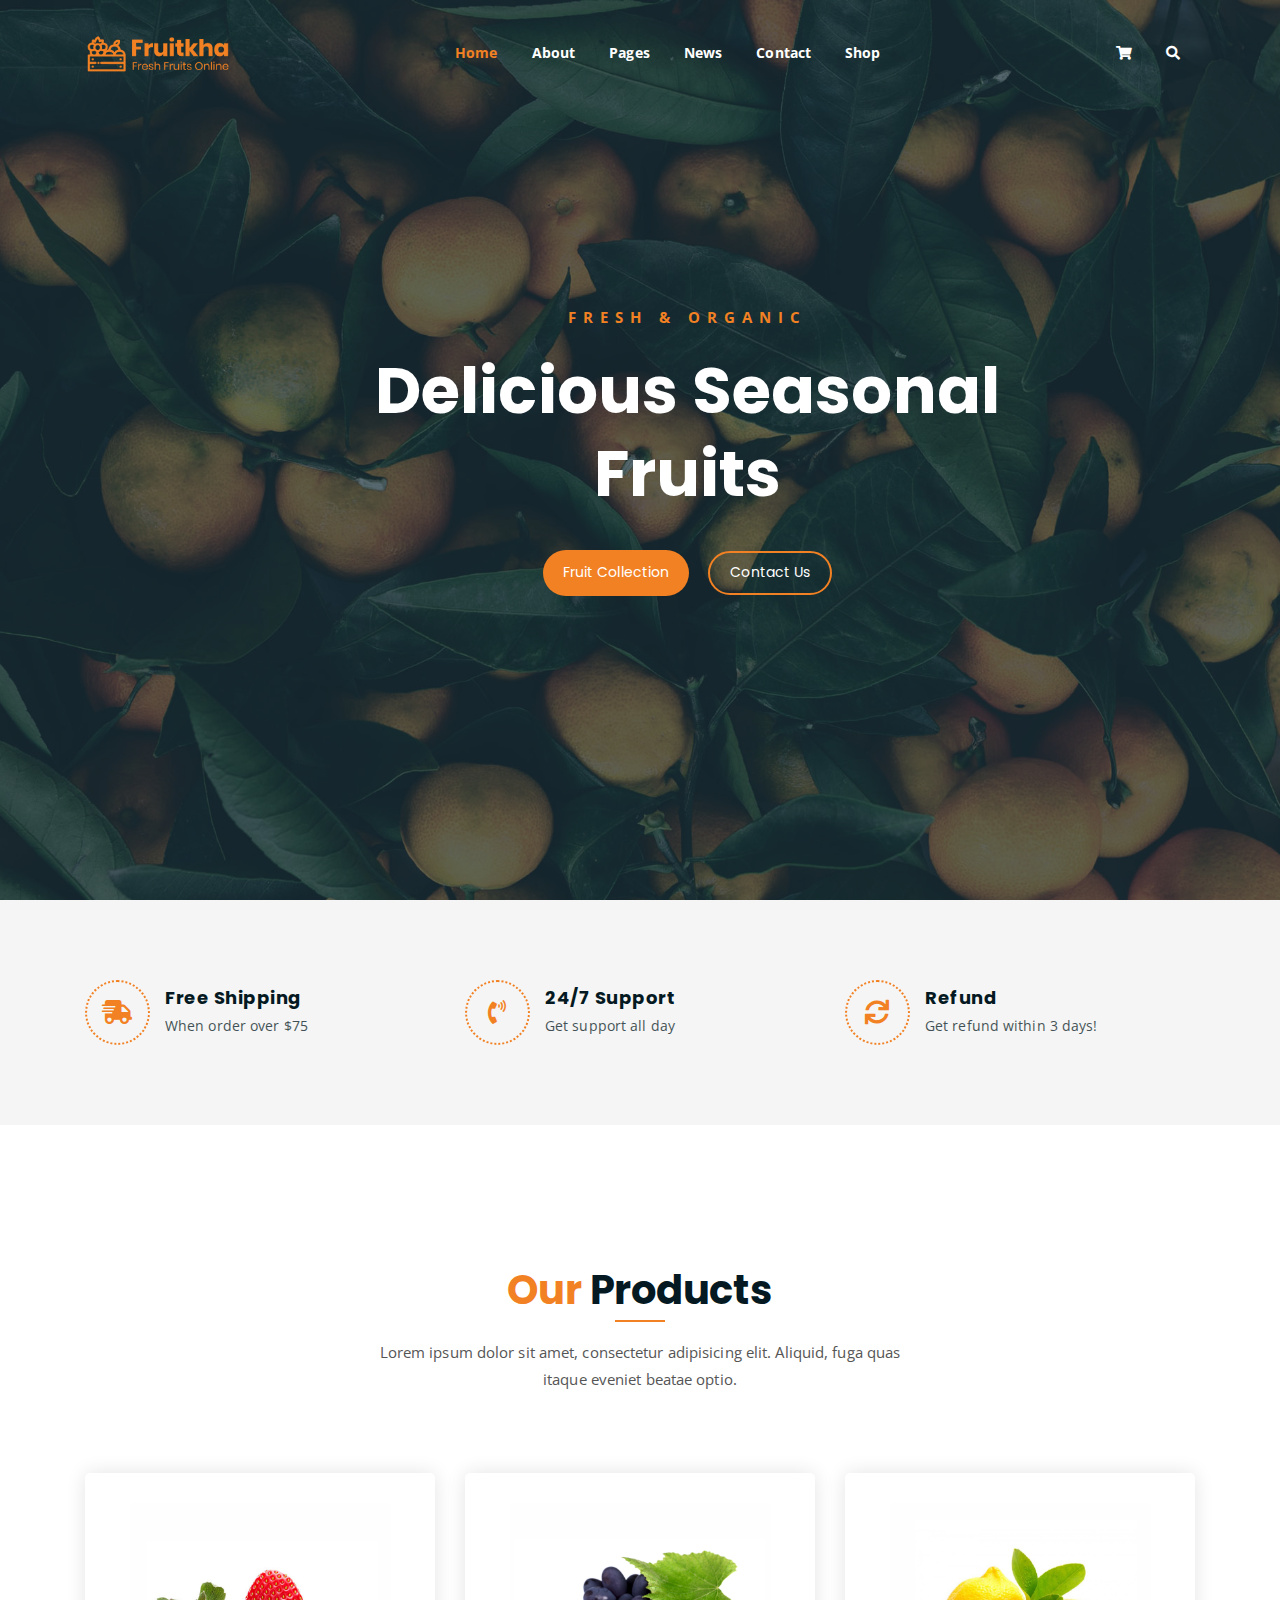
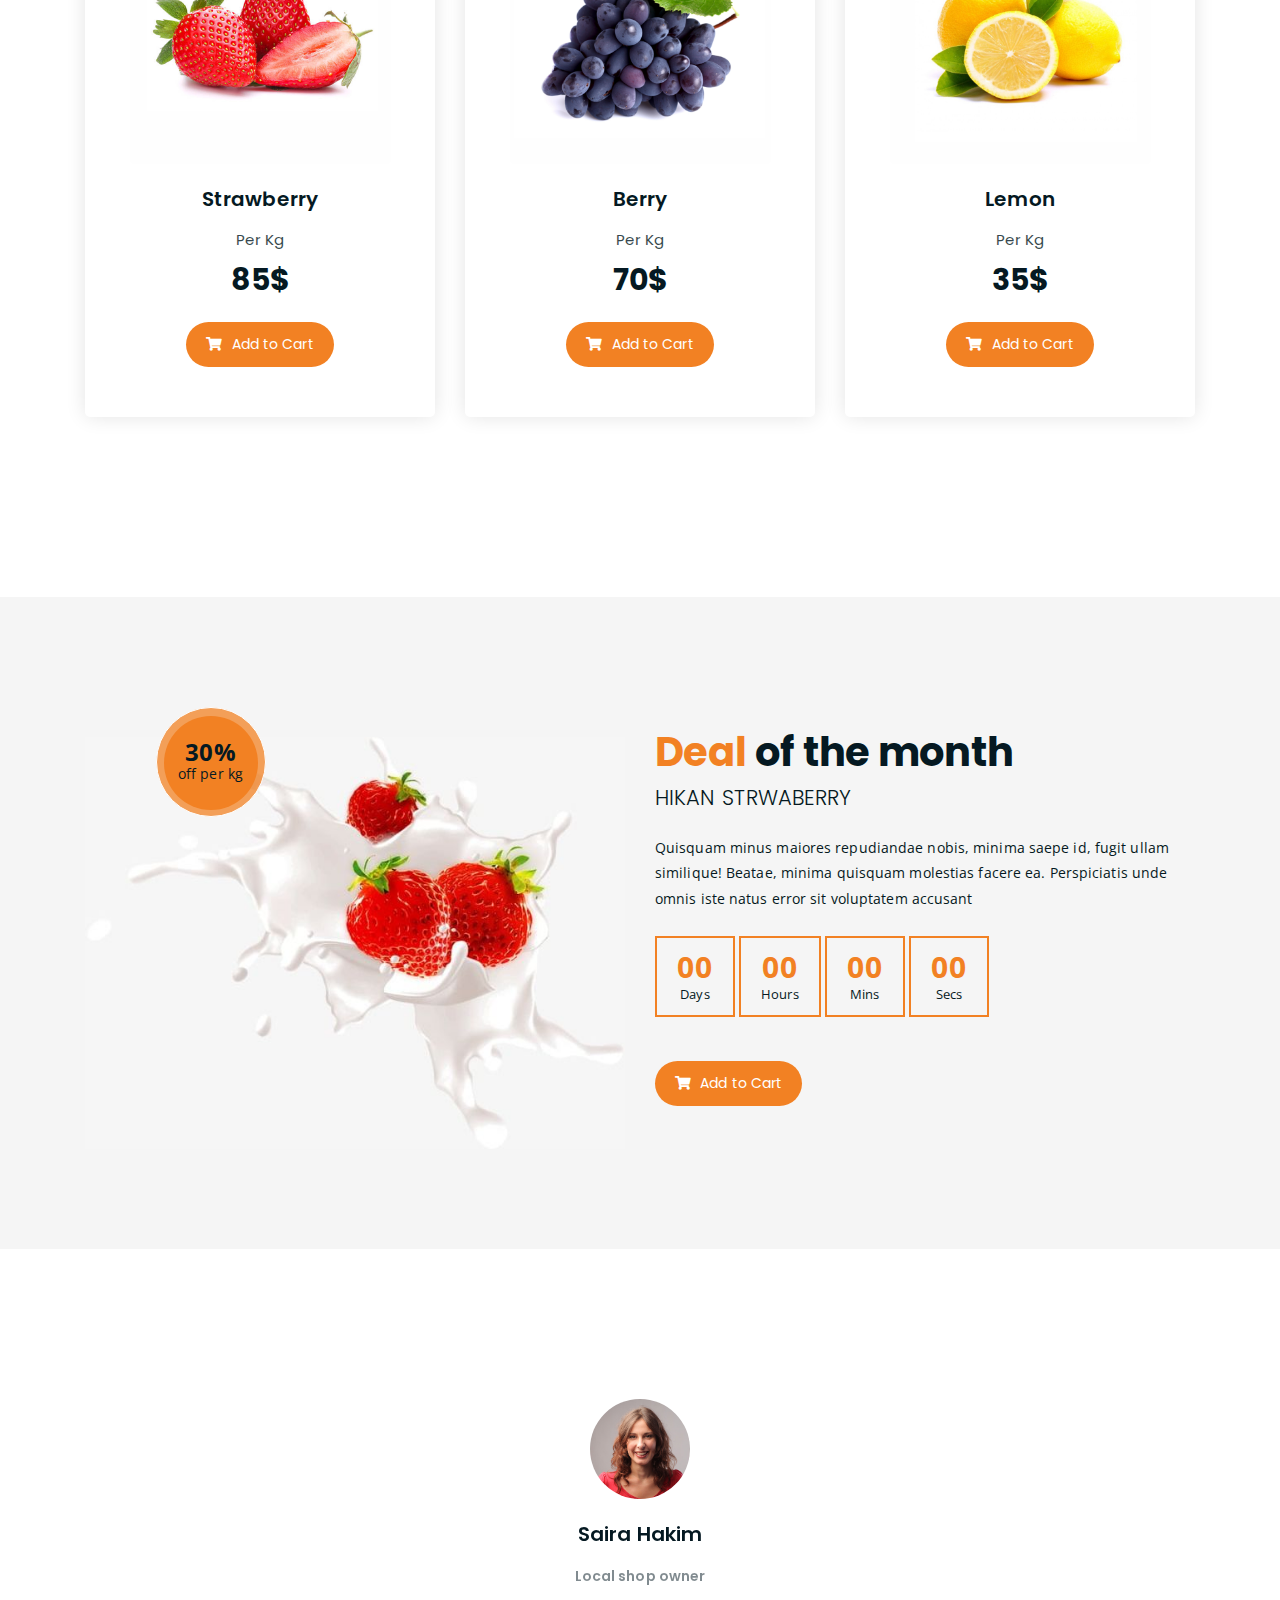
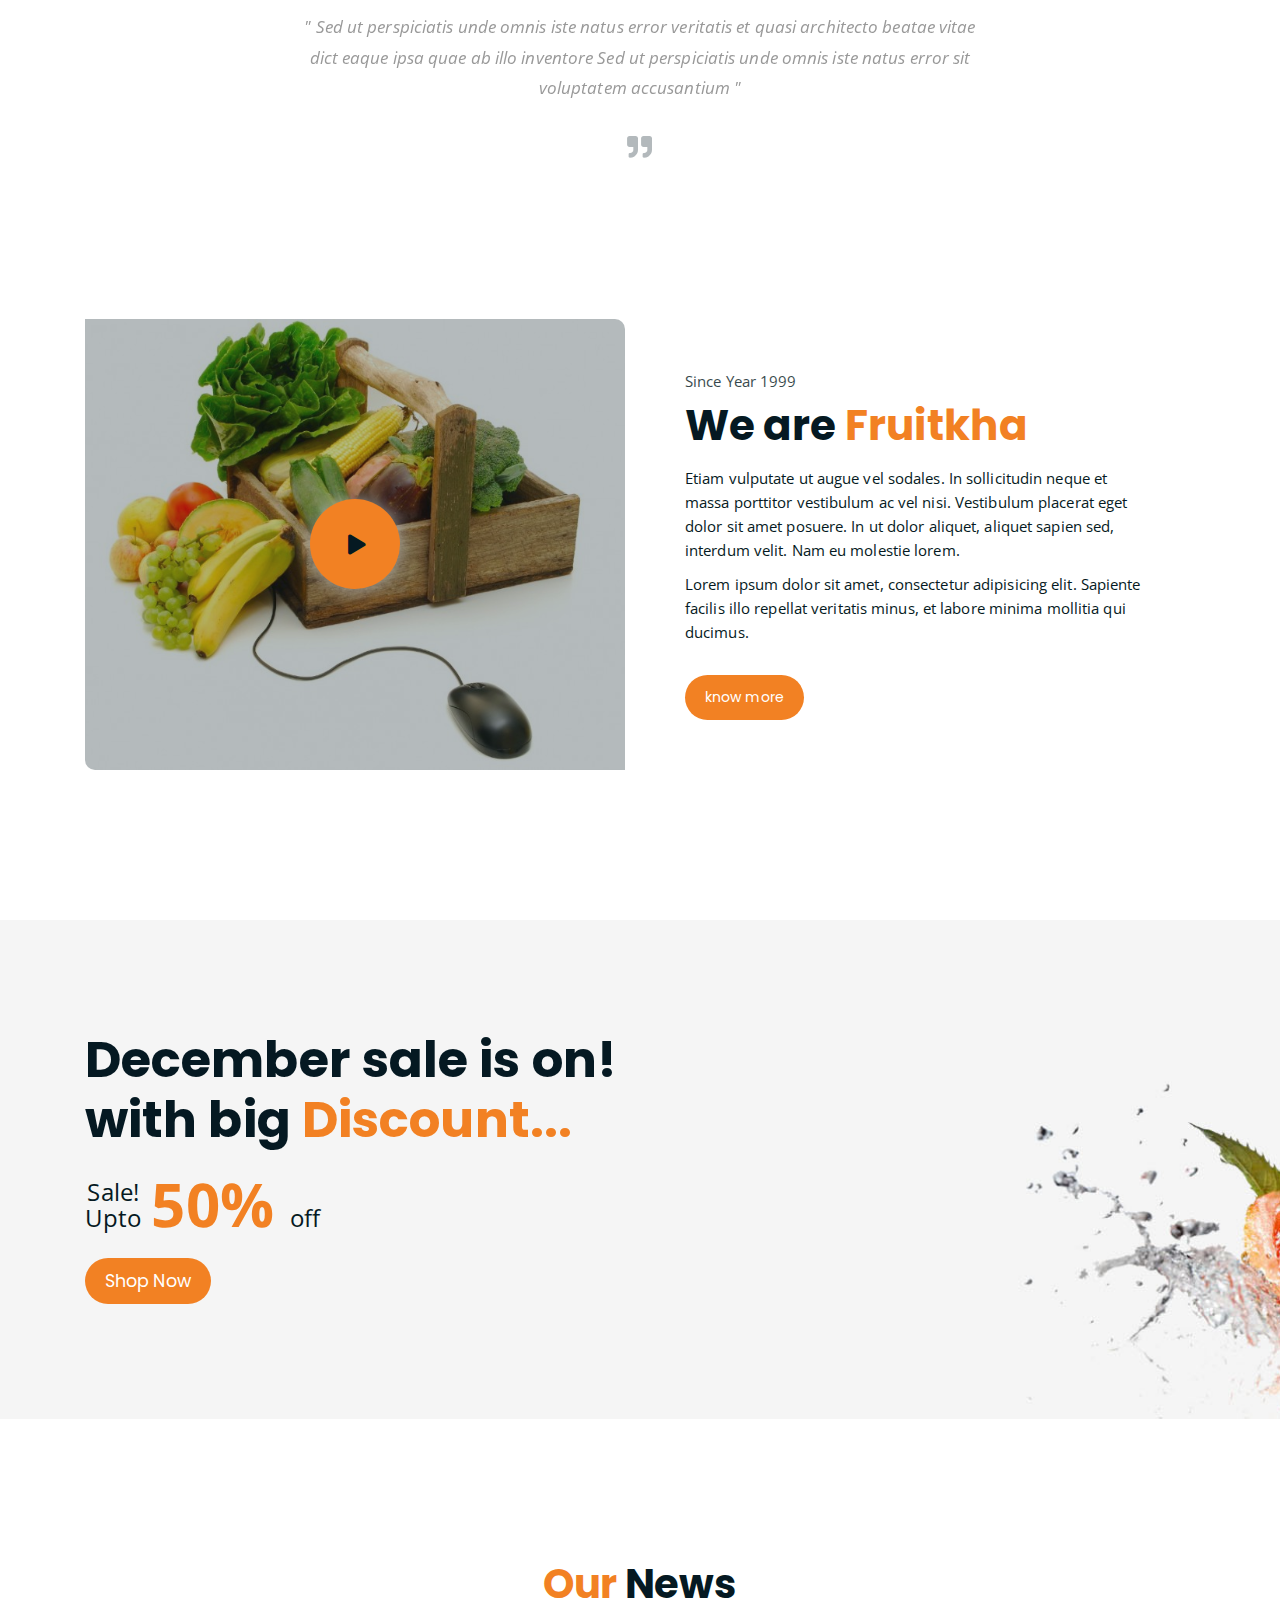
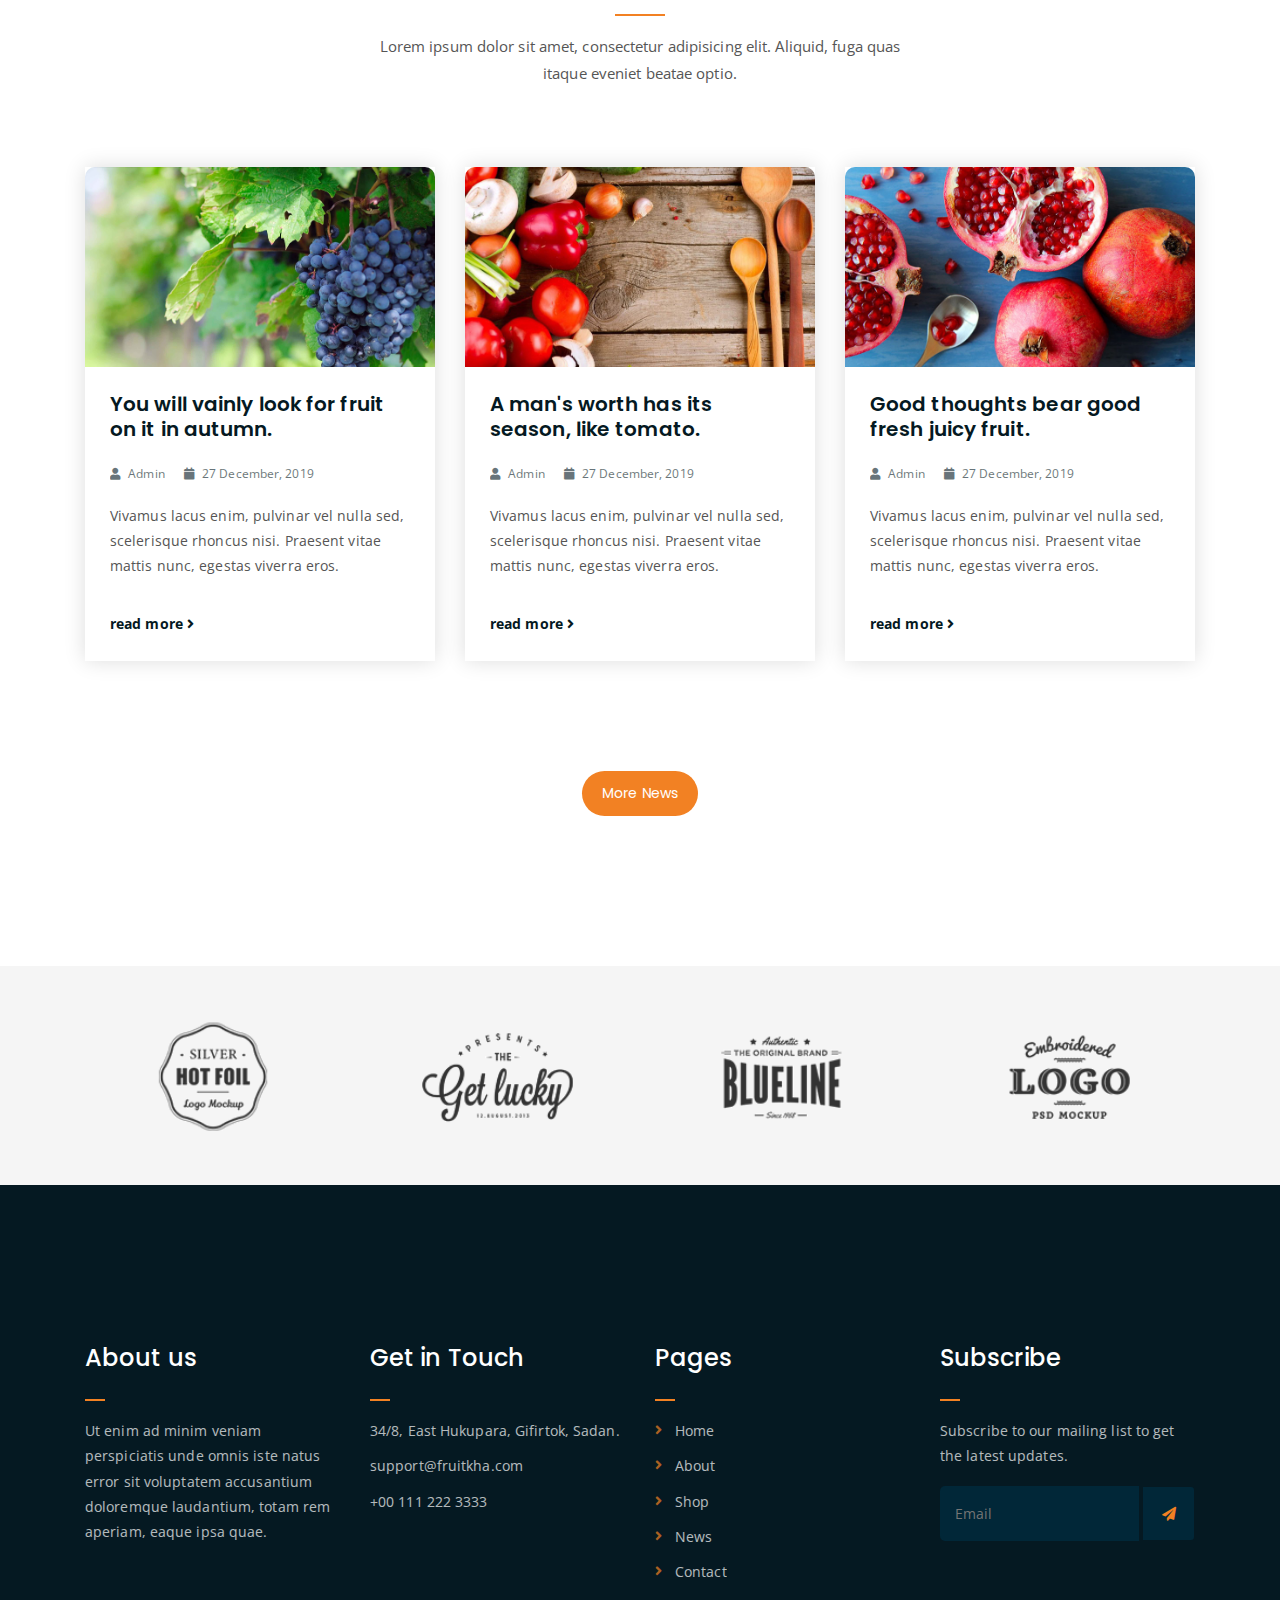
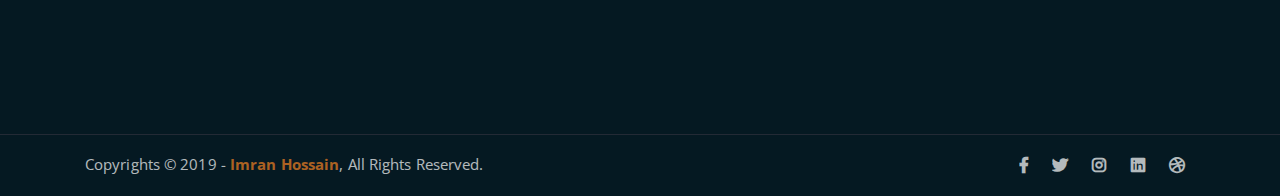
<file: temp/index.html>
<!DOCTYPE html>
<html lang="en">
<head>
	<meta charset="UTF-8">
	<meta http-equiv="X-UA-Compatible" content="IE=edge">
	<meta name="viewport" content="width=device-width, initial-scale=1">
	<meta name="description" content="Responsive Bootstrap4 Shop Template, Created by Imran Hossain from https://imransdesign.com/">

	<!-- title -->
	<title>Fruitkha</title>

	<!-- favicon -->
	<link rel="shortcut icon" type="image/png" href="assets/img/favicon.png">
	<!-- google font -->
	<link href="https://fonts.googleapis.com/css?family=Open+Sans:300,400,700" rel="stylesheet">
	<link href="https://fonts.googleapis.com/css?family=Poppins:400,700&display=swap" rel="stylesheet">
	<!-- fontawesome -->
	<link rel="stylesheet" href="assets/css/all.min.css">
	<!-- bootstrap -->
	<link rel="stylesheet" href="assets/bootstrap/css/bootstrap.min.css">
	<!-- owl carousel -->
	<link rel="stylesheet" href="assets/css/owl.carousel.css">
	<!-- magnific popup -->
	<link rel="stylesheet" href="assets/css/magnific-popup.css">
	<!-- animate css -->
	<link rel="stylesheet" href="assets/css/animate.css">
	<!-- mean menu css -->
	<link rel="stylesheet" href="assets/css/meanmenu.min.css">
	<!-- main style -->
	<link rel="stylesheet" href="assets/css/main.css">
	<!-- responsive -->
	<link rel="stylesheet" href="assets/css/responsive.css">

</head>
<body>
	
	<!--PreLoader-->
    <div class="loader">
        <div class="loader-inner">
            <div class="circle"></div>
        </div>
    </div>
    <!--PreLoader Ends-->
	
	<!-- header -->
	<div class="top-header-area" id="sticker">
		<div class="container">
			<div class="row">
				<div class="col-lg-12 col-sm-12 text-center">
					<div class="main-menu-wrap">
						<!-- logo -->
						<div class="site-logo">
							<a href="index.html">
								<img src="assets/img/logo.png" alt="">
							</a>
						</div>
						<!-- logo -->

						<!-- menu start -->
						<nav class="main-menu">
							<ul>
								<li class="current-list-item"><a href="#">Home</a>
									<ul class="sub-menu">
										<li><a href="index.html">Static Home</a></li>
										<li><a href="index_2.html">Slider Home</a></li>
									</ul>
								</li>
								<li><a href="about.html">About</a></li>
								<li><a href="#">Pages</a>
									<ul class="sub-menu">
										<li><a href="404.html">404 page</a></li>
										<li><a href="about.html">About</a></li>
										<li><a href="cart.html">Cart</a></li>
										<li><a href="checkout.html">Check Out</a></li>
										<li><a href="contact.html">Contact</a></li>
										<li><a href="news.html">News</a></li>
										<li><a href="shop.html">Shop</a></li>
									</ul>
								</li>
								<li><a href="news.html">News</a>
									<ul class="sub-menu">
										<li><a href="news.html">News</a></li>
										<li><a href="single-news.html">Single News</a></li>
									</ul>
								</li>
								<li><a href="contact.html">Contact</a></li>
								<li><a href="shop.html">Shop</a>
									<ul class="sub-menu">
										<li><a href="shop.html">Shop</a></li>
										<li><a href="checkout.html">Check Out</a></li>
										<li><a href="single-product.html">Single Product</a></li>
										<li><a href="cart.html">Cart</a></li>
									</ul>
								</li>
								<li>
									<div class="header-icons">
										<a class="shopping-cart" href="cart.html"><i class="fas fa-shopping-cart"></i></a>
										<a class="mobile-hide search-bar-icon" href="#"><i class="fas fa-search"></i></a>
									</div>
								</li>
							</ul>
						</nav>
						<a class="mobile-show search-bar-icon" href="#"><i class="fas fa-search"></i></a>
						<div class="mobile-menu"></div>
						<!-- menu end -->
					</div>
				</div>
			</div>
		</div>
	</div>
	<!-- end header -->
	
	<!-- search area -->
	<div class="search-area">
		<div class="container">
			<div class="row">
				<div class="col-lg-12">
					<span class="close-btn"><i class="fas fa-window-close"></i></span>
					<div class="search-bar">
						<div class="search-bar-tablecell">
							<h3>Search For:</h3>
							<input type="text" placeholder="Keywords">
							<button type="submit">Search <i class="fas fa-search"></i></button>
						</div>
					</div>
				</div>
			</div>
		</div>
	</div>
	<!-- end search area -->

	<!-- hero area -->
	<div class="hero-area hero-bg">
		<div class="container">
			<div class="row">
				<div class="col-lg-9 offset-lg-2 text-center">
					<div class="hero-text">
						<div class="hero-text-tablecell">
							<p class="subtitle">Fresh & Organic</p>
							<h1>Delicious Seasonal Fruits</h1>
							<div class="hero-btns">
								<a href="shop.html" class="boxed-btn">Fruit Collection</a>
								<a href="contact.html" class="bordered-btn">Contact Us</a>
							</div>
						</div>
					</div>
				</div>
			</div>
		</div>
	</div>
	<!-- end hero area -->

	<!-- features list section -->
	<div class="list-section pt-80 pb-80">
		<div class="container">

			<div class="row">
				<div class="col-lg-4 col-md-6 mb-4 mb-lg-0">
					<div class="list-box d-flex align-items-center">
						<div class="list-icon">
							<i class="fas fa-shipping-fast"></i>
						</div>
						<div class="content">
							<h3>Free Shipping</h3>
							<p>When order over $75</p>
						</div>
					</div>
				</div>
				<div class="col-lg-4 col-md-6 mb-4 mb-lg-0">
					<div class="list-box d-flex align-items-center">
						<div class="list-icon">
							<i class="fas fa-phone-volume"></i>
						</div>
						<div class="content">
							<h3>24/7 Support</h3>
							<p>Get support all day</p>
						</div>
					</div>
				</div>
				<div class="col-lg-4 col-md-6">
					<div class="list-box d-flex justify-content-start align-items-center">
						<div class="list-icon">
							<i class="fas fa-sync"></i>
						</div>
						<div class="content">
							<h3>Refund</h3>
							<p>Get refund within 3 days!</p>
						</div>
					</div>
				</div>
			</div>

		</div>
	</div>
	<!-- end features list section -->

	<!-- product section -->
	<div class="product-section mt-150 mb-150">
		<div class="container">
			<div class="row">
				<div class="col-lg-8 offset-lg-2 text-center">
					<div class="section-title">	
						<h3><span class="orange-text">Our</span> Products</h3>
						<p>Lorem ipsum dolor sit amet, consectetur adipisicing elit. Aliquid, fuga quas itaque eveniet beatae optio.</p>
					</div>
				</div>
			</div>

			<div class="row">
				<div class="col-lg-4 col-md-6 text-center">
					<div class="single-product-item">
						<div class="product-image">
							<a href="single-product.html"><img src="assets/img/products/product-img-1.jpg" alt=""></a>
						</div>
						<h3>Strawberry</h3>
						<p class="product-price"><span>Per Kg</span> 85$ </p>
						<a href="cart.html" class="cart-btn"><i class="fas fa-shopping-cart"></i> Add to Cart</a>
					</div>
				</div>
				<div class="col-lg-4 col-md-6 text-center">
					<div class="single-product-item">
						<div class="product-image">
							<a href="single-product.html"><img src="assets/img/products/product-img-2.jpg" alt=""></a>
						</div>
						<h3>Berry</h3>
						<p class="product-price"><span>Per Kg</span> 70$ </p>
						<a href="cart.html" class="cart-btn"><i class="fas fa-shopping-cart"></i> Add to Cart</a>
					</div>
				</div>
				<div class="col-lg-4 col-md-6 offset-md-3 offset-lg-0 text-center">
					<div class="single-product-item">
						<div class="product-image">
							<a href="single-product.html"><img src="assets/img/products/product-img-3.jpg" alt=""></a>
						</div>
						<h3>Lemon</h3>
						<p class="product-price"><span>Per Kg</span> 35$ </p>
						<a href="cart.html" class="cart-btn"><i class="fas fa-shopping-cart"></i> Add to Cart</a>
					</div>
				</div>
			</div>
		</div>
	</div>
	<!-- end product section -->

	<!-- cart banner section -->
	<section class="cart-banner pt-100 pb-100">
    	<div class="container">
        	<div class="row clearfix">
            	<!--Image Column-->
            	<div class="image-column col-lg-6">
                	<div class="image">
                    	<div class="price-box">
                        	<div class="inner-price">
                                <span class="price">
                                    <strong>30%</strong> <br> off per kg
                                </span>
                            </div>
                        </div>
                    	<img src="assets/img/a.jpg" alt="">
                    </div>
                </div>
                <!--Content Column-->
                <div class="content-column col-lg-6">
					<h3><span class="orange-text">Deal</span> of the month</h3>
                    <h4>Hikan Strwaberry</h4>
                    <div class="text">Quisquam minus maiores repudiandae nobis, minima saepe id, fugit ullam similique! Beatae, minima quisquam molestias facere ea. Perspiciatis unde omnis iste natus error sit voluptatem accusant</div>
                    <!--Countdown Timer-->
                    <div class="time-counter"><div class="time-countdown clearfix" data-countdown="2020/2/01"><div class="counter-column"><div class="inner"><span class="count">00</span>Days</div></div> <div class="counter-column"><div class="inner"><span class="count">00</span>Hours</div></div>  <div class="counter-column"><div class="inner"><span class="count">00</span>Mins</div></div>  <div class="counter-column"><div class="inner"><span class="count">00</span>Secs</div></div></div></div>
                	<a href="cart.html" class="cart-btn mt-3"><i class="fas fa-shopping-cart"></i> Add to Cart</a>
                </div>
            </div>
        </div>
    </section>
    <!-- end cart banner section -->

	<!-- testimonail-section -->
	<div class="testimonail-section mt-150 mb-150">
		<div class="container">
			<div class="row">
				<div class="col-lg-10 offset-lg-1 text-center">
					<div class="testimonial-sliders">
						<div class="single-testimonial-slider">
							<div class="client-avater">
								<img src="assets/img/avaters/avatar1.png" alt="">
							</div>
							<div class="client-meta">
								<h3>Saira Hakim <span>Local shop owner</span></h3>
								<p class="testimonial-body">
									" Sed ut perspiciatis unde omnis iste natus error veritatis et  quasi architecto beatae vitae dict eaque ipsa quae ab illo inventore Sed ut perspiciatis unde omnis iste natus error sit voluptatem accusantium "
								</p>
								<div class="last-icon">
									<i class="fas fa-quote-right"></i>
								</div>
							</div>
						</div>
						<div class="single-testimonial-slider">
							<div class="client-avater">
								<img src="assets/img/avaters/avatar2.png" alt="">
							</div>
							<div class="client-meta">
								<h3>David Niph <span>Local shop owner</span></h3>
								<p class="testimonial-body">
									" Sed ut perspiciatis unde omnis iste natus error veritatis et  quasi architecto beatae vitae dict eaque ipsa quae ab illo inventore Sed ut perspiciatis unde omnis iste natus error sit voluptatem accusantium "
								</p>
								<div class="last-icon">
									<i class="fas fa-quote-right"></i>
								</div>
							</div>
						</div>
						<div class="single-testimonial-slider">
							<div class="client-avater">
								<img src="assets/img/avaters/avatar3.png" alt="">
							</div>
							<div class="client-meta">
								<h3>Jacob Sikim <span>Local shop owner</span></h3>
								<p class="testimonial-body">
									" Sed ut perspiciatis unde omnis iste natus error veritatis et  quasi architecto beatae vitae dict eaque ipsa quae ab illo inventore Sed ut perspiciatis unde omnis iste natus error sit voluptatem accusantium "
								</p>
								<div class="last-icon">
									<i class="fas fa-quote-right"></i>
								</div>
							</div>
						</div>
					</div>
				</div>
			</div>
		</div>
	</div>
	<!-- end testimonail-section -->
	
	<!-- advertisement section -->
	<div class="abt-section mb-150">
		<div class="container">
			<div class="row">
				<div class="col-lg-6 col-md-12">
					<div class="abt-bg">
						<a href="https://www.youtube.com/watch?v=DBLlFWYcIGQ" class="video-play-btn popup-youtube"><i class="fas fa-play"></i></a>
					</div>
				</div>
				<div class="col-lg-6 col-md-12">
					<div class="abt-text">
						<p class="top-sub">Since Year 1999</p>
						<h2>We are <span class="orange-text">Fruitkha</span></h2>
						<p>Etiam vulputate ut augue vel sodales. In sollicitudin neque et massa porttitor vestibulum ac vel nisi. Vestibulum placerat eget dolor sit amet posuere. In ut dolor aliquet, aliquet sapien sed, interdum velit. Nam eu molestie lorem.</p>
						<p>Lorem ipsum dolor sit amet, consectetur adipisicing elit. Sapiente facilis illo repellat veritatis minus, et labore minima mollitia qui ducimus.</p>
						<a href="about.html" class="boxed-btn mt-4">know more</a>
					</div>
				</div>
			</div>
		</div>
	</div>
	<!-- end advertisement section -->
	
	<!-- shop banner -->
	<section class="shop-banner">
    	<div class="container">
        	<h3>December sale is on! <br> with big <span class="orange-text">Discount...</span></h3>
            <div class="sale-percent"><span>Sale! <br> Upto</span>50% <span>off</span></div>
            <a href="shop.html" class="cart-btn btn-lg">Shop Now</a>
        </div>
    </section>
	<!-- end shop banner -->

	<!-- latest news -->
	<div class="latest-news pt-150 pb-150">
		<div class="container">

			<div class="row">
				<div class="col-lg-8 offset-lg-2 text-center">
					<div class="section-title">	
						<h3><span class="orange-text">Our</span> News</h3>
						<p>Lorem ipsum dolor sit amet, consectetur adipisicing elit. Aliquid, fuga quas itaque eveniet beatae optio.</p>
					</div>
				</div>
			</div>

			<div class="row">
				<div class="col-lg-4 col-md-6">
					<div class="single-latest-news">
						<a href="single-news.html"><div class="latest-news-bg news-bg-1"></div></a>
						<div class="news-text-box">
							<h3><a href="single-news.html">You will vainly look for fruit on it in autumn.</a></h3>
							<p class="blog-meta">
								<span class="author"><i class="fas fa-user"></i> Admin</span>
								<span class="date"><i class="fas fa-calendar"></i> 27 December, 2019</span>
							</p>
							<p class="excerpt">Vivamus lacus enim, pulvinar vel nulla sed, scelerisque rhoncus nisi. Praesent vitae mattis nunc, egestas viverra eros.</p>
							<a href="single-news.html" class="read-more-btn">read more <i class="fas fa-angle-right"></i></a>
						</div>
					</div>
				</div>
				<div class="col-lg-4 col-md-6">
					<div class="single-latest-news">
						<a href="single-news.html"><div class="latest-news-bg news-bg-2"></div></a>
						<div class="news-text-box">
							<h3><a href="single-news.html">A man's worth has its season, like tomato.</a></h3>
							<p class="blog-meta">
								<span class="author"><i class="fas fa-user"></i> Admin</span>
								<span class="date"><i class="fas fa-calendar"></i> 27 December, 2019</span>
							</p>
							<p class="excerpt">Vivamus lacus enim, pulvinar vel nulla sed, scelerisque rhoncus nisi. Praesent vitae mattis nunc, egestas viverra eros.</p>
							<a href="single-news.html" class="read-more-btn">read more <i class="fas fa-angle-right"></i></a>
						</div>
					</div>
				</div>
				<div class="col-lg-4 col-md-6 offset-md-3 offset-lg-0">
					<div class="single-latest-news">
						<a href="single-news.html"><div class="latest-news-bg news-bg-3"></div></a>
						<div class="news-text-box">
							<h3><a href="single-news.html">Good thoughts bear good fresh juicy fruit.</a></h3>
							<p class="blog-meta">
								<span class="author"><i class="fas fa-user"></i> Admin</span>
								<span class="date"><i class="fas fa-calendar"></i> 27 December, 2019</span>
							</p>
							<p class="excerpt">Vivamus lacus enim, pulvinar vel nulla sed, scelerisque rhoncus nisi. Praesent vitae mattis nunc, egestas viverra eros.</p>
							<a href="single-news.html" class="read-more-btn">read more <i class="fas fa-angle-right"></i></a>
						</div>
					</div>
				</div>
			</div>
			<div class="row">
				<div class="col-lg-12 text-center">
					<a href="news.html" class="boxed-btn">More News</a>
				</div>
			</div>
		</div>
	</div>
	<!-- end latest news -->

	<!-- logo carousel -->
	<div class="logo-carousel-section">
		<div class="container">
			<div class="row">
				<div class="col-lg-12">
					<div class="logo-carousel-inner">
						<div class="single-logo-item">
							<img src="assets/img/company-logos/1.png" alt="">
						</div>
						<div class="single-logo-item">
							<img src="assets/img/company-logos/2.png" alt="">
						</div>
						<div class="single-logo-item">
							<img src="assets/img/company-logos/3.png" alt="">
						</div>
						<div class="single-logo-item">
							<img src="assets/img/company-logos/4.png" alt="">
						</div>
						<div class="single-logo-item">
							<img src="assets/img/company-logos/5.png" alt="">
						</div>
					</div>
				</div>
			</div>
		</div>
	</div>
	<!-- end logo carousel -->

	<!-- footer -->
	<div class="footer-area">
		<div class="container">
			<div class="row">
				<div class="col-lg-3 col-md-6">
					<div class="footer-box about-widget">
						<h2 class="widget-title">About us</h2>
						<p>Ut enim ad minim veniam perspiciatis unde omnis iste natus error sit voluptatem accusantium doloremque laudantium, totam rem aperiam, eaque ipsa quae.</p>
					</div>
				</div>
				<div class="col-lg-3 col-md-6">
					<div class="footer-box get-in-touch">
						<h2 class="widget-title">Get in Touch</h2>
						<ul>
							<li>34/8, East Hukupara, Gifirtok, Sadan.</li>
							<li>support@fruitkha.com</li>
							<li>+00 111 222 3333</li>
						</ul>
					</div>
				</div>
				<div class="col-lg-3 col-md-6">
					<div class="footer-box pages">
						<h2 class="widget-title">Pages</h2>
						<ul>
							<li><a href="index.html">Home</a></li>
							<li><a href="about.html">About</a></li>
							<li><a href="services.html">Shop</a></li>
							<li><a href="news.html">News</a></li>
							<li><a href="contact.html">Contact</a></li>
						</ul>
					</div>
				</div>
				<div class="col-lg-3 col-md-6">
					<div class="footer-box subscribe">
						<h2 class="widget-title">Subscribe</h2>
						<p>Subscribe to our mailing list to get the latest updates.</p>
						<form action="index.html">
							<input type="email" placeholder="Email">
							<button type="submit"><i class="fas fa-paper-plane"></i></button>
						</form>
					</div>
				</div>
			</div>
		</div>
	</div>
	<!-- end footer -->
	
	<!-- copyright -->
	<div class="copyright">
		<div class="container">
			<div class="row">
				<div class="col-lg-6 col-md-12">
					<p>Copyrights &copy; 2019 - <a href="https://imransdesign.com/">Imran Hossain</a>,  All Rights Reserved.</p>
				</div>
				<div class="col-lg-6 text-right col-md-12">
					<div class="social-icons">
						<ul>
							<li><a href="#" target="_blank"><i class="fab fa-facebook-f"></i></a></li>
							<li><a href="#" target="_blank"><i class="fab fa-twitter"></i></a></li>
							<li><a href="#" target="_blank"><i class="fab fa-instagram"></i></a></li>
							<li><a href="#" target="_blank"><i class="fab fa-linkedin"></i></a></li>
							<li><a href="#" target="_blank"><i class="fab fa-dribbble"></i></a></li>
						</ul>
					</div>
				</div>
			</div>
		</div>
	</div>
	<!-- end copyright -->
	
	<!-- jquery -->
	<script src="assets/js/jquery-1.11.3.min.js"></script>
	<!-- bootstrap -->
	<script src="assets/bootstrap/js/bootstrap.min.js"></script>
	<!-- count down -->
	<script src="assets/js/jquery.countdown.js"></script>
	<!-- isotope -->
	<script src="assets/js/jquery.isotope-3.0.6.min.js"></script>
	<!-- waypoints -->
	<script src="assets/js/waypoints.js"></script>
	<!-- owl carousel -->
	<script src="assets/js/owl.carousel.min.js"></script>
	<!-- magnific popup -->
	<script src="assets/js/jquery.magnific-popup.min.js"></script>
	<!-- mean menu -->
	<script src="assets/js/jquery.meanmenu.min.js"></script>
	<!-- sticker js -->
	<script src="assets/js/sticker.js"></script>
	<!-- main js -->
	<script src="assets/js/main.js"></script>

</body>
</html>
</file>
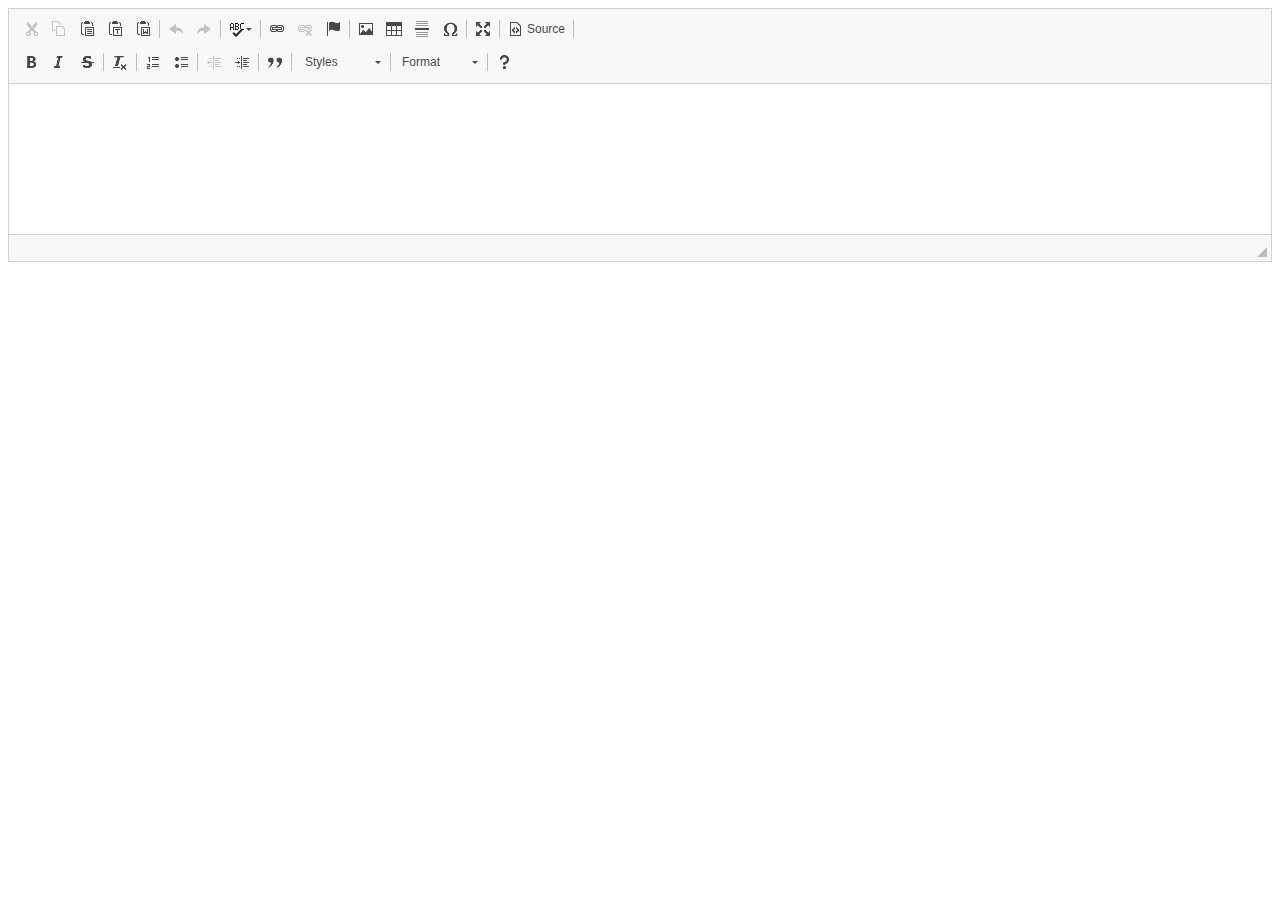
<file: ckeditor/samples/index.html>
<!DOCTYPE html>
<!--
Copyright (c) 2003-2018, CKSource - Frederico Knabben. All rights reserved.
For licensing, see LICENSE.md or https://ckeditor.com/legal/ckeditor-oss-license
-->
<html>
<head>
	<meta charset="utf-8">
	<title>CKEditor Sample</title>
	<script src="../ckeditor.js"></script>
	<script src="js/sample.js"></script>
	
</head>
<body>



<main>
	
	<div class="adjoined-bottom">
		<div class="grid-container">
			<div class="grid-width-100">
				<textarea id="editor">
					
                                </textarea>
			</div>
		</div>
	</div>

	
</main>

<script>
	initSample();
</script>

</body>
</html>
</file>
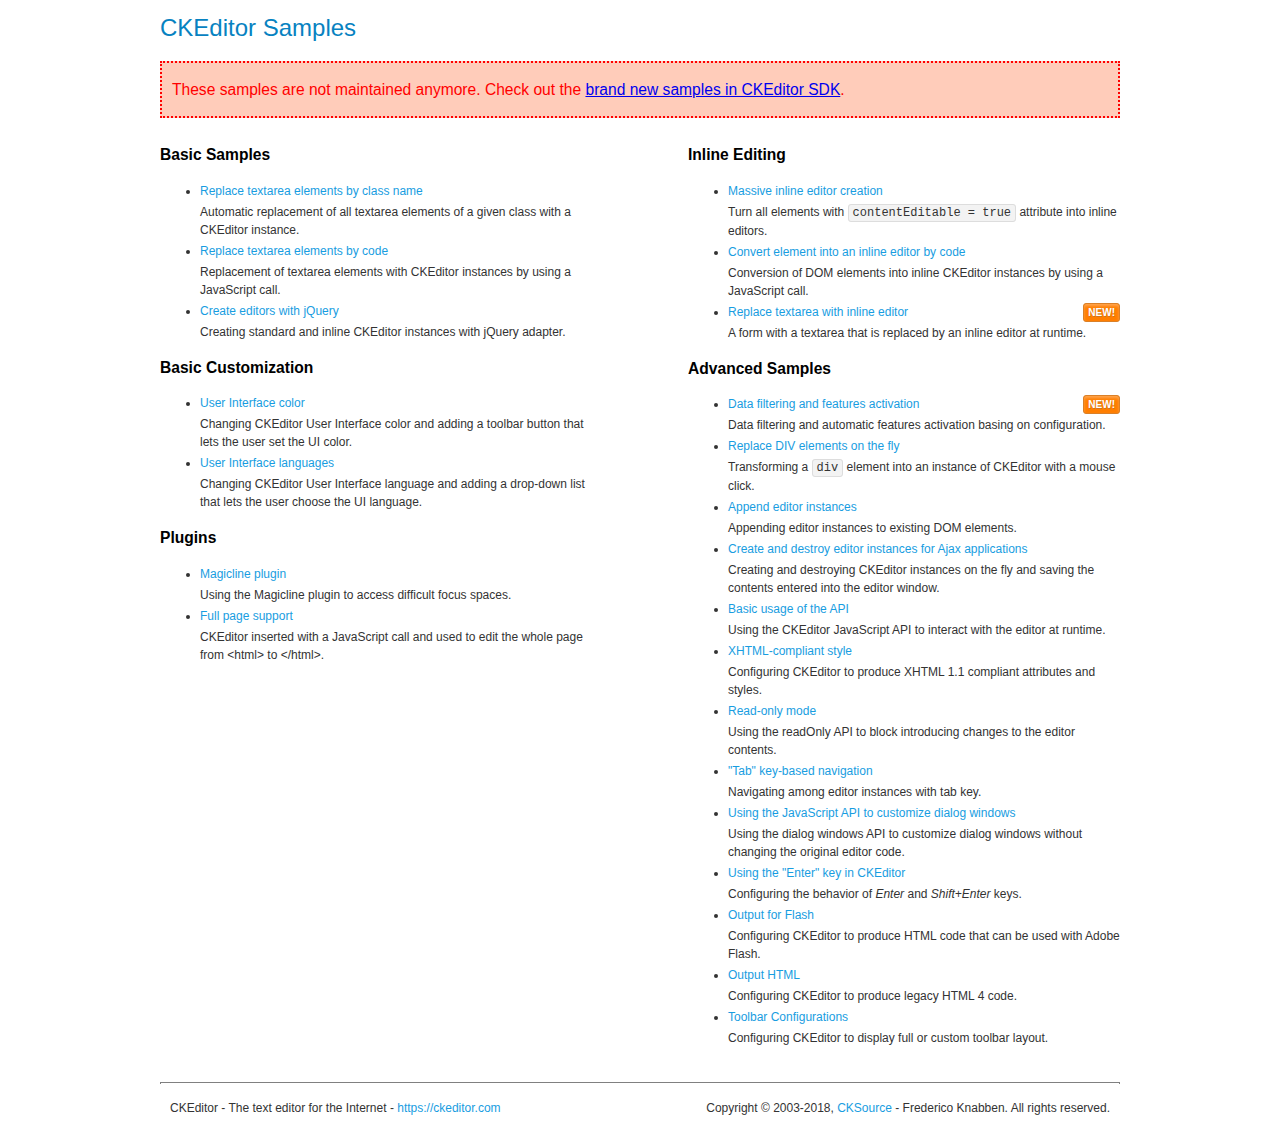
<file: ckeditor/samples/old/index.html>
<!DOCTYPE html>
<!--
Copyright (c) 2003-2018, CKSource - Frederico Knabben. All rights reserved.
For licensing, see LICENSE.md or https://ckeditor.com/legal/ckeditor-oss-license
-->
<html>
<head>
	<meta charset="utf-8">
	<title>CKEditor Samples</title>
	<link rel="stylesheet" href="sample.css">
</head>
<body>
	<h1 class="samples">
		CKEditor Samples
	</h1>
	<div class="warning deprecated">
		These samples are not maintained anymore. Check out the <a href="https://sdk.ckeditor.com/">brand new samples in CKEditor SDK</a>.
	</div>
	<div class="twoColumns">
		<div class="twoColumnsLeft">
			<h2 class="samples">
				Basic Samples
			</h2>
			<dl class="samples">
				<dt><a class="samples" href="replacebyclass.html">Replace textarea elements by class name</a></dt>
				<dd>Automatic replacement of all textarea elements of a given class with a CKEditor instance.</dd>

				<dt><a class="samples" href="replacebycode.html">Replace textarea elements by code</a></dt>
				<dd>Replacement of textarea elements with CKEditor instances by using a JavaScript call.</dd>

				<dt><a class="samples" href="jquery.html">Create editors with jQuery</a></dt>
				<dd>Creating standard and inline CKEditor instances with jQuery adapter.</dd>
			</dl>

			<h2 class="samples">
				Basic Customization
			</h2>
			<dl class="samples">
				<dt><a class="samples" href="uicolor.html">User Interface color</a></dt>
				<dd>Changing CKEditor User Interface color and adding a toolbar button that lets the user set the UI color.</dd>

				<dt><a class="samples" href="uilanguages.html">User Interface languages</a></dt>
				<dd>Changing CKEditor User Interface language and adding a drop-down list that lets the user choose the UI language.</dd>
			</dl>


			<h2 class="samples">Plugins</h2>
<dl class="samples">
<dt><a class="samples" href="magicline/magicline.html">Magicline plugin</a></dt>
<dd>Using the Magicline plugin to access difficult focus spaces.</dd>

<dt><a class="samples" href="wysiwygarea/fullpage.html">Full page support</a></dt>
<dd>CKEditor inserted with a JavaScript call and used to edit the whole page from &lt;html&gt; to &lt;/html&gt;.</dd>
</dl>
		</div>
		<div class="twoColumnsRight">
			<h2 class="samples">
				Inline Editing
			</h2>
			<dl class="samples">
				<dt><a class="samples" href="inlineall.html">Massive inline editor creation</a></dt>
				<dd>Turn all elements with <code>contentEditable = true</code> attribute into inline editors.</dd>

				<dt><a class="samples" href="inlinebycode.html">Convert element into an inline editor by code</a></dt>
				<dd>Conversion of DOM elements into inline CKEditor instances by using a JavaScript call.</dd>

				<dt><a class="samples" href="inlinetextarea.html">Replace textarea with inline editor</a> <span class="new">New!</span></dt>
				<dd>A form with a textarea that is replaced by an inline editor at runtime.</dd>

				
			</dl>

			<h2 class="samples">
				Advanced Samples
			</h2>
			<dl class="samples">
				<dt><a class="samples" href="datafiltering.html">Data filtering and features activation</a> <span class="new">New!</span></dt>
				<dd>Data filtering and automatic features activation basing on configuration.</dd>

				<dt><a class="samples" href="divreplace.html">Replace DIV elements on the fly</a></dt>
				<dd>Transforming a <code>div</code> element into an instance of CKEditor with a mouse click.</dd>

				<dt><a class="samples" href="appendto.html">Append editor instances</a></dt>
				<dd>Appending editor instances to existing DOM elements.</dd>

				<dt><a class="samples" href="ajax.html">Create and destroy editor instances for Ajax applications</a></dt>
				<dd>Creating and destroying CKEditor instances on the fly and saving the contents entered into the editor window.</dd>

				<dt><a class="samples" href="api.html">Basic usage of the API</a></dt>
				<dd>Using the CKEditor JavaScript API to interact with the editor at runtime.</dd>

				<dt><a class="samples" href="xhtmlstyle.html">XHTML-compliant style</a></dt>
				<dd>Configuring CKEditor to produce XHTML 1.1 compliant attributes and styles.</dd>

				<dt><a class="samples" href="readonly.html">Read-only mode</a></dt>
				<dd>Using the readOnly API to block introducing changes to the editor contents.</dd>

				<dt><a class="samples" href="tabindex.html">"Tab" key-based navigation</a></dt>
				<dd>Navigating among editor instances with tab key.</dd>


				
<dt><a class="samples" href="dialog/dialog.html">Using the JavaScript API to customize dialog windows</a></dt>
<dd>Using the dialog windows API to customize dialog windows without changing the original editor code.</dd>

<dt><a class="samples" href="enterkey/enterkey.html">Using the &quot;Enter&quot; key in CKEditor</a></dt>
<dd>Configuring the behavior of <em>Enter</em> and <em>Shift+Enter</em> keys.</dd>

<dt><a class="samples" href="htmlwriter/outputforflash.html">Output for Flash</a></dt>
<dd>Configuring CKEditor to produce HTML code that can be used with Adobe Flash.</dd>

<dt><a class="samples" href="htmlwriter/outputhtml.html">Output HTML</a></dt>
<dd>Configuring CKEditor to produce legacy HTML 4 code.</dd>

<dt><a class="samples" href="toolbar/toolbar.html">Toolbar Configurations</a></dt>
<dd>Configuring CKEditor to display full or custom toolbar layout.</dd>

			</dl>
		</div>
	</div>
	<div id="footer">
		<hr>
		<p>
			CKEditor - The text editor for the Internet - <a class="samples" href="https://ckeditor.com/">https://ckeditor.com</a>
		</p>
		<p id="copy">
			Copyright &copy; 2003-2018, <a class="samples" href="https://cksource.com/">CKSource</a> - Frederico Knabben. All rights reserved.
		</p>
	</div>
</body>
</html>
</file>
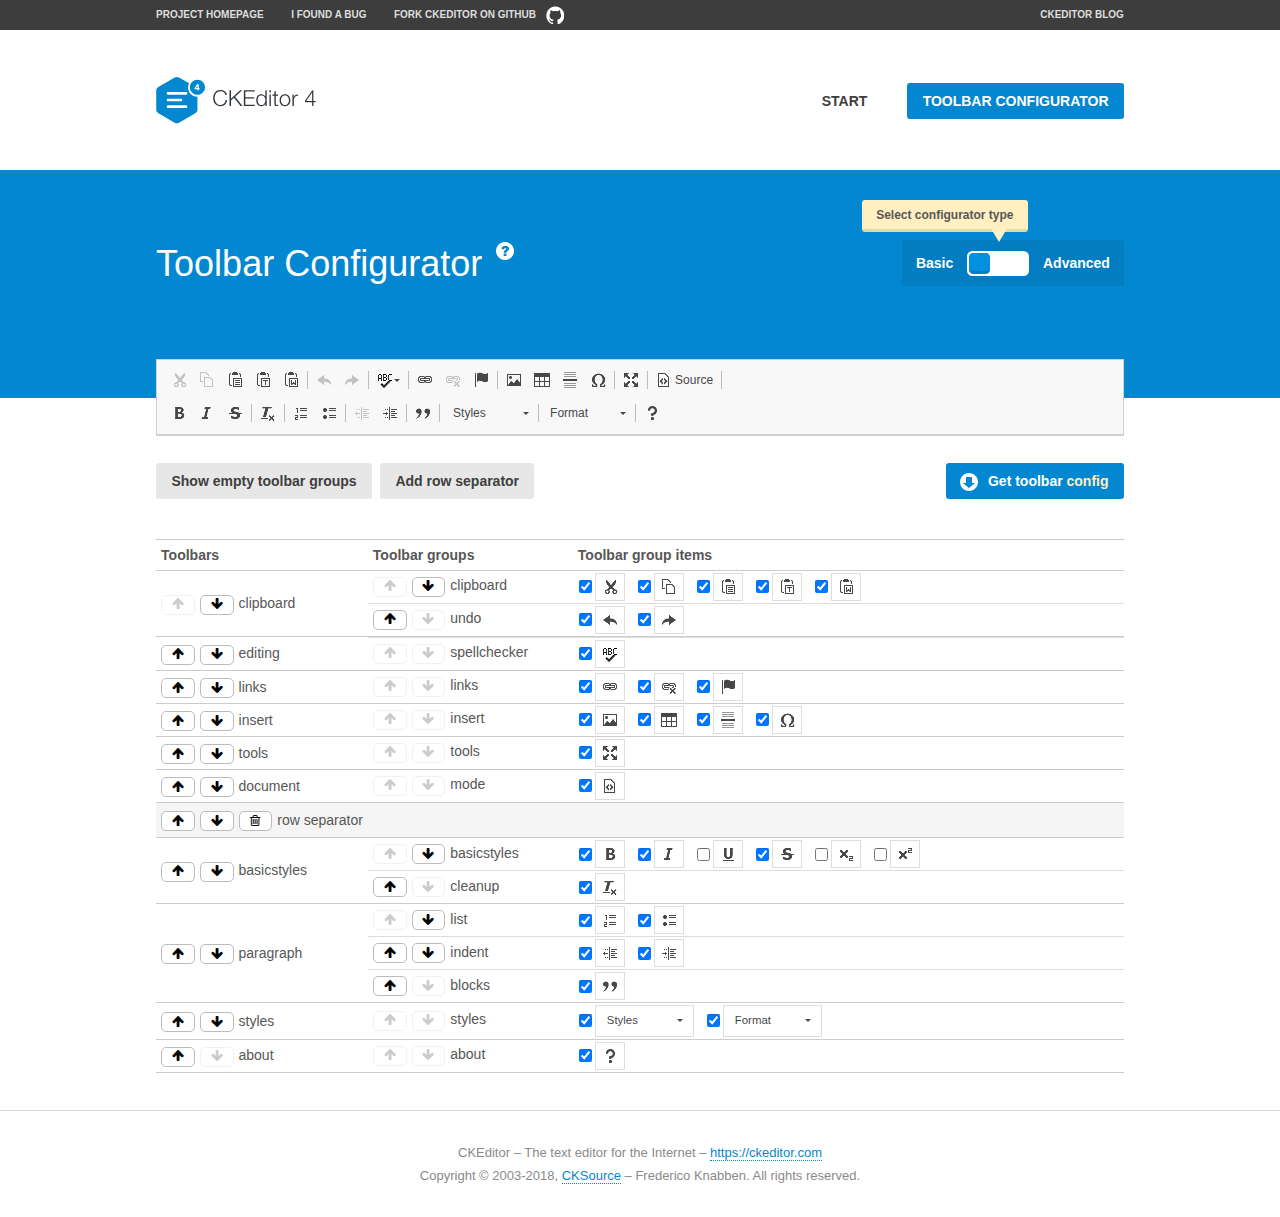
<file: ckeditor/samples/toolbarconfigurator/index.html>
<!DOCTYPE html>
<!--
Copyright (c) 2003-2018, CKSource - Frederico Knabben. All rights reserved.
For licensing, see LICENSE.md or https://ckeditor.com/legal/ckeditor-oss-license
-->
<!--[if IE 8]><html class="ie8"><![endif]-->
<!--[if gt IE 8]><html><![endif]-->
<!--[if !IE]><!--><html><!--<![endif]-->
<head>
	<meta charset="utf-8">
	<title>Toolbar Configurator</title>
	<script src="../../ckeditor.js"></script>
	<script>
		if ( CKEDITOR.env.ie && CKEDITOR.env.version < 9 )
			CKEDITOR.tools.enableHtml5Elements( document );
	</script>
	<link rel="stylesheet" href="lib/codemirror/codemirror.css">
	<link rel="stylesheet" href="lib/codemirror/show-hint.css">
	<link rel="stylesheet" href="lib/codemirror/neo.css">
	<link rel="stylesheet" href="css/fontello.css">
	<link rel="stylesheet" href="../css/samples.css">
</head>
<body id="toolbar">

<nav class="navigation-a">
	<div class="grid-container">
		<ul class="navigation-a-left grid-width-70">
			<li><a href="https://ckeditor.com/ckeditor-4/">Project Homepage</a></li>
			<li><a href="https://github.com/ckeditor/ckeditor-dev/issues">I found a bug</a></li>
			<li><a href="http://github.com/ckeditor/ckeditor-dev" class="icon-pos-right icon-navigation-a-github">Fork CKEditor on GitHub</a></li>
		</ul>
		<ul class="navigation-a-right grid-width-30">
			<li><a href="https://ckeditor.com/blog/">CKEditor Blog</a></li>
		</ul>
	</div>
</nav>

<header class="header-a">
	<div class="grid-container">
		<h1 class="header-a-logo grid-width-30">
			<a href="../index.html"><img src="../img/logo.svg" onerror="this.src='../img/logo.png'; this.onerror=null;" alt="CKEditor Logo"></a>
		</h1>
		<nav class="navigation-b grid-width-70">
			<ul>
				<li><a href="../index.html"  class="button-a">Start</a></li>
				<li><a href="index.html"  class="button-a button-a-background">Toolbar configurator</a></li>
			</ul>
		</nav>
	</div>
</header>

<main>
	<div class="adjoined-top">
		<div class="grid-container">
			<div class="content grid-width-100">
				<div class="grid-container-nested">
					<h1 class="grid-width-60">
						Toolbar Configurator
						<a href="#help-content" type="button" title="Configurator help" id="help" class="button-a button-a-background button-a-no-text icon-pos-left icon-question-mark">Help</a>
					</h1>

					<div class="grid-width-40 grid-switch-magic">
						<div class="switch">
							<span class="balloon-a balloon-a-se">Select configurator type</span>
							<input type="radio" name="radio" data-num="1" id="radio-basic" />
							<input type="radio" name="radio" data-num="2" id="radio-advanced" />
							<label data-for="1" for="radio-basic">Basic</label>
							<span class="switch-inner">
								<span class="handler"></span>
							</span>
							<label data-for="2" for="radio-advanced">Advanced</label>
						</div>
					</div>
				</div>
			</div>
		</div>
	</div>
	<div class="adjoined-bottom">
		<div class="grid-container">
			<div class="grid-width-100">
				<div class="editors-container">
					<div id="editor-basic"></div>
					<div id="editor-advanced"></div>
				</div>
			</div>
		</div>
	</div>

	<div class="grid-container configurator">
		<div class="content grid-width-100">
			<div class="configurator">
				<div>
					<div id="toolbarModifierWrapper"></div>
				</div>
			</div>
		</div>
	</div>

	<div id="help-content">
		<div class="grid-container">
			<div class="grid-width-100">
				<h2>What Am I Doing Here?</h2>

				<div class="grid-container grid-container-nested">
					<div class="basic">
						<div class="grid-width-50">
							<p>Arrange <a href="https://docs.ckeditor.com/ckeditor4/docs/#!/api/CKEDITOR.config-cfg-toolbarGroups">toolbar groups</a>, toggle <a href="https://docs.ckeditor.com/ckeditor4/docs/#!/api/CKEDITOR.config-cfg-removeButtons">button visibility</a> according to your needs and get your toolbar configuration.</p>
							<p>You can replace the content of the <a href="../../config.js"><code>config.js</code></a> file with the generated configuration. If you already set some configuration options you will need to merge both configurations.</p>
						</div>
						<div class="grid-width-50">
							<p>Read more about different ways of <a href="https://docs.ckeditor.com/ckeditor4/docs/#!/guide/dev_configuration">setting configuration</a> and do not forget about <strong>clearing browser cache</strong>.</p>
							<p>Arranging toolbar groups is the recommended way of configuring the toolbar, but if you need more freedom you can use the <a href="#advanced">advanced configurator</a>.</p>
						</div>
					</div>
					<div class="advanced" style="display: none;">
						<div class="grid-width-50">
							<p>With this code editor you can edit your <a href="https://docs.ckeditor.com/ckeditor4/docs/#!/api/CKEDITOR.config-cfg-toolbar">toolbar configuration</a> live.</p>
							<p>You can replace the content of the <a href="../../config.js"><code>config.js</code></a> file with the generated configuration. If you already set some configuration options you will need to merge both configurations.</p>
						</div>
						<div class="grid-width-50">
							<p>Read more about different ways of <a href="https://docs.ckeditor.com/ckeditor4/docs/#!/guide/dev_configuration">setting configuration</a> and do not forget about <strong>clearing browser cache</strong>.</p>
						</div>
					</div>
				</div>

				<p class="grid-container grid-container-nested">
					<button type="button" class="help-content-close grid-width-100 button-a button-a-background">Got it. Let's play!</button>
				</p>
			</div>
		</div>
	</div>
</main>

<footer class="footer-a grid-container">
	<p class="grid-width-100">
		CKEditor &ndash; The text editor for the Internet &ndash; <a class="samples" href="https://ckeditor.com/">https://ckeditor.com</a>
	</p>
	<p class="grid-width-100" id="copy">
		Copyright &copy; 2003-2018, <a class="samples" href="https://cksource.com/">CKSource</a> &ndash; Frederico Knabben. All rights reserved.
	</p>
</footer>

<script src="lib/codemirror/codemirror.js"></script>
<script src="lib/codemirror/javascript.js"></script>
<script src="lib/codemirror/show-hint.js"></script>

<script src="js/fulltoolbareditor.js"></script>
<script src="js/abstracttoolbarmodifier.js"></script>
<script src="js/toolbarmodifier.js"></script>
<script src="js/toolbartextmodifier.js"></script>
<script src="../js/sf.js"></script>

<script>
	( function() {
		'use strict';

		var mode = ( window.location.hash.substr( 1 ) === 'advanced' ) ? 'advanced' : 'basic',
			configuratorSection = CKEDITOR.document.findOne( 'main > .grid-container.configurator' ),
			basicInstruction = CKEDITOR.document.findOne( '#help-content .basic' ),
			advancedInstruction = CKEDITOR.document.findOne( '#help-content .advanced' ),

			// Configurator mode switcher.
			modeSwitchBasic = CKEDITOR.document.getById( 'radio-basic' ),
			modeSwitchAdvanced = CKEDITOR.document.getById( 'radio-advanced' );

		// Initial setup
		function updateSwitcher() {
			if ( mode === 'advanced' ) {
				modeSwitchAdvanced.$.checked = true;
			} else {
				modeSwitchBasic.$.checked = true;
			}
		}

		updateSwitcher();

		CKEDITOR.document.getWindow().on( 'hashchange', function( e ) {
			var hash = window.location.hash.substr( 1 );
			if ( !( hash === 'advanced' || hash === 'basic' ) ) {
				return;
			}
			mode = hash;
			onToolbarsDone( mode );
		} );

		CKEDITOR.document.getWindow().on( 'resize', function() {
			updateToolbar( ( mode === 'basic' ? toolbarModifier : toolbarTextModifier )[ 'editorInstance' ] );
		} );

		function onRefresh( modifier ) {
			modifier = modifier || this;

			if ( mode === 'basic' && modifier instanceof ToolbarConfigurator.ToolbarTextModifier ) {
				return;
			}

			// CodeMirror container becomes visible, so we need to refresh and to avoid rendering problems.
			if ( mode === 'advanced' && modifier instanceof ToolbarConfigurator.ToolbarTextModifier ) {
				modifier.codeContainer.refresh();
			}

			updateToolbar( modifier.editorInstance );
		}

		function updateToolbar( editor ) {
			var editorContainer = editor.container;

			// Not always editor is loaded.
			if ( !editorContainer ) {
				return;
			}

			var displayStyle = editorContainer.getStyle( 'display' );

			editorContainer.setStyle( 'display', 'block' );

			var newHeight = editorContainer.getSize( 'height' );

			var newMarginTop = parseInt( editorContainer.getComputedStyle( 'margin-top' ), 10 );
			newMarginTop = ( isNaN( newMarginTop ) ? 0 : Number( newMarginTop ) );

			var newMarginBottom = parseInt( editorContainer.getComputedStyle( 'margin-bottom' ), 10 );
			newMarginBottom = ( isNaN( newMarginBottom ) ? 0 : Number( newMarginBottom ) );

			var result = newHeight + newMarginTop + newMarginBottom;

			editorContainer.setStyle( 'display', displayStyle );

			editor.container.getAscendant( 'div' ).setStyle( 'height', result + 'px' );
		}

		var toolbarModifier = new ToolbarConfigurator.ToolbarModifier( 'editor-basic' );

		var done = 0;
		toolbarModifier.init( onToolbarInit );
		toolbarModifier.onRefresh = onRefresh;

		CKEDITOR.document.getById( 'toolbarModifierWrapper' ).append( toolbarModifier.mainContainer );

		var toolbarTextModifier = new ToolbarConfigurator.ToolbarTextModifier( 'editor-advanced' );
		toolbarTextModifier.init( onToolbarInit );
		toolbarTextModifier.onRefresh = onRefresh;

		function onToolbarInit() {
			if ( ++done === 2 ) {
				onToolbarsDone();

				positionSticky.watch( CKEDITOR.document.findOne( '.toolbar' ), function() {
					return mode === 'advanced';
				} );
			}
		}

		function onToolbarsDone() {
			if ( mode === 'basic' ) {
				toggleModeBasic( false );
			} else {
				toggleModeAdvanced( false );
			}

			updateSwitcher();

			setTimeout( function() {
				CKEDITOR.document.findOne( '.editors-container' ).addClass( 'active' );
				CKEDITOR.document.findOne( '#toolbarModifierWrapper' ).addClass( 'active' );
			}, 200 );
		}

		CKEDITOR.document.getById( 'toolbarModifierWrapper' ).append( toolbarTextModifier.mainContainer );

		function toogleModeSwitch( onElement, offElement, onModifier, offModifier ) {
			onElement.addClass( 'fancy-button-active' );
			offElement.removeClass( 'fancy-button-active' );

			onModifier.showUI();
			offModifier.hideUI();
		}

		function toggleModeBasic( callOnRefresh ) {
			callOnRefresh = ( callOnRefresh !== false );
			mode = 'basic';
			window.location.hash = '#basic';
			toogleModeSwitch( modeSwitchBasic, modeSwitchAdvanced, toolbarModifier, toolbarTextModifier );

			configuratorSection.removeClass( 'freed-width' );
			basicInstruction.show();
			advancedInstruction.hide();

			callOnRefresh && onRefresh( toolbarModifier );
		}

		function toggleModeAdvanced( callOnRefresh ) {
			callOnRefresh = ( callOnRefresh !== false );
			mode = 'advanced';
			window.location.hash = '#advanced';
			toogleModeSwitch( modeSwitchAdvanced, modeSwitchBasic, toolbarTextModifier, toolbarModifier );

			configuratorSection.addClass( 'freed-width' );
			advancedInstruction.show();
			basicInstruction.hide();

			callOnRefresh && onRefresh( toolbarTextModifier );
		}

		modeSwitchBasic.on( 'click', toggleModeBasic );
		modeSwitchAdvanced.on( 'click', toggleModeAdvanced );

		//
		// Position:sticky for the toolbar.
		//

		// Will make elements behave like they were styled with position:sticky.
		var positionSticky = {
			// Store object: {
			// 		element: CKEDITOR.dom.element, // Element which will float.
			// 		placeholder: CKEDITOR.dom.element, // Placeholder which is place to prevent page bounce.
			// 		isFixed: boolean // Whether element float now.
			// }
			watched: [],

			active: [],

			staticContainer: null,

			init: function() {
				var element = CKEDITOR.dom.element.createFromHtml(
					'<div class="staticContainer">' +
						'<div class="grid-container" >' +
							'<div class="grid-width-100">' +
								'<div class="inner"></div>' +
							'</div>' +
						'</div>' +
					'</div>' );

				this.staticContainer = element.findOne( '.inner' );

				CKEDITOR.document.getBody().append( element );
			},

			watch: function( element, preventFunc ) {
				this.watched.push( {
					element: element,
					placeholder: new CKEDITOR.dom.element( 'div' ),
					isFixed: false,
					preventFunc: preventFunc
				} );
			},

			checkAll: function() {
				for ( var i = 0; i < this.watched.length; i++ ) {
					this.check( this.watched[ i ] );
				}
			},

			check: function( element ) {
				var isFixed = element.isFixed;
				var shouldBeFixed = this.shouldBeFixed( element );

				// Nothing to be done.
				if ( isFixed === shouldBeFixed ) {
					return;
				}

				var placeholder = element.placeholder;

				if ( isFixed ) {
					// Unfixing.

					element.element.insertBefore( placeholder );
					placeholder.remove();

					element.element.removeStyle( 'margin' );

					this.active.splice( CKEDITOR.tools.indexOf( this.active, element ), 1 );

				} else {
					// Fixing.
					placeholder.setStyle( 'width', element.element.getSize( 'width' ) + 'px' );
					placeholder.setStyle( 'height', element.element.getSize( 'height' ) + 'px' );
					placeholder.setStyle( 'margin-bottom', element.element.getComputedStyle( 'margin-bottom' ) );
					placeholder.setStyle( 'display', element.element.getComputedStyle( 'display' ) );
					placeholder.insertAfter( element.element );

					this.staticContainer.append( element.element );

					this.active.push( element );
				}

				element.isFixed = !element.isFixed;
			},

			shouldBeFixed: function( element ) {
				if ( element.preventFunc && element.preventFunc() ) {
					return false;
				}

				// If element is already fixed we are checking it's placeholder.
				var related = ( element.isFixed ? element.placeholder : element.element ),
					clientRect = related.$.getBoundingClientRect(),
					staticHeight = this.staticContainer.getSize('height' ),
					elemHeight = element.element.getSize( 'height' );

				if ( element.isFixed ) {
					return ( clientRect.top + elemHeight < staticHeight );
				} else {
					return ( clientRect.top < staticHeight );
				}
			}
		};

		positionSticky.init();

		CKEDITOR.document.getWindow().on( 'scroll',
			new CKEDITOR.tools.eventsBuffer( 100, positionSticky.checkAll, positionSticky ).input
		);

		// Make the toolbar sticky.
		positionSticky.watch( CKEDITOR.document.findOne( '.editors-container' ) );

		// Help button and help-content.
		( function() {
			var helpButton = CKEDITOR.document.getById( 'help' ),
				helpContent = CKEDITOR.document.getById( 'help-content' );

			// Don't show help button on IE8 because it's unsupported by Pico Modal.
			if ( CKEDITOR.env.ie && CKEDITOR.env.version == 8 ) {
				helpButton.hide();
			} else {
				// Display help modal when the button is clicked.
				helpButton.on( 'click', function( evt ) {
					SF.modal( {
						// Clone modal content from DOM.
						content: helpContent.getHtml(),

						afterCreate: function( modal ) {
							// Enable modal content button to close the modal.
							new CKEDITOR.dom.element( modal.modalElem() ).findOne( '.help-content-close' ).once( 'click', modal.close );
						}
					} ).show();
				} );
			}
		} )();
	} )();
</script>
</body>
</html>
</file>
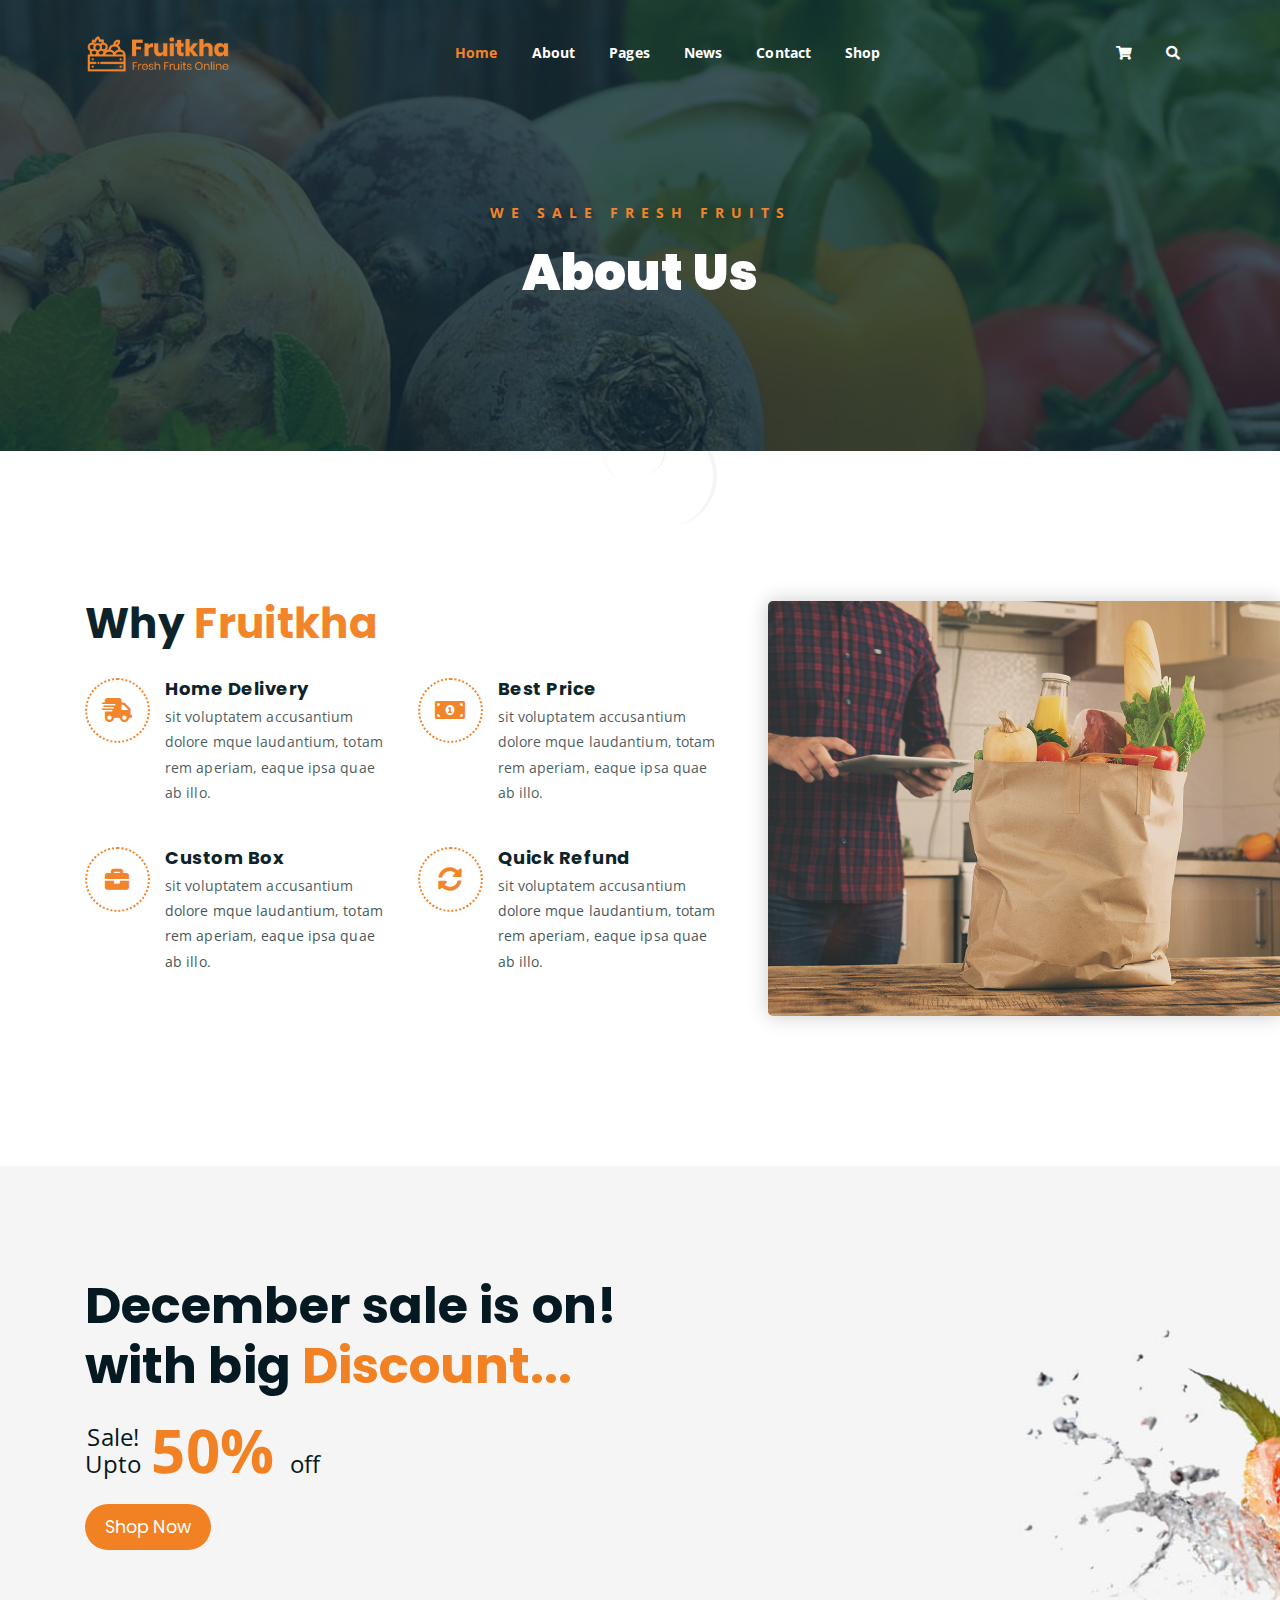
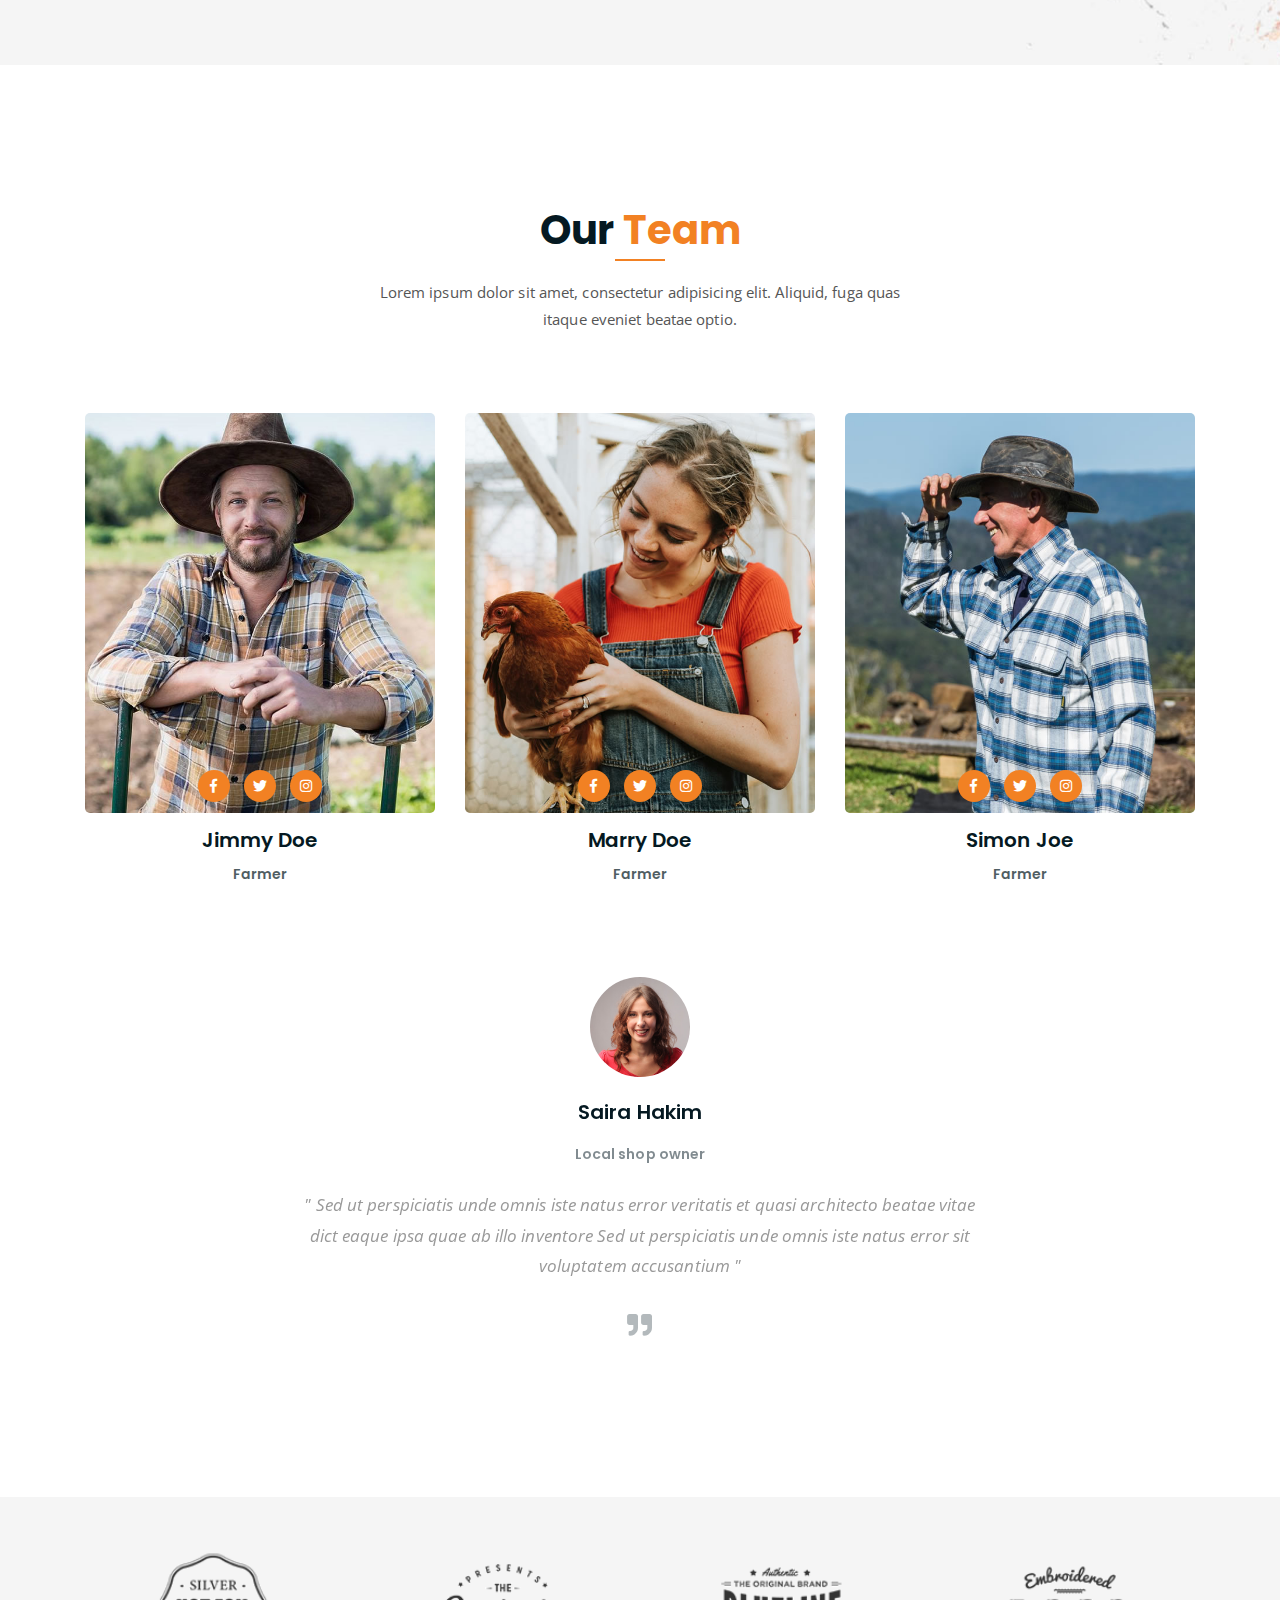
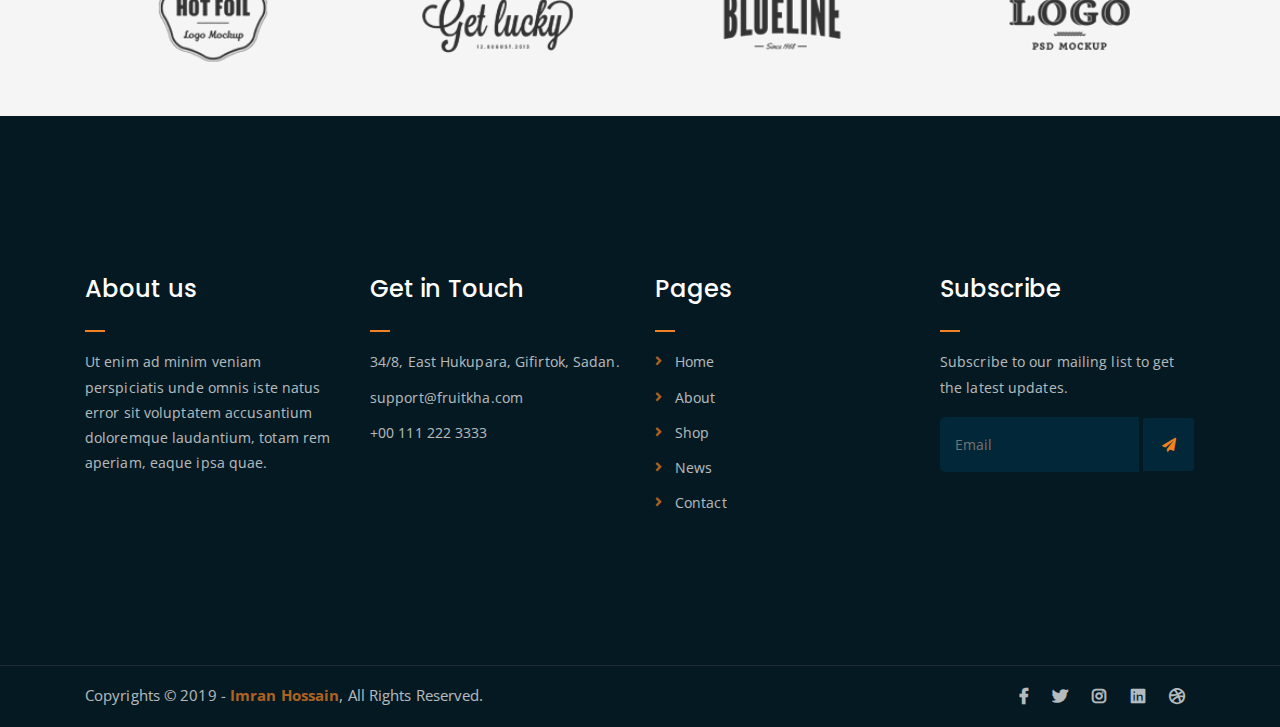
<file: temp/about.html>
<!DOCTYPE html>
<html lang="en">
<head>
	<meta charset="UTF-8">
	<meta http-equiv="X-UA-Compatible" content="IE=edge">
	<meta name="viewport" content="width=device-width, initial-scale=1">
	<meta name="description" content="Responsive Bootstrap4 Shop Template, Created by Imran Hossain from https://imransdesign.com/">

	<!-- title -->
	<title>About</title>

	<!-- favicon -->
	<link rel="shortcut icon" type="image/png" href="assets/img/favicon.png">
	<!-- google font -->
	<link href="https://fonts.googleapis.com/css?family=Open+Sans:300,400,700" rel="stylesheet">
	<link href="https://fonts.googleapis.com/css?family=Poppins:400,700&display=swap" rel="stylesheet">
	<!-- fontawesome -->
	<link rel="stylesheet" href="assets/css/all.min.css">
	<!-- bootstrap -->
	<link rel="stylesheet" href="assets/bootstrap/css/bootstrap.min.css">
	<!-- owl carousel -->
	<link rel="stylesheet" href="assets/css/owl.carousel.css">
	<!-- magnific popup -->
	<link rel="stylesheet" href="assets/css/magnific-popup.css">
	<!-- animate css -->
	<link rel="stylesheet" href="assets/css/animate.css">
	<!-- mean menu css -->
	<link rel="stylesheet" href="assets/css/meanmenu.min.css">
	<!-- main style -->
	<link rel="stylesheet" href="assets/css/main.css">
	<!-- responsive -->
	<link rel="stylesheet" href="assets/css/responsive.css">

</head>
<body>
	
	<!--PreLoader-->
    <div class="loader">
        <div class="loader-inner">
            <div class="circle"></div>
        </div>
    </div>
    <!--PreLoader Ends-->
	
	<!-- header -->
	<div class="top-header-area" id="sticker">
		<div class="container">
			<div class="row">
				<div class="col-lg-12 col-sm-12 text-center">
					<div class="main-menu-wrap">
						<!-- logo -->
						<div class="site-logo">
							<a href="index.html">
								<img src="assets/img/logo.png" alt="">
							</a>
						</div>
						<!-- logo -->

						<!-- menu start -->
						<nav class="main-menu">
							<ul>
								<li class="current-list-item"><a href="#">Home</a>
									<ul class="sub-menu">
										<li><a href="index.html">Static Home</a></li>
										<li><a href="index_2.html">Slider Home</a></li>
									</ul>
								</li>
								<li><a href="about.html">About</a></li>
								<li><a href="#">Pages</a>
									<ul class="sub-menu">
										<li><a href="404.html">404 page</a></li>
										<li><a href="about.html">About</a></li>
										<li><a href="cart.html">Cart</a></li>
										<li><a href="checkout.html">Check Out</a></li>
										<li><a href="contact.html">Contact</a></li>
										<li><a href="news.html">News</a></li>
										<li><a href="shop.html">Shop</a></li>
									</ul>
								</li>
								<li><a href="news.html">News</a>
									<ul class="sub-menu">
										<li><a href="news.html">News</a></li>
										<li><a href="single-news.html">Single News</a></li>
									</ul>
								</li>
								<li><a href="contact.html">Contact</a></li>
								<li><a href="shop.html">Shop</a>
									<ul class="sub-menu">
										<li><a href="shop.html">Shop</a></li>
										<li><a href="checkout.html">Check Out</a></li>
										<li><a href="single-product.html">Single Product</a></li>
										<li><a href="cart.html">Cart</a></li>
									</ul>
								</li>
								<li>
									<div class="header-icons">
										<a class="shopping-cart" href="cart.html"><i class="fas fa-shopping-cart"></i></a>
										<a class="mobile-hide search-bar-icon" href="#"><i class="fas fa-search"></i></a>
									</div>
								</li>
							</ul>
						</nav>
						<a class="mobile-show search-bar-icon" href="#"><i class="fas fa-search"></i></a>
						<div class="mobile-menu"></div>
						<!-- menu end -->
					</div>
				</div>
			</div>
		</div>
	</div>
	<!-- end header -->

	<!-- search area -->
	<div class="search-area">
		<div class="container">
			<div class="row">
				<div class="col-lg-12">
					<span class="close-btn"><i class="fas fa-window-close"></i></span>
					<div class="search-bar">
						<div class="search-bar-tablecell">
							<h3>Search For:</h3>
							<input type="text" placeholder="Keywords">
							<button type="submit">Search <i class="fas fa-search"></i></button>
						</div>
					</div>
				</div>
			</div>
		</div>
	</div>
	<!-- end search arewa -->
	
	<!-- breadcrumb-section -->
	<div class="breadcrumb-section breadcrumb-bg">
		<div class="container">
			<div class="row">
				<div class="col-lg-8 offset-lg-2 text-center">
					<div class="breadcrumb-text">
						<p>We sale fresh fruits</p>
						<h1>About Us</h1>
					</div>
				</div>
			</div>
		</div>
	</div>
	<!-- end breadcrumb section -->

	<!-- featured section -->
	<div class="feature-bg">
		<div class="container">
			<div class="row">
				<div class="col-lg-7">
					<div class="featured-text">
						<h2 class="pb-3">Why <span class="orange-text">Fruitkha</span></h2>
						<div class="row">
							<div class="col-lg-6 col-md-6 mb-4 mb-md-5">
								<div class="list-box d-flex">
									<div class="list-icon">
										<i class="fas fa-shipping-fast"></i>
									</div>
									<div class="content">
										<h3>Home Delivery</h3>
										<p>sit voluptatem accusantium dolore mque laudantium, totam rem aperiam, eaque ipsa quae ab illo.</p>
									</div>
								</div>
							</div>
							<div class="col-lg-6 col-md-6 mb-5 mb-md-5">
								<div class="list-box d-flex">
									<div class="list-icon">
										<i class="fas fa-money-bill-alt"></i>
									</div>
									<div class="content">
										<h3>Best Price</h3>
										<p>sit voluptatem accusantium dolore mque laudantium, totam rem aperiam, eaque ipsa quae ab illo.</p>
									</div>
								</div>
							</div>
							<div class="col-lg-6 col-md-6 mb-5 mb-md-5">
								<div class="list-box d-flex">
									<div class="list-icon">
										<i class="fas fa-briefcase"></i>
									</div>
									<div class="content">
										<h3>Custom Box</h3>
										<p>sit voluptatem accusantium dolore mque laudantium, totam rem aperiam, eaque ipsa quae ab illo.</p>
									</div>
								</div>
							</div>
							<div class="col-lg-6 col-md-6">
								<div class="list-box d-flex">
									<div class="list-icon">
										<i class="fas fa-sync-alt"></i>
									</div>
									<div class="content">
										<h3>Quick Refund</h3>
										<p>sit voluptatem accusantium dolore mque laudantium, totam rem aperiam, eaque ipsa quae ab illo.</p>
									</div>
								</div>
							</div>
						</div>
					</div>
				</div>
			</div>
		</div>
	</div>
	<!-- end featured section -->

	<!-- shop banner -->
	<section class="shop-banner">
    	<div class="container">
        	<h3>December sale is on! <br> with big <span class="orange-text">Discount...</span></h3>
            <div class="sale-percent"><span>Sale! <br> Upto</span>50% <span>off</span></div>
            <a href="shop.html" class="cart-btn btn-lg">Shop Now</a>
        </div>
    </section>
	<!-- end shop banner -->

	<!-- team section -->
	<div class="mt-150">
		<div class="container">
			<div class="row">
				<div class="col-lg-8 offset-lg-2 text-center">
					<div class="section-title">
						<h3>Our <span class="orange-text">Team</span></h3>
						<p>Lorem ipsum dolor sit amet, consectetur adipisicing elit. Aliquid, fuga quas itaque eveniet beatae optio.</p>
					</div>
				</div>
			</div>
			<div class="row">
				<div class="col-lg-4 col-md-6">
					<div class="single-team-item">
						<div class="team-bg team-bg-1"></div>
						<h4>Jimmy Doe <span>Farmer</span></h4>
						<ul class="social-link-team">
							<li><a href="#" target="_blank"><i class="fab fa-facebook-f"></i></a></li>
							<li><a href="#" target="_blank"><i class="fab fa-twitter"></i></a></li>
							<li><a href="#" target="_blank"><i class="fab fa-instagram"></i></a></li>
						</ul>
					</div>
				</div>
				<div class="col-lg-4 col-md-6">
					<div class="single-team-item">
						<div class="team-bg team-bg-2"></div>
						<h4>Marry Doe <span>Farmer</span></h4>
						<ul class="social-link-team">
							<li><a href="#" target="_blank"><i class="fab fa-facebook-f"></i></a></li>
							<li><a href="#" target="_blank"><i class="fab fa-twitter"></i></a></li>
							<li><a href="#" target="_blank"><i class="fab fa-instagram"></i></a></li>
						</ul>
					</div>
				</div>
				<div class="col-lg-4 col-md-6 offset-md-3 offset-lg-0">
					<div class="single-team-item">
						<div class="team-bg team-bg-3"></div>
						<h4>Simon Joe <span>Farmer</span></h4>
						<ul class="social-link-team">
							<li><a href="#" target="_blank"><i class="fab fa-facebook-f"></i></a></li>
							<li><a href="#" target="_blank"><i class="fab fa-twitter"></i></a></li>
							<li><a href="#" target="_blank"><i class="fab fa-instagram"></i></a></li>
						</ul>
					</div>
				</div>
			</div>
		</div>
	</div>
	<!-- end team section -->

	<!-- testimonail-section -->
	<div class="testimonail-section mt-80 mb-150">
		<div class="container">
			<div class="row">
				<div class="col-lg-10 offset-lg-1 text-center">
					<div class="testimonial-sliders">
						<div class="single-testimonial-slider">
							<div class="client-avater">
								<img src="assets/img/avaters/avatar1.png" alt="">
							</div>
							<div class="client-meta">
								<h3>Saira Hakim <span>Local shop owner</span></h3>
								<p class="testimonial-body">
									" Sed ut perspiciatis unde omnis iste natus error veritatis et  quasi architecto beatae vitae dict eaque ipsa quae ab illo inventore Sed ut perspiciatis unde omnis iste natus error sit voluptatem accusantium "
								</p>
								<div class="last-icon">
									<i class="fas fa-quote-right"></i>
								</div>
							</div>
						</div>
						<div class="single-testimonial-slider">
							<div class="client-avater">
								<img src="assets/img/avaters/avatar2.png" alt="">
							</div>
							<div class="client-meta">
								<h3>David Niph <span>Local shop owner</span></h3>
								<p class="testimonial-body">
									" Sed ut perspiciatis unde omnis iste natus error veritatis et  quasi architecto beatae vitae dict eaque ipsa quae ab illo inventore Sed ut perspiciatis unde omnis iste natus error sit voluptatem accusantium "
								</p>
								<div class="last-icon">
									<i class="fas fa-quote-right"></i>
								</div>
							</div>
						</div>
						<div class="single-testimonial-slider">
							<div class="client-avater">
								<img src="assets/img/avaters/avatar3.png" alt="">
							</div>
							<div class="client-meta">
								<h3>Jacob Sikim <span>Local shop owner</span></h3>
								<p class="testimonial-body">
									" Sed ut perspiciatis unde omnis iste natus error veritatis et  quasi architecto beatae vitae dict eaque ipsa quae ab illo inventore Sed ut perspiciatis unde omnis iste natus error sit voluptatem accusantium "
								</p>
								<div class="last-icon">
									<i class="fas fa-quote-right"></i>
								</div>
							</div>
						</div>
					</div>
				</div>
			</div>
		</div>
	</div>
	<!-- end testimonail-section -->

	<!-- logo carousel -->
	<div class="logo-carousel-section">
		<div class="container">
			<div class="row">
				<div class="col-lg-12">
					<div class="logo-carousel-inner">
						<div class="single-logo-item">
							<img src="assets/img/company-logos/1.png" alt="">
						</div>
						<div class="single-logo-item">
							<img src="assets/img/company-logos/2.png" alt="">
						</div>
						<div class="single-logo-item">
							<img src="assets/img/company-logos/3.png" alt="">
						</div>
						<div class="single-logo-item">
							<img src="assets/img/company-logos/4.png" alt="">
						</div>
						<div class="single-logo-item">
							<img src="assets/img/company-logos/5.png" alt="">
						</div>
					</div>
				</div>
			</div>
		</div>
	</div>
	<!-- end logo carousel -->

	<!-- footer -->
	<div class="footer-area">
		<div class="container">
			<div class="row">
				<div class="col-lg-3 col-md-6">
					<div class="footer-box about-widget">
						<h2 class="widget-title">About us</h2>
						<p>Ut enim ad minim veniam perspiciatis unde omnis iste natus error sit voluptatem accusantium doloremque laudantium, totam rem aperiam, eaque ipsa quae.</p>
					</div>
				</div>
				<div class="col-lg-3 col-md-6">
					<div class="footer-box get-in-touch">
						<h2 class="widget-title">Get in Touch</h2>
						<ul>
							<li>34/8, East Hukupara, Gifirtok, Sadan.</li>
							<li>support@fruitkha.com</li>
							<li>+00 111 222 3333</li>
						</ul>
					</div>
				</div>
				<div class="col-lg-3 col-md-6">
					<div class="footer-box pages">
						<h2 class="widget-title">Pages</h2>
						<ul>
							<li><a href="index.html">Home</a></li>
							<li><a href="about.html">About</a></li>
							<li><a href="services.html">Shop</a></li>
							<li><a href="news.html">News</a></li>
							<li><a href="contact.html">Contact</a></li>
						</ul>
					</div>
				</div>
				<div class="col-lg-3 col-md-6">
					<div class="footer-box subscribe">
						<h2 class="widget-title">Subscribe</h2>
						<p>Subscribe to our mailing list to get the latest updates.</p>
						<form action="index.html">
							<input type="email" placeholder="Email">
							<button type="submit"><i class="fas fa-paper-plane"></i></button>
						</form>
					</div>
				</div>
			</div>
		</div>
	</div>
	<!-- end footer -->
	
	<!-- copyright -->
	<div class="copyright">
		<div class="container">
			<div class="row">
				<div class="col-lg-6 col-md-12">
					<p>Copyrights &copy; 2019 - <a href="https://imransdesign.com/">Imran Hossain</a>,  All Rights Reserved.</p>
				</div>
				<div class="col-lg-6 text-right col-md-12">
					<div class="social-icons">
						<ul>
							<li><a href="#" target="_blank"><i class="fab fa-facebook-f"></i></a></li>
							<li><a href="#" target="_blank"><i class="fab fa-twitter"></i></a></li>
							<li><a href="#" target="_blank"><i class="fab fa-instagram"></i></a></li>
							<li><a href="#" target="_blank"><i class="fab fa-linkedin"></i></a></li>
							<li><a href="#" target="_blank"><i class="fab fa-dribbble"></i></a></li>
						</ul>
					</div>
				</div>
			</div>
		</div>
	</div>
	<!-- end copyright -->
	
	<!-- jquery -->
	<script src="assets/js/jquery-1.11.3.min.js"></script>
	<!-- bootstrap -->
	<script src="assets/bootstrap/js/bootstrap.min.js"></script>
	<!-- count down -->
	<script src="assets/js/jquery.countdown.js"></script>
	<!-- isotope -->
	<script src="assets/js/jquery.isotope-3.0.6.min.js"></script>
	<!-- waypoints -->
	<script src="assets/js/waypoints.js"></script>
	<!-- owl carousel -->
	<script src="assets/js/owl.carousel.min.js"></script>
	<!-- magnific popup -->
	<script src="assets/js/jquery.magnific-popup.min.js"></script>
	<!-- mean menu -->
	<script src="assets/js/jquery.meanmenu.min.js"></script>
	<!-- sticker js -->
	<script src="assets/js/sticker.js"></script>
	<!-- main js -->
	<script src="assets/js/main.js"></script>

</body>
</html>
</file>
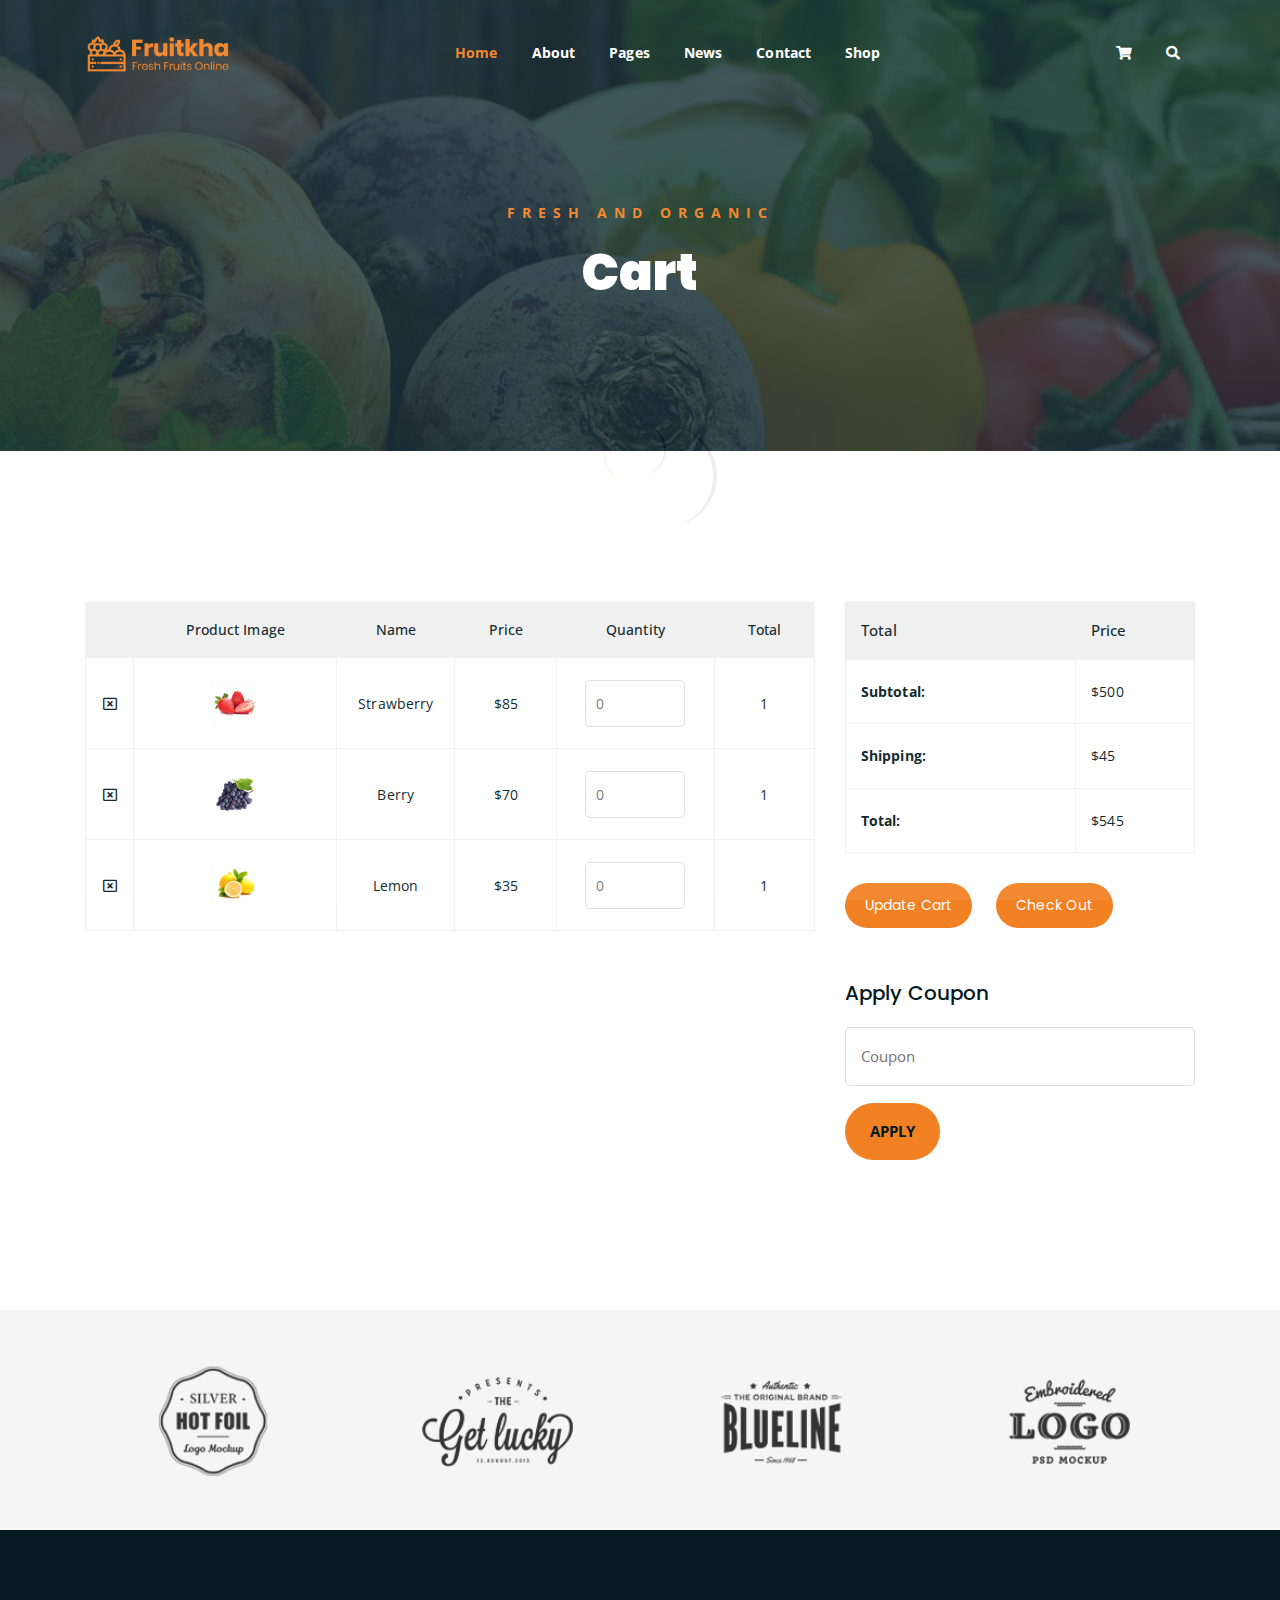
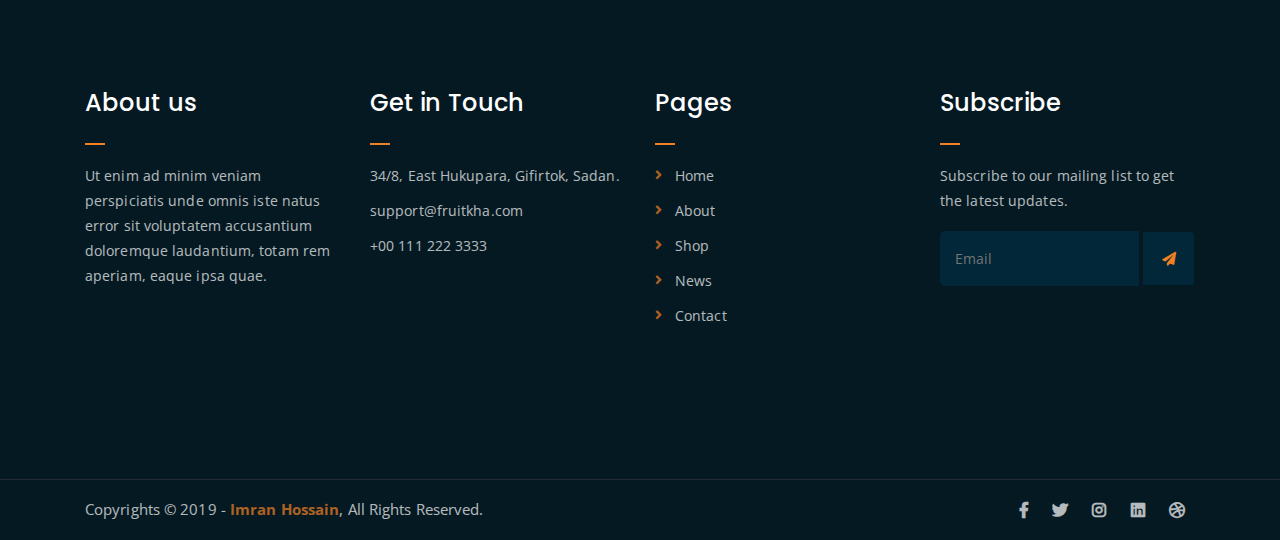
<file: temp/cart.html>
<!DOCTYPE html>
<html lang="en">
<head>
	<meta charset="UTF-8">
	<meta http-equiv="X-UA-Compatible" content="IE=edge">
	<meta name="viewport" content="width=device-width, initial-scale=1">
	<meta name="description" content="Responsive Bootstrap4 Shop Template, Created by Imran Hossain from https://imransdesign.com/">

	<!-- title -->
	<title>Cart</title>

	<!-- favicon -->
	<link rel="shortcut icon" type="image/png" href="assets/img/favicon.png">
	<!-- google font -->
	<link href="https://fonts.googleapis.com/css?family=Open+Sans:300,400,700" rel="stylesheet">
	<link href="https://fonts.googleapis.com/css?family=Poppins:400,700&display=swap" rel="stylesheet">
	<!-- fontawesome -->
	<link rel="stylesheet" href="assets/css/all.min.css">
	<!-- bootstrap -->
	<link rel="stylesheet" href="assets/bootstrap/css/bootstrap.min.css">
	<!-- owl carousel -->
	<link rel="stylesheet" href="assets/css/owl.carousel.css">
	<!-- magnific popup -->
	<link rel="stylesheet" href="assets/css/magnific-popup.css">
	<!-- animate css -->
	<link rel="stylesheet" href="assets/css/animate.css">
	<!-- mean menu css -->
	<link rel="stylesheet" href="assets/css/meanmenu.min.css">
	<!-- main style -->
	<link rel="stylesheet" href="assets/css/main.css">
	<!-- responsive -->
	<link rel="stylesheet" href="assets/css/responsive.css">

</head>
<body>
	
	<!--PreLoader-->
    <div class="loader">
        <div class="loader-inner">
            <div class="circle"></div>
        </div>
    </div>
    <!--PreLoader Ends-->
	
	<!-- header -->
	<div class="top-header-area" id="sticker">
		<div class="container">
			<div class="row">
				<div class="col-lg-12 col-sm-12 text-center">
					<div class="main-menu-wrap">
						<!-- logo -->
						<div class="site-logo">
							<a href="index.html">
								<img src="assets/img/logo.png" alt="">
							</a>
						</div>
						<!-- logo -->

						<!-- menu start -->
						<nav class="main-menu">
							<ul>
								<li class="current-list-item"><a href="#">Home</a>
									<ul class="sub-menu">
										<li><a href="index.html">Static Home</a></li>
										<li><a href="index_2.html">Slider Home</a></li>
									</ul>
								</li>
								<li><a href="about.html">About</a></li>
								<li><a href="#">Pages</a>
									<ul class="sub-menu">
										<li><a href="404.html">404 page</a></li>
										<li><a href="about.html">About</a></li>
										<li><a href="cart.html">Cart</a></li>
										<li><a href="checkout.html">Check Out</a></li>
										<li><a href="contact.html">Contact</a></li>
										<li><a href="news.html">News</a></li>
										<li><a href="shop.html">Shop</a></li>
									</ul>
								</li>
								<li><a href="news.html">News</a>
									<ul class="sub-menu">
										<li><a href="news.html">News</a></li>
										<li><a href="single-news.html">Single News</a></li>
									</ul>
								</li>
								<li><a href="contact.html">Contact</a></li>
								<li><a href="shop.html">Shop</a>
									<ul class="sub-menu">
										<li><a href="shop.html">Shop</a></li>
										<li><a href="checkout.html">Check Out</a></li>
										<li><a href="single-product.html">Single Product</a></li>
										<li><a href="cart.html">Cart</a></li>
									</ul>
								</li>
								<li>
									<div class="header-icons">
										<a class="shopping-cart" href="cart.html"><i class="fas fa-shopping-cart"></i></a>
										<a class="mobile-hide search-bar-icon" href="#"><i class="fas fa-search"></i></a>
									</div>
								</li>
							</ul>
						</nav>
						<a class="mobile-show search-bar-icon" href="#"><i class="fas fa-search"></i></a>
						<div class="mobile-menu"></div>
						<!-- menu end -->
					</div>
				</div>
			</div>
		</div>
	</div>
	<!-- end header -->

	<!-- search area -->
	<div class="search-area">
		<div class="container">
			<div class="row">
				<div class="col-lg-12">
					<span class="close-btn"><i class="fas fa-window-close"></i></span>
					<div class="search-bar">
						<div class="search-bar-tablecell">
							<h3>Search For:</h3>
							<input type="text" placeholder="Keywords">
							<button type="submit">Search <i class="fas fa-search"></i></button>
						</div>
					</div>
				</div>
			</div>
		</div>
	</div>
	<!-- end search arewa -->
	
	<!-- breadcrumb-section -->
	<div class="breadcrumb-section breadcrumb-bg">
		<div class="container">
			<div class="row">
				<div class="col-lg-8 offset-lg-2 text-center">
					<div class="breadcrumb-text">
						<p>Fresh and Organic</p>
						<h1>Cart</h1>
					</div>
				</div>
			</div>
		</div>
	</div>
	<!-- end breadcrumb section -->

	<!-- cart -->
	<div class="cart-section mt-150 mb-150">
		<div class="container">
			<div class="row">
				<div class="col-lg-8 col-md-12">
					<div class="cart-table-wrap">
						<table class="cart-table">
							<thead class="cart-table-head">
								<tr class="table-head-row">
									<th class="product-remove"></th>
									<th class="product-image">Product Image</th>
									<th class="product-name">Name</th>
									<th class="product-price">Price</th>
									<th class="product-quantity">Quantity</th>
									<th class="product-total">Total</th>
								</tr>
							</thead>
							<tbody>
								<tr class="table-body-row">
									<td class="product-remove"><a href="#"><i class="far fa-window-close"></i></a></td>
									<td class="product-image"><img src="assets/img/products/product-img-1.jpg" alt=""></td>
									<td class="product-name">Strawberry</td>
									<td class="product-price">$85</td>
									<td class="product-quantity"><input type="number" placeholder="0"></td>
									<td class="product-total">1</td>
								</tr>
								<tr class="table-body-row">
									<td class="product-remove"><a href="#"><i class="far fa-window-close"></i></a></td>
									<td class="product-image"><img src="assets/img/products/product-img-2.jpg" alt=""></td>
									<td class="product-name">Berry</td>
									<td class="product-price">$70</td>
									<td class="product-quantity"><input type="number" placeholder="0"></td>
									<td class="product-total">1</td>
								</tr>
								<tr class="table-body-row">
									<td class="product-remove"><a href="#"><i class="far fa-window-close"></i></a></td>
									<td class="product-image"><img src="assets/img/products/product-img-3.jpg" alt=""></td>
									<td class="product-name">Lemon</td>
									<td class="product-price">$35</td>
									<td class="product-quantity"><input type="number" placeholder="0"></td>
									<td class="product-total">1</td>
								</tr>
							</tbody>
						</table>
					</div>
				</div>

				<div class="col-lg-4">
					<div class="total-section">
						<table class="total-table">
							<thead class="total-table-head">
								<tr class="table-total-row">
									<th>Total</th>
									<th>Price</th>
								</tr>
							</thead>
							<tbody>
								<tr class="total-data">
									<td><strong>Subtotal: </strong></td>
									<td>$500</td>
								</tr>
								<tr class="total-data">
									<td><strong>Shipping: </strong></td>
									<td>$45</td>
								</tr>
								<tr class="total-data">
									<td><strong>Total: </strong></td>
									<td>$545</td>
								</tr>
							</tbody>
						</table>
						<div class="cart-buttons">
							<a href="cart.html" class="boxed-btn">Update Cart</a>
							<a href="checkout.html" class="boxed-btn black">Check Out</a>
						</div>
					</div>

					<div class="coupon-section">
						<h3>Apply Coupon</h3>
						<div class="coupon-form-wrap">
							<form action="index.html">
								<p><input type="text" placeholder="Coupon"></p>
								<p><input type="submit" value="Apply"></p>
							</form>
						</div>
					</div>
				</div>
			</div>
		</div>
	</div>
	<!-- end cart -->

	<!-- logo carousel -->
	<div class="logo-carousel-section">
		<div class="container">
			<div class="row">
				<div class="col-lg-12">
					<div class="logo-carousel-inner">
						<div class="single-logo-item">
							<img src="assets/img/company-logos/1.png" alt="">
						</div>
						<div class="single-logo-item">
							<img src="assets/img/company-logos/2.png" alt="">
						</div>
						<div class="single-logo-item">
							<img src="assets/img/company-logos/3.png" alt="">
						</div>
						<div class="single-logo-item">
							<img src="assets/img/company-logos/4.png" alt="">
						</div>
						<div class="single-logo-item">
							<img src="assets/img/company-logos/5.png" alt="">
						</div>
					</div>
				</div>
			</div>
		</div>
	</div>
	<!-- end logo carousel -->

	<!-- footer -->
	<div class="footer-area">
		<div class="container">
			<div class="row">
				<div class="col-lg-3 col-md-6">
					<div class="footer-box about-widget">
						<h2 class="widget-title">About us</h2>
						<p>Ut enim ad minim veniam perspiciatis unde omnis iste natus error sit voluptatem accusantium doloremque laudantium, totam rem aperiam, eaque ipsa quae.</p>
					</div>
				</div>
				<div class="col-lg-3 col-md-6">
					<div class="footer-box get-in-touch">
						<h2 class="widget-title">Get in Touch</h2>
						<ul>
							<li>34/8, East Hukupara, Gifirtok, Sadan.</li>
							<li>support@fruitkha.com</li>
							<li>+00 111 222 3333</li>
						</ul>
					</div>
				</div>
				<div class="col-lg-3 col-md-6">
					<div class="footer-box pages">
						<h2 class="widget-title">Pages</h2>
						<ul>
							<li><a href="index.html">Home</a></li>
							<li><a href="about.html">About</a></li>
							<li><a href="services.html">Shop</a></li>
							<li><a href="news.html">News</a></li>
							<li><a href="contact.html">Contact</a></li>
						</ul>
					</div>
				</div>
				<div class="col-lg-3 col-md-6">
					<div class="footer-box subscribe">
						<h2 class="widget-title">Subscribe</h2>
						<p>Subscribe to our mailing list to get the latest updates.</p>
						<form action="index.html">
							<input type="email" placeholder="Email">
							<button type="submit"><i class="fas fa-paper-plane"></i></button>
						</form>
					</div>
				</div>
			</div>
		</div>
	</div>
	<!-- end footer -->
	
	<!-- copyright -->
	<div class="copyright">
		<div class="container">
			<div class="row">
				<div class="col-lg-6 col-md-12">
					<p>Copyrights &copy; 2019 - <a href="https://imransdesign.com/">Imran Hossain</a>,  All Rights Reserved.</p>
				</div>
				<div class="col-lg-6 text-right col-md-12">
					<div class="social-icons">
						<ul>
							<li><a href="#" target="_blank"><i class="fab fa-facebook-f"></i></a></li>
							<li><a href="#" target="_blank"><i class="fab fa-twitter"></i></a></li>
							<li><a href="#" target="_blank"><i class="fab fa-instagram"></i></a></li>
							<li><a href="#" target="_blank"><i class="fab fa-linkedin"></i></a></li>
							<li><a href="#" target="_blank"><i class="fab fa-dribbble"></i></a></li>
						</ul>
					</div>
				</div>
			</div>
		</div>
	</div>
	<!-- end copyright -->
	
	<!-- jquery -->
	<script src="assets/js/jquery-1.11.3.min.js"></script>
	<!-- bootstrap -->
	<script src="assets/bootstrap/js/bootstrap.min.js"></script>
	<!-- count down -->
	<script src="assets/js/jquery.countdown.js"></script>
	<!-- isotope -->
	<script src="assets/js/jquery.isotope-3.0.6.min.js"></script>
	<!-- waypoints -->
	<script src="assets/js/waypoints.js"></script>
	<!-- owl carousel -->
	<script src="assets/js/owl.carousel.min.js"></script>
	<!-- magnific popup -->
	<script src="assets/js/jquery.magnific-popup.min.js"></script>
	<!-- mean menu -->
	<script src="assets/js/jquery.meanmenu.min.js"></script>
	<!-- sticker js -->
	<script src="assets/js/sticker.js"></script>
	<!-- main js -->
	<script src="assets/js/main.js"></script>

</body>
</html>
</file>
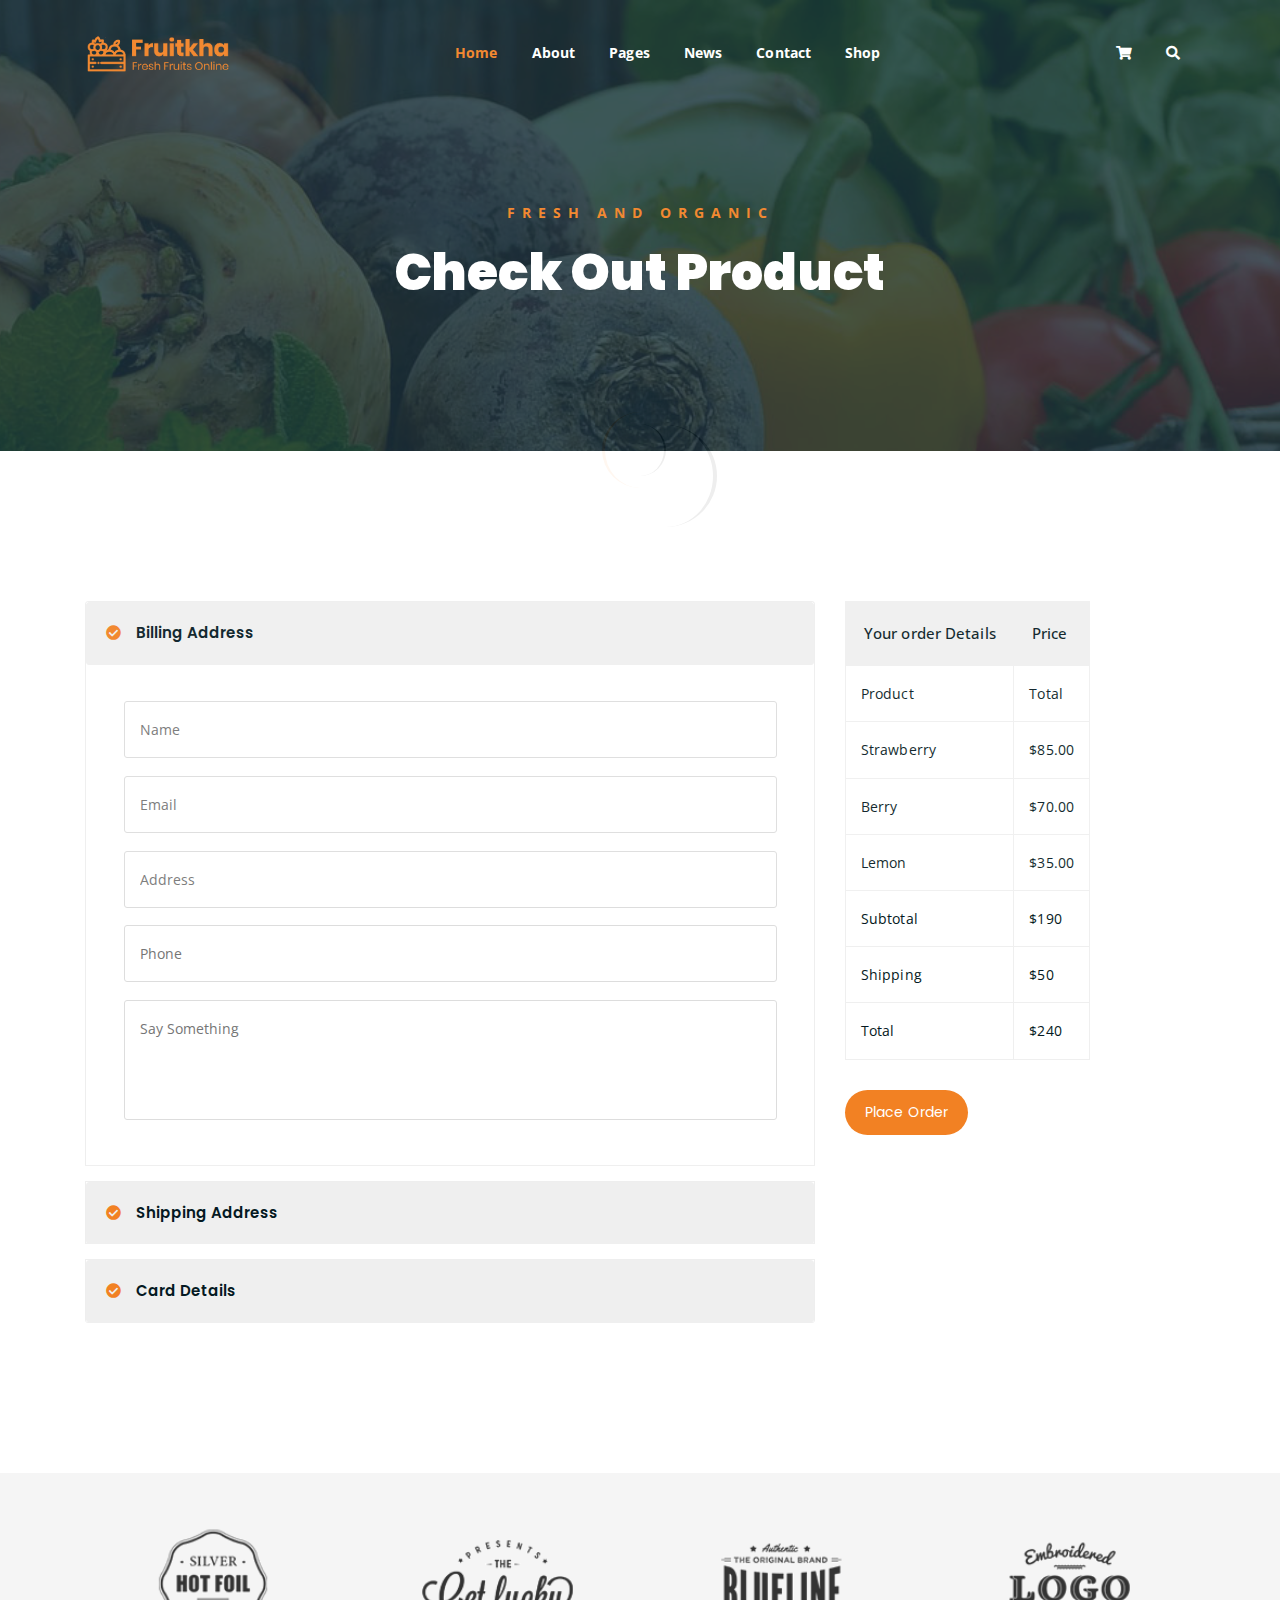
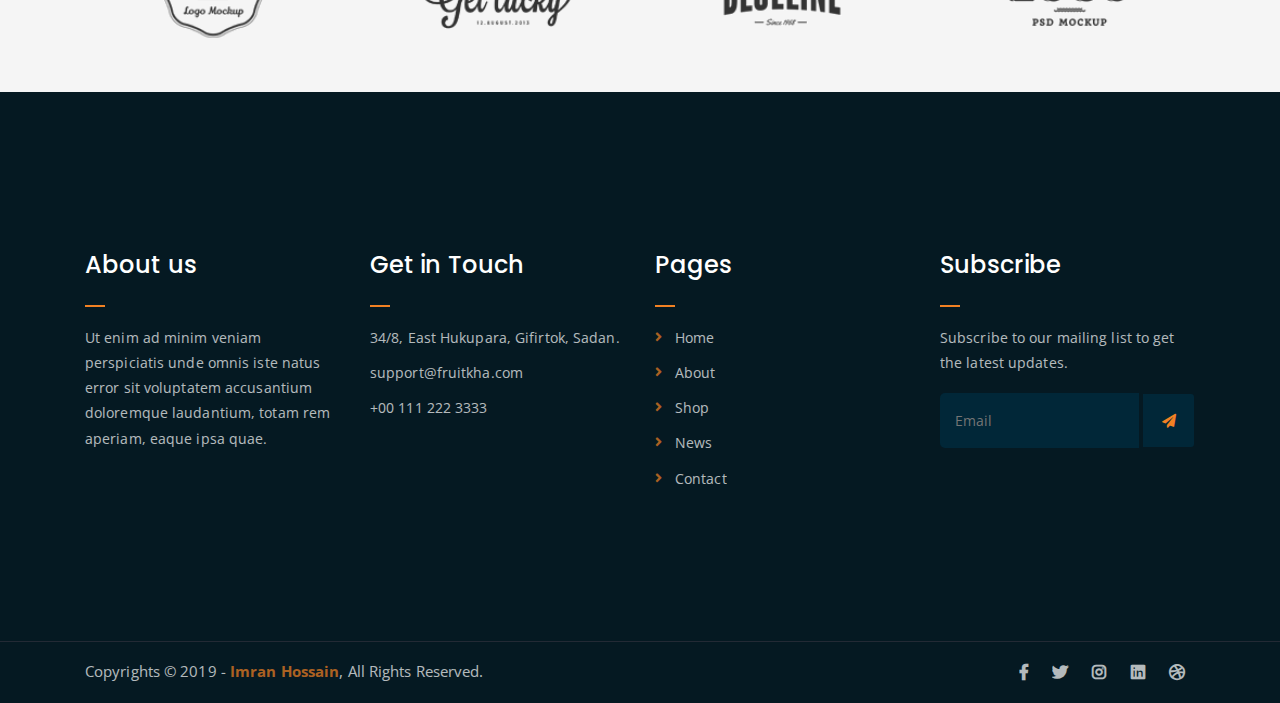
<file: temp/checkout.html>
<!DOCTYPE html>
<html lang="en">
<head>
	<meta charset="UTF-8">
	<meta http-equiv="X-UA-Compatible" content="IE=edge">
	<meta name="viewport" content="width=device-width, initial-scale=1">
	<meta name="description" content="Responsive Bootstrap4 Shop Template, Created by Imran Hossain from https://imransdesign.com/">

	<!-- title -->
	<title>Check Out</title>

	<!-- favicon -->
	<link rel="shortcut icon" type="image/png" href="assets/img/favicon.png">
	<!-- google font -->
	<link href="https://fonts.googleapis.com/css?family=Open+Sans:300,400,700" rel="stylesheet">
	<link href="https://fonts.googleapis.com/css?family=Poppins:400,700&display=swap" rel="stylesheet">
	<!-- fontawesome -->
	<link rel="stylesheet" href="assets/css/all.min.css">
	<!-- bootstrap -->
	<link rel="stylesheet" href="assets/bootstrap/css/bootstrap.min.css">
	<!-- owl carousel -->
	<link rel="stylesheet" href="assets/css/owl.carousel.css">
	<!-- magnific popup -->
	<link rel="stylesheet" href="assets/css/magnific-popup.css">
	<!-- animate css -->
	<link rel="stylesheet" href="assets/css/animate.css">
	<!-- mean menu css -->
	<link rel="stylesheet" href="assets/css/meanmenu.min.css">
	<!-- main style -->
	<link rel="stylesheet" href="assets/css/main.css">
	<!-- responsive -->
	<link rel="stylesheet" href="assets/css/responsive.css">

</head>
<body>
	
	<!--PreLoader-->
    <div class="loader">
        <div class="loader-inner">
            <div class="circle"></div>
        </div>
    </div>
    <!--PreLoader Ends-->
	
	<!-- header -->
	<div class="top-header-area" id="sticker">
		<div class="container">
			<div class="row">
				<div class="col-lg-12 col-sm-12 text-center">
					<div class="main-menu-wrap">
						<!-- logo -->
						<div class="site-logo">
							<a href="index.html">
								<img src="assets/img/logo.png" alt="">
							</a>
						</div>
						<!-- logo -->

						<!-- menu start -->
						<nav class="main-menu">
							<ul>
								<li class="current-list-item"><a href="#">Home</a>
									<ul class="sub-menu">
										<li><a href="index.html">Static Home</a></li>
										<li><a href="index_2.html">Slider Home</a></li>
									</ul>
								</li>
								<li><a href="about.html">About</a></li>
								<li><a href="#">Pages</a>
									<ul class="sub-menu">
										<li><a href="404.html">404 page</a></li>
										<li><a href="about.html">About</a></li>
										<li><a href="cart.html">Cart</a></li>
										<li><a href="checkout.html">Check Out</a></li>
										<li><a href="contact.html">Contact</a></li>
										<li><a href="news.html">News</a></li>
										<li><a href="shop.html">Shop</a></li>
									</ul>
								</li>
								<li><a href="news.html">News</a>
									<ul class="sub-menu">
										<li><a href="news.html">News</a></li>
										<li><a href="single-news.html">Single News</a></li>
									</ul>
								</li>
								<li><a href="contact.html">Contact</a></li>
								<li><a href="shop.html">Shop</a>
									<ul class="sub-menu">
										<li><a href="shop.html">Shop</a></li>
										<li><a href="checkout.html">Check Out</a></li>
										<li><a href="single-product.html">Single Product</a></li>
										<li><a href="cart.html">Cart</a></li>
									</ul>
								</li>
								<li>
									<div class="header-icons">
										<a class="shopping-cart" href="cart.html"><i class="fas fa-shopping-cart"></i></a>
										<a class="mobile-hide search-bar-icon" href="#"><i class="fas fa-search"></i></a>
									</div>
								</li>
							</ul>
						</nav>
						<a class="mobile-show search-bar-icon" href="#"><i class="fas fa-search"></i></a>
						<div class="mobile-menu"></div>
						<!-- menu end -->
					</div>
				</div>
			</div>
		</div>
	</div>
	<!-- end header -->

	<!-- search area -->
	<div class="search-area">
		<div class="container">
			<div class="row">
				<div class="col-lg-12">
					<span class="close-btn"><i class="fas fa-window-close"></i></span>
					<div class="search-bar">
						<div class="search-bar-tablecell">
							<h3>Search For:</h3>
							<input type="text" placeholder="Keywords">
							<button type="submit">Search <i class="fas fa-search"></i></button>
						</div>
					</div>
				</div>
			</div>
		</div>
	</div>
	<!-- end search arewa -->
	
	<!-- breadcrumb-section -->
	<div class="breadcrumb-section breadcrumb-bg">
		<div class="container">
			<div class="row">
				<div class="col-lg-8 offset-lg-2 text-center">
					<div class="breadcrumb-text">
						<p>Fresh and Organic</p>
						<h1>Check Out Product</h1>
					</div>
				</div>
			</div>
		</div>
	</div>
	<!-- end breadcrumb section -->

	<!-- check out section -->
	<div class="checkout-section mt-150 mb-150">
		<div class="container">
			<div class="row">
				<div class="col-lg-8">
					<div class="checkout-accordion-wrap">
						<div class="accordion" id="accordionExample">
						  <div class="card single-accordion">
						    <div class="card-header" id="headingOne">
						      <h5 class="mb-0">
						        <button class="btn btn-link" type="button" data-toggle="collapse" data-target="#collapseOne" aria-expanded="true" aria-controls="collapseOne">
						          Billing Address
						        </button>
						      </h5>
						    </div>

						    <div id="collapseOne" class="collapse show" aria-labelledby="headingOne" data-parent="#accordionExample">
						      <div class="card-body">
						        <div class="billing-address-form">
						        	<form action="index.html">
						        		<p><input type="text" placeholder="Name"></p>
						        		<p><input type="email" placeholder="Email"></p>
						        		<p><input type="text" placeholder="Address"></p>
						        		<p><input type="tel" placeholder="Phone"></p>
						        		<p><textarea name="bill" id="bill" cols="30" rows="10" placeholder="Say Something"></textarea></p>
						        	</form>
						        </div>
						      </div>
						    </div>
						  </div>
						  <div class="card single-accordion">
						    <div class="card-header" id="headingTwo">
						      <h5 class="mb-0">
						        <button class="btn btn-link collapsed" type="button" data-toggle="collapse" data-target="#collapseTwo" aria-expanded="false" aria-controls="collapseTwo">
						          Shipping Address
						        </button>
						      </h5>
						    </div>
						    <div id="collapseTwo" class="collapse" aria-labelledby="headingTwo" data-parent="#accordionExample">
						      <div class="card-body">
						        <div class="shipping-address-form">
						        	<p>Your shipping address form is here.</p>
						        </div>
						      </div>
						    </div>
						  </div>
						  <div class="card single-accordion">
						    <div class="card-header" id="headingThree">
						      <h5 class="mb-0">
						        <button class="btn btn-link collapsed" type="button" data-toggle="collapse" data-target="#collapseThree" aria-expanded="false" aria-controls="collapseThree">
						          Card Details
						        </button>
						      </h5>
						    </div>
						    <div id="collapseThree" class="collapse" aria-labelledby="headingThree" data-parent="#accordionExample">
						      <div class="card-body">
						        <div class="card-details">
						        	<p>Your card details goes here.</p>
						        </div>
						      </div>
						    </div>
						  </div>
						</div>

					</div>
				</div>

				<div class="col-lg-4">
					<div class="order-details-wrap">
						<table class="order-details">
							<thead>
								<tr>
									<th>Your order Details</th>
									<th>Price</th>
								</tr>
							</thead>
							<tbody class="order-details-body">
								<tr>
									<td>Product</td>
									<td>Total</td>
								</tr>
								<tr>
									<td>Strawberry</td>
									<td>$85.00</td>
								</tr>
								<tr>
									<td>Berry</td>
									<td>$70.00</td>
								</tr>
								<tr>
									<td>Lemon</td>
									<td>$35.00</td>
								</tr>
							</tbody>
							<tbody class="checkout-details">
								<tr>
									<td>Subtotal</td>
									<td>$190</td>
								</tr>
								<tr>
									<td>Shipping</td>
									<td>$50</td>
								</tr>
								<tr>
									<td>Total</td>
									<td>$240</td>
								</tr>
							</tbody>
						</table>
						<a href="#" class="boxed-btn">Place Order</a>
					</div>
				</div>
			</div>
		</div>
	</div>
	<!-- end check out section -->

	<!-- logo carousel -->
	<div class="logo-carousel-section">
		<div class="container">
			<div class="row">
				<div class="col-lg-12">
					<div class="logo-carousel-inner">
						<div class="single-logo-item">
							<img src="assets/img/company-logos/1.png" alt="">
						</div>
						<div class="single-logo-item">
							<img src="assets/img/company-logos/2.png" alt="">
						</div>
						<div class="single-logo-item">
							<img src="assets/img/company-logos/3.png" alt="">
						</div>
						<div class="single-logo-item">
							<img src="assets/img/company-logos/4.png" alt="">
						</div>
						<div class="single-logo-item">
							<img src="assets/img/company-logos/5.png" alt="">
						</div>
					</div>
				</div>
			</div>
		</div>
	</div>
	<!-- end logo carousel -->

	<!-- footer -->
	<div class="footer-area">
		<div class="container">
			<div class="row">
				<div class="col-lg-3 col-md-6">
					<div class="footer-box about-widget">
						<h2 class="widget-title">About us</h2>
						<p>Ut enim ad minim veniam perspiciatis unde omnis iste natus error sit voluptatem accusantium doloremque laudantium, totam rem aperiam, eaque ipsa quae.</p>
					</div>
				</div>
				<div class="col-lg-3 col-md-6">
					<div class="footer-box get-in-touch">
						<h2 class="widget-title">Get in Touch</h2>
						<ul>
							<li>34/8, East Hukupara, Gifirtok, Sadan.</li>
							<li>support@fruitkha.com</li>
							<li>+00 111 222 3333</li>
						</ul>
					</div>
				</div>
				<div class="col-lg-3 col-md-6">
					<div class="footer-box pages">
						<h2 class="widget-title">Pages</h2>
						<ul>
							<li><a href="index.html">Home</a></li>
							<li><a href="about.html">About</a></li>
							<li><a href="services.html">Shop</a></li>
							<li><a href="news.html">News</a></li>
							<li><a href="contact.html">Contact</a></li>
						</ul>
					</div>
				</div>
				<div class="col-lg-3 col-md-6">
					<div class="footer-box subscribe">
						<h2 class="widget-title">Subscribe</h2>
						<p>Subscribe to our mailing list to get the latest updates.</p>
						<form action="index.html">
							<input type="email" placeholder="Email">
							<button type="submit"><i class="fas fa-paper-plane"></i></button>
						</form>
					</div>
				</div>
			</div>
		</div>
	</div>
	<!-- end footer -->
	
	<!-- copyright -->
	<div class="copyright">
		<div class="container">
			<div class="row">
				<div class="col-lg-6 col-md-12">
					<p>Copyrights &copy; 2019 - <a href="https://imransdesign.com/">Imran Hossain</a>,  All Rights Reserved.</p>
				</div>
				<div class="col-lg-6 text-right col-md-12">
					<div class="social-icons">
						<ul>
							<li><a href="#" target="_blank"><i class="fab fa-facebook-f"></i></a></li>
							<li><a href="#" target="_blank"><i class="fab fa-twitter"></i></a></li>
							<li><a href="#" target="_blank"><i class="fab fa-instagram"></i></a></li>
							<li><a href="#" target="_blank"><i class="fab fa-linkedin"></i></a></li>
							<li><a href="#" target="_blank"><i class="fab fa-dribbble"></i></a></li>
						</ul>
					</div>
				</div>
			</div>
		</div>
	</div>
	<!-- end copyright -->
	
	<!-- jquery -->
	<script src="assets/js/jquery-1.11.3.min.js"></script>
	<!-- bootstrap -->
	<script src="assets/bootstrap/js/bootstrap.min.js"></script>
	<!-- count down -->
	<script src="assets/js/jquery.countdown.js"></script>
	<!-- isotope -->
	<script src="assets/js/jquery.isotope-3.0.6.min.js"></script>
	<!-- waypoints -->
	<script src="assets/js/waypoints.js"></script>
	<!-- owl carousel -->
	<script src="assets/js/owl.carousel.min.js"></script>
	<!-- magnific popup -->
	<script src="assets/js/jquery.magnific-popup.min.js"></script>
	<!-- mean menu -->
	<script src="assets/js/jquery.meanmenu.min.js"></script>
	<!-- sticker js -->
	<script src="assets/js/sticker.js"></script>
	<!-- main js -->
	<script src="assets/js/main.js"></script>

</body>
</html>
</file>
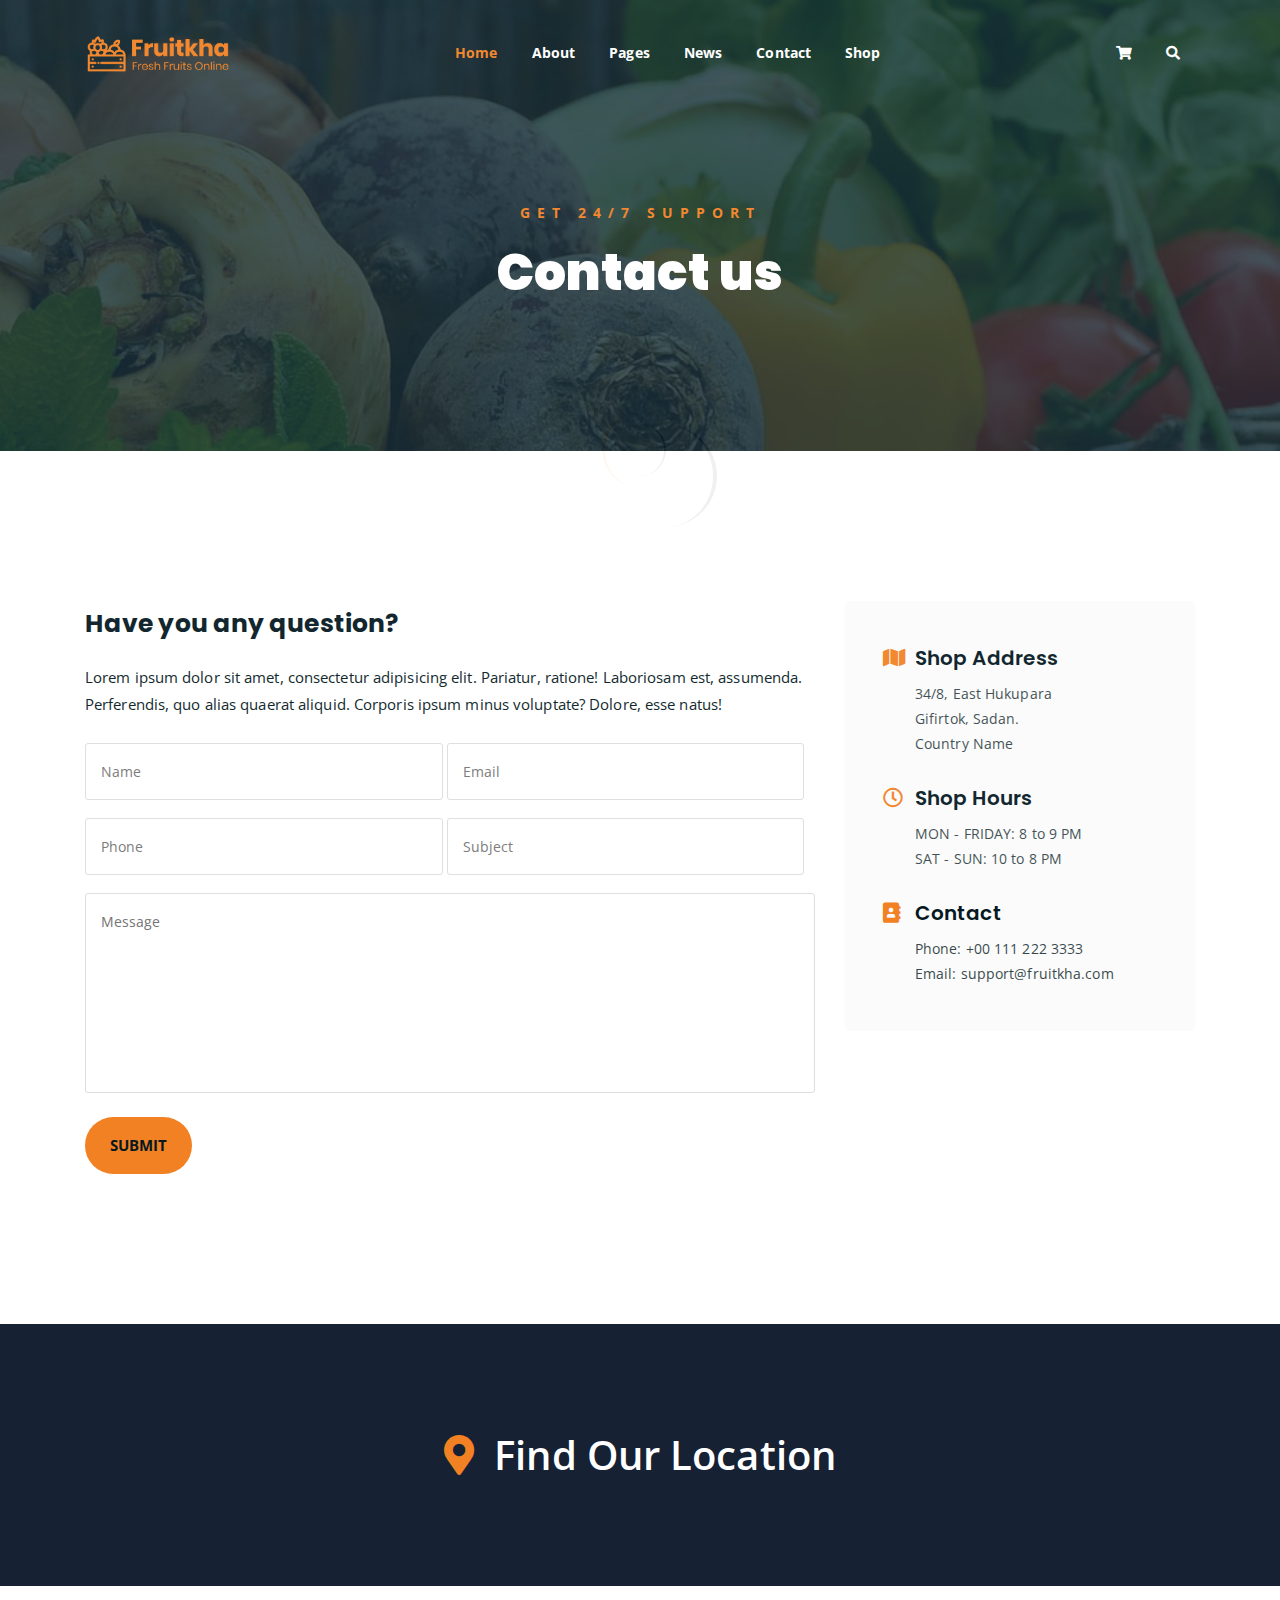
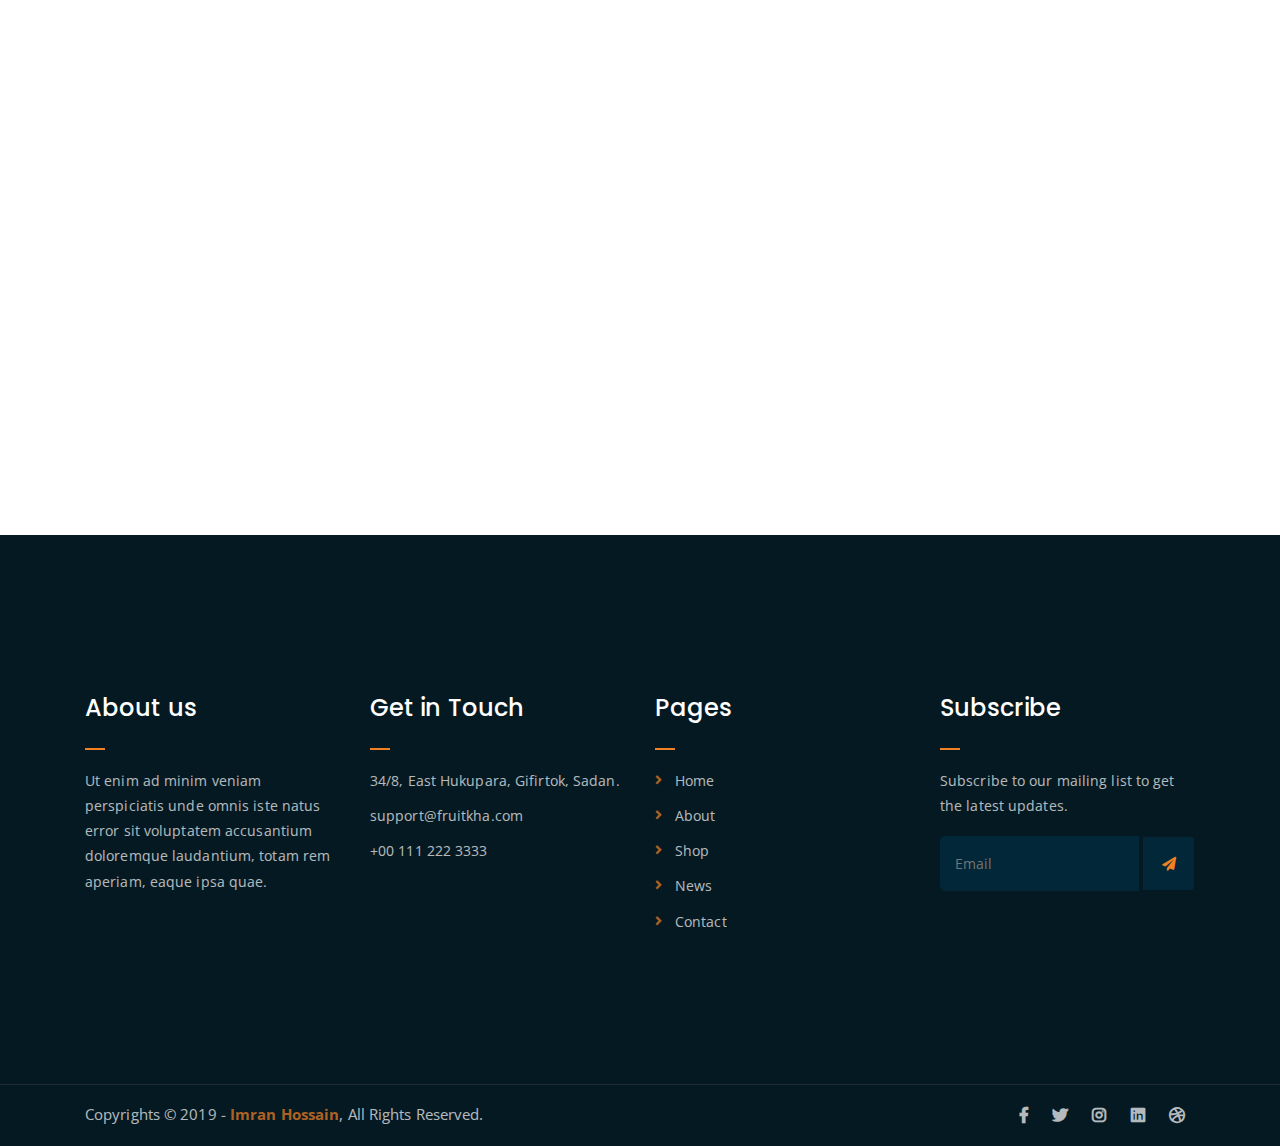
<file: temp/contact.html>
<!DOCTYPE html>
<html lang="en">
<head>
	<meta charset="UTF-8">
	<meta http-equiv="X-UA-Compatible" content="IE=edge">
	<meta name="viewport" content="width=device-width, initial-scale=1">
	<meta name="description" content="Responsive Bootstrap4 Shop Template, Created by Imran Hossain from https://imransdesign.com/">

	<!-- title -->
	<title>Contact</title>

	<!-- favicon -->
	<link rel="shortcut icon" type="image/png" href="assets/img/favicon.png">
	<!-- google font -->
	<link href="https://fonts.googleapis.com/css?family=Open+Sans:300,400,700" rel="stylesheet">
	<link href="https://fonts.googleapis.com/css?family=Poppins:400,700&display=swap" rel="stylesheet">
	<!-- fontawesome -->
	<link rel="stylesheet" href="assets/css/all.min.css">
	<!-- bootstrap -->
	<link rel="stylesheet" href="assets/bootstrap/css/bootstrap.min.css">
	<!-- owl carousel -->
	<link rel="stylesheet" href="assets/css/owl.carousel.css">
	<!-- magnific popup -->
	<link rel="stylesheet" href="assets/css/magnific-popup.css">
	<!-- animate css -->
	<link rel="stylesheet" href="assets/css/animate.css">
	<!-- mean menu css -->
	<link rel="stylesheet" href="assets/css/meanmenu.min.css">
	<!-- main style -->
	<link rel="stylesheet" href="assets/css/main.css">
	<!-- responsive -->
	<link rel="stylesheet" href="assets/css/responsive.css">

</head>
<body>
	
	<!--PreLoader-->
    <div class="loader">
        <div class="loader-inner">
            <div class="circle"></div>
        </div>
    </div>
    <!--PreLoader Ends-->
	
	<!-- header -->
	<div class="top-header-area" id="sticker">
		<div class="container">
			<div class="row">
				<div class="col-lg-12 col-sm-12 text-center">
					<div class="main-menu-wrap">
						<!-- logo -->
						<div class="site-logo">
							<a href="index.html">
								<img src="assets/img/logo.png" alt="">
							</a>
						</div>
						<!-- logo -->

						<!-- menu start -->
						<nav class="main-menu">
							<ul>
								<li class="current-list-item"><a href="#">Home</a>
									<ul class="sub-menu">
										<li><a href="index.html">Static Home</a></li>
										<li><a href="index_2.html">Slider Home</a></li>
									</ul>
								</li>
								<li><a href="about.html">About</a></li>
								<li><a href="#">Pages</a>
									<ul class="sub-menu">
										<li><a href="404.html">404 page</a></li>
										<li><a href="about.html">About</a></li>
										<li><a href="cart.html">Cart</a></li>
										<li><a href="checkout.html">Check Out</a></li>
										<li><a href="contact.html">Contact</a></li>
										<li><a href="news.html">News</a></li>
										<li><a href="shop.html">Shop</a></li>
									</ul>
								</li>
								<li><a href="news.html">News</a>
									<ul class="sub-menu">
										<li><a href="news.html">News</a></li>
										<li><a href="single-news.html">Single News</a></li>
									</ul>
								</li>
								<li><a href="contact.html">Contact</a></li>
								<li><a href="shop.html">Shop</a>
									<ul class="sub-menu">
										<li><a href="shop.html">Shop</a></li>
										<li><a href="checkout.html">Check Out</a></li>
										<li><a href="single-product.html">Single Product</a></li>
										<li><a href="cart.html">Cart</a></li>
									</ul>
								</li>
								<li>
									<div class="header-icons">
										<a class="shopping-cart" href="cart.html"><i class="fas fa-shopping-cart"></i></a>
										<a class="mobile-hide search-bar-icon" href="#"><i class="fas fa-search"></i></a>
									</div>
								</li>
							</ul>
						</nav>
						<a class="mobile-show search-bar-icon" href="#"><i class="fas fa-search"></i></a>
						<div class="mobile-menu"></div>
						<!-- menu end -->
					</div>
				</div>
			</div>
		</div>
	</div>
	<!-- end header -->

	<!-- search area -->
	<div class="search-area">
		<div class="container">
			<div class="row">
				<div class="col-lg-12">
					<span class="close-btn"><i class="fas fa-window-close"></i></span>
					<div class="search-bar">
						<div class="search-bar-tablecell">
							<h3>Search For:</h3>
							<input type="text" placeholder="Keywords">
							<button type="submit">Search <i class="fas fa-search"></i></button>
						</div>
					</div>
				</div>
			</div>
		</div>
	</div>
	<!-- end search arewa -->
	
	<!-- breadcrumb-section -->
	<div class="breadcrumb-section breadcrumb-bg">
		<div class="container">
			<div class="row">
				<div class="col-lg-8 offset-lg-2 text-center">
					<div class="breadcrumb-text">
						<p>Get 24/7 Support</p>
						<h1>Contact us</h1>
					</div>
				</div>
			</div>
		</div>
	</div>
	<!-- end breadcrumb section -->

	<!-- contact form -->
	<div class="contact-from-section mt-150 mb-150">
		<div class="container">
			<div class="row">
				<div class="col-lg-8 mb-5 mb-lg-0">
					<div class="form-title">
						<h2>Have you any question?</h2>
						<p>Lorem ipsum dolor sit amet, consectetur adipisicing elit. Pariatur, ratione! Laboriosam est, assumenda. Perferendis, quo alias quaerat aliquid. Corporis ipsum minus voluptate? Dolore, esse natus!</p>
					</div>
				 	<div id="form_status"></div>
					<div class="contact-form">
						<form type="POST" id="fruitkha-contact" onSubmit="return valid_datas( this );">
							<p>
								<input type="text" placeholder="Name" name="name" id="name">
								<input type="email" placeholder="Email" name="email" id="email">
							</p>
							<p>
								<input type="tel" placeholder="Phone" name="phone" id="phone">
								<input type="password" placeholder="Subject" name="subject" id="subject">
							</p>
							<p><textarea name="message" id="message" cols="30" rows="10" placeholder="Message"></textarea></p>
							<input type="hidden" name="token" value="FsWga4&@f6aw" />
							<p><input type="submit" value="Submit"></p>
						</form>
					</div>
				</div>
				<div class="col-lg-4">
					<div class="contact-form-wrap">
						<div class="contact-form-box">
							<h4><i class="fas fa-map"></i> Shop Address</h4>
							<p>34/8, East Hukupara <br> Gifirtok, Sadan. <br> Country Name</p>
						</div>
						<div class="contact-form-box">
							<h4><i class="far fa-clock"></i> Shop Hours</h4>
							<p>MON - FRIDAY: 8 to 9 PM <br> SAT - SUN: 10 to 8 PM </p>
						</div>
						<div class="contact-form-box">
							<h4><i class="fas fa-address-book"></i> Contact</h4>
							<p>Phone: +00 111 222 3333 <br> Email: support@fruitkha.com</p>
						</div>
					</div>
				</div>
			</div>
		</div>
	</div>
	<!-- end contact form -->

	<!-- find our location -->
	<div class="find-location blue-bg">
		<div class="container">
			<div class="row">
				<div class="col-lg-12 text-center">
					<p> <i class="fas fa-map-marker-alt"></i> Find Our Location</p>
				</div>
			</div>
		</div>
	</div>
	<!-- end find our location -->

	<!-- google map section -->
	<div class="embed-responsive embed-responsive-21by9">
		<iframe src="https://www.google.com/maps/embed?pb=!1m18!1m12!1m3!1d26432.42324808999!2d-118.34398767954286!3d34.09378509738966!2m3!1f0!2f0!3f0!3m2!1i1024!2i768!4f13.1!3m3!1m2!1s0x80c2bf07045279bf%3A0xf67a9a6797bdfae4!2sHollywood%2C%20Los%20Angeles%2C%20CA%2C%20USA!5e0!3m2!1sen!2sbd!4v1576846473265!5m2!1sen!2sbd" width="600" height="450" frameborder="0" style="border:0;" allowfullscreen="" class="embed-responsive-item"></iframe>
	</div>
	<!-- end google map section -->


	<!-- footer -->
	<div class="footer-area">
		<div class="container">
			<div class="row">
				<div class="col-lg-3 col-md-6">
					<div class="footer-box about-widget">
						<h2 class="widget-title">About us</h2>
						<p>Ut enim ad minim veniam perspiciatis unde omnis iste natus error sit voluptatem accusantium doloremque laudantium, totam rem aperiam, eaque ipsa quae.</p>
					</div>
				</div>
				<div class="col-lg-3 col-md-6">
					<div class="footer-box get-in-touch">
						<h2 class="widget-title">Get in Touch</h2>
						<ul>
							<li>34/8, East Hukupara, Gifirtok, Sadan.</li>
							<li>support@fruitkha.com</li>
							<li>+00 111 222 3333</li>
						</ul>
					</div>
				</div>
				<div class="col-lg-3 col-md-6">
					<div class="footer-box pages">
						<h2 class="widget-title">Pages</h2>
						<ul>
							<li><a href="index.html">Home</a></li>
							<li><a href="about.html">About</a></li>
							<li><a href="services.html">Shop</a></li>
							<li><a href="news.html">News</a></li>
							<li><a href="contact.html">Contact</a></li>
						</ul>
					</div>
				</div>
				<div class="col-lg-3 col-md-6">
					<div class="footer-box subscribe">
						<h2 class="widget-title">Subscribe</h2>
						<p>Subscribe to our mailing list to get the latest updates.</p>
						<form action="index.html">
							<input type="email" placeholder="Email">
							<button type="submit"><i class="fas fa-paper-plane"></i></button>
						</form>
					</div>
				</div>
			</div>
		</div>
	</div>
	<!-- end footer -->
	
	<!-- copyright -->
	<div class="copyright">
		<div class="container">
			<div class="row">
				<div class="col-lg-6 col-md-12">
					<p>Copyrights &copy; 2019 - <a href="https://imransdesign.com/">Imran Hossain</a>,  All Rights Reserved.</p>
				</div>
				<div class="col-lg-6 text-right col-md-12">
					<div class="social-icons">
						<ul>
							<li><a href="#" target="_blank"><i class="fab fa-facebook-f"></i></a></li>
							<li><a href="#" target="_blank"><i class="fab fa-twitter"></i></a></li>
							<li><a href="#" target="_blank"><i class="fab fa-instagram"></i></a></li>
							<li><a href="#" target="_blank"><i class="fab fa-linkedin"></i></a></li>
							<li><a href="#" target="_blank"><i class="fab fa-dribbble"></i></a></li>
						</ul>
					</div>
				</div>
			</div>
		</div>
	</div>
	<!-- end copyright -->
	
	<!-- jquery -->
	<script src="assets/js/jquery-1.11.3.min.js"></script>
	<!-- bootstrap -->
	<script src="assets/bootstrap/js/bootstrap.min.js"></script>
	<!-- count down -->
	<script src="assets/js/jquery.countdown.js"></script>
	<!-- isotope -->
	<script src="assets/js/jquery.isotope-3.0.6.min.js"></script>
	<!-- waypoints -->
	<script src="assets/js/waypoints.js"></script>
	<!-- owl carousel -->
	<script src="assets/js/owl.carousel.min.js"></script>
	<!-- magnific popup -->
	<script src="assets/js/jquery.magnific-popup.min.js"></script>
	<!-- mean menu -->
	<script src="assets/js/jquery.meanmenu.min.js"></script>
	<!-- sticker js -->
	<script src="assets/js/sticker.js"></script>
	<!-- form validation js -->
	<script src="assets/js/form-validate.js"></script>
	<!-- main js -->
	<script src="assets/js/main.js"></script>
	
</body>
</html>
</file>
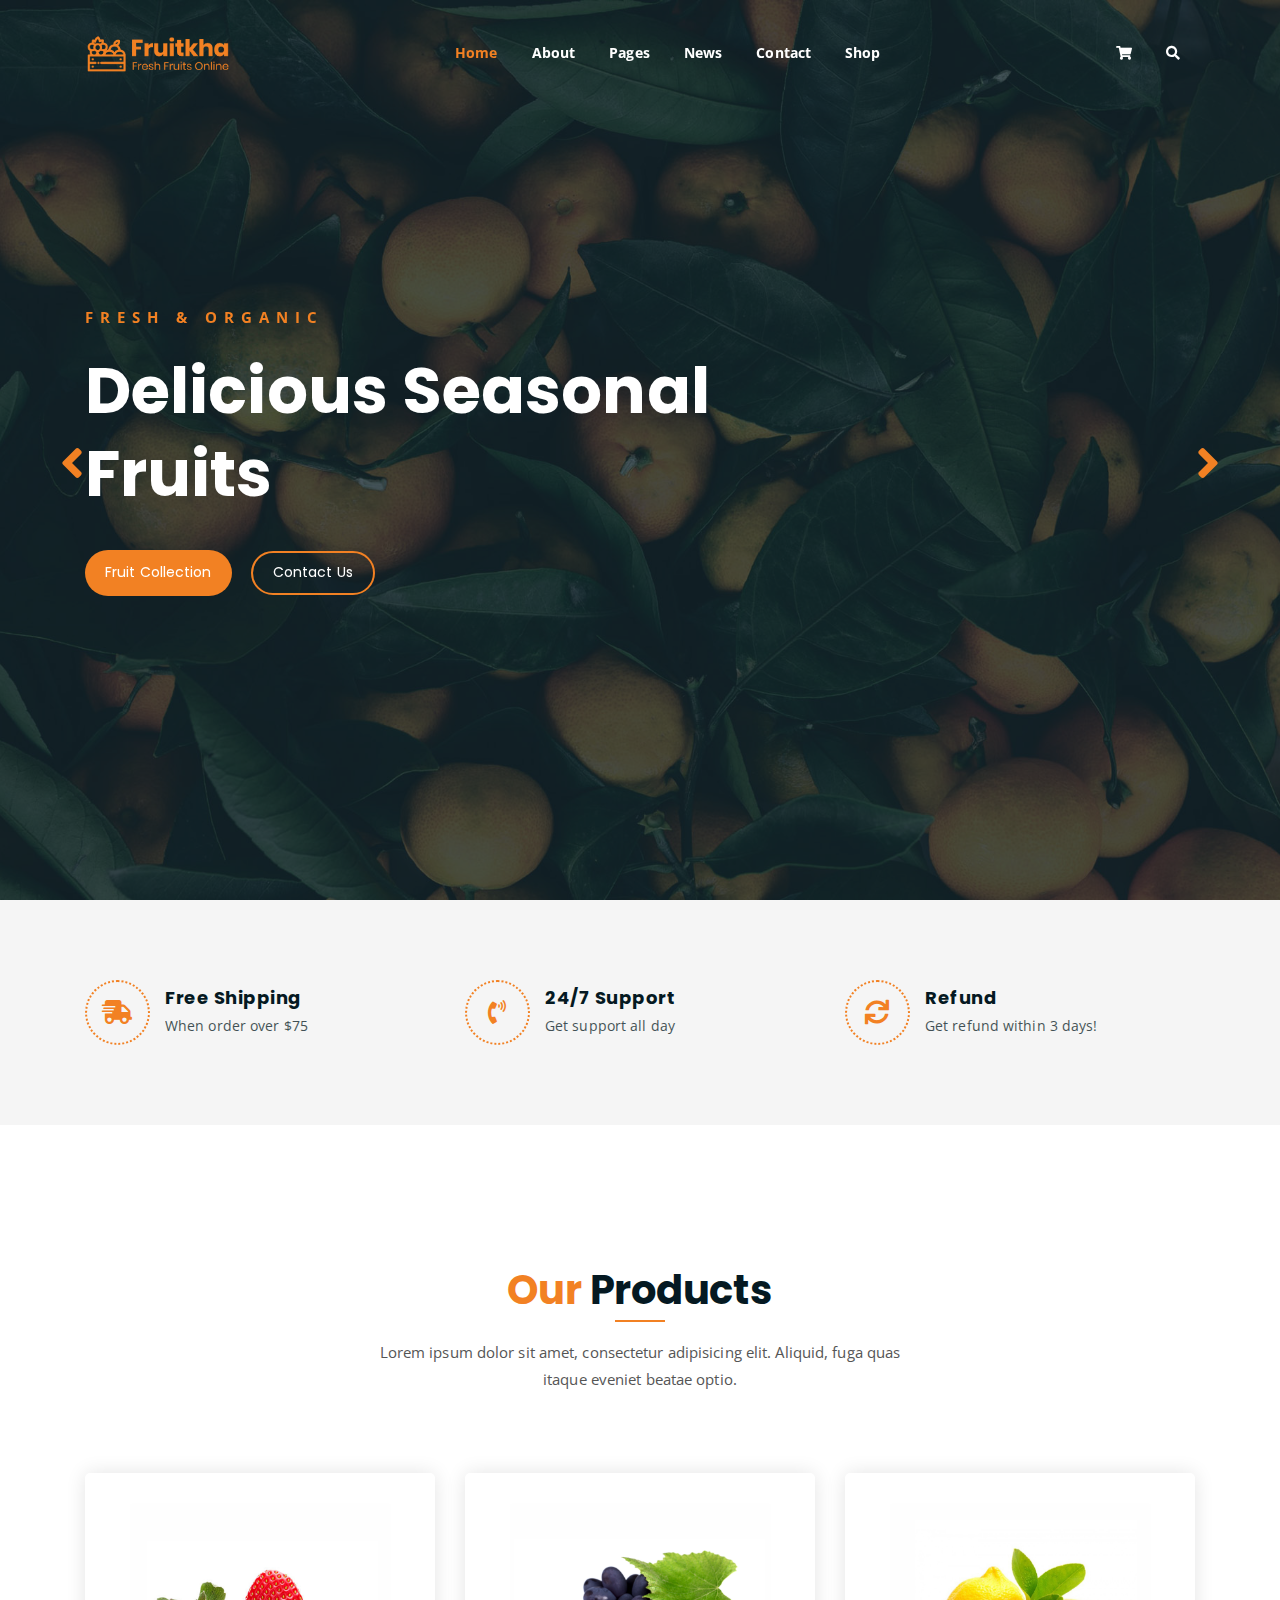
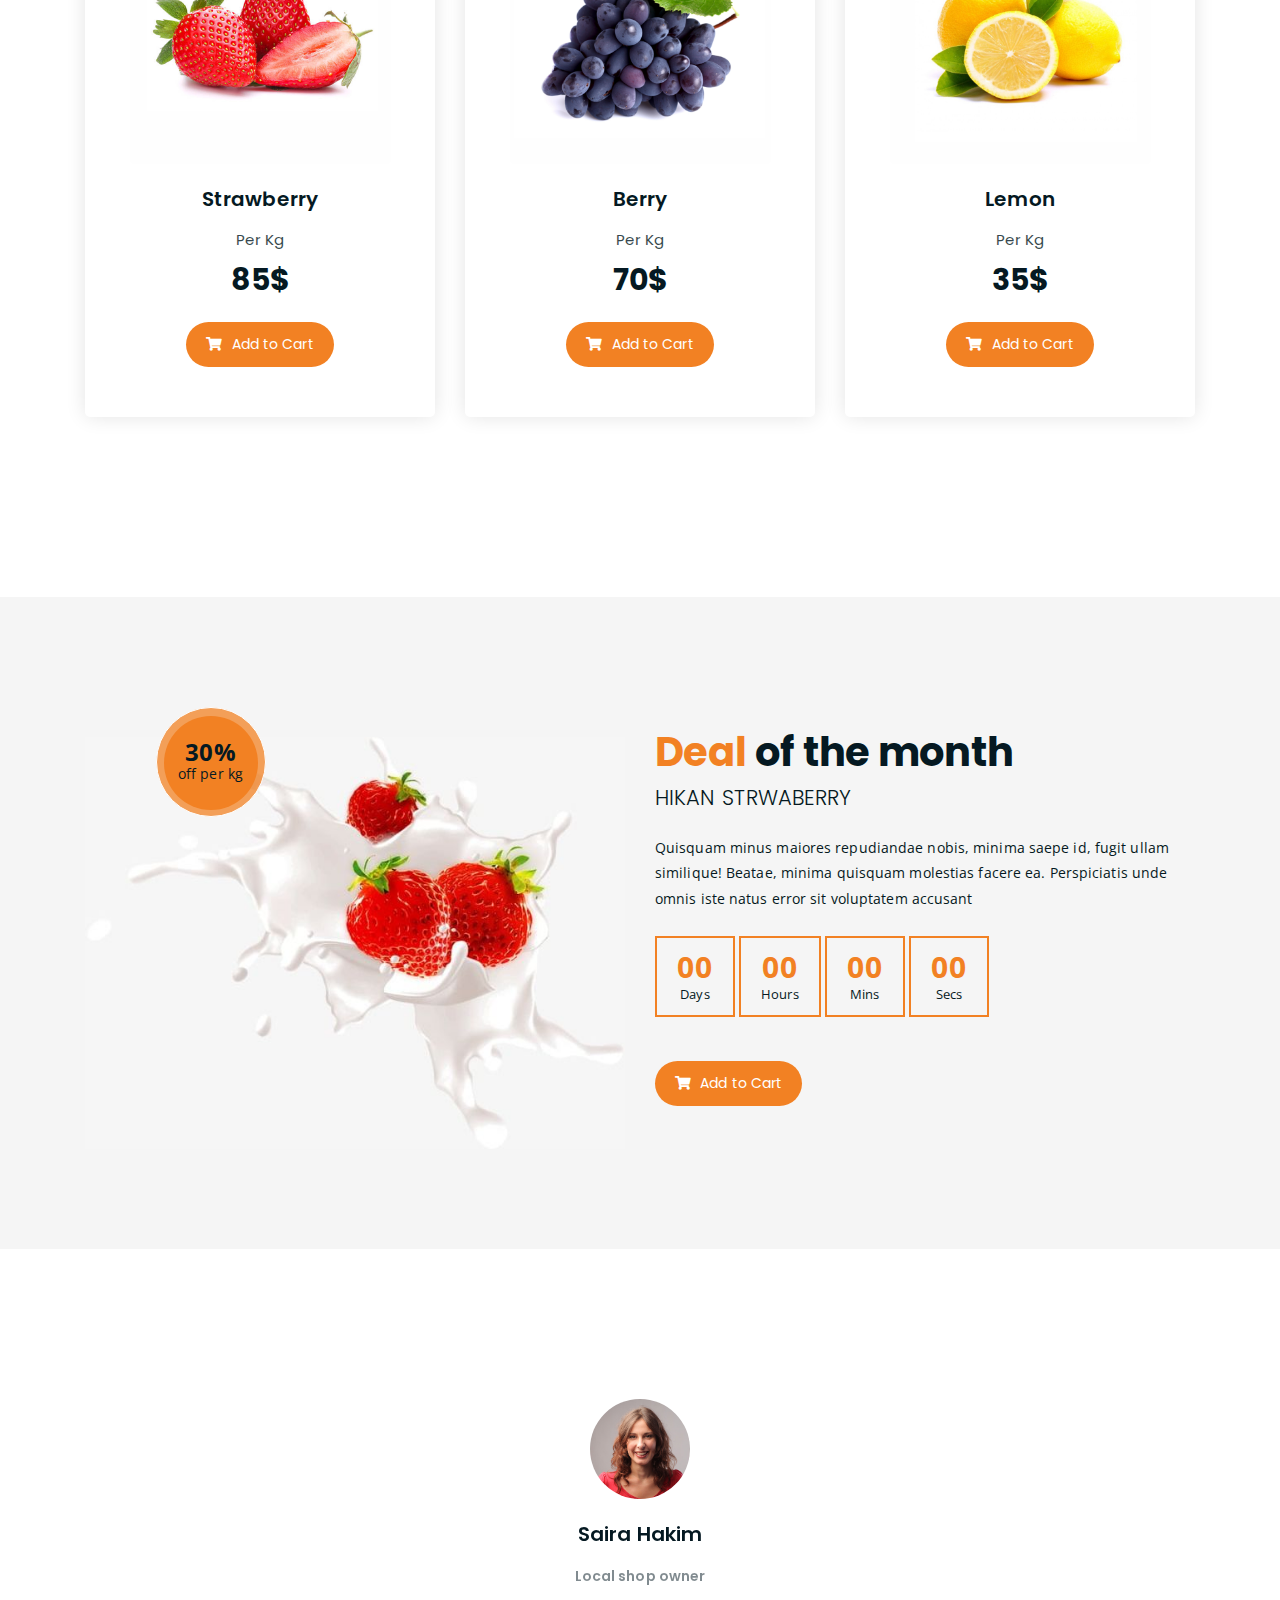
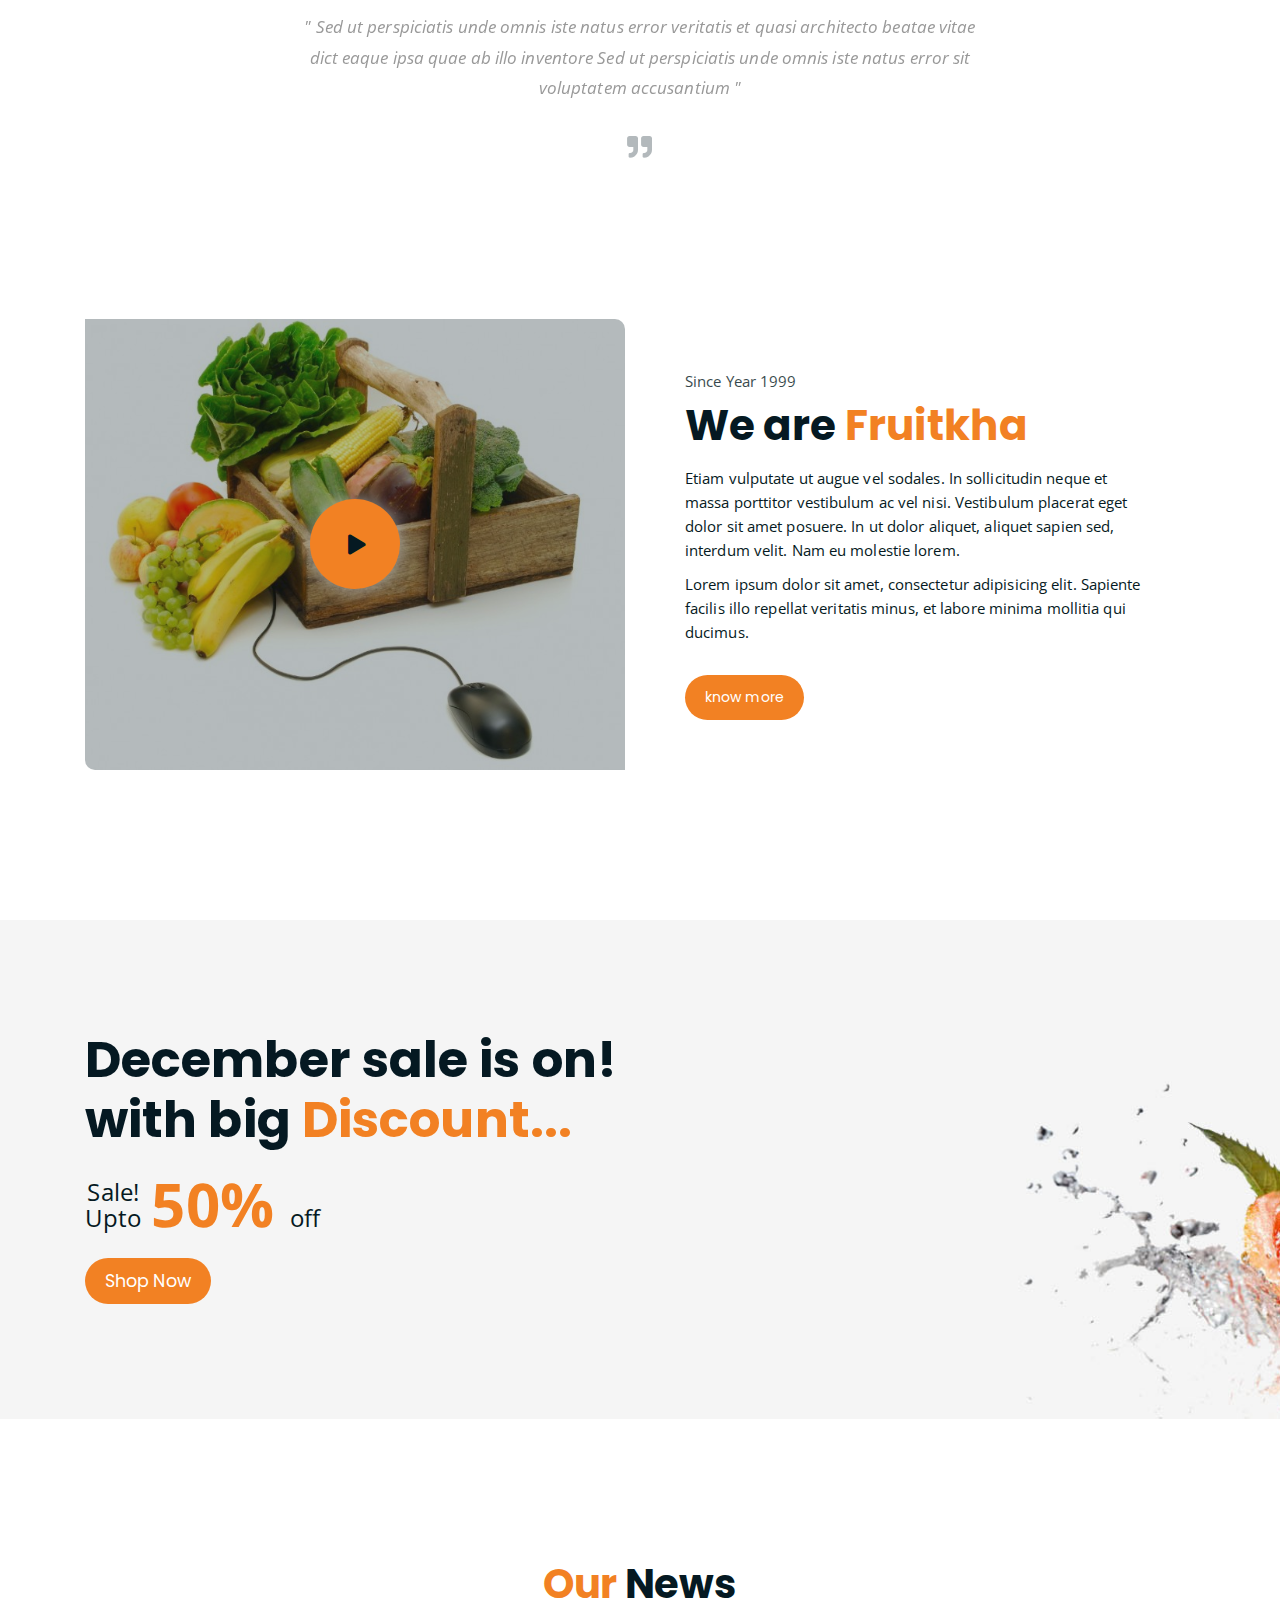
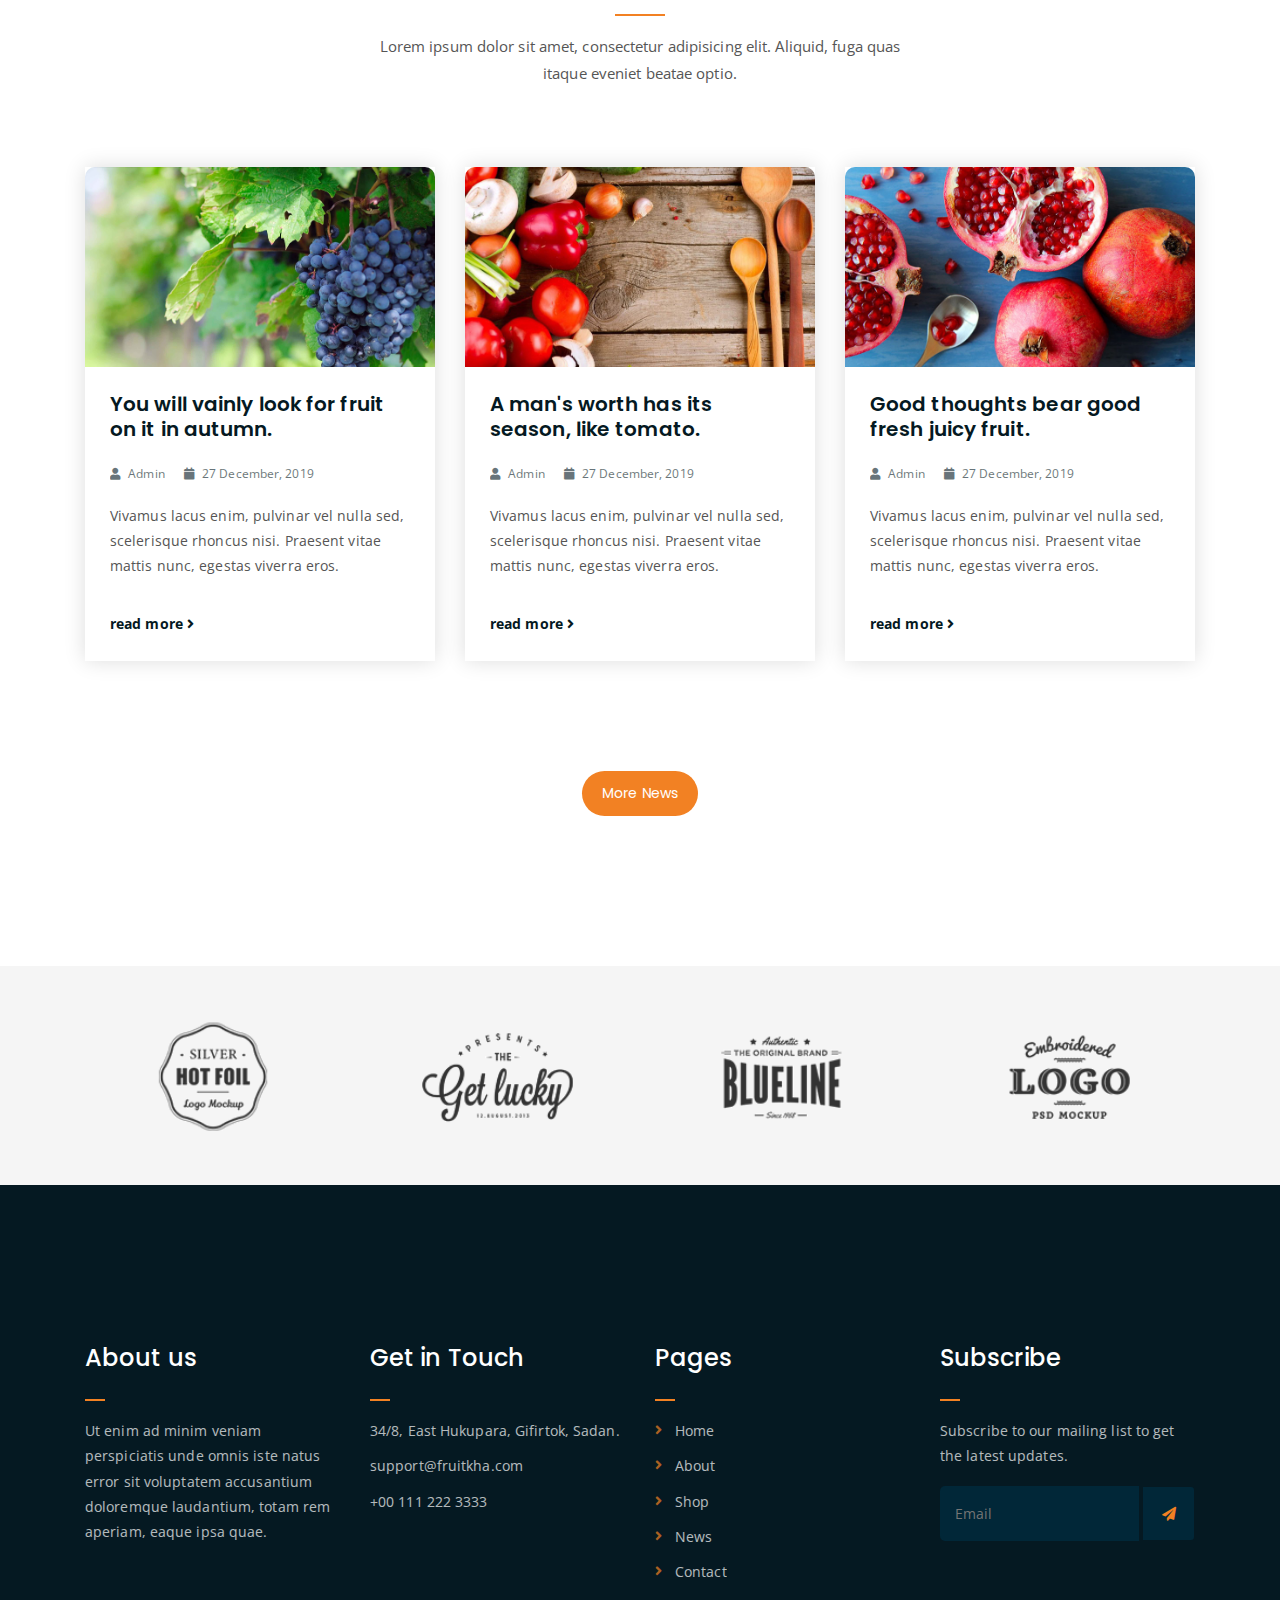
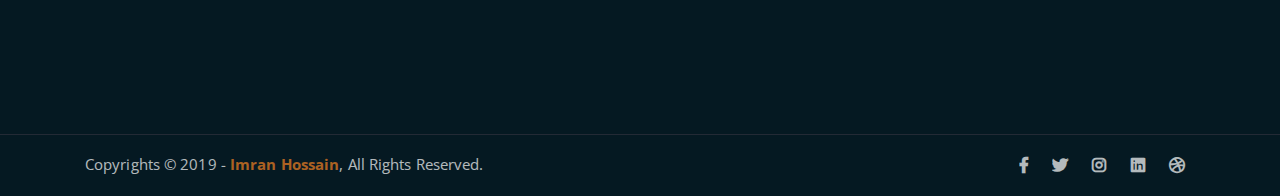
<file: temp/index_2.html>
<!DOCTYPE html>
<html lang="en">
<head>
	<meta charset="UTF-8">
	<meta http-equiv="X-UA-Compatible" content="IE=edge">
	<meta name="viewport" content="width=device-width, initial-scale=1">
	<meta name="description" content="Responsive Bootstrap4 Shop Template, Created by Imran Hossain from https://imransdesign.com/">

	<!-- title -->
	<title>Fruitkha - Slider Version</title>

	<!-- favicon -->
	<link rel="shortcut icon" type="image/png" href="assets/img/favicon.png">
	<!-- google font -->
	<link href="https://fonts.googleapis.com/css?family=Open+Sans:300,400,700" rel="stylesheet">
	<link href="https://fonts.googleapis.com/css?family=Poppins:400,700&display=swap" rel="stylesheet">
	<!-- fontawesome -->
	<link rel="stylesheet" href="assets/css/all.min.css">
	<!-- bootstrap -->
	<link rel="stylesheet" href="assets/bootstrap/css/bootstrap.min.css">
	<!-- owl carousel -->
	<link rel="stylesheet" href="assets/css/owl.carousel.css">
	<!-- magnific popup -->
	<link rel="stylesheet" href="assets/css/magnific-popup.css">
	<!-- animate css -->
	<link rel="stylesheet" href="assets/css/animate.css">
	<!-- mean menu css -->
	<link rel="stylesheet" href="assets/css/meanmenu.min.css">
	<!-- main style -->
	<link rel="stylesheet" href="assets/css/main.css">
	<!-- responsive -->
	<link rel="stylesheet" href="assets/css/responsive.css">

</head>
<body>
	
	<!--PreLoader-->
    <div class="loader">
        <div class="loader-inner">
            <div class="circle"></div>
        </div>
    </div>
    <!--PreLoader Ends-->
	
	<!-- header -->
	<div class="top-header-area" id="sticker">
		<div class="container">
			<div class="row">
				<div class="col-lg-12 col-sm-12 text-center">
					<div class="main-menu-wrap">
						<!-- logo -->
						<div class="site-logo">
							<a href="index.html">
								<img src="assets/img/logo.png" alt="">
							</a>
						</div>
						<!-- logo -->

						<!-- menu start -->
						<nav class="main-menu">
							<ul>
								<li class="current-list-item"><a href="#">Home</a>
									<ul class="sub-menu">
										<li><a href="index.html">Static Home</a></li>
										<li><a href="index_2.html">Slider Home</a></li>
									</ul>
								</li>
								<li><a href="about.html">About</a></li>
								<li><a href="#">Pages</a>
									<ul class="sub-menu">
										<li><a href="404.html">404 page</a></li>
										<li><a href="about.html">About</a></li>
										<li><a href="cart.html">Cart</a></li>
										<li><a href="checkout.html">Check Out</a></li>
										<li><a href="contact.html">Contact</a></li>
										<li><a href="news.html">News</a></li>
										<li><a href="shop.html">Shop</a></li>
									</ul>
								</li>
								<li><a href="news.html">News</a>
									<ul class="sub-menu">
										<li><a href="news.html">News</a></li>
										<li><a href="single-news.html">Single News</a></li>
									</ul>
								</li>
								<li><a href="contact.html">Contact</a></li>
								<li><a href="shop.html">Shop</a>
									<ul class="sub-menu">
										<li><a href="shop.html">Shop</a></li>
										<li><a href="checkout.html">Check Out</a></li>
										<li><a href="single-product.html">Single Product</a></li>
										<li><a href="cart.html">Cart</a></li>
									</ul>
								</li>
								<li>
									<div class="header-icons">
										<a class="shopping-cart" href="cart.html"><i class="fas fa-shopping-cart"></i></a>
										<a class="mobile-hide search-bar-icon" href="#"><i class="fas fa-search"></i></a>
									</div>
								</li>
							</ul>
						</nav>
						<a class="mobile-show search-bar-icon" href="#"><i class="fas fa-search"></i></a>
						<div class="mobile-menu"></div>
						<!-- menu end -->
					</div>
				</div>
			</div>
		</div>
	</div>
	<!-- end header -->
	
	<!-- search area -->
	<div class="search-area">
		<div class="container">
			<div class="row">
				<div class="col-lg-12">
					<span class="close-btn"><i class="fas fa-window-close"></i></span>
					<div class="search-bar">
						<div class="search-bar-tablecell">
							<h3>Search For:</h3>
							<input type="text" placeholder="Keywords">
							<button type="submit">Search <i class="fas fa-search"></i></button>
						</div>
					</div>
				</div>
			</div>
		</div>
	</div>
	<!-- end search area -->

	<!-- home page slider -->
	<div class="homepage-slider">
		<!-- single home slider -->
		<div class="single-homepage-slider homepage-bg-1">
			<div class="container">
				<div class="row">
					<div class="col-md-12 col-lg-7 offset-lg-1 offset-xl-0">
						<div class="hero-text">
							<div class="hero-text-tablecell">
								<p class="subtitle">Fresh & Organic</p>
								<h1>Delicious Seasonal Fruits</h1>
								<div class="hero-btns">
									<a href="shop.html" class="boxed-btn">Fruit Collection</a>
									<a href="contact.html" class="bordered-btn">Contact Us</a>
								</div>
							</div>
						</div>
					</div>
				</div>
			</div>
		</div>
		<!-- single home slider -->
		<div class="single-homepage-slider homepage-bg-2">
			<div class="container">
				<div class="row">
					<div class="col-lg-10 offset-lg-1 text-center">
						<div class="hero-text">
							<div class="hero-text-tablecell">
								<p class="subtitle">Fresh Everyday</p>
								<h1>100% Organic Collection</h1>
								<div class="hero-btns">
									<a href="shop.html" class="boxed-btn">Visit Shop</a>
									<a href="contact.html" class="bordered-btn">Contact Us</a>
								</div>
							</div>
						</div>
					</div>
				</div>
			</div>
		</div>
		<!-- single home slider -->
		<div class="single-homepage-slider homepage-bg-3">
			<div class="container">
				<div class="row">
					<div class="col-lg-10 offset-lg-1 text-right">
						<div class="hero-text">
							<div class="hero-text-tablecell">
								<p class="subtitle">Mega Sale Going On!</p>
								<h1>Get December Discount</h1>
								<div class="hero-btns">
									<a href="shop.html" class="boxed-btn">Visit Shop</a>
									<a href="contact.html" class="bordered-btn">Contact Us</a>
								</div>
							</div>
						</div>
					</div>
				</div>
			</div>
		</div>
	</div>
	<!-- end home page slider -->

	<!-- features list section -->
	<div class="list-section pt-80 pb-80">
		<div class="container">

			<div class="row">
				<div class="col-lg-4 col-md-6 mb-4 mb-lg-0">
					<div class="list-box d-flex align-items-center">
						<div class="list-icon">
							<i class="fas fa-shipping-fast"></i>
						</div>
						<div class="content">
							<h3>Free Shipping</h3>
							<p>When order over $75</p>
						</div>
					</div>
				</div>
				<div class="col-lg-4 col-md-6 mb-4 mb-lg-0">
					<div class="list-box d-flex align-items-center">
						<div class="list-icon">
							<i class="fas fa-phone-volume"></i>
						</div>
						<div class="content">
							<h3>24/7 Support</h3>
							<p>Get support all day</p>
						</div>
					</div>
				</div>
				<div class="col-lg-4 col-md-6">
					<div class="list-box d-flex justify-content-start align-items-center">
						<div class="list-icon">
							<i class="fas fa-sync"></i>
						</div>
						<div class="content">
							<h3>Refund</h3>
							<p>Get refund within 3 days!</p>
						</div>
					</div>
				</div>
			</div>

		</div>
	</div>
	<!-- end features list section -->

	<!-- product section -->
	<div class="product-section mt-150 mb-150">
		<div class="container">
			<div class="row">
				<div class="col-lg-8 offset-lg-2 text-center">
					<div class="section-title">	
						<h3><span class="orange-text">Our</span> Products</h3>
						<p>Lorem ipsum dolor sit amet, consectetur adipisicing elit. Aliquid, fuga quas itaque eveniet beatae optio.</p>
					</div>
				</div>
			</div>

			<div class="row">
				<div class="col-lg-4 col-md-6 text-center">
					<div class="single-product-item">
						<div class="product-image">
							<a href="single-product.html"><img src="assets/img/products/product-img-1.jpg" alt=""></a>
						</div>
						<h3>Strawberry</h3>
						<p class="product-price"><span>Per Kg</span> 85$ </p>
						<a href="cart.html" class="cart-btn"><i class="fas fa-shopping-cart"></i> Add to Cart</a>
					</div>
				</div>
				<div class="col-lg-4 col-md-6 text-center">
					<div class="single-product-item">
						<div class="product-image">
							<a href="single-product.html"><img src="assets/img/products/product-img-2.jpg" alt=""></a>
						</div>
						<h3>Berry</h3>
						<p class="product-price"><span>Per Kg</span> 70$ </p>
						<a href="cart.html" class="cart-btn"><i class="fas fa-shopping-cart"></i> Add to Cart</a>
					</div>
				</div>
				<div class="col-lg-4 col-md-6 offset-md-3 offset-lg-0 text-center">
					<div class="single-product-item">
						<div class="product-image">
							<a href="single-product.html"><img src="assets/img/products/product-img-3.jpg" alt=""></a>
						</div>
						<h3>Lemon</h3>
						<p class="product-price"><span>Per Kg</span> 35$ </p>
						<a href="cart.html" class="cart-btn"><i class="fas fa-shopping-cart"></i> Add to Cart</a>
					</div>
				</div>
			</div>
		</div>
	</div>
	<!-- end product section -->

	<!-- cart banner section -->
	<section class="cart-banner pt-100 pb-100">
    	<div class="container">
        	<div class="row clearfix">
            	<!--Image Column-->
            	<div class="image-column col-lg-6">
                	<div class="image">
                    	<div class="price-box">
                        	<div class="inner-price">
                                <span class="price">
                                    <strong>30%</strong> <br> off per kg
                                </span>
                            </div>
                        </div>
                    	<img src="assets/img/a.jpg" alt="">
                    </div>
                </div>
                <!--Content Column-->
                <div class="content-column col-lg-6">
					<h3><span class="orange-text">Deal</span> of the month</h3>
                    <h4>Hikan Strwaberry</h4>
                    <div class="text">Quisquam minus maiores repudiandae nobis, minima saepe id, fugit ullam similique! Beatae, minima quisquam molestias facere ea. Perspiciatis unde omnis iste natus error sit voluptatem accusant</div>
                    <!--Countdown Timer-->
                    <div class="time-counter"><div class="time-countdown clearfix" data-countdown="2020/2/01"><div class="counter-column"><div class="inner"><span class="count">00</span>Days</div></div> <div class="counter-column"><div class="inner"><span class="count">00</span>Hours</div></div>  <div class="counter-column"><div class="inner"><span class="count">00</span>Mins</div></div>  <div class="counter-column"><div class="inner"><span class="count">00</span>Secs</div></div></div></div>
                	<a href="cart.html" class="cart-btn mt-3"><i class="fas fa-shopping-cart"></i> Add to Cart</a>
                </div>
            </div>
        </div>
    </section>
    <!-- end cart banner section -->

	<!-- testimonail-section -->
	<div class="testimonail-section mt-150 mb-150">
		<div class="container">
			<div class="row">
				<div class="col-lg-10 offset-lg-1 text-center">
					<div class="testimonial-sliders">
						<div class="single-testimonial-slider">
							<div class="client-avater">
								<img src="assets/img/avaters/avatar1.png" alt="">
							</div>
							<div class="client-meta">
								<h3>Saira Hakim <span>Local shop owner</span></h3>
								<p class="testimonial-body">
									" Sed ut perspiciatis unde omnis iste natus error veritatis et  quasi architecto beatae vitae dict eaque ipsa quae ab illo inventore Sed ut perspiciatis unde omnis iste natus error sit voluptatem accusantium "
								</p>
								<div class="last-icon">
									<i class="fas fa-quote-right"></i>
								</div>
							</div>
						</div>
						<div class="single-testimonial-slider">
							<div class="client-avater">
								<img src="assets/img/avaters/avatar2.png" alt="">
							</div>
							<div class="client-meta">
								<h3>David Niph <span>Local shop owner</span></h3>
								<p class="testimonial-body">
									" Sed ut perspiciatis unde omnis iste natus error veritatis et  quasi architecto beatae vitae dict eaque ipsa quae ab illo inventore Sed ut perspiciatis unde omnis iste natus error sit voluptatem accusantium "
								</p>
								<div class="last-icon">
									<i class="fas fa-quote-right"></i>
								</div>
							</div>
						</div>
						<div class="single-testimonial-slider">
							<div class="client-avater">
								<img src="assets/img/avaters/avatar3.png" alt="">
							</div>
							<div class="client-meta">
								<h3>Jacob Sikim <span>Local shop owner</span></h3>
								<p class="testimonial-body">
									" Sed ut perspiciatis unde omnis iste natus error veritatis et  quasi architecto beatae vitae dict eaque ipsa quae ab illo inventore Sed ut perspiciatis unde omnis iste natus error sit voluptatem accusantium "
								</p>
								<div class="last-icon">
									<i class="fas fa-quote-right"></i>
								</div>
							</div>
						</div>
					</div>
				</div>
			</div>
		</div>
	</div>
	<!-- end testimonail-section -->
	
	<!-- advertisement section -->
	<div class="abt-section mb-150">
		<div class="container">
			<div class="row">
				<div class="col-lg-6 col-md-12">
					<div class="abt-bg">
						<a href="https://www.youtube.com/watch?v=DBLlFWYcIGQ" class="video-play-btn popup-youtube"><i class="fas fa-play"></i></a>
					</div>
				</div>
				<div class="col-lg-6 col-md-12">
					<div class="abt-text">
						<p class="top-sub">Since Year 1999</p>
						<h2>We are <span class="orange-text">Fruitkha</span></h2>
						<p>Etiam vulputate ut augue vel sodales. In sollicitudin neque et massa porttitor vestibulum ac vel nisi. Vestibulum placerat eget dolor sit amet posuere. In ut dolor aliquet, aliquet sapien sed, interdum velit. Nam eu molestie lorem.</p>
						<p>Lorem ipsum dolor sit amet, consectetur adipisicing elit. Sapiente facilis illo repellat veritatis minus, et labore minima mollitia qui ducimus.</p>
						<a href="about.html" class="boxed-btn mt-4">know more</a>
					</div>
				</div>
			</div>
		</div>
	</div>
	<!-- end advertisement section -->
	
	<!-- shop banner -->
	<section class="shop-banner">
    	<div class="container">
        	<h3>December sale is on! <br> with big <span class="orange-text">Discount...</span></h3>
            <div class="sale-percent"><span>Sale! <br> Upto</span>50% <span>off</span></div>
            <a href="shop.html" class="cart-btn btn-lg">Shop Now</a>
        </div>
    </section>
	<!-- end shop banner -->

	<!-- latest news -->
	<div class="latest-news pt-150 pb-150">
		<div class="container">

			<div class="row">
				<div class="col-lg-8 offset-lg-2 text-center">
					<div class="section-title">	
						<h3><span class="orange-text">Our</span> News</h3>
						<p>Lorem ipsum dolor sit amet, consectetur adipisicing elit. Aliquid, fuga quas itaque eveniet beatae optio.</p>
					</div>
				</div>
			</div>

			<div class="row">
				<div class="col-lg-4 col-md-6">
					<div class="single-latest-news">
						<a href="single-news.html"><div class="latest-news-bg news-bg-1"></div></a>
						<div class="news-text-box">
							<h3><a href="single-news.html">You will vainly look for fruit on it in autumn.</a></h3>
							<p class="blog-meta">
								<span class="author"><i class="fas fa-user"></i> Admin</span>
								<span class="date"><i class="fas fa-calendar"></i> 27 December, 2019</span>
							</p>
							<p class="excerpt">Vivamus lacus enim, pulvinar vel nulla sed, scelerisque rhoncus nisi. Praesent vitae mattis nunc, egestas viverra eros.</p>
							<a href="single-news.html" class="read-more-btn">read more <i class="fas fa-angle-right"></i></a>
						</div>
					</div>
				</div>
				<div class="col-lg-4 col-md-6">
					<div class="single-latest-news">
						<a href="single-news.html"><div class="latest-news-bg news-bg-2"></div></a>
						<div class="news-text-box">
							<h3><a href="single-news.html">A man's worth has its season, like tomato.</a></h3>
							<p class="blog-meta">
								<span class="author"><i class="fas fa-user"></i> Admin</span>
								<span class="date"><i class="fas fa-calendar"></i> 27 December, 2019</span>
							</p>
							<p class="excerpt">Vivamus lacus enim, pulvinar vel nulla sed, scelerisque rhoncus nisi. Praesent vitae mattis nunc, egestas viverra eros.</p>
							<a href="single-news.html" class="read-more-btn">read more <i class="fas fa-angle-right"></i></a>
						</div>
					</div>
				</div>
				<div class="col-lg-4 col-md-6 offset-md-3 offset-lg-0">
					<div class="single-latest-news">
						<a href="single-news.html"><div class="latest-news-bg news-bg-3"></div></a>
						<div class="news-text-box">
							<h3><a href="single-news.html">Good thoughts bear good fresh juicy fruit.</a></h3>
							<p class="blog-meta">
								<span class="author"><i class="fas fa-user"></i> Admin</span>
								<span class="date"><i class="fas fa-calendar"></i> 27 December, 2019</span>
							</p>
							<p class="excerpt">Vivamus lacus enim, pulvinar vel nulla sed, scelerisque rhoncus nisi. Praesent vitae mattis nunc, egestas viverra eros.</p>
							<a href="single-news.html" class="read-more-btn">read more <i class="fas fa-angle-right"></i></a>
						</div>
					</div>
				</div>
			</div>
			<div class="row">
				<div class="col-lg-12 text-center">
					<a href="news.html" class="boxed-btn">More News</a>
				</div>
			</div>
		</div>
	</div>
	<!-- end latest news -->

	<!-- logo carousel -->
	<div class="logo-carousel-section">
		<div class="container">
			<div class="row">
				<div class="col-lg-12">
					<div class="logo-carousel-inner">
						<div class="single-logo-item">
							<img src="assets/img/company-logos/1.png" alt="">
						</div>
						<div class="single-logo-item">
							<img src="assets/img/company-logos/2.png" alt="">
						</div>
						<div class="single-logo-item">
							<img src="assets/img/company-logos/3.png" alt="">
						</div>
						<div class="single-logo-item">
							<img src="assets/img/company-logos/4.png" alt="">
						</div>
						<div class="single-logo-item">
							<img src="assets/img/company-logos/5.png" alt="">
						</div>
					</div>
				</div>
			</div>
		</div>
	</div>
	<!-- end logo carousel -->

	<!-- footer -->
	<div class="footer-area">
		<div class="container">
			<div class="row">
				<div class="col-lg-3 col-md-6">
					<div class="footer-box about-widget">
						<h2 class="widget-title">About us</h2>
						<p>Ut enim ad minim veniam perspiciatis unde omnis iste natus error sit voluptatem accusantium doloremque laudantium, totam rem aperiam, eaque ipsa quae.</p>
					</div>
				</div>
				<div class="col-lg-3 col-md-6">
					<div class="footer-box get-in-touch">
						<h2 class="widget-title">Get in Touch</h2>
						<ul>
							<li>34/8, East Hukupara, Gifirtok, Sadan.</li>
							<li>support@fruitkha.com</li>
							<li>+00 111 222 3333</li>
						</ul>
					</div>
				</div>
				<div class="col-lg-3 col-md-6">
					<div class="footer-box pages">
						<h2 class="widget-title">Pages</h2>
						<ul>
							<li><a href="index.html">Home</a></li>
							<li><a href="about.html">About</a></li>
							<li><a href="services.html">Shop</a></li>
							<li><a href="news.html">News</a></li>
							<li><a href="contact.html">Contact</a></li>
						</ul>
					</div>
				</div>
				<div class="col-lg-3 col-md-6">
					<div class="footer-box subscribe">
						<h2 class="widget-title">Subscribe</h2>
						<p>Subscribe to our mailing list to get the latest updates.</p>
						<form action="index.html">
							<input type="email" placeholder="Email">
							<button type="submit"><i class="fas fa-paper-plane"></i></button>
						</form>
					</div>
				</div>
			</div>
		</div>
	</div>
	<!-- end footer -->
	
	<!-- copyright -->
	<div class="copyright">
		<div class="container">
			<div class="row">
				<div class="col-lg-6 col-md-12">
					<p>Copyrights &copy; 2019 - <a href="https://imransdesign.com/">Imran Hossain</a>,  All Rights Reserved.</p>
				</div>
				<div class="col-lg-6 text-right col-md-12">
					<div class="social-icons">
						<ul>
							<li><a href="#" target="_blank"><i class="fab fa-facebook-f"></i></a></li>
							<li><a href="#" target="_blank"><i class="fab fa-twitter"></i></a></li>
							<li><a href="#" target="_blank"><i class="fab fa-instagram"></i></a></li>
							<li><a href="#" target="_blank"><i class="fab fa-linkedin"></i></a></li>
							<li><a href="#" target="_blank"><i class="fab fa-dribbble"></i></a></li>
						</ul>
					</div>
				</div>
			</div>
		</div>
	</div>
	<!-- end copyright -->
	
	<!-- jquery -->
	<script src="assets/js/jquery-1.11.3.min.js"></script>
	<!-- bootstrap -->
	<script src="assets/bootstrap/js/bootstrap.min.js"></script>
	<!-- count down -->
	<script src="assets/js/jquery.countdown.js"></script>
	<!-- isotope -->
	<script src="assets/js/jquery.isotope-3.0.6.min.js"></script>
	<!-- waypoints -->
	<script src="assets/js/waypoints.js"></script>
	<!-- owl carousel -->
	<script src="assets/js/owl.carousel.min.js"></script>
	<!-- magnific popup -->
	<script src="assets/js/jquery.magnific-popup.min.js"></script>
	<!-- mean menu -->
	<script src="assets/js/jquery.meanmenu.min.js"></script>
	<!-- sticker js -->
	<script src="assets/js/sticker.js"></script>
	<!-- main js -->
	<script src="assets/js/main.js"></script>

</body>
</html>
</file>
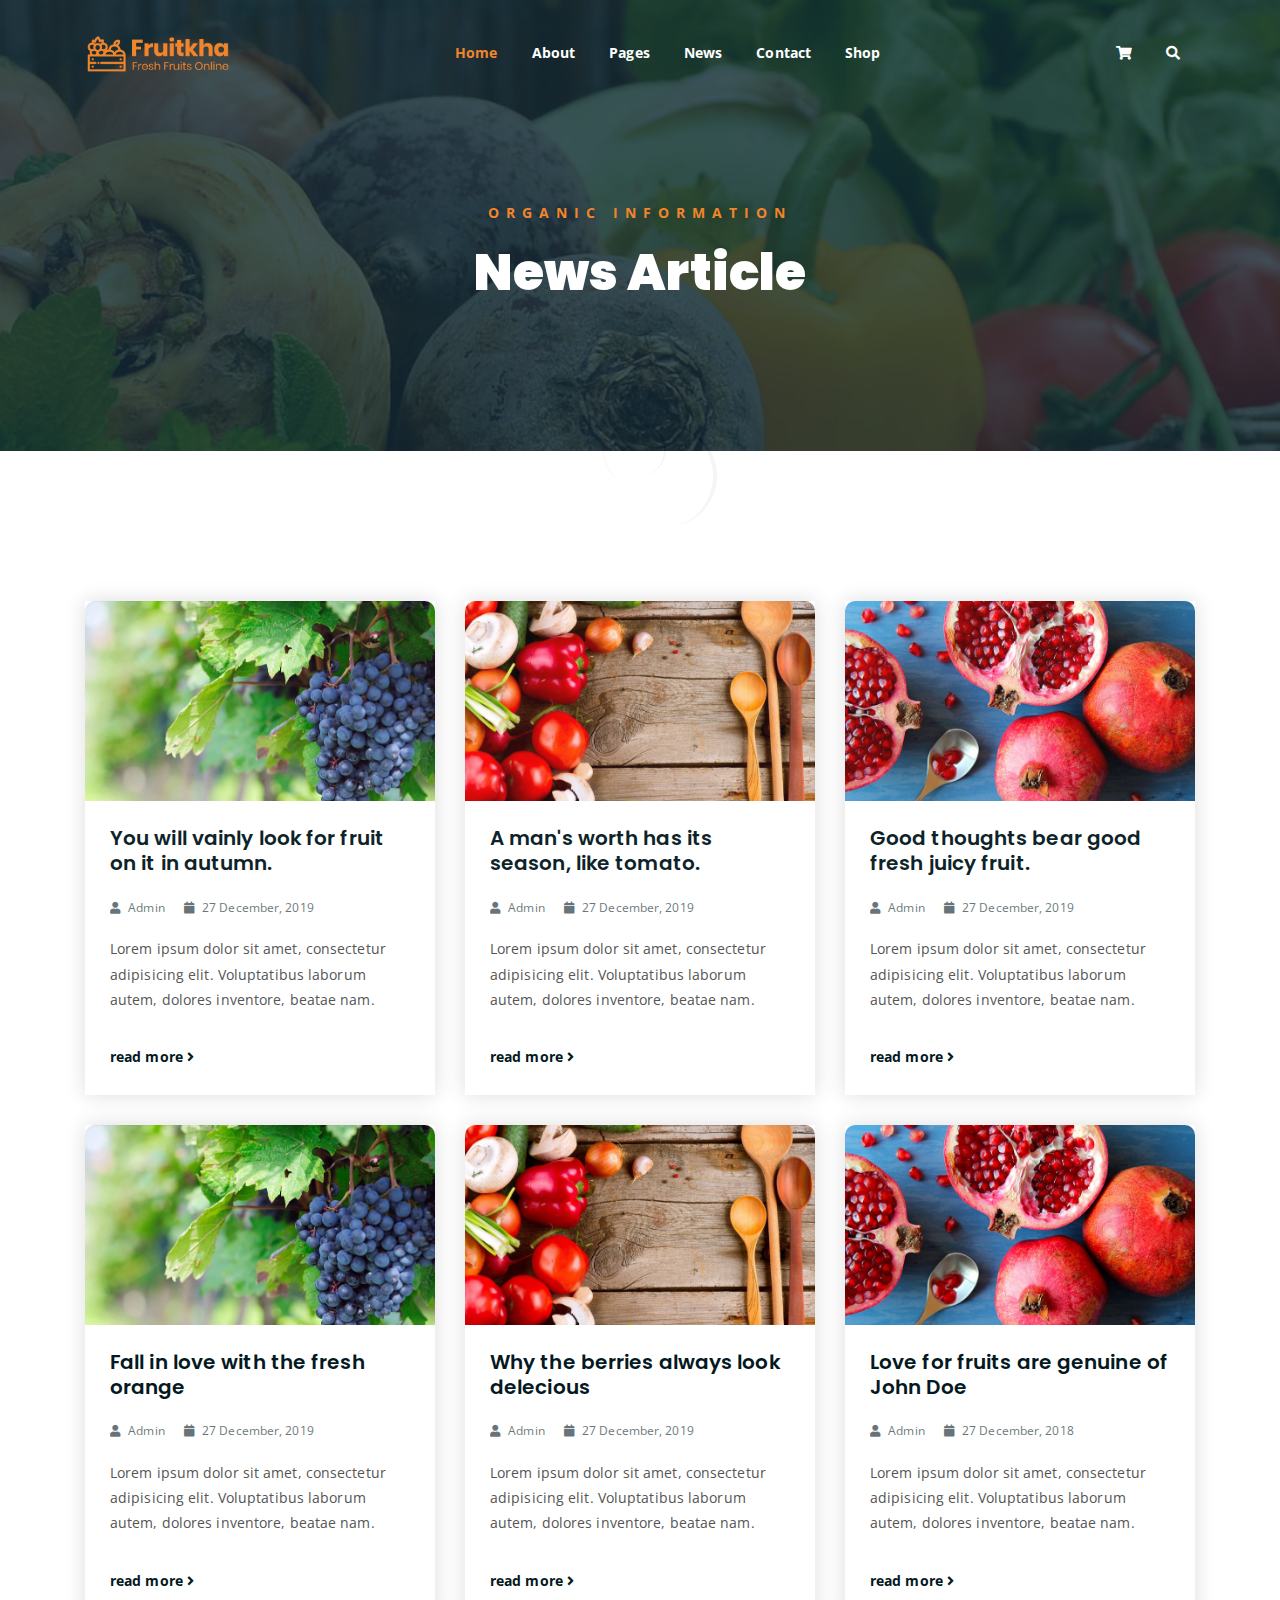
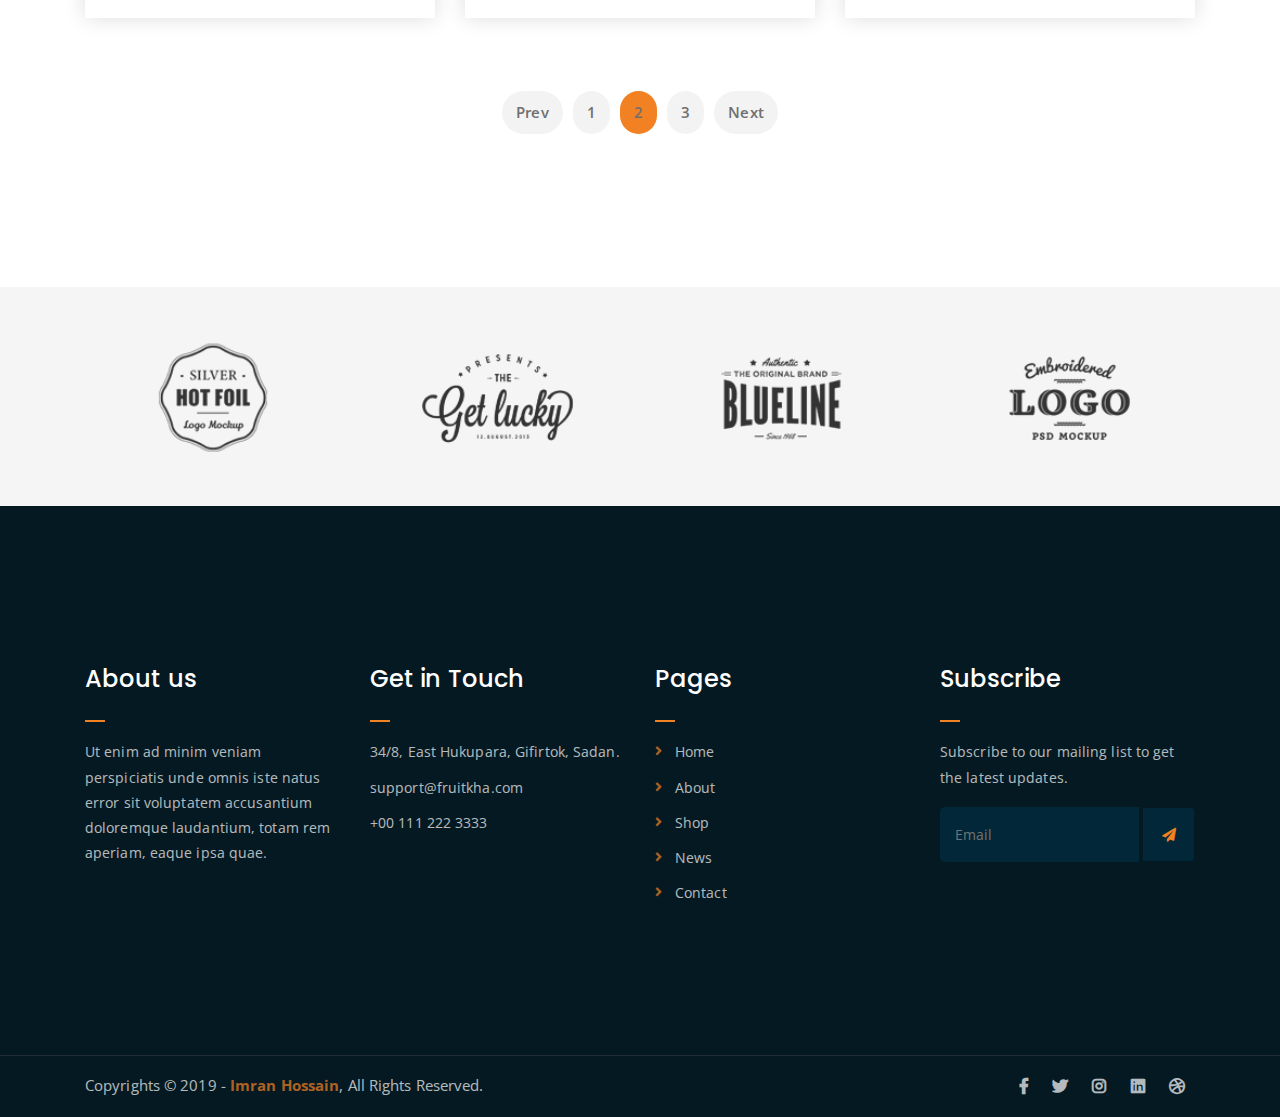
<file: temp/news.html>
<!DOCTYPE html>
<html lang="en">
<head>
	<meta charset="UTF-8">
	<meta http-equiv="X-UA-Compatible" content="IE=edge">
	<meta name="viewport" content="width=device-width, initial-scale=1">
	<meta name="description" content="Responsive Bootstrap4 Shop Template, Created by Imran Hossain from https://imransdesign.com/">

	<!-- title -->
	<title>News</title>

	<!-- favicon -->
	<link rel="shortcut icon" type="image/png" href="assets/img/favicon.png">
	<!-- google font -->
	<link href="https://fonts.googleapis.com/css?family=Open+Sans:300,400,700" rel="stylesheet">
	<link href="https://fonts.googleapis.com/css?family=Poppins:400,700&display=swap" rel="stylesheet">
	<!-- fontawesome -->
	<link rel="stylesheet" href="assets/css/all.min.css">
	<!-- bootstrap -->
	<link rel="stylesheet" href="assets/bootstrap/css/bootstrap.min.css">
	<!-- owl carousel -->
	<link rel="stylesheet" href="assets/css/owl.carousel.css">
	<!-- magnific popup -->
	<link rel="stylesheet" href="assets/css/magnific-popup.css">
	<!-- animate css -->
	<link rel="stylesheet" href="assets/css/animate.css">
	<!-- mean menu css -->
	<link rel="stylesheet" href="assets/css/meanmenu.min.css">
	<!-- main style -->
	<link rel="stylesheet" href="assets/css/main.css">
	<!-- responsive -->
	<link rel="stylesheet" href="assets/css/responsive.css">

</head>
<body>
	
	<!--PreLoader-->
    <div class="loader">
        <div class="loader-inner">
            <div class="circle"></div>
        </div>
    </div>
    <!--PreLoader Ends-->
	
	<!-- header -->
	<div class="top-header-area" id="sticker">
		<div class="container">
			<div class="row">
				<div class="col-lg-12 col-sm-12 text-center">
					<div class="main-menu-wrap">
						<!-- logo -->
						<div class="site-logo">
							<a href="index.html">
								<img src="assets/img/logo.png" alt="">
							</a>
						</div>
						<!-- logo -->

						<!-- menu start -->
						<nav class="main-menu">
							<ul>
								<li class="current-list-item"><a href="#">Home</a>
									<ul class="sub-menu">
										<li><a href="index.html">Static Home</a></li>
										<li><a href="index_2.html">Slider Home</a></li>
									</ul>
								</li>
								<li><a href="about.html">About</a></li>
								<li><a href="#">Pages</a>
									<ul class="sub-menu">
										<li><a href="404.html">404 page</a></li>
										<li><a href="about.html">About</a></li>
										<li><a href="cart.html">Cart</a></li>
										<li><a href="checkout.html">Check Out</a></li>
										<li><a href="contact.html">Contact</a></li>
										<li><a href="news.html">News</a></li>
										<li><a href="shop.html">Shop</a></li>
									</ul>
								</li>
								<li><a href="news.html">News</a>
									<ul class="sub-menu">
										<li><a href="news.html">News</a></li>
										<li><a href="single-news.html">Single News</a></li>
									</ul>
								</li>
								<li><a href="contact.html">Contact</a></li>
								<li><a href="shop.html">Shop</a>
									<ul class="sub-menu">
										<li><a href="shop.html">Shop</a></li>
										<li><a href="checkout.html">Check Out</a></li>
										<li><a href="single-product.html">Single Product</a></li>
										<li><a href="cart.html">Cart</a></li>
									</ul>
								</li>
								<li>
									<div class="header-icons">
										<a class="shopping-cart" href="cart.html"><i class="fas fa-shopping-cart"></i></a>
										<a class="mobile-hide search-bar-icon" href="#"><i class="fas fa-search"></i></a>
									</div>
								</li>
							</ul>
						</nav>
						<a class="mobile-show search-bar-icon" href="#"><i class="fas fa-search"></i></a>
						<div class="mobile-menu"></div>
						<!-- menu end -->
					</div>
				</div>
			</div>
		</div>
	</div>
	<!-- end header -->

	<!-- search area -->
	<div class="search-area">
		<div class="container">
			<div class="row">
				<div class="col-lg-12">
					<span class="close-btn"><i class="fas fa-window-close"></i></span>
					<div class="search-bar">
						<div class="search-bar-tablecell">
							<h3>Search For:</h3>
							<input type="text" placeholder="Keywords">
							<button type="submit">Search <i class="fas fa-search"></i></button>
						</div>
					</div>
				</div>
			</div>
		</div>
	</div>
	<!-- end search arewa -->
	
	<!-- breadcrumb-section -->
	<div class="breadcrumb-section breadcrumb-bg">
		<div class="container">
			<div class="row">
				<div class="col-lg-8 offset-lg-2 text-center">
					<div class="breadcrumb-text">
						<p>Organic Information</p>
						<h1>News Article</h1>
					</div>
				</div>
			</div>
		</div>
	</div>
	<!-- end breadcrumb section -->

	<!-- latest news -->
	<div class="latest-news mt-150 mb-150">
		<div class="container">
			<div class="row">
				<div class="col-lg-4 col-md-6">
					<div class="single-latest-news">
						<a href="single-news.html"><div class="latest-news-bg news-bg-1"></div></a>
						<div class="news-text-box">
							<h3><a href="single-news.html">You will vainly look for fruit on it in autumn.</a></h3>
							<p class="blog-meta">
								<span class="author"><i class="fas fa-user"></i> Admin</span>
								<span class="date"><i class="fas fa-calendar"></i> 27 December, 2019</span>
							</p>
							<p class="excerpt">Lorem ipsum dolor sit amet, consectetur adipisicing elit. Voluptatibus laborum autem, dolores inventore, beatae nam.</p>
							<a href="single-news.html" class="read-more-btn">read more <i class="fas fa-angle-right"></i></a>
						</div>
					</div>
				</div>
				<div class="col-lg-4 col-md-6">
					<div class="single-latest-news">
						<a href="single-news.html"><div class="latest-news-bg news-bg-2"></div></a>
						<div class="news-text-box">
							<h3><a href="single-news.html">A man's worth has its season, like tomato.</a></h3>
							<p class="blog-meta">
								<span class="author"><i class="fas fa-user"></i> Admin</span>
								<span class="date"><i class="fas fa-calendar"></i> 27 December, 2019</span>
							</p>
							<p class="excerpt">Lorem ipsum dolor sit amet, consectetur adipisicing elit. Voluptatibus laborum autem, dolores inventore, beatae nam.</p>
							<a href="single-news.html" class="read-more-btn">read more <i class="fas fa-angle-right"></i></a>
						</div>
					</div>
				</div>
				<div class="col-lg-4 col-md-6">
					<div class="single-latest-news">
						<a href="single-news.html"><div class="latest-news-bg news-bg-3"></div></a>
						<div class="news-text-box">
							<h3><a href="single-news.html">Good thoughts bear good fresh juicy fruit.</a></h3>
							<p class="blog-meta">
								<span class="author"><i class="fas fa-user"></i> Admin</span>
								<span class="date"><i class="fas fa-calendar"></i> 27 December, 2019</span>
							</p>
							<p class="excerpt">Lorem ipsum dolor sit amet, consectetur adipisicing elit. Voluptatibus laborum autem, dolores inventore, beatae nam.</p>
							<a href="single-news.html" class="read-more-btn">read more <i class="fas fa-angle-right"></i></a>
						</div>
					</div>
				</div>
				<div class="col-lg-4 col-md-6">
					<div class="single-latest-news">
						<a href="single-news.html"><div class="latest-news-bg news-bg-4"></div></a>
						<div class="news-text-box">
							<h3><a href="single-news.html">Fall in love with the fresh orange</a></h3>
							<p class="blog-meta">
								<span class="author"><i class="fas fa-user"></i> Admin</span>
								<span class="date"><i class="fas fa-calendar"></i> 27 December, 2019</span>
							</p>
							<p class="excerpt">Lorem ipsum dolor sit amet, consectetur adipisicing elit. Voluptatibus laborum autem, dolores inventore, beatae nam.</p>
							<a href="single-news.html" class="read-more-btn">read more <i class="fas fa-angle-right"></i></a>
						</div>
					</div>
				</div>
				<div class="col-lg-4 col-md-6">
					<div class="single-latest-news">
						<a href="single-news.html"><div class="latest-news-bg news-bg-5"></div></a>
						<div class="news-text-box">
							<h3><a href="single-news.html">Why the berries always look delecious</a></h3>
							<p class="blog-meta">
								<span class="author"><i class="fas fa-user"></i> Admin</span>
								<span class="date"><i class="fas fa-calendar"></i> 27 December, 2019</span>
							</p>
							<p class="excerpt">Lorem ipsum dolor sit amet, consectetur adipisicing elit. Voluptatibus laborum autem, dolores inventore, beatae nam.</p>
							<a href="single-news.html" class="read-more-btn">read more <i class="fas fa-angle-right"></i></a>
						</div>
					</div>
				</div>
				<div class="col-lg-4 col-md-6">
					<div class="single-latest-news">
						<a href="single-news.html"><div class="latest-news-bg news-bg-6"></div></a>
						<div class="news-text-box">
							<h3><a href="single-news.html">Love for fruits are genuine of John Doe</a></h3>
							<p class="blog-meta">
								<span class="author"><i class="fas fa-user"></i> Admin</span>
								<span class="date"><i class="fas fa-calendar"></i> 27 December, 2018</span>
							</p>
							<p class="excerpt">Lorem ipsum dolor sit amet, consectetur adipisicing elit. Voluptatibus laborum autem, dolores inventore, beatae nam.</p>
							<a href="single-news.html" class="read-more-btn">read more <i class="fas fa-angle-right"></i></a>
						</div>
					</div>
				</div>
			</div>

			<div class="row">
				<div class="container">
					<div class="row">
						<div class="col-lg-12 text-center">
							<div class="pagination-wrap">
								<ul>
									<li><a href="#">Prev</a></li>
									<li><a href="#">1</a></li>
									<li><a class="active" href="#">2</a></li>
									<li><a href="#">3</a></li>
									<li><a href="#">Next</a></li>
								</ul>
							</div>
						</div>
					</div>
				</div>
			</div>
		</div>
	</div>
	<!-- end latest news -->

	<!-- logo carousel -->
	<div class="logo-carousel-section">
		<div class="container">
			<div class="row">
				<div class="col-lg-12">
					<div class="logo-carousel-inner">
						<div class="single-logo-item">
							<img src="assets/img/company-logos/1.png" alt="">
						</div>
						<div class="single-logo-item">
							<img src="assets/img/company-logos/2.png" alt="">
						</div>
						<div class="single-logo-item">
							<img src="assets/img/company-logos/3.png" alt="">
						</div>
						<div class="single-logo-item">
							<img src="assets/img/company-logos/4.png" alt="">
						</div>
						<div class="single-logo-item">
							<img src="assets/img/company-logos/5.png" alt="">
						</div>
					</div>
				</div>
			</div>
		</div>
	</div>
	<!-- end logo carousel -->

	<!-- footer -->
	<div class="footer-area">
		<div class="container">
			<div class="row">
				<div class="col-lg-3 col-md-6">
					<div class="footer-box about-widget">
						<h2 class="widget-title">About us</h2>
						<p>Ut enim ad minim veniam perspiciatis unde omnis iste natus error sit voluptatem accusantium doloremque laudantium, totam rem aperiam, eaque ipsa quae.</p>
					</div>
				</div>
				<div class="col-lg-3 col-md-6">
					<div class="footer-box get-in-touch">
						<h2 class="widget-title">Get in Touch</h2>
						<ul>
							<li>34/8, East Hukupara, Gifirtok, Sadan.</li>
							<li>support@fruitkha.com</li>
							<li>+00 111 222 3333</li>
						</ul>
					</div>
				</div>
				<div class="col-lg-3 col-md-6">
					<div class="footer-box pages">
						<h2 class="widget-title">Pages</h2>
						<ul>
							<li><a href="index.html">Home</a></li>
							<li><a href="about.html">About</a></li>
							<li><a href="services.html">Shop</a></li>
							<li><a href="news.html">News</a></li>
							<li><a href="contact.html">Contact</a></li>
						</ul>
					</div>
				</div>
				<div class="col-lg-3 col-md-6">
					<div class="footer-box subscribe">
						<h2 class="widget-title">Subscribe</h2>
						<p>Subscribe to our mailing list to get the latest updates.</p>
						<form action="index.html">
							<input type="email" placeholder="Email">
							<button type="submit"><i class="fas fa-paper-plane"></i></button>
						</form>
					</div>
				</div>
			</div>
		</div>
	</div>
	<!-- end footer -->
	
	<!-- copyright -->
	<div class="copyright">
		<div class="container">
			<div class="row">
				<div class="col-lg-6 col-md-12">
					<p>Copyrights &copy; 2019 - <a href="https://imransdesign.com/">Imran Hossain</a>,  All Rights Reserved.</p>
				</div>
				<div class="col-lg-6 text-right col-md-12">
					<div class="social-icons">
						<ul>
							<li><a href="#" target="_blank"><i class="fab fa-facebook-f"></i></a></li>
							<li><a href="#" target="_blank"><i class="fab fa-twitter"></i></a></li>
							<li><a href="#" target="_blank"><i class="fab fa-instagram"></i></a></li>
							<li><a href="#" target="_blank"><i class="fab fa-linkedin"></i></a></li>
							<li><a href="#" target="_blank"><i class="fab fa-dribbble"></i></a></li>
						</ul>
					</div>
				</div>
			</div>
		</div>
	</div>
	<!-- end copyright -->
	
	<!-- jquery -->
	<script src="assets/js/jquery-1.11.3.min.js"></script>
	<!-- bootstrap -->
	<script src="assets/bootstrap/js/bootstrap.min.js"></script>
	<!-- count down -->
	<script src="assets/js/jquery.countdown.js"></script>
	<!-- isotope -->
	<script src="assets/js/jquery.isotope-3.0.6.min.js"></script>
	<!-- waypoints -->
	<script src="assets/js/waypoints.js"></script>
	<!-- owl carousel -->
	<script src="assets/js/owl.carousel.min.js"></script>
	<!-- magnific popup -->
	<script src="assets/js/jquery.magnific-popup.min.js"></script>
	<!-- mean menu -->
	<script src="assets/js/jquery.meanmenu.min.js"></script>
	<!-- sticker js -->
	<script src="assets/js/sticker.js"></script>
	<!-- main js -->
	<script src="assets/js/main.js"></script>

</body>
</html>
</file>
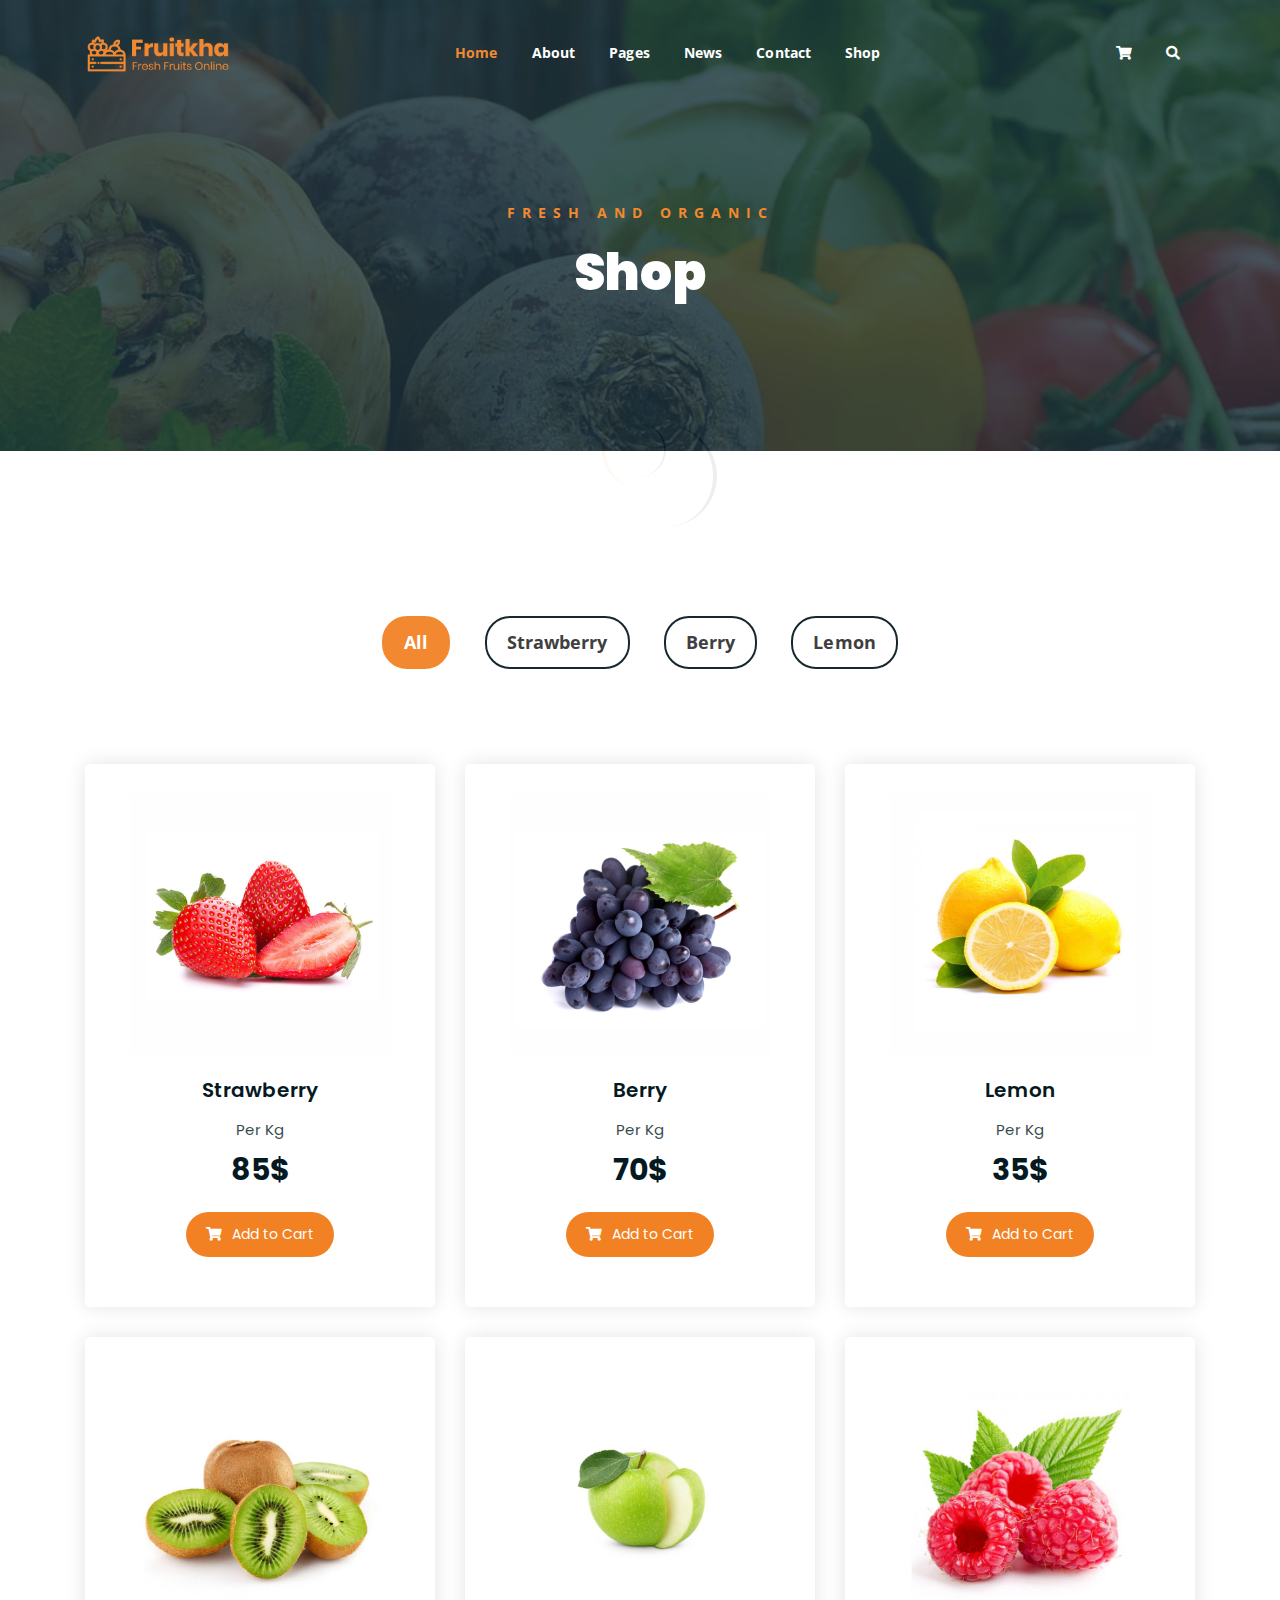
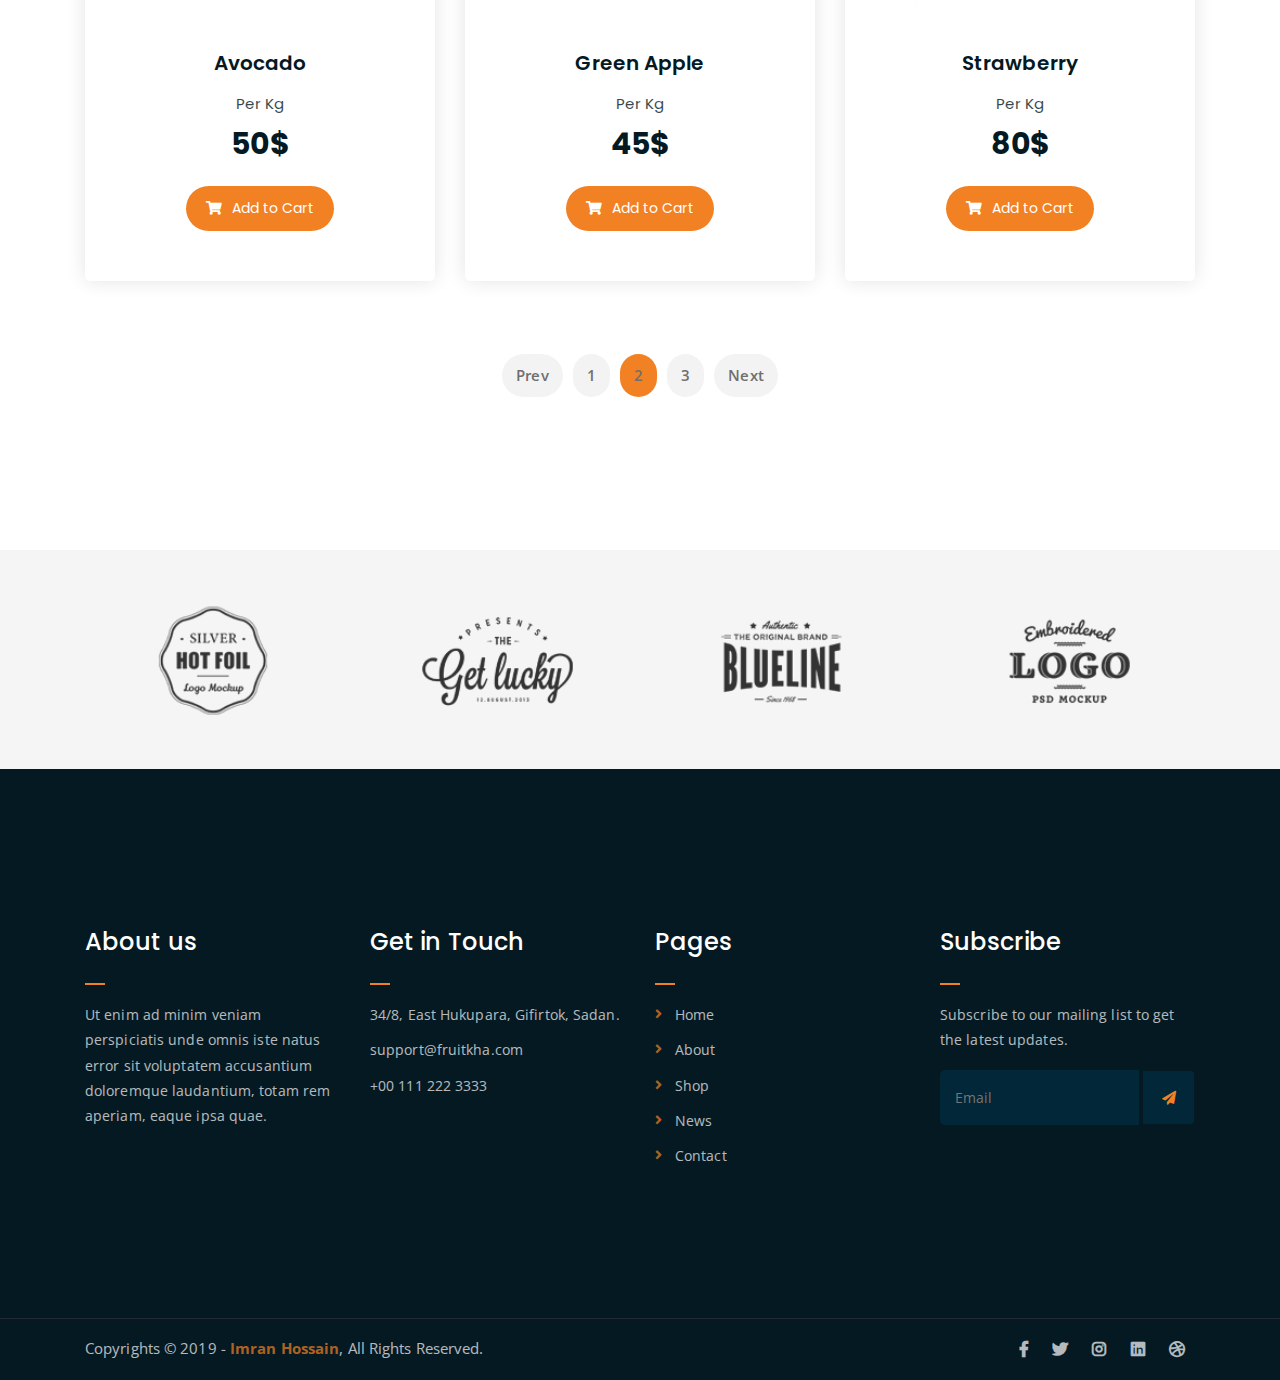
<file: temp/shop.html>
<!DOCTYPE html>
<html lang="en">
<head>
	<meta charset="UTF-8">
	<meta http-equiv="X-UA-Compatible" content="IE=edge">
	<meta name="viewport" content="width=device-width, initial-scale=1">
	<meta name="description" content="Responsive Bootstrap4 Shop Template, Created by Imran Hossain from https://imransdesign.com/">

	<!-- title -->
	<title>Shop</title>

	<!-- favicon -->
	<link rel="shortcut icon" type="image/png" href="assets/img/favicon.png">
	<!-- google font -->
	<link href="https://fonts.googleapis.com/css?family=Open+Sans:300,400,700" rel="stylesheet">
	<link href="https://fonts.googleapis.com/css?family=Poppins:400,700&display=swap" rel="stylesheet">
	<!-- fontawesome -->
	<link rel="stylesheet" href="assets/css/all.min.css">
	<!-- bootstrap -->
	<link rel="stylesheet" href="assets/bootstrap/css/bootstrap.min.css">
	<!-- owl carousel -->
	<link rel="stylesheet" href="assets/css/owl.carousel.css">
	<!-- magnific popup -->
	<link rel="stylesheet" href="assets/css/magnific-popup.css">
	<!-- animate css -->
	<link rel="stylesheet" href="assets/css/animate.css">
	<!-- mean menu css -->
	<link rel="stylesheet" href="assets/css/meanmenu.min.css">
	<!-- main style -->
	<link rel="stylesheet" href="assets/css/main.css">
	<!-- responsive -->
	<link rel="stylesheet" href="assets/css/responsive.css">

</head>
<body>
	
	<!--PreLoader-->
    <div class="loader">
        <div class="loader-inner">
            <div class="circle"></div>
        </div>
    </div>
    <!--PreLoader Ends-->
	
	<!-- header -->
	<div class="top-header-area" id="sticker">
		<div class="container">
			<div class="row">
				<div class="col-lg-12 col-sm-12 text-center">
					<div class="main-menu-wrap">
						<!-- logo -->
						<div class="site-logo">
							<a href="index.html">
								<img src="assets/img/logo.png" alt="">
							</a>
						</div>
						<!-- logo -->

						<!-- menu start -->
						<nav class="main-menu">
							<ul>
								<li class="current-list-item"><a href="#">Home</a>
									<ul class="sub-menu">
										<li><a href="index.html">Static Home</a></li>
										<li><a href="index_2.html">Slider Home</a></li>
									</ul>
								</li>
								<li><a href="about.html">About</a></li>
								<li><a href="#">Pages</a>
									<ul class="sub-menu">
										<li><a href="404.html">404 page</a></li>
										<li><a href="about.html">About</a></li>
										<li><a href="cart.html">Cart</a></li>
										<li><a href="checkout.html">Check Out</a></li>
										<li><a href="contact.html">Contact</a></li>
										<li><a href="news.html">News</a></li>
										<li><a href="shop.html">Shop</a></li>
									</ul>
								</li>
								<li><a href="news.html">News</a>
									<ul class="sub-menu">
										<li><a href="news.html">News</a></li>
										<li><a href="single-news.html">Single News</a></li>
									</ul>
								</li>
								<li><a href="contact.html">Contact</a></li>
								<li><a href="shop.html">Shop</a>
									<ul class="sub-menu">
										<li><a href="shop.html">Shop</a></li>
										<li><a href="checkout.html">Check Out</a></li>
										<li><a href="single-product.html">Single Product</a></li>
										<li><a href="cart.html">Cart</a></li>
									</ul>
								</li>
								<li>
									<div class="header-icons">
										<a class="shopping-cart" href="cart.html"><i class="fas fa-shopping-cart"></i></a>
										<a class="mobile-hide search-bar-icon" href="#"><i class="fas fa-search"></i></a>
									</div>
								</li>
							</ul>
						</nav>
						<a class="mobile-show search-bar-icon" href="#"><i class="fas fa-search"></i></a>
						<div class="mobile-menu"></div>
						<!-- menu end -->
					</div>
				</div>
			</div>
		</div>
	</div>
	<!-- end header -->

	<!-- search area -->
	<div class="search-area">
		<div class="container">
			<div class="row">
				<div class="col-lg-12">
					<span class="close-btn"><i class="fas fa-window-close"></i></span>
					<div class="search-bar">
						<div class="search-bar-tablecell">
							<h3>Search For:</h3>
							<input type="text" placeholder="Keywords">
							<button type="submit">Search <i class="fas fa-search"></i></button>
						</div>
					</div>
				</div>
			</div>
		</div>
	</div>
	<!-- end search arewa -->
	
	<!-- breadcrumb-section -->
	<div class="breadcrumb-section breadcrumb-bg">
		<div class="container">
			<div class="row">
				<div class="col-lg-8 offset-lg-2 text-center">
					<div class="breadcrumb-text">
						<p>Fresh and Organic</p>
						<h1>Shop</h1>
					</div>
				</div>
			</div>
		</div>
	</div>
	<!-- end breadcrumb section -->

	<!-- products -->
	<div class="product-section mt-150 mb-150">
		<div class="container">

			<div class="row">
                <div class="col-md-12">
                    <div class="product-filters">
                        <ul>
                            <li class="active" data-filter="*">All</li>
                            <li data-filter=".strawberry">Strawberry</li>
                            <li data-filter=".berry">Berry</li>
                            <li data-filter=".lemon">Lemon</li>
                        </ul>
                    </div>
                </div>
            </div>

			<div class="row product-lists">
				<div class="col-lg-4 col-md-6 text-center strawberry">
					<div class="single-product-item">
						<div class="product-image">
							<a href="single-product.html"><img src="assets/img/products/product-img-1.jpg" alt=""></a>
						</div>
						<h3>Strawberry</h3>
						<p class="product-price"><span>Per Kg</span> 85$ </p>
						<a href="cart.html" class="cart-btn"><i class="fas fa-shopping-cart"></i> Add to Cart</a>
					</div>
				</div>
				<div class="col-lg-4 col-md-6 text-center berry">
					<div class="single-product-item">
						<div class="product-image">
							<a href="single-product.html"><img src="assets/img/products/product-img-2.jpg" alt=""></a>
						</div>
						<h3>Berry</h3>
						<p class="product-price"><span>Per Kg</span> 70$ </p>
						<a href="cart.html" class="cart-btn"><i class="fas fa-shopping-cart"></i> Add to Cart</a>
					</div>
				</div>
				<div class="col-lg-4 col-md-6 text-center lemon">
					<div class="single-product-item">
						<div class="product-image">
							<a href="single-product.html"><img src="assets/img/products/product-img-3.jpg" alt=""></a>
						</div>
						<h3>Lemon</h3>
						<p class="product-price"><span>Per Kg</span> 35$ </p>
						<a href="cart.html" class="cart-btn"><i class="fas fa-shopping-cart"></i> Add to Cart</a>
					</div>
				</div>
				<div class="col-lg-4 col-md-6 text-center">
					<div class="single-product-item">
						<div class="product-image">
							<a href="single-product.html"><img src="assets/img/products/product-img-4.jpg" alt=""></a>
						</div>
						<h3>Avocado</h3>
						<p class="product-price"><span>Per Kg</span> 50$ </p>
						<a href="cart.html" class="cart-btn"><i class="fas fa-shopping-cart"></i> Add to Cart</a>
					</div>
				</div>
				<div class="col-lg-4 col-md-6 text-center">
					<div class="single-product-item">
						<div class="product-image">
							<a href="single-product.html"><img src="assets/img/products/product-img-5.jpg" alt=""></a>
						</div>
						<h3>Green Apple</h3>
						<p class="product-price"><span>Per Kg</span> 45$ </p>
						<a href="cart.html" class="cart-btn"><i class="fas fa-shopping-cart"></i> Add to Cart</a>
					</div>
				</div>
				<div class="col-lg-4 col-md-6 text-center strawberry">
					<div class="single-product-item">
						<div class="product-image">
							<a href="single-product.html"><img src="assets/img/products/product-img-6.jpg" alt=""></a>
						</div>
						<h3>Strawberry</h3>
						<p class="product-price"><span>Per Kg</span> 80$ </p>
						<a href="cart.html" class="cart-btn"><i class="fas fa-shopping-cart"></i> Add to Cart</a>
					</div>
				</div>
			</div>

			<div class="row">
				<div class="col-lg-12 text-center">
					<div class="pagination-wrap">
						<ul>
							<li><a href="#">Prev</a></li>
							<li><a href="#">1</a></li>
							<li><a class="active" href="#">2</a></li>
							<li><a href="#">3</a></li>
							<li><a href="#">Next</a></li>
						</ul>
					</div>
				</div>
			</div>
		</div>
	</div>
	<!-- end products -->

	<!-- logo carousel -->
	<div class="logo-carousel-section">
		<div class="container">
			<div class="row">
				<div class="col-lg-12">
					<div class="logo-carousel-inner">
						<div class="single-logo-item">
							<img src="assets/img/company-logos/1.png" alt="">
						</div>
						<div class="single-logo-item">
							<img src="assets/img/company-logos/2.png" alt="">
						</div>
						<div class="single-logo-item">
							<img src="assets/img/company-logos/3.png" alt="">
						</div>
						<div class="single-logo-item">
							<img src="assets/img/company-logos/4.png" alt="">
						</div>
						<div class="single-logo-item">
							<img src="assets/img/company-logos/5.png" alt="">
						</div>
					</div>
				</div>
			</div>
		</div>
	</div>
	<!-- end logo carousel -->

	<!-- footer -->
	<div class="footer-area">
		<div class="container">
			<div class="row">
				<div class="col-lg-3 col-md-6">
					<div class="footer-box about-widget">
						<h2 class="widget-title">About us</h2>
						<p>Ut enim ad minim veniam perspiciatis unde omnis iste natus error sit voluptatem accusantium doloremque laudantium, totam rem aperiam, eaque ipsa quae.</p>
					</div>
				</div>
				<div class="col-lg-3 col-md-6">
					<div class="footer-box get-in-touch">
						<h2 class="widget-title">Get in Touch</h2>
						<ul>
							<li>34/8, East Hukupara, Gifirtok, Sadan.</li>
							<li>support@fruitkha.com</li>
							<li>+00 111 222 3333</li>
						</ul>
					</div>
				</div>
				<div class="col-lg-3 col-md-6">
					<div class="footer-box pages">
						<h2 class="widget-title">Pages</h2>
						<ul>
							<li><a href="index.html">Home</a></li>
							<li><a href="about.html">About</a></li>
							<li><a href="services.html">Shop</a></li>
							<li><a href="news.html">News</a></li>
							<li><a href="contact.html">Contact</a></li>
						</ul>
					</div>
				</div>
				<div class="col-lg-3 col-md-6">
					<div class="footer-box subscribe">
						<h2 class="widget-title">Subscribe</h2>
						<p>Subscribe to our mailing list to get the latest updates.</p>
						<form action="index.html">
							<input type="email" placeholder="Email">
							<button type="submit"><i class="fas fa-paper-plane"></i></button>
						</form>
					</div>
				</div>
			</div>
		</div>
	</div>
	<!-- end footer -->
	
	<!-- copyright -->
	<div class="copyright">
		<div class="container">
			<div class="row">
				<div class="col-lg-6 col-md-12">
					<p>Copyrights &copy; 2019 - <a href="https://imransdesign.com/">Imran Hossain</a>,  All Rights Reserved.</p>
				</div>
				<div class="col-lg-6 text-right col-md-12">
					<div class="social-icons">
						<ul>
							<li><a href="#" target="_blank"><i class="fab fa-facebook-f"></i></a></li>
							<li><a href="#" target="_blank"><i class="fab fa-twitter"></i></a></li>
							<li><a href="#" target="_blank"><i class="fab fa-instagram"></i></a></li>
							<li><a href="#" target="_blank"><i class="fab fa-linkedin"></i></a></li>
							<li><a href="#" target="_blank"><i class="fab fa-dribbble"></i></a></li>
						</ul>
					</div>
				</div>
			</div>
		</div>
	</div>
	<!-- end copyright -->
	
	<!-- jquery -->
	<script src="assets/js/jquery-1.11.3.min.js"></script>
	<!-- bootstrap -->
	<script src="assets/bootstrap/js/bootstrap.min.js"></script>
	<!-- count down -->
	<script src="assets/js/jquery.countdown.js"></script>
	<!-- isotope -->
	<script src="assets/js/jquery.isotope-3.0.6.min.js"></script>
	<!-- waypoints -->
	<script src="assets/js/waypoints.js"></script>
	<!-- owl carousel -->
	<script src="assets/js/owl.carousel.min.js"></script>
	<!-- magnific popup -->
	<script src="assets/js/jquery.magnific-popup.min.js"></script>
	<!-- mean menu -->
	<script src="assets/js/jquery.meanmenu.min.js"></script>
	<!-- sticker js -->
	<script src="assets/js/sticker.js"></script>
	<!-- main js -->
	<script src="assets/js/main.js"></script>

</body>
</html>
</file>
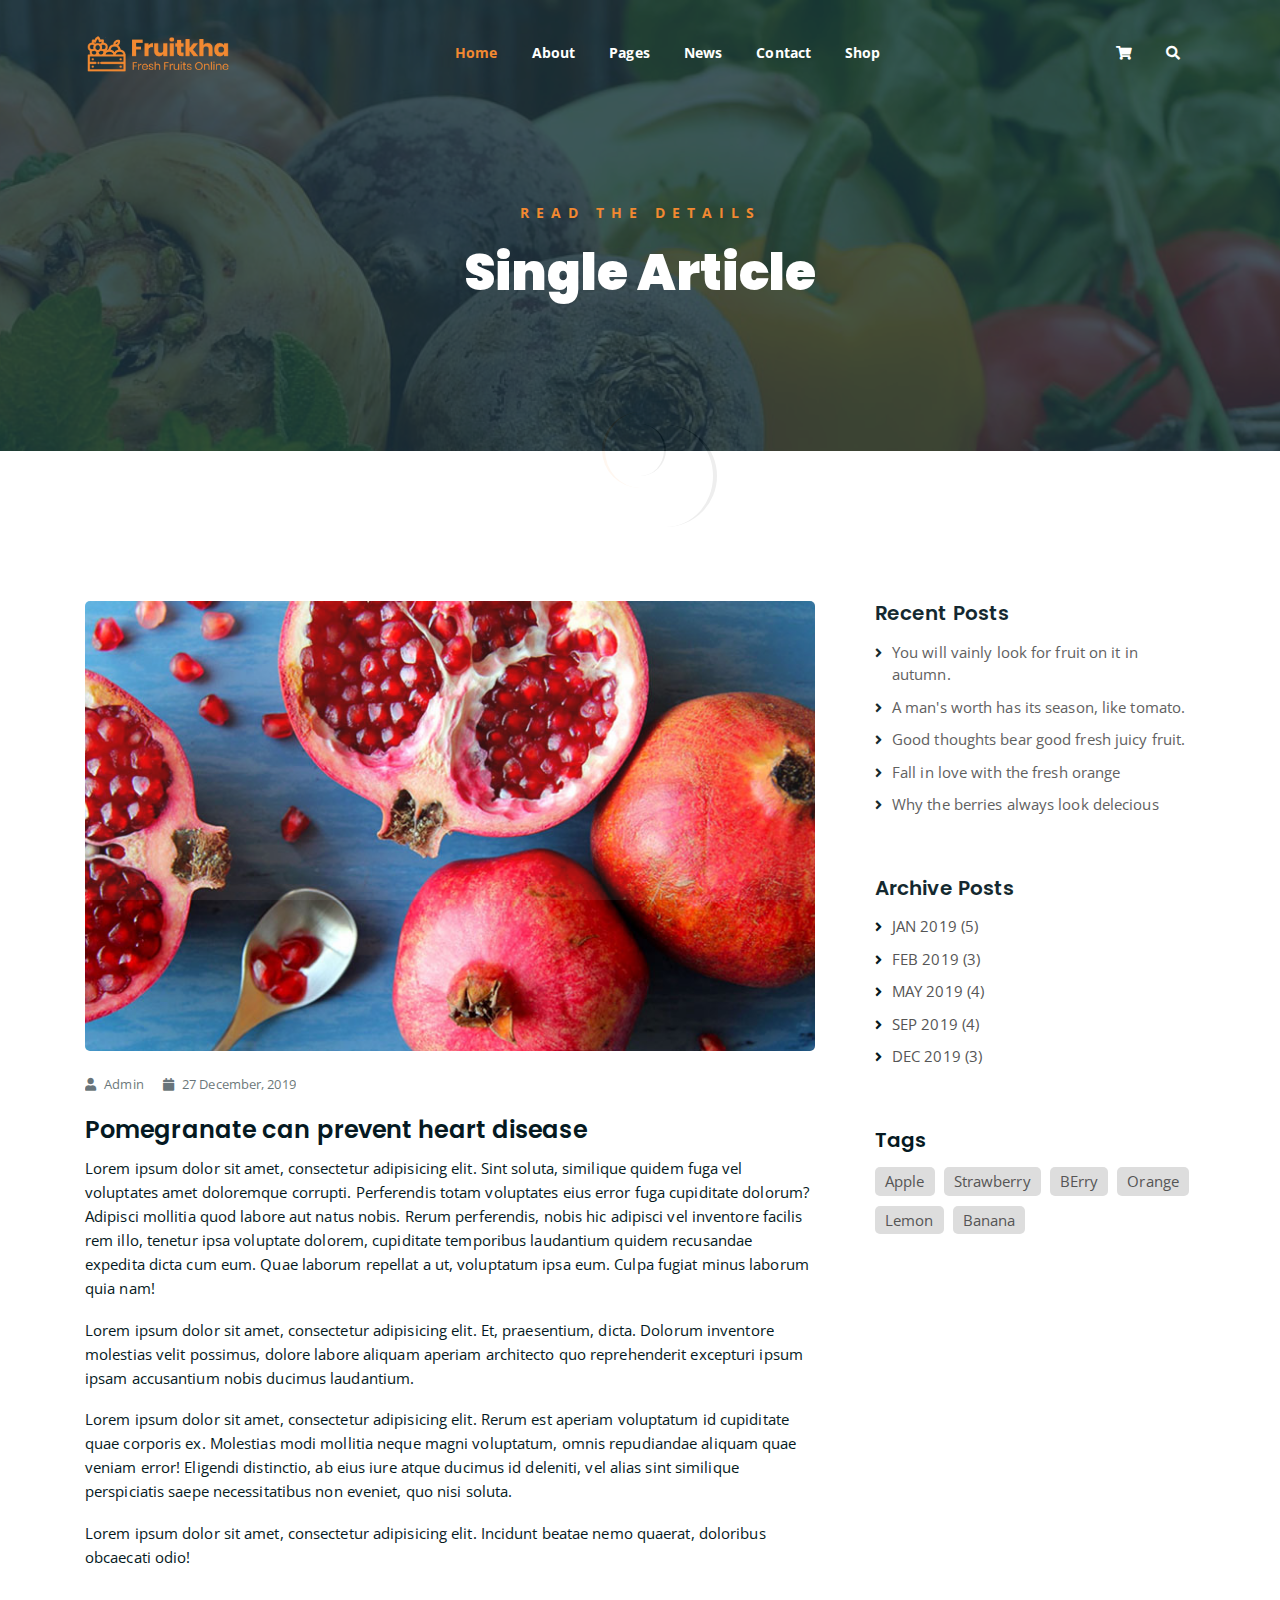
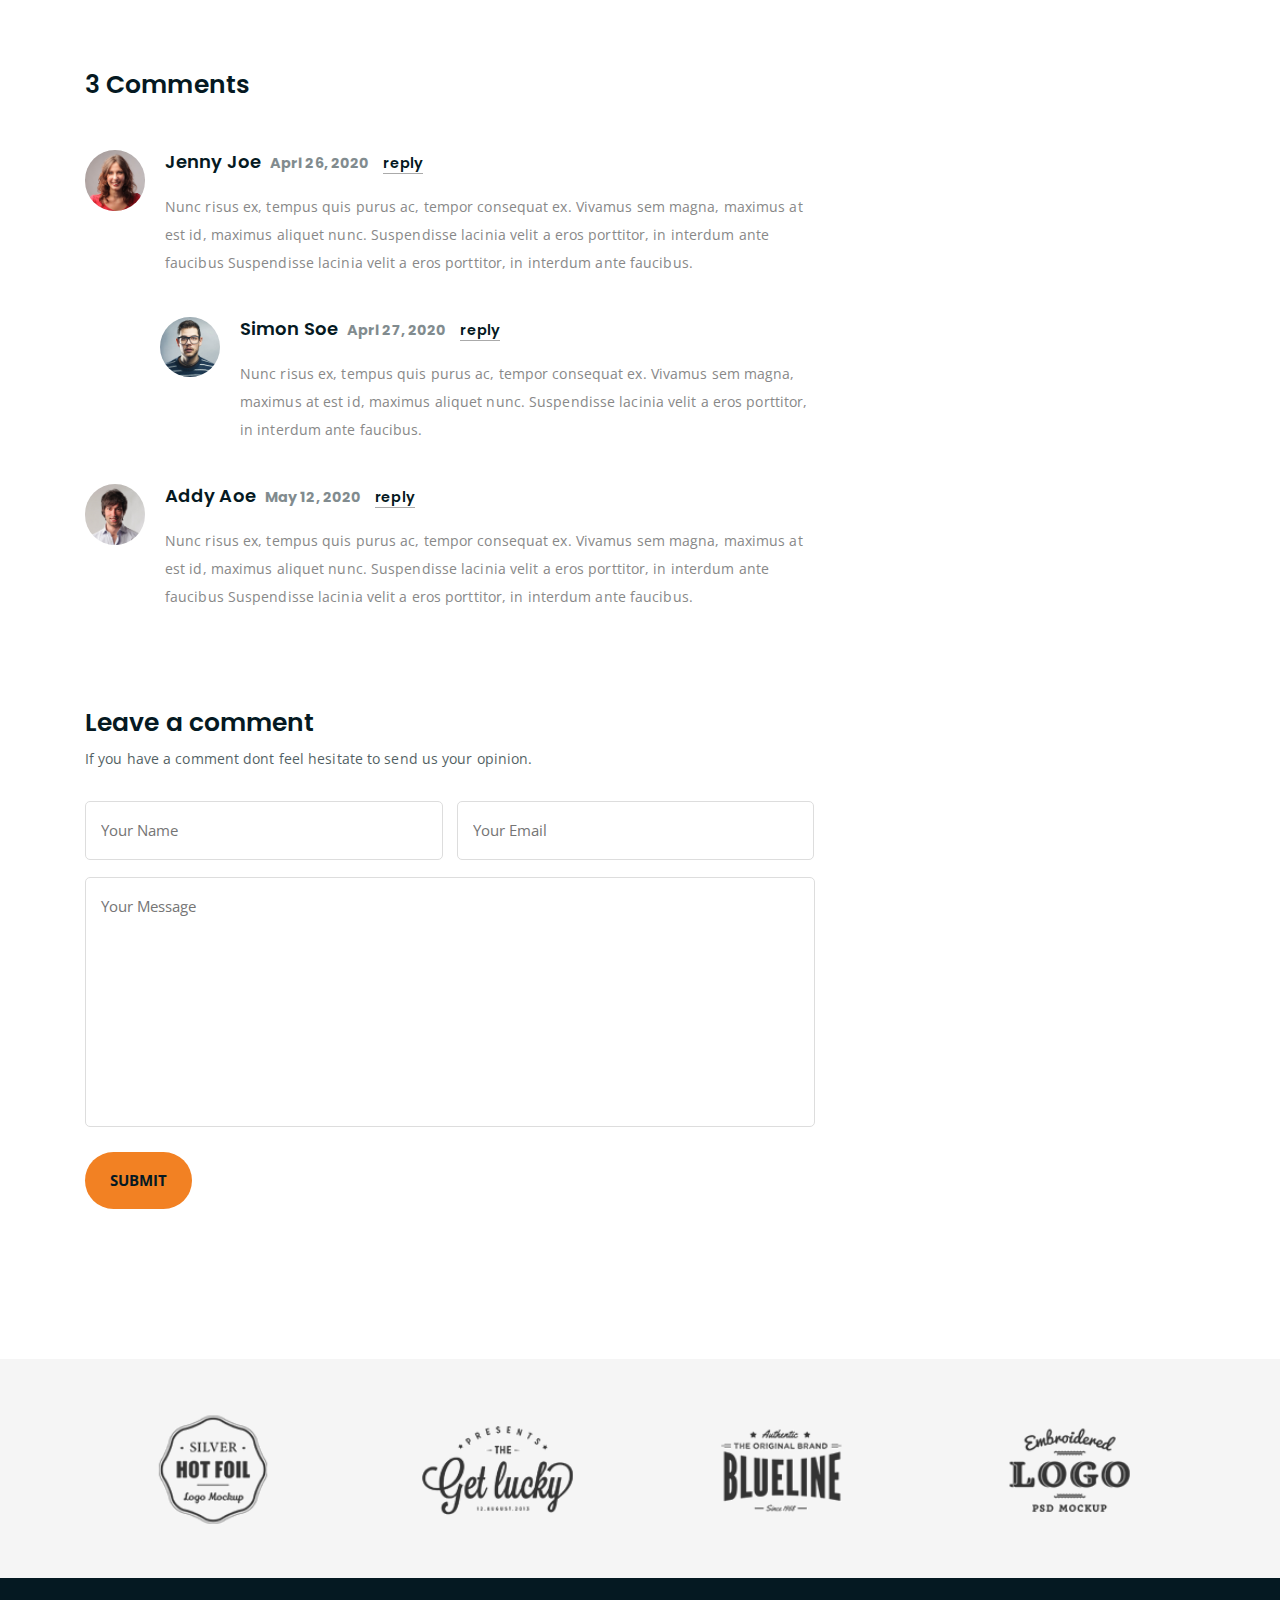
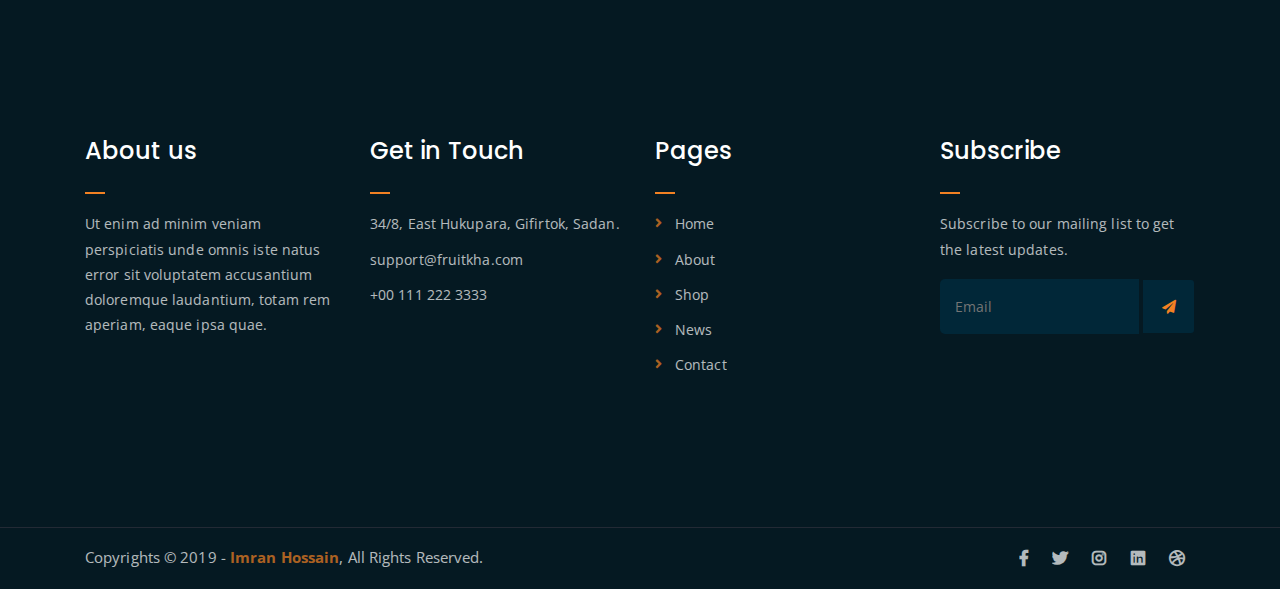
<file: temp/single-news.html>
<!DOCTYPE html>
<html lang="en">
<head>
	<meta charset="UTF-8">
	<meta http-equiv="X-UA-Compatible" content="IE=edge">
	<meta name="viewport" content="width=device-width, initial-scale=1">
	<meta name="description" content="Responsive Bootstrap4 Shop Template, Created by Imran Hossain from https://imransdesign.com/">

	<!-- title -->
	<title>Single News</title>

	<!-- favicon -->
	<link rel="shortcut icon" type="image/png" href="assets/img/favicon.png">
	<!-- google font -->
	<link href="https://fonts.googleapis.com/css?family=Open+Sans:300,400,700" rel="stylesheet">
	<link href="https://fonts.googleapis.com/css?family=Poppins:400,700&display=swap" rel="stylesheet">
	<!-- fontawesome -->
	<link rel="stylesheet" href="assets/css/all.min.css">
	<!-- bootstrap -->
	<link rel="stylesheet" href="assets/bootstrap/css/bootstrap.min.css">
	<!-- owl carousel -->
	<link rel="stylesheet" href="assets/css/owl.carousel.css">
	<!-- magnific popup -->
	<link rel="stylesheet" href="assets/css/magnific-popup.css">
	<!-- animate css -->
	<link rel="stylesheet" href="assets/css/animate.css">
	<!-- mean menu css -->
	<link rel="stylesheet" href="assets/css/meanmenu.min.css">
	<!-- main style -->
	<link rel="stylesheet" href="assets/css/main.css">
	<!-- responsive -->
	<link rel="stylesheet" href="assets/css/responsive.css">

</head>
<body>
	
	<!--PreLoader-->
    <div class="loader">
        <div class="loader-inner">
            <div class="circle"></div>
        </div>
    </div>
    <!--PreLoader Ends-->
	
	<!-- header -->
	<div class="top-header-area" id="sticker">
		<div class="container">
			<div class="row">
				<div class="col-lg-12 col-sm-12 text-center">
					<div class="main-menu-wrap">
						<!-- logo -->
						<div class="site-logo">
							<a href="index.html">
								<img src="assets/img/logo.png" alt="">
							</a>
						</div>
						<!-- logo -->

						<!-- menu start -->
						<nav class="main-menu">
							<ul>
								<li class="current-list-item"><a href="#">Home</a>
									<ul class="sub-menu">
										<li><a href="index.html">Static Home</a></li>
										<li><a href="index_2.html">Slider Home</a></li>
									</ul>
								</li>
								<li><a href="about.html">About</a></li>
								<li><a href="#">Pages</a>
									<ul class="sub-menu">
										<li><a href="404.html">404 page</a></li>
										<li><a href="about.html">About</a></li>
										<li><a href="cart.html">Cart</a></li>
										<li><a href="checkout.html">Check Out</a></li>
										<li><a href="contact.html">Contact</a></li>
										<li><a href="news.html">News</a></li>
										<li><a href="shop.html">Shop</a></li>
									</ul>
								</li>
								<li><a href="news.html">News</a>
									<ul class="sub-menu">
										<li><a href="news.html">News</a></li>
										<li><a href="single-news.html">Single News</a></li>
									</ul>
								</li>
								<li><a href="contact.html">Contact</a></li>
								<li><a href="shop.html">Shop</a>
									<ul class="sub-menu">
										<li><a href="shop.html">Shop</a></li>
										<li><a href="checkout.html">Check Out</a></li>
										<li><a href="single-product.html">Single Product</a></li>
										<li><a href="cart.html">Cart</a></li>
									</ul>
								</li>
								<li>
									<div class="header-icons">
										<a class="shopping-cart" href="cart.html"><i class="fas fa-shopping-cart"></i></a>
										<a class="mobile-hide search-bar-icon" href="#"><i class="fas fa-search"></i></a>
									</div>
								</li>
							</ul>
						</nav>
						<a class="mobile-show search-bar-icon" href="#"><i class="fas fa-search"></i></a>
						<div class="mobile-menu"></div>
						<!-- menu end -->
					</div>
				</div>
			</div>
		</div>
	</div>
	<!-- end header -->

	<!-- search area -->
	<div class="search-area">
		<div class="container">
			<div class="row">
				<div class="col-lg-12">
					<span class="close-btn"><i class="fas fa-window-close"></i></span>
					<div class="search-bar">
						<div class="search-bar-tablecell">
							<h3>Search For:</h3>
							<input type="text" placeholder="Keywords">
							<button type="submit">Search <i class="fas fa-search"></i></button>
						</div>
					</div>
				</div>
			</div>
		</div>
	</div>
	<!-- end search arewa -->
	
	<!-- breadcrumb-section -->
	<div class="breadcrumb-section breadcrumb-bg">
		<div class="container">
			<div class="row">
				<div class="col-lg-8 offset-lg-2 text-center">
					<div class="breadcrumb-text">
						<p>Read the Details</p>
						<h1>Single Article</h1>
					</div>
				</div>
			</div>
		</div>
	</div>
	<!-- end breadcrumb section -->
	
	<!-- single article section -->
	<div class="mt-150 mb-150">
		<div class="container">
			<div class="row">
				<div class="col-lg-8">
					<div class="single-article-section">
						<div class="single-article-text">
							<div class="single-artcile-bg"></div>
							<p class="blog-meta">
								<span class="author"><i class="fas fa-user"></i> Admin</span>
								<span class="date"><i class="fas fa-calendar"></i> 27 December, 2019</span>
							</p>
							<h2>Pomegranate can prevent heart disease</h2>
							<p>Lorem ipsum dolor sit amet, consectetur adipisicing elit. Sint soluta, similique quidem fuga vel voluptates amet doloremque corrupti. Perferendis totam voluptates eius error fuga cupiditate dolorum? Adipisci mollitia quod labore aut natus nobis. Rerum perferendis, nobis hic adipisci vel inventore facilis rem illo, tenetur ipsa voluptate dolorem, cupiditate temporibus laudantium quidem recusandae expedita dicta cum eum. Quae laborum repellat a ut, voluptatum ipsa eum. Culpa fugiat minus laborum quia nam!</p>
							<p>Lorem ipsum dolor sit amet, consectetur adipisicing elit. Et, praesentium, dicta. Dolorum inventore molestias velit possimus, dolore labore aliquam aperiam architecto quo reprehenderit excepturi ipsum ipsam accusantium nobis ducimus laudantium.</p>
							<p>Lorem ipsum dolor sit amet, consectetur adipisicing elit. Rerum est aperiam voluptatum id cupiditate quae corporis ex. Molestias modi mollitia neque magni voluptatum, omnis repudiandae aliquam quae veniam error! Eligendi distinctio, ab eius iure atque ducimus id deleniti, vel alias sint similique perspiciatis saepe necessitatibus non eveniet, quo nisi soluta.</p>
							<p>Lorem ipsum dolor sit amet, consectetur adipisicing elit. Incidunt beatae nemo quaerat, doloribus obcaecati odio!</p>
						</div>

						<div class="comments-list-wrap">
							<h3 class="comment-count-title">3 Comments</h3>
							<div class="comment-list">
								<div class="single-comment-body">
									<div class="comment-user-avater">
										<img src="assets/img/avaters/avatar1.png" alt="">
									</div>
									<div class="comment-text-body">
										<h4>Jenny Joe <span class="comment-date">Aprl 26, 2020</span> <a href="#">reply</a></h4>
										<p>Nunc risus ex, tempus quis purus ac, tempor consequat ex. Vivamus sem magna, maximus at est id, maximus aliquet nunc. Suspendisse lacinia velit a eros porttitor, in interdum ante faucibus Suspendisse lacinia velit a eros porttitor, in interdum ante faucibus.</p>
									</div>
									<div class="single-comment-body child">
										<div class="comment-user-avater">
											<img src="assets/img/avaters/avatar3.png" alt="">
										</div>
										<div class="comment-text-body">
											<h4>Simon Soe <span class="comment-date">Aprl 27, 2020</span> <a href="#">reply</a></h4>
											<p>Nunc risus ex, tempus quis purus ac, tempor consequat ex. Vivamus sem magna, maximus at est id, maximus aliquet nunc. Suspendisse lacinia velit a eros porttitor, in interdum ante faucibus.</p>
										</div>
									</div>
								</div>
								<div class="single-comment-body">
									<div class="comment-user-avater">
										<img src="assets/img/avaters/avatar2.png" alt="">
									</div>
									<div class="comment-text-body">
										<h4>Addy Aoe <span class="comment-date">May 12, 2020</span> <a href="#">reply</a></h4>
										<p>Nunc risus ex, tempus quis purus ac, tempor consequat ex. Vivamus sem magna, maximus at est id, maximus aliquet nunc. Suspendisse lacinia velit a eros porttitor, in interdum ante faucibus Suspendisse lacinia velit a eros porttitor, in interdum ante faucibus.</p>
									</div>
								</div>
							</div>
						</div>

						<div class="comment-template">
							<h4>Leave a comment</h4>
							<p>If you have a comment dont feel hesitate to send us your opinion.</p>
							<form action="index.html">
								<p>
									<input type="text" placeholder="Your Name">
									<input type="email" placeholder="Your Email">
								</p>
								<p><textarea name="comment" id="comment" cols="30" rows="10" placeholder="Your Message"></textarea></p>
								<p><input type="submit" value="Submit"></p>
							</form>
						</div>
					</div>
				</div>
				<div class="col-lg-4">
					<div class="sidebar-section">
						<div class="recent-posts">
							<h4>Recent Posts</h4>
							<ul>
								<li><a href="single-news.html">You will vainly look for fruit on it in autumn.</a></li>
								<li><a href="single-news.html">A man's worth has its season, like tomato.</a></li>
								<li><a href="single-news.html">Good thoughts bear good fresh juicy fruit.</a></li>
								<li><a href="single-news.html">Fall in love with the fresh orange</a></li>
								<li><a href="single-news.html">Why the berries always look delecious</a></li>
							</ul>
						</div>
						<div class="archive-posts">
							<h4>Archive Posts</h4>
							<ul>
								<li><a href="single-news.html">JAN 2019 (5)</a></li>
								<li><a href="single-news.html">FEB 2019 (3)</a></li>
								<li><a href="single-news.html">MAY 2019 (4)</a></li>
								<li><a href="single-news.html">SEP 2019 (4)</a></li>
								<li><a href="single-news.html">DEC 2019 (3)</a></li>
							</ul>
						</div>
						<div class="tag-section">
							<h4>Tags</h4>
							<ul>
								<li><a href="single-news.html">Apple</a></li>
								<li><a href="single-news.html">Strawberry</a></li>
								<li><a href="single-news.html">BErry</a></li>
								<li><a href="single-news.html">Orange</a></li>
								<li><a href="single-news.html">Lemon</a></li>
								<li><a href="single-news.html">Banana</a></li>
							</ul>
						</div>
					</div>
				</div>
			</div>
		</div>
	</div>
	<!-- end single article section -->

	<!-- logo carousel -->
	<div class="logo-carousel-section">
		<div class="container">
			<div class="row">
				<div class="col-lg-12">
					<div class="logo-carousel-inner">
						<div class="single-logo-item">
							<img src="assets/img/company-logos/1.png" alt="">
						</div>
						<div class="single-logo-item">
							<img src="assets/img/company-logos/2.png" alt="">
						</div>
						<div class="single-logo-item">
							<img src="assets/img/company-logos/3.png" alt="">
						</div>
						<div class="single-logo-item">
							<img src="assets/img/company-logos/4.png" alt="">
						</div>
						<div class="single-logo-item">
							<img src="assets/img/company-logos/5.png" alt="">
						</div>
					</div>
				</div>
			</div>
		</div>
	</div>
	<!-- end logo carousel -->

	<!-- footer -->
	<div class="footer-area">
		<div class="container">
			<div class="row">
				<div class="col-lg-3 col-md-6">
					<div class="footer-box about-widget">
						<h2 class="widget-title">About us</h2>
						<p>Ut enim ad minim veniam perspiciatis unde omnis iste natus error sit voluptatem accusantium doloremque laudantium, totam rem aperiam, eaque ipsa quae.</p>
					</div>
				</div>
				<div class="col-lg-3 col-md-6">
					<div class="footer-box get-in-touch">
						<h2 class="widget-title">Get in Touch</h2>
						<ul>
							<li>34/8, East Hukupara, Gifirtok, Sadan.</li>
							<li>support@fruitkha.com</li>
							<li>+00 111 222 3333</li>
						</ul>
					</div>
				</div>
				<div class="col-lg-3 col-md-6">
					<div class="footer-box pages">
						<h2 class="widget-title">Pages</h2>
						<ul>
							<li><a href="index.html">Home</a></li>
							<li><a href="about.html">About</a></li>
							<li><a href="services.html">Shop</a></li>
							<li><a href="news.html">News</a></li>
							<li><a href="contact.html">Contact</a></li>
						</ul>
					</div>
				</div>
				<div class="col-lg-3 col-md-6">
					<div class="footer-box subscribe">
						<h2 class="widget-title">Subscribe</h2>
						<p>Subscribe to our mailing list to get the latest updates.</p>
						<form action="index.html">
							<input type="email" placeholder="Email">
							<button type="submit"><i class="fas fa-paper-plane"></i></button>
						</form>
					</div>
				</div>
			</div>
		</div>
	</div>
	<!-- end footer -->
	
	<!-- copyright -->
	<div class="copyright">
		<div class="container">
			<div class="row">
				<div class="col-lg-6 col-md-12">
					<p>Copyrights &copy; 2019 - <a href="https://imransdesign.com/">Imran Hossain</a>,  All Rights Reserved.</p>
				</div>
				<div class="col-lg-6 text-right col-md-12">
					<div class="social-icons">
						<ul>
							<li><a href="#" target="_blank"><i class="fab fa-facebook-f"></i></a></li>
							<li><a href="#" target="_blank"><i class="fab fa-twitter"></i></a></li>
							<li><a href="#" target="_blank"><i class="fab fa-instagram"></i></a></li>
							<li><a href="#" target="_blank"><i class="fab fa-linkedin"></i></a></li>
							<li><a href="#" target="_blank"><i class="fab fa-dribbble"></i></a></li>
						</ul>
					</div>
				</div>
			</div>
		</div>
	</div>
	<!-- end copyright -->
	
	<!-- jquery -->
	<script src="assets/js/jquery-1.11.3.min.js"></script>
	<!-- bootstrap -->
	<script src="assets/bootstrap/js/bootstrap.min.js"></script>
	<!-- count down -->
	<script src="assets/js/jquery.countdown.js"></script>
	<!-- isotope -->
	<script src="assets/js/jquery.isotope-3.0.6.min.js"></script>
	<!-- waypoints -->
	<script src="assets/js/waypoints.js"></script>
	<!-- owl carousel -->
	<script src="assets/js/owl.carousel.min.js"></script>
	<!-- magnific popup -->
	<script src="assets/js/jquery.magnific-popup.min.js"></script>
	<!-- mean menu -->
	<script src="assets/js/jquery.meanmenu.min.js"></script>
	<!-- sticker js -->
	<script src="assets/js/sticker.js"></script>
	<!-- main js -->
	<script src="assets/js/main.js"></script>

</body>
</html>
</file>
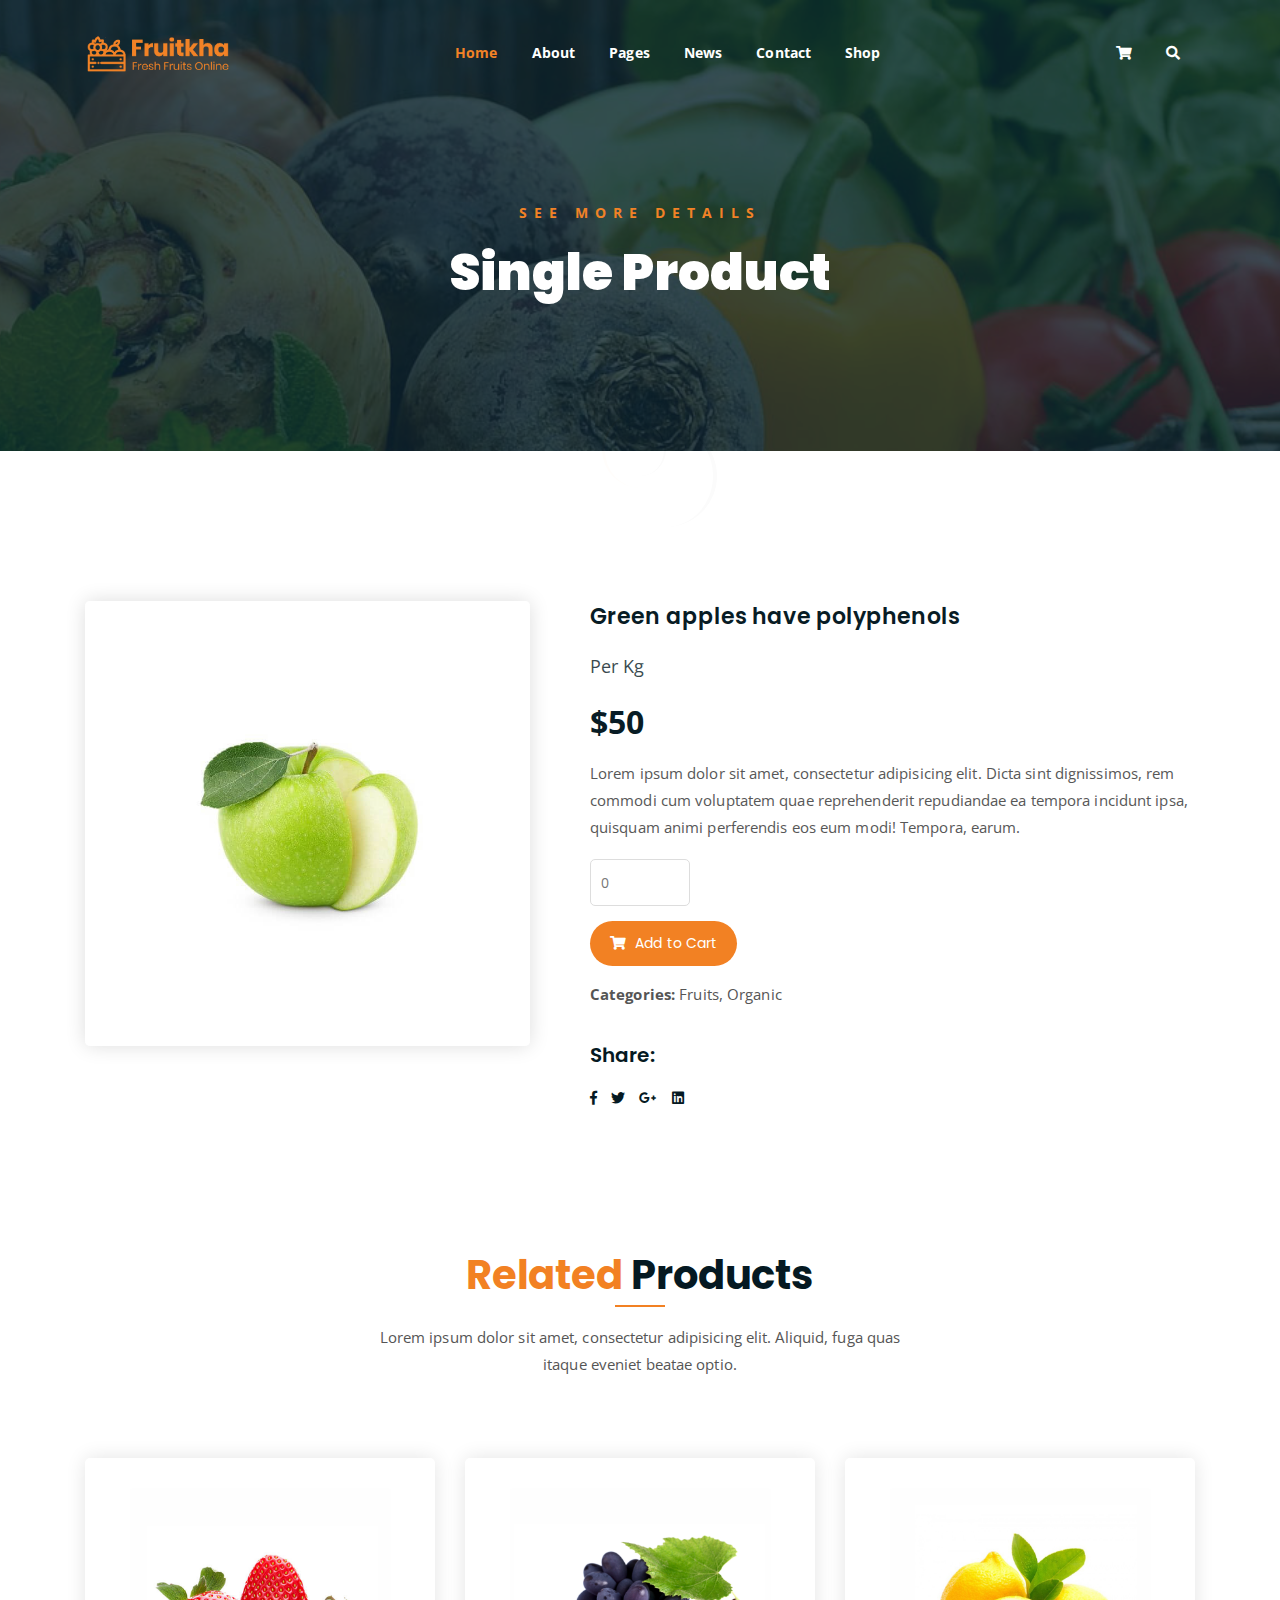
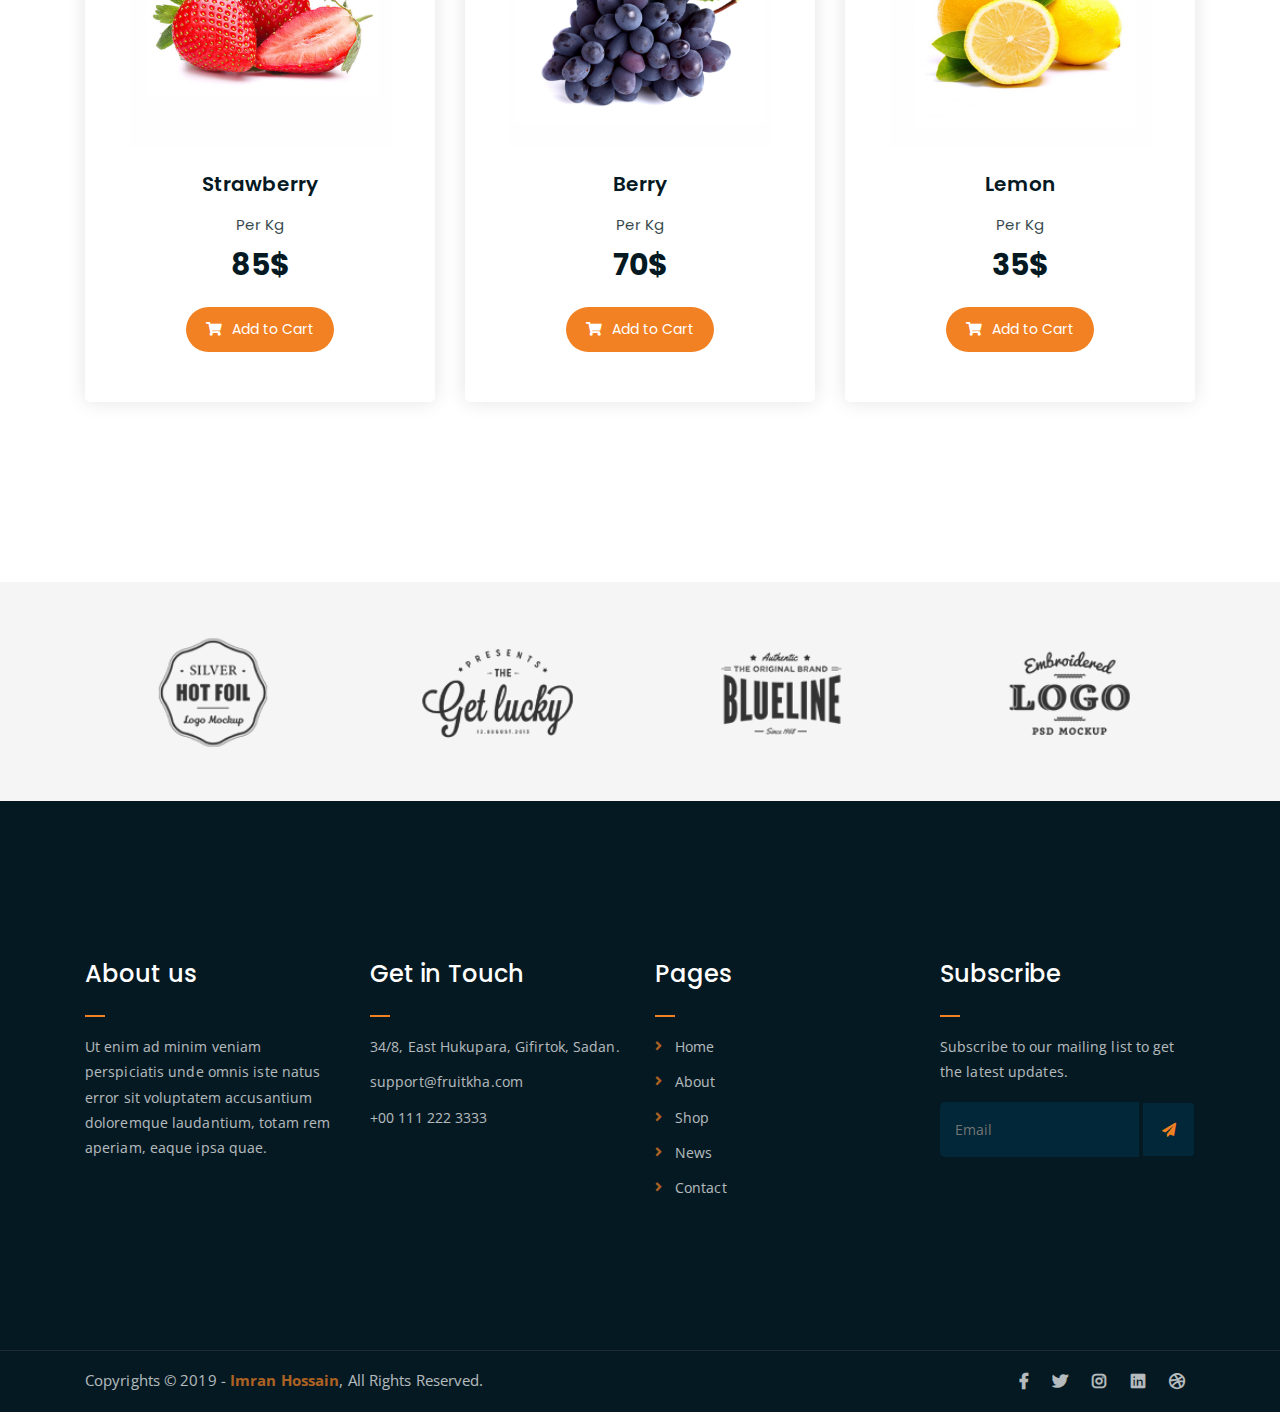
<file: temp/single-product.html>
<!DOCTYPE html>
<html lang="en">
<head>
	<meta charset="UTF-8">
	<meta http-equiv="X-UA-Compatible" content="IE=edge">
	<meta name="viewport" content="width=device-width, initial-scale=1">
	<meta name="description" content="Responsive Bootstrap4 Shop Template, Created by Imran Hossain from https://imransdesign.com/">

	<!-- title -->
	<title>Single Product</title>

	<!-- favicon -->
	<link rel="shortcut icon" type="image/png" href="assets/img/favicon.png">
	<!-- google font -->
	<link href="https://fonts.googleapis.com/css?family=Open+Sans:300,400,700" rel="stylesheet">
	<link href="https://fonts.googleapis.com/css?family=Poppins:400,700&display=swap" rel="stylesheet">
	<!-- fontawesome -->
	<link rel="stylesheet" href="assets/css/all.min.css">
	<!-- bootstrap -->
	<link rel="stylesheet" href="assets/bootstrap/css/bootstrap.min.css">
	<!-- owl carousel -->
	<link rel="stylesheet" href="assets/css/owl.carousel.css">
	<!-- magnific popup -->
	<link rel="stylesheet" href="assets/css/magnific-popup.css">
	<!-- animate css -->
	<link rel="stylesheet" href="assets/css/animate.css">
	<!-- mean menu css -->
	<link rel="stylesheet" href="assets/css/meanmenu.min.css">
	<!-- main style -->
	<link rel="stylesheet" href="assets/css/main.css">
	<!-- responsive -->
	<link rel="stylesheet" href="assets/css/responsive.css">

</head>
<body>
	
	<!--PreLoader-->
    <div class="loader">
        <div class="loader-inner">
            <div class="circle"></div>
        </div>
    </div>
    <!--PreLoader Ends-->
	
	<!-- header -->
	<div class="top-header-area" id="sticker">
		<div class="container">
			<div class="row">
				<div class="col-lg-12 col-sm-12 text-center">
					<div class="main-menu-wrap">
						<!-- logo -->
						<div class="site-logo">
							<a href="index.html">
								<img src="assets/img/logo.png" alt="">
							</a>
						</div>
						<!-- logo -->

						<!-- menu start -->
						<nav class="main-menu">
							<ul>
								<li class="current-list-item"><a href="#">Home</a>
									<ul class="sub-menu">
										<li><a href="index.html">Static Home</a></li>
										<li><a href="index_2.html">Slider Home</a></li>
									</ul>
								</li>
								<li><a href="about.html">About</a></li>
								<li><a href="#">Pages</a>
									<ul class="sub-menu">
										<li><a href="404.html">404 page</a></li>
										<li><a href="about.html">About</a></li>
										<li><a href="cart.html">Cart</a></li>
										<li><a href="checkout.html">Check Out</a></li>
										<li><a href="contact.html">Contact</a></li>
										<li><a href="news.html">News</a></li>
										<li><a href="shop.html">Shop</a></li>
									</ul>
								</li>
								<li><a href="news.html">News</a>
									<ul class="sub-menu">
										<li><a href="news.html">News</a></li>
										<li><a href="single-news.html">Single News</a></li>
									</ul>
								</li>
								<li><a href="contact.html">Contact</a></li>
								<li><a href="shop.html">Shop</a>
									<ul class="sub-menu">
										<li><a href="shop.html">Shop</a></li>
										<li><a href="checkout.html">Check Out</a></li>
										<li><a href="single-product.html">Single Product</a></li>
										<li><a href="cart.html">Cart</a></li>
									</ul>
								</li>
								<li>
									<div class="header-icons">
										<a class="shopping-cart" href="cart.html"><i class="fas fa-shopping-cart"></i></a>
										<a class="mobile-hide search-bar-icon" href="#"><i class="fas fa-search"></i></a>
									</div>
								</li>
							</ul>
						</nav>
						<a class="mobile-show search-bar-icon" href="#"><i class="fas fa-search"></i></a>
						<div class="mobile-menu"></div>
						<!-- menu end -->
					</div>
				</div>
			</div>
		</div>
	</div>
	<!-- end header -->

	<!-- search area -->
	<div class="search-area">
		<div class="container">
			<div class="row">
				<div class="col-lg-12">
					<span class="close-btn"><i class="fas fa-window-close"></i></span>
					<div class="search-bar">
						<div class="search-bar-tablecell">
							<h3>Search For:</h3>
							<input type="text" placeholder="Keywords">
							<button type="submit">Search <i class="fas fa-search"></i></button>
						</div>
					</div>
				</div>
			</div>
		</div>
	</div>
	<!-- end search arewa -->
	
	<!-- breadcrumb-section -->
	<div class="breadcrumb-section breadcrumb-bg">
		<div class="container">
			<div class="row">
				<div class="col-lg-8 offset-lg-2 text-center">
					<div class="breadcrumb-text">
						<p>See more Details</p>
						<h1>Single Product</h1>
					</div>
				</div>
			</div>
		</div>
	</div>
	<!-- end breadcrumb section -->

	<!-- single product -->
	<div class="single-product mt-150 mb-150">
		<div class="container">
			<div class="row">
				<div class="col-md-5">
					<div class="single-product-img">
						<img src="assets/img/products/product-img-5.jpg" alt="">
					</div>
				</div>
				<div class="col-md-7">
					<div class="single-product-content">
						<h3>Green apples have polyphenols</h3>
						<p class="single-product-pricing"><span>Per Kg</span> $50</p>
						<p>Lorem ipsum dolor sit amet, consectetur adipisicing elit. Dicta sint dignissimos, rem commodi cum voluptatem quae reprehenderit repudiandae ea tempora incidunt ipsa, quisquam animi perferendis eos eum modi! Tempora, earum.</p>
						<div class="single-product-form">
							<form action="index.html">
								<input type="number" placeholder="0">
							</form>
							<a href="cart.html" class="cart-btn"><i class="fas fa-shopping-cart"></i> Add to Cart</a>
							<p><strong>Categories: </strong>Fruits, Organic</p>
						</div>
						<h4>Share:</h4>
						<ul class="product-share">
							<li><a href=""><i class="fab fa-facebook-f"></i></a></li>
							<li><a href=""><i class="fab fa-twitter"></i></a></li>
							<li><a href=""><i class="fab fa-google-plus-g"></i></a></li>
							<li><a href=""><i class="fab fa-linkedin"></i></a></li>
						</ul>
					</div>
				</div>
			</div>
		</div>
	</div>
	<!-- end single product -->

	<!-- more products -->
	<div class="more-products mb-150">
		<div class="container">
			<div class="row">
				<div class="col-lg-8 offset-lg-2 text-center">
					<div class="section-title">	
						<h3><span class="orange-text">Related</span> Products</h3>
						<p>Lorem ipsum dolor sit amet, consectetur adipisicing elit. Aliquid, fuga quas itaque eveniet beatae optio.</p>
					</div>
				</div>
			</div>
			<div class="row">
				<div class="col-lg-4 col-md-6 text-center">
					<div class="single-product-item">
						<div class="product-image">
							<a href="single-product.html"><img src="assets/img/products/product-img-1.jpg" alt=""></a>
						</div>
						<h3>Strawberry</h3>
						<p class="product-price"><span>Per Kg</span> 85$ </p>
						<a href="cart.html" class="cart-btn"><i class="fas fa-shopping-cart"></i> Add to Cart</a>
					</div>
				</div>
				<div class="col-lg-4 col-md-6 text-center">
					<div class="single-product-item">
						<div class="product-image">
							<a href="single-product.html"><img src="assets/img/products/product-img-2.jpg" alt=""></a>
						</div>
						<h3>Berry</h3>
						<p class="product-price"><span>Per Kg</span> 70$ </p>
						<a href="cart.html" class="cart-btn"><i class="fas fa-shopping-cart"></i> Add to Cart</a>
					</div>
				</div>
				<div class="col-lg-4 col-md-6 offset-lg-0 offset-md-3 text-center">
					<div class="single-product-item">
						<div class="product-image">
							<a href="single-product.html"><img src="assets/img/products/product-img-3.jpg" alt=""></a>
						</div>
						<h3>Lemon</h3>
						<p class="product-price"><span>Per Kg</span> 35$ </p>
						<a href="cart.html" class="cart-btn"><i class="fas fa-shopping-cart"></i> Add to Cart</a>
					</div>
				</div>
			</div>
		</div>
	</div>
	<!-- end more products -->

	<!-- logo carousel -->
	<div class="logo-carousel-section">
		<div class="container">
			<div class="row">
				<div class="col-lg-12">
					<div class="logo-carousel-inner">
						<div class="single-logo-item">
							<img src="assets/img/company-logos/1.png" alt="">
						</div>
						<div class="single-logo-item">
							<img src="assets/img/company-logos/2.png" alt="">
						</div>
						<div class="single-logo-item">
							<img src="assets/img/company-logos/3.png" alt="">
						</div>
						<div class="single-logo-item">
							<img src="assets/img/company-logos/4.png" alt="">
						</div>
						<div class="single-logo-item">
							<img src="assets/img/company-logos/5.png" alt="">
						</div>
					</div>
				</div>
			</div>
		</div>
	</div>
	<!-- end logo carousel -->

	<!-- footer -->
	<div class="footer-area">
		<div class="container">
			<div class="row">
				<div class="col-lg-3 col-md-6">
					<div class="footer-box about-widget">
						<h2 class="widget-title">About us</h2>
						<p>Ut enim ad minim veniam perspiciatis unde omnis iste natus error sit voluptatem accusantium doloremque laudantium, totam rem aperiam, eaque ipsa quae.</p>
					</div>
				</div>
				<div class="col-lg-3 col-md-6">
					<div class="footer-box get-in-touch">
						<h2 class="widget-title">Get in Touch</h2>
						<ul>
							<li>34/8, East Hukupara, Gifirtok, Sadan.</li>
							<li>support@fruitkha.com</li>
							<li>+00 111 222 3333</li>
						</ul>
					</div>
				</div>
				<div class="col-lg-3 col-md-6">
					<div class="footer-box pages">
						<h2 class="widget-title">Pages</h2>
						<ul>
							<li><a href="index.html">Home</a></li>
							<li><a href="about.html">About</a></li>
							<li><a href="services.html">Shop</a></li>
							<li><a href="news.html">News</a></li>
							<li><a href="contact.html">Contact</a></li>
						</ul>
					</div>
				</div>
				<div class="col-lg-3 col-md-6">
					<div class="footer-box subscribe">
						<h2 class="widget-title">Subscribe</h2>
						<p>Subscribe to our mailing list to get the latest updates.</p>
						<form action="index.html">
							<input type="email" placeholder="Email">
							<button type="submit"><i class="fas fa-paper-plane"></i></button>
						</form>
					</div>
				</div>
			</div>
		</div>
	</div>
	<!-- end footer -->
	
	<!-- copyright -->
	<div class="copyright">
		<div class="container">
			<div class="row">
				<div class="col-lg-6 col-md-12">
					<p>Copyrights &copy; 2019 - <a href="https://imransdesign.com/">Imran Hossain</a>,  All Rights Reserved.</p>
				</div>
				<div class="col-lg-6 text-right col-md-12">
					<div class="social-icons">
						<ul>
							<li><a href="#" target="_blank"><i class="fab fa-facebook-f"></i></a></li>
							<li><a href="#" target="_blank"><i class="fab fa-twitter"></i></a></li>
							<li><a href="#" target="_blank"><i class="fab fa-instagram"></i></a></li>
							<li><a href="#" target="_blank"><i class="fab fa-linkedin"></i></a></li>
							<li><a href="#" target="_blank"><i class="fab fa-dribbble"></i></a></li>
						</ul>
					</div>
				</div>
			</div>
		</div>
	</div>
	<!-- end copyright -->
	
	<!-- jquery -->
	<script src="assets/js/jquery-1.11.3.min.js"></script>
	<!-- bootstrap -->
	<script src="assets/bootstrap/js/bootstrap.min.js"></script>
	<!-- count down -->
	<script src="assets/js/jquery.countdown.js"></script>
	<!-- isotope -->
	<script src="assets/js/jquery.isotope-3.0.6.min.js"></script>
	<!-- waypoints -->
	<script src="assets/js/waypoints.js"></script>
	<!-- owl carousel -->
	<script src="assets/js/owl.carousel.min.js"></script>
	<!-- magnific popup -->
	<script src="assets/js/jquery.magnific-popup.min.js"></script>
	<!-- mean menu -->
	<script src="assets/js/jquery.meanmenu.min.js"></script>
	<!-- sticker js -->
	<script src="assets/js/sticker.js"></script>
	<!-- main js -->
	<script src="assets/js/main.js"></script>

</body>
</html>
</file>
<file: temp/assets/css/responsive.css>
/* Medium Layout: 1280px. */
@media only screen and (min-width: 992px) {
}

@media only screen and (min-width: 992px) and (max-width: 1200px) { 
	.hero-text h1 {
	    font-size: 45px;
	}

	a.video-play-btn {
		right: 51%;
	}
	.hero-area div.hero-form {
		bottom: -20%;
	}

	.cart-buttons a:first-child {
	    margin-right: 0;
	    margin-bottom: 15px;
	}
	.contact-form form p input[type=email] {
	    margin-left: 8px;
	}
	.contact-form-box h4 i {
	    left: -20%;
	}
	.comment-template form p input[type=email] {
	    margin-left: 8px;
	}
	ul.main-menu li a {
	    padding: 15px 13px;
	}
	span.close-btn {
	    right: 0;
	}
	ul.sub-menu li a {
	    padding: 7px 10px;
	}

}
/* Tablet Layout: 768px. */
@media only screen and (min-width: 768px) and (max-width: 991px) { 
	.hero-text h1 {
	    font-size: 40px;
	}
	.footer-box {
	    margin-bottom: 40px;
	}
	.copyright p {
	    text-align: center;
	}
	.copyright .social-icons {
	    text-align: center;
	}
	.feature-bg:after {
		display: none;
	}
	.single-team-item {
	    margin-bottom: 30px;
	}
	table.cart-table {
	    margin-bottom: 50px;
	}
	.order-details-wrap {
	    margin-top: 50px;
	}
	.contact-form form p input[type=text], 
	.contact-form form p input[type=tel], 
	.contact-form form p input[type=email] {
	    width: 100%;
	}

	.contact-form form p input[type=email] {
	    margin-left: 0;
	    margin-top: 15px;
	}
	.contact-form form p input[type=tel] {
		margin-bottom: 15px;
	}

	.hero-area div.hero-form {
		width: 325px;
		top: 30%;
	}

	.comment-template form p input[type=text], 
	.comment-template form p input[type=email] {
	    width: 100%;
	}

	.comment-template form p input[type=email] {
	    margin-top: 15px;
	    margin-left: 0;
	}
	.sidebar-section {
	    margin-left: 0;
	    margin-top: 50px;
	}
	.single-product-img {
	    margin-bottom: 30px;
	}
	.single-product-img img {
	    width: 100%;
	}
	.single-project-img img {
	    width: 100%;
	}
	.site-logo a img {
	    max-width: 150px;
	}
	.site-logo {
	    text-align: center;
	    position: absolute;
	    z-index: 999;
	}
	.mean-container .mean-bar {
		z-index: 2;
	}
	.responsive-menu-wrap {
	    display: block;
	}
	.header-icons {
	    text-align: center;
	}
	.top-header-area {
	    padding: 15px 0;
	}

	.responsive-menu-wrap {
	    position: absolute;
	    top: 0;
	}

	.featured-section {
	    padding: 0;
	}

	.responsive-menu-wrap {
	    left: 50%;
	    margin-top: 10px;
	    margin-left: -57.5px;
	}
	.hero-text-tablecell {
	    padding: 0px 70px;
	}
	.hero-form .hero-text h1 {
	    font-size: 30px;
	}

	.hero-form .hero-text p.subtitle {
	    font-size: 13px;
	}

	.hero-form .hero-btns a.bordered-btn {
	    margin-left: 0;
	    margin-top: 20px;
	}

	.sticky-wrapper.is-sticky .top-header-area {
	    position: absolute!important;
	    background-color: transparent;
	}
	.featured-box {
	    padding: 30px;
	}

	.featured-section {
	    padding: 100px 0;
	}
	nav.main-menu {
	    display: none;
	}
	table.order-details {
	    width: 100%;
	}
	.contact-form-box h4 i {
	    left: -7%;
	}
	.single-product-content h3 {
	    font-size: 20px;
	    font-weight: 500;
	    line-height: 1.6;
	}

	.single-product-content {
	    margin-left: 15px;
	}
	a.mobile-hide.search-bar-icon {
	    display: none!important;
	}
	.mobile-show {
		display: block!important;
	}
	a.mobile-show.search-bar-icon {
	    position: absolute;
	    right: 60px;
	    top: 22px;
	    z-index: 999;
	    color: #fff;
	}

}

/* Mobile Layout: 320px. */
@media only screen and (max-width: 767px) {

	.site-logo img {
	    max-width: 150px;
	}

	.responsive-menu-wrap {
	    top: -35px;
	}

	span.close-btn {
		right: 35px;
	}
	.header-icons {
	    text-align: center;
	}
	.hero-text h1 {
	    font-size: 28px;
	}

	.hero-text p.subtitle {
	    font-size: 13px;
	}
	.section-title p {
	    max-width: 400px;
	}

	.section-title h3 {
	    font-size: 25px;
	}

	p.testimonial-body {
	    font-size: 15px;
	}
	.responsive-menu {
	    left: auto;
	    right: 0;
	}

	.featured-section {
	    padding: 0;
	}

	a.video-play-btn {
	    right: auto;
	    left: 50%;
	    margin-left: -45px;
	}

	.shop-banner h3 {
		font-size: 34px;
	}

	.footer-box {
	    margin-bottom: 50px;
	}

	.copyright p {
	    text-align: center;
	}

	.social-icons {
	    text-align: center;
	}

	.footer-area {
		padding: 80px 0;
	}

	.hero-text {
	    text-align: center;
	}

	.responsive-menu-wrap {
	    position: relative;
	}

	.breadcrumb-text h1 {
	    font-size: 30px;
	}

	.feature-bg:after {
	    display: none;
	}
	
	.text-block {
	    margin-bottom: 50px;
	}

	.single-team-item {
	    margin-bottom: 50px;
	}

	.team-bg {
	    height: 450px;
	}

	.total-section {
	    margin-top: 30px;
	}

	.order-details-wrap {
	    margin-top: 50px;
	}

	.contact-form form p input[type=text], 
	.contact-form form p input[type=tel], 
	.contact-form form p input[type=email] {
	    width: 100%;
	}
	.contact-form form p input[type=tel] {
		margin-bottom: 15px;
	}

	.contact-form form p input[type=email] {
	    margin-left: 0;
	    margin-top: 15px;
	}

	.find-location p {
	    font-size: 20px;
	}

	.comment-template form p input[type=email] {
	    margin-left: 0;
	    margin-top: 15px;
	}

	.comment-template form p input[type=text], 
	.comment-template form p input[type=email] {
	    width: 100%;
	}

	.sidebar-section {
	    margin-left: 0;
	    margin-top: 50px;
	}

	.single-product-content {
	    margin-left: 0;
	    margin-top: 15px;
	}

	.single-product-content h3 {
	    font-size: 20px;
	    line-height: 1.5;
	}

	.product-image {
	    padding: 60px;
	    padding-bottom: 0;
	}

	.header-icons {
	    text-align: right;
	    margin-top: 15px;
	}

	.feature-bg {
	    margin: 100px 0;
	}

	.margin-top-150p {
	    margin-top: 650px;
	}

	.display-hidden {
	    display: none;
	}

	.hero-area div.hero-form {
		right: 0;
	}

	.hero-btns a.boxed-btn {
	    display: block;
	    margin: 0 auto;
	}

	.hero-btns {
	    text-align: center;
	}

	.hero-btns a.bordered-btn {
	    margin-left: 0;
	    margin-top: 15px;
	    display: block;
	}
	.hero-area div.hero-form {
		width: auto;
	}
	.section-title p {
		max-width: 285px;
	}

	p.testimonial-body {
		max-width: 285px;
	}
	.hero-area div.hero-form {
		top: 0;
	}
	.single-media-wrap h4 {
	    font-size: 15px;
	}

	.sticky-wrapper.is-sticky .top-header-area {
	    position: absolute!important;
	    background-color: transparent;
	    padding: 25px 0;
	}
	.featured-box {
	    padding: 0 45px;
	    margin-bottom: 10px;
	}

	.featured-section {
	    padding: 100px 0;
	}
	.search-bar-tablecell input {
	    font-size: 20px;
	}
	.header-icons {
		margin-top: 0;
	}
	.site-logo {
    position: absolute;
	    z-index: 99;
	}

	.mean-container .mean-bar {
	    z-index: 2;
	}
	.section-title {
	    margin-bottom: 50px;
	}
	.service-text h3 {
	    font-size: 18px;
	}
	.featured-box h2 {
	    font-size: 23px;
	}

	.featured-box h3 {
	    font-size: 18px;
	}

	.cta-text h3 {
	    line-height: 1.6;
	}

	.news-text-box h3 {
	    font-size: 20px;
	    line-height: 1.5;
	}

	.copyright p {
	    padding-bottom: 0;
	}
	.single-service-box {
	    padding: 30px;
	}

	.service-icon-table {
	    height: 80px;
	}

	.service-icon-tablecell i {
	    font-size: 30px;
	}

	.main-menu {
	    display: none;
	}
	.error-text h1 {
	    font-size: 25px;
	}
	h2.widget-title {
	    font-size: 20px;
	}
	.cart-table-wrap {
	    width: 100%;
	    overflow-x: scroll;
	}
	table.cart-table {
		width: 690px;
	}
	.cart-buttons a:first-child {
	    margin-bottom: 15px;
	}
	.form-title h2 {
	    font-size: 20px;
	}

	.contact-form-box h4 i {
	    left: -20%;
	}
	.featured-text p {
	    line-height: 1.8;
	}
	.single-artcile-bg {
	    height: 300px;
	}

	.single-article-text h2 {
	    font-size: 20px;
	}

	.comments-list-wrap h3, .comment-template h4 {
	    font-size: 20px;
	}

	.comment-user-avater img {
	    max-width: 45px;
	}

	.comment-text-body {
	    padding-left: 60px;
	}

	.comment-text-body h4 a {
	    display: block;
	    border: none;
	    margin-left: 0;
	    margin-top: 10px;
	}

	.comment-text-body h4 {
	    font-size: 18px;
	}

	.comment-text-body p {
	    line-height: 1.8;
	}

	.single-comment-body.child {
	    margin-left: 0;
	}
	.single-product-content h3 {
	    font-size: 20px;
	    line-height: 1.5;
	}
	a.mobile-hide.search-bar-icon {
	    display: none!important;
	}
	.mobile-show {
		display: block!important;
	}
	a.mobile-show.search-bar-icon {
	    position: absolute;
	    right: 60px;
	    top: 22px;
	    z-index: 999;
	    color: #fff;
	}
}
/* Wide Mobile Layout: 480px. */
@media only screen and (min-width: 480px) and (max-width: 767px) { 
	.hero-area div.hero-form {
	    margin: 0 auto;
	    right: auto;
	    width: 380px;
	    left: 50%;
	    margin-left: -190px;
	}

	.hero-btns {
	    text-align: center;
	}

	.hero-btns a.bordered-btn {
	    margin-left: 0;
	    margin-top: 15px;
	    display: block;
	}
}
</file>
<file: ckeditor/samples/old/sample.css>
/*
Copyright (c) 2003-2018, CKSource - Frederico Knabben. All rights reserved.
For licensing, see LICENSE.md or https://ckeditor.com/legal/ckeditor-oss-license
*/

html, body, h1, h2, h3, h4, h5, h6, div, span, blockquote, p, address, form, fieldset, img, ul, ol, dl, dt, dd, li, hr, table, td, th, strong, em, sup, sub, dfn, ins, del, q, cite, var, samp, code, kbd, tt, pre
{
	line-height: 1.5;
}

body
{
	padding: 10px 30px;
}

input, textarea, select, option, optgroup, button, td, th
{
	font-size: 100%;
}

pre
{
	-moz-tab-size: 4;
	tab-size: 4;
}

pre, code, kbd, samp, tt
{
	font-family: monospace,monospace;
	font-size: 1em;
}

body {
	width: 960px;
	margin: 0 auto;
}

code
{
	background: #f3f3f3;
	border: 1px solid #ddd;
	padding: 1px 4px;
	border-radius: 3px;
}

abbr
{
	border-bottom: 1px dotted #555;
	cursor: pointer;
}

.new, .beta
{
	text-transform: uppercase;
	font-size: 10px;
	font-weight: bold;
	padding: 1px 4px;
	margin: 0 0 0 5px;
	color: #fff;
	float: right;
	border-radius: 3px;
}

.new
{
	background: #FF7E00;
	border: 1px solid #DA8028;
	text-shadow: 0 1px 0 #C97626;

	box-shadow: 0 2px 3px 0 #FFA54E inset;
}

.beta
{
	background: #18C0DF;
	border: 1px solid #19AAD8;
	text-shadow: 0 1px 0 #048CAD;
	font-style: italic;

	box-shadow: 0 2px 3px 0 #50D4FD inset;
}

h1.samples
{
	color: #0782C1;
	font-size: 200%;
	font-weight: normal;
	margin: 0;
	padding: 0;
}

h1.samples a
{
	color: #0782C1;
	text-decoration: none;
	border-bottom: 1px dotted #0782C1;
}

.samples a:hover
{
	border-bottom: 1px dotted #0782C1;
}

h2.samples
{
	color: #000000;
	font-size: 130%;
	margin: 15px 0 0 0;
	padding: 0;
}

p, blockquote, address, form, pre, dl, h1.samples, h2.samples
{
	margin-bottom: 15px;
}

ul.samples
{
	margin-bottom: 15px;
}

.clear
{
	clear: both;
}

fieldset
{
	margin: 0;
	padding: 10px;
}

body, input, textarea
{
	color: #333333;
	font-family: Arial, Helvetica, sans-serif;
}

body
{
	font-size: 75%;
}

a.samples
{
	color: #189DE1;
	text-decoration: none;
}

form
{
	margin: 0;
	padding: 0;
}

pre.samples
{
	background-color: #F7F7F7;
	border: 1px solid #D7D7D7;
	overflow: auto;
	padding: 0.25em;
	white-space: pre-wrap; /* CSS 2.1 */
	word-wrap: break-word; /* IE7 */
}

#footer
{
	clear: both;
	padding-top: 10px;
}

#footer hr
{
	margin: 10px 0 15px 0;
	height: 1px;
	border: solid 1px gray;
	border-bottom: none;
}

#footer p
{
	margin: 0 10px 10px 10px;
	float: left;
}

#footer #copy
{
	float: right;
}

#outputSample
{
	width: 100%;
	table-layout: fixed;
}

#outputSample thead th
{
	color: #dddddd;
	background-color: #999999;
	padding: 4px;
	white-space: nowrap;
}

#outputSample tbody th
{
	vertical-align: top;
	text-align: left;
}

#outputSample pre
{
	margin: 0;
	padding: 0;
}

.description
{
	border: 1px dotted #B7B7B7;
	margin-bottom: 10px;
	padding: 10px 10px 0;
	overflow: hidden;
}

label
{
	display: block;
	margin-bottom: 6px;
}

/**
 *	CKEditor editables are automatically set with the "cke_editable" class
 *	plus cke_editable_(inline|themed) depending on the editor type.
 */

/* Style a bit the inline editables. */
.cke_editable.cke_editable_inline
{
	cursor: pointer;
}

/* Once an editable element gets focused, the "cke_focus" class is
   added to it, so we can style it differently. */
.cke_editable.cke_editable_inline.cke_focus
{
	box-shadow: inset 0px 0px 20px 3px #ddd, inset 0 0 1px #000;
	outline: none;
	background: #eee;
	cursor: text;
}

/* Avoid pre-formatted overflows inline editable. */
.cke_editable_inline pre
{
	white-space: pre-wrap;
	word-wrap: break-word;
}

/**
 *	Samples index styles.
 */

.twoColumns,
.twoColumnsLeft,
.twoColumnsRight
{
	overflow: hidden;
}

.twoColumnsLeft,
.twoColumnsRight
{
	width: 45%;
}

.twoColumnsLeft
{
	float: left;
}

.twoColumnsRight
{
	float: right;
}

dl.samples
{
	padding: 0 0 0 40px;
}
dl.samples > dt
{
	display: list-item;
	list-style-type: disc;
	list-style-position: outside;
	margin: 0 0 3px;
}
dl.samples > dd
{
	margin: 0 0 3px;
}
.warning
{
	color: #ff0000;
	background-color: #FFCCBA;
	border: 2px dotted #ff0000;
	padding: 15px 10px;
	margin: 10px 0;
}

.warning.deprecated {
	font-size: 1.3em;
}

/* Used on inline samples */

blockquote
{
	font-style: italic;
	font-family: Georgia, Times, "Times New Roman", serif;
	padding: 2px 0;
	border-style: solid;
	border-color: #ccc;
	border-width: 0;
}

.cke_contents_ltr blockquote
{
	padding-left: 20px;
	padding-right: 8px;
	border-left-width: 5px;
}

.cke_contents_rtl blockquote
{
	padding-left: 8px;
	padding-right: 20px;
	border-right-width: 5px;
}

img.right {
	border: 1px solid #ccc;
	float: right;
	margin-left: 15px;
	padding: 5px;
}

img.left {
	border: 1px solid #ccc;
	float: left;
	margin-right: 15px;
	padding: 5px;
}

.marker
{
	background-color: Yellow;
}
</file>
<file: ckeditor/samples/toolbarconfigurator/lib/codemirror/codemirror.css>
/* BASICS */

.CodeMirror {
  /* Set height, width, borders, and global font properties here */
  font-family: monospace;
  height: 300px;
  color: black;
}

/* PADDING */

.CodeMirror-lines {
  padding: 4px 0; /* Vertical padding around content */
}
.CodeMirror pre {
  padding: 0 4px; /* Horizontal padding of content */
}

.CodeMirror-scrollbar-filler, .CodeMirror-gutter-filler {
  background-color: white; /* The little square between H and V scrollbars */
}

/* GUTTER */

.CodeMirror-gutters {
  border-right: 1px solid #ddd;
  background-color: #f7f7f7;
  white-space: nowrap;
}
.CodeMirror-linenumbers {}
.CodeMirror-linenumber {
  padding: 0 3px 0 5px;
  min-width: 20px;
  text-align: right;
  color: #999;
  white-space: nowrap;
}

.CodeMirror-guttermarker { color: black; }
.CodeMirror-guttermarker-subtle { color: #999; }

/* CURSOR */

.CodeMirror div.CodeMirror-cursor {
  border-left: 1px solid black;
}
/* Shown when moving in bi-directional text */
.CodeMirror div.CodeMirror-secondarycursor {
  border-left: 1px solid silver;
}
.CodeMirror.cm-fat-cursor div.CodeMirror-cursor {
  width: auto;
  border: 0;
  background: #7e7;
}
.CodeMirror.cm-fat-cursor div.CodeMirror-cursors {
  z-index: 1;
}

.cm-animate-fat-cursor {
  width: auto;
  border: 0;
  -webkit-animation: blink 1.06s steps(1) infinite;
  -moz-animation: blink 1.06s steps(1) infinite;
  animation: blink 1.06s steps(1) infinite;
}
@-moz-keyframes blink {
  0% { background: #7e7; }
  50% { background: none; }
  100% { background: #7e7; }
}
@-webkit-keyframes blink {
  0% { background: #7e7; }
  50% { background: none; }
  100% { background: #7e7; }
}
@keyframes blink {
  0% { background: #7e7; }
  50% { background: none; }
  100% { background: #7e7; }
}

/* Can style cursor different in overwrite (non-insert) mode */
div.CodeMirror-overwrite div.CodeMirror-cursor {}

.cm-tab { display: inline-block; text-decoration: inherit; }

.CodeMirror-ruler {
  border-left: 1px solid #ccc;
  position: absolute;
}

/* DEFAULT THEME */

.cm-s-default .cm-keyword {color: #708;}
.cm-s-default .cm-atom {color: #219;}
.cm-s-default .cm-number {color: #164;}
.cm-s-default .cm-def {color: #00f;}
.cm-s-default .cm-variable,
.cm-s-default .cm-punctuation,
.cm-s-default .cm-property,
.cm-s-default .cm-operator {}
.cm-s-default .cm-variable-2 {color: #05a;}
.cm-s-default .cm-variable-3 {color: #085;}
.cm-s-default .cm-comment {color: #a50;}
.cm-s-default .cm-string {color: #a11;}
.cm-s-default .cm-string-2 {color: #f50;}
.cm-s-default .cm-meta {color: #555;}
.cm-s-default .cm-qualifier {color: #555;}
.cm-s-default .cm-builtin {color: #30a;}
.cm-s-default .cm-bracket {color: #997;}
.cm-s-default .cm-tag {color: #170;}
.cm-s-default .cm-attribute {color: #00c;}
.cm-s-default .cm-header {color: blue;}
.cm-s-default .cm-quote {color: #090;}
.cm-s-default .cm-hr {color: #999;}
.cm-s-default .cm-link {color: #00c;}

.cm-negative {color: #d44;}
.cm-positive {color: #292;}
.cm-header, .cm-strong {font-weight: bold;}
.cm-em {font-style: italic;}
.cm-link {text-decoration: underline;}
.cm-strikethrough {text-decoration: line-through;}

.cm-s-default .cm-error {color: #f00;}
.cm-invalidchar {color: #f00;}

.CodeMirror-composing { border-bottom: 2px solid; }

/* Default styles for common addons */

div.CodeMirror span.CodeMirror-matchingbracket {color: #0f0;}
div.CodeMirror span.CodeMirror-nonmatchingbracket {color: #f22;}
.CodeMirror-matchingtag { background: rgba(255, 150, 0, .3); }
.CodeMirror-activeline-background {background: #e8f2ff;}

/* STOP */

/* The rest of this file contains styles related to the mechanics of
   the editor. You probably shouldn't touch them. */

.CodeMirror {
  position: relative;
  overflow: hidden;
  background: white;
}

.CodeMirror-scroll {
  overflow: scroll !important; /* Things will break if this is overridden */
  /* 30px is the magic margin used to hide the element's real scrollbars */
  /* See overflow: hidden in .CodeMirror */
  margin-bottom: -30px; margin-right: -30px;
  padding-bottom: 30px;
  height: 100%;
  outline: none; /* Prevent dragging from highlighting the element */
  position: relative;
}
.CodeMirror-sizer {
  position: relative;
  border-right: 30px solid transparent;
}

/* The fake, visible scrollbars. Used to force redraw during scrolling
   before actuall scrolling happens, thus preventing shaking and
   flickering artifacts. */
.CodeMirror-vscrollbar, .CodeMirror-hscrollbar, .CodeMirror-scrollbar-filler, .CodeMirror-gutter-filler {
  position: absolute;
  z-index: 6;
  display: none;
}
.CodeMirror-vscrollbar {
  right: 0; top: 0;
  overflow-x: hidden;
  overflow-y: scroll;
}
.CodeMirror-hscrollbar {
  bottom: 0; left: 0;
  overflow-y: hidden;
  overflow-x: scroll;
}
.CodeMirror-scrollbar-filler {
  right: 0; bottom: 0;
}
.CodeMirror-gutter-filler {
  left: 0; bottom: 0;
}

.CodeMirror-gutters {
  position: absolute; left: 0; top: 0;
  z-index: 3;
}
.CodeMirror-gutter {
  white-space: normal;
  height: 100%;
  display: inline-block;
  margin-bottom: -30px;
  /* Hack to make IE7 behave */
  *zoom:1;
  *display:inline;
}
.CodeMirror-gutter-wrapper {
  position: absolute;
  z-index: 4;
  height: 100%;
}
.CodeMirror-gutter-elt {
  position: absolute;
  cursor: default;
  z-index: 4;
}
.CodeMirror-gutter-wrapper {
  -webkit-user-select: none;
  -moz-user-select: none;
  user-select: none;
}

.CodeMirror-lines {
  cursor: text;
  min-height: 1px; /* prevents collapsing before first draw */
}
.CodeMirror pre {
  /* Reset some styles that the rest of the page might have set */
  -moz-border-radius: 0; -webkit-border-radius: 0; border-radius: 0;
  border-width: 0;
  background: transparent;
  font-family: inherit;
  font-size: inherit;
  margin: 0;
  white-space: pre;
  word-wrap: normal;
  line-height: inherit;
  color: inherit;
  z-index: 2;
  position: relative;
  overflow: visible;
  -webkit-tap-highlight-color: transparent;
}
.CodeMirror-wrap pre {
  word-wrap: break-word;
  white-space: pre-wrap;
  word-break: normal;
}

.CodeMirror-linebackground {
  position: absolute;
  left: 0; right: 0; top: 0; bottom: 0;
  z-index: 0;
}

.CodeMirror-linewidget {
  position: relative;
  z-index: 2;
  overflow: auto;
}

.CodeMirror-widget {}

.CodeMirror-code {
  outline: none;
}

/* Force content-box sizing for the elements where we expect it */
.CodeMirror-scroll,
.CodeMirror-sizer,
.CodeMirror-gutter,
.CodeMirror-gutters,
.CodeMirror-linenumber {
  -moz-box-sizing: content-box;
  box-sizing: content-box;
}

.CodeMirror-measure {
  position: absolute;
  width: 100%;
  height: 0;
  overflow: hidden;
  visibility: hidden;
}
.CodeMirror-measure pre { position: static; }

.CodeMirror div.CodeMirror-cursor {
  position: absolute;
  border-right: none;
  width: 0;
}

div.CodeMirror-cursors {
  visibility: hidden;
  position: relative;
  z-index: 3;
}
.CodeMirror-focused div.CodeMirror-cursors {
  visibility: visible;
}

.CodeMirror-selected { background: #d9d9d9; }
.CodeMirror-focused .CodeMirror-selected { background: #d7d4f0; }
.CodeMirror-crosshair { cursor: crosshair; }
.CodeMirror ::selection { background: #d7d4f0; }
.CodeMirror ::-moz-selection { background: #d7d4f0; }

.cm-searching {
  background: #ffa;
  background: rgba(255, 255, 0, .4);
}

/* IE7 hack to prevent it from returning funny offsetTops on the spans */
.CodeMirror span { *vertical-align: text-bottom; }

/* Used to force a border model for a node */
.cm-force-border { padding-right: .1px; }

@media print {
  /* Hide the cursor when printing */
  .CodeMirror div.CodeMirror-cursors {
    visibility: hidden;
  }
}

/* See issue #2901 */
.cm-tab-wrap-hack:after { content: ''; }

/* Help users use markselection to safely style text background */
span.CodeMirror-selectedtext { background: none; }
</file>
<file: ckeditor/samples/toolbarconfigurator/lib/codemirror/show-hint.css>
.CodeMirror-hints {
  position: absolute;
  z-index: 10;
  overflow: hidden;
  list-style: none;

  margin: 0;
  padding: 2px;

  -webkit-box-shadow: 2px 3px 5px rgba(0,0,0,.2);
  -moz-box-shadow: 2px 3px 5px rgba(0,0,0,.2);
  box-shadow: 2px 3px 5px rgba(0,0,0,.2);
  border-radius: 3px;
  border: 1px solid silver;

  background: white;
  font-size: 90%;
  font-family: monospace;

  max-height: 20em;
  overflow-y: auto;
}

.CodeMirror-hint {
  margin: 0;
  padding: 0 4px;
  border-radius: 2px;
  max-width: 19em;
  overflow: hidden;
  white-space: pre;
  color: black;
  cursor: pointer;
}

li.CodeMirror-hint-active {
  background: #08f;
  color: white;
}
</file>
<file: ckeditor/samples/toolbarconfigurator/lib/codemirror/neo.css>
/* neo theme for codemirror */

/* Color scheme */

.cm-s-neo.CodeMirror {
  background-color:#ffffff;
  color:#2e383c;
  line-height:1.4375;
}
.cm-s-neo .cm-comment {color:#75787b}
.cm-s-neo .cm-keyword, .cm-s-neo .cm-property {color:#1d75b3}
.cm-s-neo .cm-atom,.cm-s-neo .cm-number {color:#75438a}
.cm-s-neo .cm-node,.cm-s-neo .cm-tag {color:#9c3328}
.cm-s-neo .cm-string {color:#b35e14}
.cm-s-neo .cm-variable,.cm-s-neo .cm-qualifier {color:#047d65}


/* Editor styling */

.cm-s-neo pre {
  padding:0;
}

.cm-s-neo .CodeMirror-gutters {
  border:none;
  border-right:10px solid transparent;
  background-color:transparent;
}

.cm-s-neo .CodeMirror-linenumber {
  padding:0;
  color:#e0e2e5;
}

.cm-s-neo .CodeMirror-guttermarker { color: #1d75b3; }
.cm-s-neo .CodeMirror-guttermarker-subtle { color: #e0e2e5; }
</file>
<file: ckeditor/samples/toolbarconfigurator/css/fontello.css>
@font-face {
  font-family: 'fontello';
  src: url('../font/fontello.eot?89024372');
  src: url('../font/fontello.eot?89024372#iefix') format('embedded-opentype'),
       url('../font/fontello.woff?89024372') format('woff'),
       url('../font/fontello.ttf?89024372') format('truetype'),
       url('../font/fontello.svg?89024372#fontello') format('svg');
  font-weight: normal;
  font-style: normal;
}
/* Chrome hack: SVG is rendered more smooth in Windozze. 100% magic, uncomment if you need it. */
/* Note, that will break hinting! In other OS-es font will be not as sharp as it could be */
/*
@media screen and (-webkit-min-device-pixel-ratio:0) {
  @font-face {
    font-family: 'fontello';
    src: url('../font/fontello.svg?89024372#fontello') format('svg');
  }
}
*/

 [class^="icon-"]:before, [class*=" icon-"]:before {
  font-family: "fontello";
  font-style: normal;
  font-weight: normal;
  speak: none;

  display: inline-block;
  text-decoration: inherit;
  width: 1em;
  margin-right: .2em;
  text-align: center;
  /* opacity: .8; */

  /* For safety - reset parent styles, that can break glyph codes*/
  font-variant: normal;
  text-transform: none;

  /* fix buttons height, for twitter bootstrap */
  line-height: 1em;

  /* Animation center compensation - margins should be symmetric */
  /* remove if not needed */
  margin-left: .2em;

  /* you can be more comfortable with increased icons size */
  /* font-size: 120%; */

  /* Uncomment for 3D effect */
  /* text-shadow: 1px 1px 1px rgba(127, 127, 127, 0.3); */
}

.icon-trash:before { content: '\e802'; } /* '' */
.icon-down-big:before { content: '\e800'; } /* '' */
.icon-up-big:before { content: '\e801'; } /* '' */
</file>
<file: ckeditor/samples/css/samples.css>
/**
 * @license Copyright (c) 2003-2018, CKSource - Frederico Knabben. All rights reserved.
 * For licensing, see LICENSE.md or https://ckeditor.com/legal/ckeditor-oss-license
 */
@media (max-width: 900px) {
  .global-is-mobile-hidden {
    display: none !important;
  }
}
article,
aside,
details,
figcaption,
figure,
footer,
header,
hgroup,
main,
menu,
nav,
section {
  display: block;
}
body,
html {
  margin: 0;
  padding: 0;
  font: 16px / 1.8 Arial, 'Helvetica Neue', Helvetica, sans-serif;
  font-weight: 300;
  color: #575757;
}
.grid-width-10 {
  width: 10%;
}
.grid-width-20 {
  width: 20%;
}
.grid-width-30 {
  width: 30%;
}
.grid-width-40 {
  width: 40%;
}
.grid-width-50 {
  width: 50%;
}
.grid-width-60 {
  width: 60%;
}
.grid-width-70 {
  width: 70%;
}
.grid-width-80 {
  width: 80%;
}
.grid-width-90 {
  width: 90%;
}
.grid-width-100 {
  width: 100%;
}
@media (max-width: 900px) {
  .grid-width-10,
  .grid-width-20,
  .grid-width-30,
  .grid-width-40,
  .grid-width-50,
  .grid-width-60,
  .grid-width-70,
  .grid-width-80,
  .grid-width-90,
  .grid-width-100 {
    width: 100%;
  }
}
*[class*="grid-width"] {
  -webkit-box-sizing: border-box;
  -moz-box-sizing: border-box;
  box-sizing: border-box;
  padding-left: 4%;
  padding-right: 4%;
  float: left;
}
*[class*="grid-width"]:after,
.grid-container:after,
*[class*="grid-width"]:before,
.grid-container:before {
  content: '';
  display: block;
  overflow: hidden;
  visibility: hidden;
  font-size: 0;
  line-height: 0;
  width: 0;
  height: 0;
}
*[class*="grid-width"]:after,
.grid-container:after {
  clear: both;
}
.grid-container {
  -webkit-box-sizing: border-box;
  -moz-box-sizing: border-box;
  box-sizing: border-box;
  margin-left: auto;
  margin-right: auto;
}
.grid-container-nested *[class*="grid-width"]:first-child {
  padding-left: 0;
}
.grid-container-nested *[class*="grid-width"]:last-child {
  padding-right: 0;
}
@media (max-width: 900px) {
  .grid-container-nested *[class*="grid-width"]:first-child {
    padding-left: 4%;
  }
  .grid-container-nested *[class*="grid-width"]:last-child {
    padding-right: 4%;
  }
}
.header-a {
  min-height: 140px;
  overflow: hidden;
}
.header-a .header-a-logo {
  margin: 40px 0 0;
}
@media (max-width: 900px) {
  .header-a .header-a-logo {
    text-align: center;
  }
}
.header-a .header-a-logo img {
  border: transparent;
}
.navigation-a {
  height: 30px;
  background: #3D3D3D;
  position: absolute;
  left: 0;
  right: 0;
  top: 0;
  padding: 0;
  overflow: hidden;
}
@media (max-width: 900px) {
  .navigation-a {
    text-align: center;
  }
}
.navigation-a ul {
  list-style: none;
  margin: 0;
  overflow: hidden;
}
.navigation-a ul li,
.navigation-a ul li a {
  display: inline-block;
}
@media (max-width: 900px) {
  .navigation-a ul {
    width: auto;
    text-overflow: ellipsis;
    white-space: nowrap;
    display: inline-block;
    float: none;
  }
  .navigation-a ul:before,
  .navigation-a ul:after {
    display: none;
  }
}
.navigation-a ul.navigation-a-left {
  text-align: left;
}
@media (max-width: 900px) {
  .navigation-a ul.navigation-a-left {
    padding-right: 0;
  }
}
.navigation-a ul.navigation-a-right {
  text-align: right;
}
@media (max-width: 900px) {
  .navigation-a ul.navigation-a-right {
    padding-left: 23px;
  }
}
.navigation-a ul li + li {
  margin-left: 23px;
}
.navigation-a ul li a {
  font-size: 10px;
  font-size: 0.625rem;
  line-height: 18px;
  line-height: 1.13rem;
  line-height: 30px;
  float: left;
  color: #ddd;
  font-weight: bold;
  text-decoration: none;
  text-transform: uppercase;
}
.navigation-a ul li a:hover {
  cursor: pointer;
  color: #fff;
}
.icon-navigation-a-github:before,
.icon-navigation-a-github:after {
  background-image: url("[data-uri]");
}
.navigation-b {
  text-align: right;
  margin: 52px 0 0;
  overflow: visible;
}
@media (max-width: 900px) {
  .navigation-b {
    text-align: center;
    margin-top: 20px;
    padding: 0;
  }
}
.navigation-b ul {
  padding: 0;
  list-style: none;
  margin: 0;
  overflow: visible;
}
.navigation-b ul li,
.navigation-b ul li a {
  display: inline-block;
}
@media (max-width: 900px) {
  .navigation-b ul {
    display: table;
    width: 100%;
    padding-bottom: 1.5em;
  }
}
@media (max-width: 900px) {
  .navigation-b ul li {
    display: table-row;
  }
}
.navigation-b ul li + li {
  margin-left: 20px;
}
@media (max-width: 900px) {
  .navigation-b ul li + li {
    margin-left: 0;
  }
}
.navigation-b ul li a {
  -webkit-box-sizing: border-box;
  -moz-box-sizing: border-box;
  box-sizing: border-box;
  text-transform: uppercase;
  text-decoration: none;
  outline: none;
}
@media (max-width: 900px) {
  .navigation-b ul li a {
    width: 100%;
    -webkit-border-radius: 0;
    -webkit-background-clip: padding-box;
    -moz-border-radius: 0;
    -moz-background-clip: padding;
    border-radius: 0;
    background-clip: padding-box;
  }
}
.footer-a {
  font-size: 13px;
  font-size: 0.8125rem;
  line-height: 23.4px;
  line-height: 1.46rem;
  padding-top: 2.25em;
  padding-bottom: 2.25em;
  overflow: hidden;
  color: #8a8a8a;
}
.footer-a a {
  color: #0287D0;
  text-decoration: none;
  border-bottom: 1px dotted #0287D0;
}
.footer-a a:hover {
  color: #0277b7;
}
.footer-a p {
  margin: 0;
  display: inline-block;
  text-align: center;
}
.content {
  font-size: 14px;
  font-size: 0.875rem;
  line-height: 25.2px;
  line-height: 1.57rem;
  overflow: hidden;
  padding-top: 1.5em;
  padding-bottom: 1.5em;
}
.content p {
  margin: 0.75em 0;
}
.content ul,
.content ol,
.content pre,
.content blockquote,
.content textarea:not([class^="cke"]),
.content .cke {
  margin: 1.875em 0;
}
.content code,
.content kbd {
  -webkit-border-radius: 3px;
  -webkit-background-clip: padding-box;
  -moz-border-radius: 3px;
  -moz-background-clip: padding;
  border-radius: 3px;
  background-clip: padding-box;
  padding: 3px 4px;
}
.content pre,
.content code,
.content kbd,
.content blockquote {
  background: #f5f5f5;
}
.content blockquote,
.content pre {
  background: none;
  border-left: 4px solid #0287D0;
  padding: 1.5em 2.25em;
}
.content p a,
.content ul a,
.content ol a,
.content blockquote a,
.content h1 a,
.content h2 a,
.content h3 a,
.content h4 a,
.content h5 a {
  color: #0287D0;
  text-decoration: none;
  border-bottom: 1px dotted #0287D0;
}
.content p a:hover,
.content ul a:hover,
.content ol a:hover,
.content blockquote a:hover,
.content h1 a:hover,
.content h2 a:hover,
.content h3 a:hover,
.content h4 a:hover,
.content h5 a:hover {
  color: #0277b7;
}
.content h1,
.content h2,
.content h3,
.content h4,
.content h5 {
  color: #000;
  font-weight: 100;
}
.content h1 code,
.content h2 code,
.content h3 code,
.content h4 code,
.content h5 code,
.content h1 kbd,
.content h2 kbd,
.content h3 kbd,
.content h4 kbd,
.content h5 kbd {
  font-size: inherit;
}
.content h1 a.content-heading-anchor,
.content h2 a.content-heading-anchor,
.content h3 a.content-heading-anchor,
.content h4 a.content-heading-anchor,
.content h5 a.content-heading-anchor {
  font-weight: 100;
  vertical-align: middle;
  opacity: 0;
  border: 0;
}
.content h1:hover a.content-heading-anchor,
.content h2:hover a.content-heading-anchor,
.content h3:hover a.content-heading-anchor,
.content h4:hover a.content-heading-anchor,
.content h5:hover a.content-heading-anchor {
  opacity: 1;
}
.content h1:target a,
.content h2:target a,
.content h3:target a,
.content h4:target a,
.content h5:target a {
  -webkit-animation: targetLinkOpacity 0.5s linear alternate;
  -moz-animation: targetLinkOpacity 0.5s linear alternate;
  -o-animation: targetLinkOpacity 0.5s linear alternate;
  animation: targetLinkOpacity 0.5s linear alternate;
  opacity: 1;
}
.content input,
.content select,
.content textarea:not([class^="cke"]) {
  -webkit-border-radius: 3px;
  -webkit-background-clip: padding-box;
  -moz-border-radius: 3px;
  -moz-background-clip: padding;
  border-radius: 3px;
  background-clip: padding-box;
  -webkit-box-shadow: inset 0 1px 1px rgba(0, 0, 0, 0.08);
  -moz-box-shadow: inset 0 1px 1px rgba(0, 0, 0, 0.08);
  box-shadow: inset 0 1px 1px rgba(0, 0, 0, 0.08);
  font: inherit;
  color: inherit;
  border: 1px solid #D9D9D9;
  padding: .2em .5em;
}
.content input:focus,
.content select:focus,
.content textarea:not([class^="cke"]):focus {
  border-color: #66afe9;
  outline: 0;
  -webkit-box-shadow: inset 0 1px 1px rgba(0, 0, 0, 0.08), 0 0 8px #93c6ef;
  -moz-box-shadow: inset 0 1px 1px rgba(0, 0, 0, 0.08), 0 0 8px #93c6ef;
  box-shadow: inset 0 1px 1px rgba(0, 0, 0, 0.08), 0 0 8px #93c6ef;
}
.content abbr {
  border-bottom: 1px dotted #666;
  cursor: pointer;
}
.content blockquote {
  font-style: italic;
  font-family: Georgia, Times, "Times New Roman", serif;
  font-size: 16px;
  font-size: 1rem;
  line-height: 28.8px;
  line-height: 1.8rem;
}
.content em {
  font-style: italic;
}
.content h1 {
  font-size: 36px;
  font-size: 2.25rem;
  line-height: 64.8px;
  line-height: 4.05rem;
  margin: 1.125em 0 0;
}
.content h2 {
  font-size: 27.2px;
  font-size: 1.7rem;
  line-height: 48.96px;
  line-height: 3.06rem;
  margin: 0.9em 0 0;
}
.content h3 {
  font-size: 24px;
  font-size: 1.5rem;
  line-height: 43.2px;
  line-height: 2.7rem;
  font-weight: 500;
  margin: 0.75em 0 0;
}
.content h4 {
  font-size: 19.2px;
  font-size: 1.2rem;
  line-height: 34.56px;
  line-height: 2.16rem;
  font-weight: 500;
  margin: 0.75em 0 0;
}
.content h5 {
  font-size: 17.6px;
  font-size: 1.1rem;
  line-height: 31.68px;
  line-height: 1.98rem;
  font-weight: 500;
  margin: 0.75em 0 0;
}
.content hr {
  border: 0;
  border-top: 4px solid #D9D9D9;
  margin: 1.5em 0;
}
.content input[type="text"] {
  height: 1.8em;
  line-height: 1.8em;
}
.content input[type="button"] {
  -webkit-appearance: button;
  -moz-appearance: button;
  appearance: button;
}
.content kbd {
  font-size: 12px;
  font-size: 0.75rem;
  line-height: 21.6px;
  line-height: 1.35rem;
  font-family: Arial, 'Helvetica Neue', Helvetica, sans-serif;
  padding: 2px 6px;
  -webkit-box-shadow: 0 0 4px #fff inset, 0 2px 0 #D9D9D9;
  -moz-box-shadow: 0 0 4px #fff inset, 0 2px 0 #D9D9D9;
  box-shadow: 0 0 4px #fff inset, 0 2px 0 #D9D9D9;
}
.content p img {
  vertical-align: middle;
}
.content p pre {
  padding: 1.5em;
}
.content pre {
  padding: 0;
  border: 0;
  tab-size: 4;
  -o-tab-size: 4;
  -moz-tab-size: 4;
}
.content pre,
.content code {
  font-size: 11.89px;
  font-size: 0.743rem;
  line-height: 21.4px;
  line-height: 1.34rem;
  font-family: Consolas, Menlo, Monaco, Lucida Console, Liberation Mono, DejaVu Sans Mono, Bitstream Vera Sans Mono, Courier New, monospace, serif;
}
.content pre a,
.content code a {
  border: 0;
}
.content pre code {
  padding: 0.75em;
  display: block;
}
.content strong {
  color: #000;
}
.content ul ul,
.content ol ul,
.content ul ol,
.content ol ol {
  margin: 0.75em 0;
}
.content ul li,
.content ol li {
  font-size: 14px;
  font-size: 0.875rem;
  line-height: 30.24px;
  line-height: 1.89rem;
}
.content textarea:not([class^="cke"]) {
  width: 100%;
}
.content div.todo {
  border: 2px dotted #444;
  padding: 10px;
  margin: 60px 0 10px 0;
  /* Remove me some day */
}
.content div.todo:before {
  content: "TODO";
  font-weight: bold;
}
body a.button-a,
body button.button-a,
body input.button-a {
  -webkit-border-radius: 3px;
  -webkit-background-clip: padding-box;
  -moz-border-radius: 3px;
  -moz-background-clip: padding;
  border-radius: 3px;
  background-clip: padding-box;
  font-size: 14px;
  font-size: 0.875rem;
  line-height: 25.2px;
  line-height: 1.57rem;
  height: 36px;
  line-height: 36px;
  padding: 0 1.1em;
  font-weight: 700;
  color: #3e3e3e;
  white-space: nowrap;
  text-decoration: none;
  display: inline-block;
  cursor: pointer;
  border: 0;
  vertical-align: middle;
  margin: 1px 0;
  background: transparent;
}
body a.button-a.icon-pos-left,
body button.button-a.icon-pos-left,
body input.button-a.icon-pos-left {
  padding-left: .8em;
}
body a.button-a.icon-pos-right,
body button.button-a.icon-pos-right,
body input.button-a.icon-pos-right {
  padding-right: .8em;
}
body a.button-a.button-a-no-text,
body button.button-a.button-a-no-text,
body input.button-a.button-a-no-text {
  -webkit-border-radius: 100px;
  -webkit-background-clip: padding-box;
  -moz-border-radius: 100px;
  -moz-background-clip: padding;
  border-radius: 100px;
  background-clip: padding-box;
  width: 36px;
  padding: 0;
  text-indent: -999px;
  overflow: hidden;
  position: relative;
  text-align: center;
}
body a.button-a.button-a-no-text:before,
body button.button-a.button-a-no-text:before,
body input.button-a.button-a-no-text:before {
  position: absolute;
  left: 50%;
  top: 50%;
  margin: -9px 0 0 -9px;
}
@media (max-width: 900px) {
  body a.button-a.button-a-mobile-collapsed,
  body button.button-a.button-a-mobile-collapsed,
  body input.button-a.button-a-mobile-collapsed {
    -webkit-border-radius: 100px;
    -webkit-background-clip: padding-box;
    -moz-border-radius: 100px;
    -moz-background-clip: padding;
    border-radius: 100px;
    background-clip: padding-box;
    width: 36px;
    padding: 0;
    text-indent: -999px;
    overflow: hidden;
    position: relative;
    text-align: center;
  }
  body a.button-a.button-a-mobile-collapsed:before,
  body button.button-a.button-a-mobile-collapsed:before,
  body input.button-a.button-a-mobile-collapsed:before {
    position: absolute;
    left: 50%;
    top: 50%;
    margin: -9px 0 0 -9px;
  }
  body a.button-a.button-a-mobile-collapsed:before,
  body button.button-a.button-a-mobile-collapsed:before,
  body input.button-a.button-a-mobile-collapsed:before {
    position: absolute;
    left: 50%;
    top: 50%;
    margin: -9px 0 0 -9px;
  }
}
body a.button-a:active,
body button.button-a:active,
body input.button-a:active,
body a.button-a:hover,
body button.button-a:hover,
body input.button-a:hover {
  color: #fff;
  background: #0277b7;
}
body a.button-a:focus,
body button.button-a:focus,
body input.button-a:focus {
  border-color: #66afe9;
  outline: 0;
  -webkit-box-shadow: inset 0 1px 1px rgba(0, 0, 0, 0.075), 0 0 8px #93c6ef;
  -moz-box-shadow: inset 0 1px 1px rgba(0, 0, 0, 0.075), 0 0 8px #93c6ef;
  box-shadow: inset 0 1px 1px rgba(0, 0, 0, 0.075), 0 0 8px #93c6ef;
}
body a.button-a-soft,
body button.button-a-soft,
body input.button-a-soft {
  background: #e7e7e7;
}
body a.button-a-soft:active,
body button.button-a-soft:active,
body input.button-a-soft:active,
body a.button-a-soft:hover,
body button.button-a-soft:hover,
body input.button-a-soft:hover {
  color: #3e3e3e;
  background: #cecece;
}
body a.button-a-background,
body button.button-a-background,
body input.button-a-background,
body a.navigation-b ul li a:hover,
body button.navigation-b ul li a:hover,
body input.navigation-b ul li a:hover {
  color: #fff;
  background: #0287D0;
}
body a.button-a-background:active,
body button.button-a-background:active,
body input.button-a-background:active,
body a.button-a-background:hover,
body button.button-a-background:hover,
body input.button-a-background:hover,
body a.navigation-b ul li a:hover:active,
body button.navigation-b ul li a:hover:active,
body input.navigation-b ul li a:hover:active,
body a.navigation-b ul li a:hover:hover,
body button.navigation-b ul li a:hover:hover,
body input.navigation-b ul li a:hover:hover {
  color: #fff;
  background: #0277b7;
}
.balloon-a {
  font-size: 12px;
  font-size: 0.75rem;
  line-height: 21.6px;
  line-height: 1.35rem;
  -webkit-border-radius: 3px;
  -webkit-background-clip: padding-box;
  -moz-border-radius: 3px;
  -moz-background-clip: padding;
  border-radius: 3px;
  background-clip: padding-box;
  border-bottom: 3px solid #d4d4d4;
  background: #ebebeb;
  display: inline-block;
  white-space: nowrap;
  padding: .4em 1.2em .2em;
  font-weight: 700;
  position: relative;
  z-index: 1000;
  text-transform: none;
  color: #575757;
}
.balloon-a:hover {
  color: #575757;
}
.balloon-a:before {
  content: '';
  width: 0;
  height: 0;
  border-style: solid;
  position: absolute;
}
.balloon-a-ne:before,
.balloon-a-nw:before {
  top: -13px;
  border-width: 0 9px 15.6px 9px;
  border-color: transparent transparent #ebebeb transparent;
}
.balloon-a-se:before,
.balloon-a-sw:before {
  bottom: -13px;
  border-width: 15.6px 9px 0 9px;
  border-color: #ebebeb transparent transparent transparent;
}
.balloon-a-nw:before,
.balloon-a-sw:before {
  left: 20px;
}
.balloon-a-ne:before,
.balloon-a-se:before {
  right: 20px;
}
.icon-pos-left:before,
.icon-pos-right:after {
  content: '';
  display: inline-block;
  width: 18px;
  height: 18px;
  vertical-align: middle;
  background-repeat: no-repeat;
}
.icon-pos-left:before {
  margin-right: 10px;
}
.icon-pos-right:after {
  margin-left: 10px;
}
.icon-download:before,
.icon-download:after {
  background-image: url("[data-uri]");
}
.icon-question-mark:before,
.icon-question-mark:after {
  background-image: url("[data-uri]");
}
.icon-close:before,
.icon-close:after {
  background-image: url("[data-uri]");
}
.ie8 .switch > * {
  vertical-align: middle;
}
.ie8 .switch input[type="radio"] {
  margin: 0 0.25em;
  display: inline-block;
}
.ie8 .switch label {
  margin-left: 0 !important;
  margin-right: 0 !important;
}
.ie8 .switch label[data-for="1"] {
  float: left;
}
.ie8 .switch label[data-for="2"] {
  float: right;
}
.ie8 .switch .switch-inner {
  display: none;
}
.switch {
  font-size: 14px;
  font-size: 0.875rem;
  line-height: 25.2px;
  line-height: 1.57rem;
  font-weight: bold;
  background-color: #0287D0;
  overflow: hidden;
  display: inline-block;
  padding: 0.75em 0.25em;
  color: #fff;
  -webkit-border-radius: 3px;
  -webkit-background-clip: padding-box;
  -moz-border-radius: 3px;
  -moz-background-clip: padding;
  border-radius: 3px;
  background-clip: padding-box;
  position: relative;
}
.switch input[type="radio"] {
  display: none;
}
.switch label {
  position: relative;
  z-index: 2;
  float: left;
  cursor: pointer;
  padding: 0 0.75em;
}
.switch label:hover {
  text-decoration: underline;
}
.switch .switch-inner {
  float: left;
  background-color: #FFF;
  height: 1.5em;
  width: 4.125em;
  padding: 2px;
  margin: 0 0.25em;
  -webkit-border-radius: 5.5px;
  -webkit-background-clip: padding-box;
  -moz-border-radius: 5.5px;
  -moz-background-clip: padding;
  border-radius: 5.5px;
  background-clip: padding-box;
}
.switch .switch-inner .handler {
  overflow: hidden;
  position: relative;
  display: block;
  height: 1.5em;
  width: 1.5em;
  background: #027dc1;
  -webkit-border-radius: 4.5px;
  -webkit-background-clip: padding-box;
  -moz-border-radius: 4.5px;
  -moz-background-clip: padding;
  border-radius: 4.5px;
  background-clip: padding-box;
}
.switch .switch-inner .handler:before {
  content: '';
  display: block;
  position: absolute;
  top: 0;
  right: 0;
  bottom: 3px;
  left: 0;
  background-color: #0291df;
  -webkit-border-bottom-left-radius: 4.5px;
  -moz-border-radius-bottomleft: 4.5px;
  border-bottom-left-radius: 4.5px;
  -webkit-border-bottom-right-radius: 4.5px;
  -webkit-background-clip: padding-box;
  -moz-border-radius-bottomright: 4.5px;
  -moz-background-clip: padding;
  border-bottom-right-radius: 4.5px;
  background-clip: padding-box;
}
.switch:hover .switch-inner .handler:before {
  background: #029ef3;
}
.switch input[data-num="2"]:checked ~ .switch-inner > .handler {
  margin-left: auto;
}
.switch input[data-num="2"]:checked ~ label[data-for="1"] {
  padding-right: 5.125em;
  margin-right: -4.375em;
}
.switch input[data-num="1"]:checked ~ label[data-for="2"] {
  padding-left: 5.125em;
  margin-left: -4.375em;
}
.toggler {
  -webkit-user-select: none;
  -moz-user-select: none;
  -ms-user-select: none;
  user-select: none;
}
.toggler label {
  cursor: pointer;
}
.toggler [data-collapse] {
  display: inherit;
}
.toggler [data-expand] {
  display: none;
}
.toggler.collapsed [data-collapse] {
  display: none;
}
.toggler.collapsed [data-expand] {
  display: inherit;
}
.toggler-container {
  overflow: hidden;
}
.toggler-container.collapsed {
  height: 0;
}
.icon-toggler-expanded:before,
.icon-toggler-collapsed:before,
.icon-toggler-expanded:after,
.icon-toggler-collapsed:after {
  background-image: url("[data-uri]");
}
.icon-toggler-expanded.icon-light:before,
.icon-toggler-collapsed.icon-light:before,
.icon-toggler-expanded.icon-light:after,
.icon-toggler-collapsed.icon-light:after {
  background-image: url("[data-uri]");
}
.icon-toggler-expanded:before,
.icon-toggler-expanded:after {
  background-position: top left;
}
.icon-toggler-collapsed:before,
.icon-toggler-collapsed:after {
  background-position: bottom left;
}
.modal {
  padding: 20px;
  border-radius: 3px;
  background-color: white;
  max-width: 700px;
  -webkit-box-sizing: border-box;
  -moz-box-sizing: border-box;
  box-sizing: border-box;
  width: 80% !important;
  top: 50% !important;
  -webkit-transform: translate(-50%, -50%) !important;
  -moz-transform: translate(-50%, -50%) !important;
  -ms-transform: translate(-50%, -50%) !important;
  -o-transform: translate(-50%, -50%) !important;
  transform: translate(-50%, -50%) !important;
}
.modal-close {
  -webkit-border-radius: 100px;
  -webkit-background-clip: padding-box;
  -moz-border-radius: 100px;
  -moz-background-clip: padding;
  border-radius: 100px;
  background-clip: padding-box;
  cursor: pointer;
  height: 18px;
  width: 18px;
  position: absolute;
  top: 10px;
  right: 10px;
  font-size: 17px;
  text-align: center;
  line-height: 19px;
  background: #cccccc;
}
main .grid-container,
header .grid-container,
.navigation-a > div,
footer > div {
  max-width: 968px;
}
.header-a {
  margin-top: 30px;
}
.footer-a {
  border-top: 1px solid #D9D9D9;
}
.adjoined-top {
  background-color: #0287D0;
  color: #fff;
}
.adjoined-top .content h1,
.adjoined-top .content h2,
.adjoined-top .content h3,
.adjoined-top .content h4,
.adjoined-top .content h5 {
  color: #fff;
}
.adjoined-top .content p {
  font-size: 18px;
  font-size: 1.125rem;
  line-height: 32.4px;
  line-height: 2.02rem;
  font-weight: 100;
}
.adjoined-top .content p a {
  text-decoration: none;
  border-bottom: 1px dotted #fff;
  color: inherit;
}
.adjoined-top .content p a:hover {
  color: #e6e6e6;
}
.adjoined-top .content button {
  color: #fff;
}
.adjoined-top .content strong {
  color: #fff;
}
.adjoined-top .content code {
  font-size: inherit;
  color: #0287D0;
}
.adjoined-bottom {
  position: relative;
}
.adjoined-bottom:before {
  z-index: -1;
  content: '';
  background: #0287D0;
  position: absolute;
  top: 0;
  left: 0;
  right: 0;
  height: 50%;
}
main .grid-container,
header .grid-container,
.navigation-a > div,
footer > div {
  max-width: 1052px;
}
main .grid-container.freed-width {
  max-width: none;
}
.switch {
  background: #027dc1;
  float: right;
  overflow: visible;
}
.switch .balloon-a {
  position: absolute;
  top: -40px;
  right: 50%;
  margin-right: -15px;
  background: #FFEFC1;
  border-bottom-color: #DCDCA4;
}
.switch .balloon-a:before {
  border-color: #FFEFC1 transparent transparent transparent;
}
#toolbar .editors-container {
  overflow: hidden;
  height: 0;
  transition: height 200ms;
}
#toolbar .editors-container.active {
  height: auto;
}
#main #editor {
  background: #FFF;
  padding: 2% 4%;
  border: dashed 5px #0287D0;
}
#main .adjoined-top:before {
  height: 335px;
}
#toolbar .adjoined-top:before {
  height: 219px;
}
#toolbar .adjoined-top .grid-container-nested {
  height: 147px;
}
.content .grid-switch-magic {
  margin: 3.5em 0 0;
}
#info-box {
  padding-bottom: 0;
}
#info-box > div {
  width: 100%;
  text-align: right;
}
#info-box > div .toggler {
  padding-right: 0;
}
#info-box > div .toggler:hover {
  background: transparent;
  color: #000;
}
#info-box > div .toggler:hover > label {
  text-decoration: underline;
}
#info-box > div h2 {
  float: left;
  margin-top: 0;
}
#info-box > div#instructions-container {
  text-align: left;
}
#toolbarModifierWrapper {
  overflow: hidden;
  height: 0;
  opacity: 0;
  transition: height 200ms;
}
#toolbarModifierWrapper.active {
  height: auto;
  opacity: 1;
}
header {
  overflow: visible;
}
header div.grid-container {
  overflow: visible;
}
header .navigation-b {
  overflow: visible;
}
header .navigation-b ul {
  overflow: visible;
}
header .navigation-b a {
  position: relative;
}
header .balloon-a {
  position: absolute;
  top: 48px;
  left: 50%;
  margin-left: -35px;
}
@media (max-width: 1140px) {
  header .balloon-a {
    left: auto;
    margin-left: auto;
    right: 50%;
    margin-right: -35px;
  }
  header .balloon-a:before {
    left: auto;
    right: 22px;
  }
}
@media (max-width: 900px) {
  header .balloon-a {
    display: none;
  }
}
header .header-a-logo img {
  width: 160px;
  height: 60px;
}

#toolbar .cke_toolbar {
  pointer-events: none;
  -webkit-user-select: none;
  -moz-user-select: none;
  -ms-user-select: none;
  user-select: none;
  cursor: default;
}
.some-toolbar-active .cke_toolbar {
  zoom: 1;
  filter: alpha(opacity=50);
  -webkit-opacity: 0.5;
  -moz-opacity: 0.5;
  opacity: 0.5;
}
.cke_toolbar.active {
  position: relative;
  zoom: 1;
  filter: alpha(opacity=100);
  -webkit-opacity: 1;
  -moz-opacity: 1;
  opacity: 1;
}
.cke_toolbar.active:after {
  content: '';
  display: block;
  position: absolute;
  top: 0;
  right: 6px;
  bottom: 5px;
  left: 0;
  -webkit-border-radius: 5px;
  -webkit-background-clip: padding-box;
  -moz-border-radius: 5px;
  -moz-background-clip: padding;
  border-radius: 5px;
  background-clip: padding-box;
  -webkit-box-shadow: 0px 0px 15px 3px #fff4b0;
  -moz-box-shadow: 0px 0px 15px 3px #fff4b0;
  box-shadow: 0px 0px 15px 3px #fff4b0;
}
.cke_toolbar.active .cke_toolgroup {
  -webkit-box-shadow: none;
  -moz-box-shadow: none;
  box-shadow: none;
  border-color: #e3c300;
}
.cke_toolbar.active .cke_combo,
.cke_toolbar.active .cke_toolgroup {
  position: relative;
  z-index: 2;
}
.cke_toolbar.active .cke_combo_button {
  -webkit-box-shadow: none;
  -moz-box-shadow: none;
  box-shadow: none;
}
.unselectable {
  -webkit-user-select: none;
  -moz-user-select: none;
  -ms-user-select: none;
  user-select: none;
}
.toolbar {
  padding: 5px 0;
  margin-bottom: 2.4em;
  overflow: hidden;
  background: #fff;
}
.toolbar button.button-a.cke_button {
  cursor: pointer;
  display: inline-block;
  padding: 4px 6px;
  outline: 0;
  border: 1px solid #a6a6a6;
}
.toolbar button.button-a.hidden {
  display: none;
}
.toolbar button.button-a.left {
  float: left;
  margin-right: 8px;
}
.toolbar button.button-a.right {
  float: right;
  margin-left: 8px;
}
.toolbar button.button-a .highlight {
  color: #ffefc1;
}
.configContainer.hidden,
.toolbarModifier.hidden,
.toolbarModifier-hints.hidden {
  display: none;
}
.toolbarModifier :focus,
.toolbar button:focus,
.configContainer textarea.configCode:focus {
  outline: none;
}
div.toolbarModifier {
  padding: 0;
  overflow: hidden;
  width: 100%;
  position: relative;
  display: table;
  border-collapse: collapse;
}
div.toolbarModifier ::-moz-focus-inner {
  border: 0;
}
div.toolbarModifier .empty {
  display: none;
}
div.toolbarModifier.empty-visible .empty {
  display: table-row;
  zoom: 1;
  filter: alpha(opacity=60);
  -webkit-opacity: 0.6;
  -moz-opacity: 0.6;
  opacity: 0.6;
}
div.toolbarModifier .empty > p {
  line-height: 31px;
}
div.toolbarModifier > ul {
  padding: 0;
  margin: 0;
  border-top: 1px solid #ccc;
  width: 100%;
}
div.toolbarModifier > ul[data-type="table-header"] {
  display: table-header-group;
}
div.toolbarModifier > ul[data-type="table-body"] {
  display: table-row-group;
}
div.toolbarModifier > ul p {
  padding: 0;
  margin: 0;
}
div.toolbarModifier > ul > li {
  display: table-row;
}
div.toolbarModifier > ul > li[data-type="header"] {
  font-weight: bold;
  user-select: none;
  cursor: default;
}
div.toolbarModifier > ul > li[data-type="group"],
div.toolbarModifier > ul > li[data-type="separator"] {
  border-bottom: 1px solid #ccc;
}
div.toolbarModifier > ul > li[data-type="subgroup"] {
  border-top: 1px solid #eee;
}
div.toolbarModifier > ul > li[data-type="subgroup"]:first-child {
  border-top: none;
}
div.toolbarModifier > ul > li[data-type="group"].active,
div.toolbarModifier > ul > li[data-type="group"]:hover,
div.toolbarModifier > ul > li[data-type="separator"].active,
div.toolbarModifier > ul > li[data-type="separator"]:hover {
  overflow: hidden;
  z-index: 2;
}
div.toolbarModifier > ul > li[data-type="group"].active,
div.toolbarModifier > ul > li[data-type="separator"].active,
div.toolbarModifier > ul > li[data-type="group"].active:hover,
div.toolbarModifier > ul > li[data-type="separator"].active:hover {
  background: #f0fafb;
}
div.toolbarModifier > ul > li[data-type="group"]:hover,
div.toolbarModifier > ul > li[data-type="separator"]:hover {
  background: #fffbe3;
}
div.toolbarModifier > ul > li[data-type="separator"] {
  background: #f5f5f5;
}
div.toolbarModifier > ul > li[data-type="separator"]:after {
  content: '';
  width: 100%;
}
div.toolbarModifier > ul > li[data-type="separator"] > p {
  padding: 2px 5px;
}
div.toolbarModifier > ul > li > p,
div.toolbarModifier > ul > li > ul {
  display: table-cell;
  vertical-align: middle;
}
div.toolbarModifier > ul > li p {
  padding-left: 5px;
  min-width: 200px;
}
div.toolbarModifier > ul > li p span {
  white-space: nowrap;
  cursor: default;
}
div.toolbarModifier > ul > li p span button {
  font-size: 12.666px;
  margin-right: 5px;
  cursor: pointer;
  background: #fff;
  -webkit-border-radius: 5px;
  -webkit-background-clip: padding-box;
  -moz-border-radius: 5px;
  -moz-background-clip: padding;
  border-radius: 5px;
  background-clip: padding-box;
  border: 1px solid #bbb;
  padding: 0 7px;
  line-height: 12px;
  height: 20px;
}
div.toolbarModifier > ul > li p span button:not(.disabled):hover,
div.toolbarModifier > ul > li p span button:not(.disabled):focus {
  color: #fff;
  background-color: #454545;
  border-color: transparent;
}
div.toolbarModifier > ul > li p span button.move.disabled {
  cursor: default;
  zoom: 1;
  filter: alpha(opacity=20);
  -webkit-opacity: 0.2;
  -moz-opacity: 0.2;
  opacity: 0.2;
}
div.toolbarModifier > ul > li ul {
  border-collapse: collapse;
  padding: 0;
  width: 100%;
}
div.toolbarModifier > ul > li ul li {
  display: table-row;
  list-style-type: none;
  line-height: 1;
}
div.toolbarModifier > ul > li ul li[data-type="subgroup"] {
  border-top: 1px solid #ddd;
}
div.toolbarModifier > ul > li ul li[data-type="subgroup"]:first-child {
  border-top: 0;
}
div.toolbarModifier > ul > li ul li[data-type="subgroup"] [data-type="button"] {
  -webkit-border-radius: 3px;
  -webkit-background-clip: padding-box;
  -moz-border-radius: 3px;
  -moz-background-clip: padding;
  border-radius: 3px;
  background-clip: padding-box;
  padding: 0 2px;
}
div.toolbarModifier > ul > li ul li[data-type="subgroup"] [data-type="button"]:focus {
  background: rgba(0, 0, 0, 0.04);
}
div.toolbarModifier > ul > li ul li[data-type="subgroup"] [data-type="button"] input {
  vertical-align: middle;
}
div.toolbarModifier > ul > li ul li > p,
div.toolbarModifier > ul > li ul li > ul {
  display: table-cell;
  vertical-align: middle;
}
div.toolbarModifier > ul > li ul li ul {
  padding: 0;
}
div.toolbarModifier > ul > li ul li ul li {
  padding: 0;
  display: inline-block;
  cursor: pointer;
  margin: 2px 5px 2px 0;
}
div.toolbarModifier > ul > li ul li ul li .cke_combo_text {
  cursor: pointer;
  white-space: nowrap;
}
div.toolbarModifier > ul > li ul li ul li .cke_toolgroup,
div.toolbarModifier > ul > li ul li ul li .cke_combo_button {
  cursor: pointer;
  margin: 0;
  vertical-align: middle;
  border: 1px solid #ddd;
  font-size: 11.41px;
  font-size: 0.713rem;
  line-height: 20.54px;
  line-height: 1.28rem;
}
div.toolbarModifier > .codemirror-wrapper {
  overflow-y: auto;
}
div.toolbarModifier-hints {
  float: right;
  width: 350px;
  min-width: 150px;
  overflow-y: auto;
  margin-left: 1.5em;
}
div.toolbarModifier-hints h3 {
  font-size: 18.08px;
  font-size: 1.13rem;
  line-height: 32.54px;
  line-height: 2.03rem;
  padding: 0.36em 1.5em;
  background: #f5f5f5;
  border-bottom: 1px solid #ddd;
  margin-top: 0;
  margin-bottom: 1.2em;
}
div.toolbarModifier-hints dl {
  margin-bottom: 1.2em;
  overflow: hidden;
}
div.toolbarModifier-hints dl .list-header {
  font-weight: bold;
  border: 0;
  padding-bottom: 0.6em;
}
div.toolbarModifier-hints dl > p {
  text-align: center;
}
div.toolbarModifier-hints dl dt {
  float: left;
  width: 9em;
  clear: both;
  text-align: right;
  border-top: 1px solid #ddd;
  padding-left: 1.5em;
  padding-right: .1em;
  -webkit-box-sizing: border-box;
  -moz-box-sizing: border-box;
  box-sizing: border-box;
}
div.toolbarModifier-hints dl dt code {
  background: none;
  border: none;
  vertical-align: middle;
}
div.toolbarModifier-hints dl dd {
  margin-left: 10em;
  clear: right;
  padding-right: 1.5em;
}
div.toolbarModifier-hints dl dd code {
  line-height: 2.2em;
}
div.toolbarModifier-hints dl dd:after {
  content: '\00a0';
  display: block;
  clear: left;
  float: right;
  height: 0;
  width: 0;
}
.toolbarModifier-hints,
.configContainer textarea.configCode,
.CodeMirror {
  -webkit-border-radius: 3px;
  -webkit-background-clip: padding-box;
  -moz-border-radius: 3px;
  -moz-background-clip: padding;
  border-radius: 3px;
  background-clip: padding-box;
  border: 1px solid #ccc;
  font-size: 13.01px;
  font-size: 0.813rem;
  line-height: 23.42px;
  line-height: 1.46rem;
}
.configContainer textarea.configCode,
.CodeMirror pre,
.CodeMirror-linenumber {
  font-size: 13.01px;
  font-size: 0.813rem;
  line-height: 23.42px;
  line-height: 1.46rem;
  font-family: Consolas, Menlo, Monaco, Lucida Console, Liberation Mono, DejaVu Sans Mono, Bitstream Vera Sans Mono, Courier New, monospace, serif;
}
.CodeMirror pre {
  border: none;
  padding: 0;
  margin: 0;
}
.configContainer textarea.configCode {
  -webkit-box-sizing: border-box;
  -moz-box-sizing: border-box;
  box-sizing: border-box;
  color: #575757;
  padding: 10px;
  width: 100%;
  min-height: 500px;
  margin: 0;
  resize: none;
  outline: none;
  -moz-tab-size: 4;
  tab-size: 4;
  white-space: pre;
  word-wrap: normal;
  overflow: auto;
}
.CodeMirror-hints.toolbar-modifier {
  padding: 0;
  color: #575757;
  font-size: 14px;
  font-size: 0.875rem;
  line-height: 25.2px;
  line-height: 1.57rem;
  font-family: Consolas, Menlo, Monaco, Lucida Console, Liberation Mono, DejaVu Sans Mono, Bitstream Vera Sans Mono, Courier New, monospace, serif;
}
.CodeMirror-hints.toolbar-modifier .CodeMirror-hint-active {
  color: #575757;
  background: #f0fafb;
}
.CodeMirror-hints.toolbar-modifier > li:hover {
  background: #fffbe3;
}
/* Text modifier */
#toolbarModifierWrapper {
  margin-bottom: 1.2em;
}
#toolbarModifierWrapper .invalid .CodeMirror {
  background: #fff8f8;
  border-color: red;
}
#toolbarModifierWrapper .CodeMirror {
  height: auto;
  padding: 0 0.6em;
}
.staticContainer {
  position: fixed;
  top: 0;
  width: 100%;
  z-index: 10;
}
.staticContainer > .grid-container {
  max-width: 1052px;
}
.staticContainer > .grid-container .inner {
  background: #fff;
}
.staticContainer > .grid-container .inner .toolbar {
  margin-bottom: 0;
}
#help {
  position: relative;
  top: -15px;
  left: -5px;
}
#help-content {
  display: none;
}
/*# sourceMappingURL=[data-uri] */
</file>
<file: temp/assets/css/all.min.css>
.fa,.fab,.fal,.far,.fas{-moz-osx-font-smoothing:grayscale;-webkit-font-smoothing:antialiased;display:inline-block;font-style:normal;font-variant:normal;text-rendering:auto;line-height:1}.fa-lg{font-size:1.33333em;line-height:.75em;vertical-align:-.0667em}.fa-xs{font-size:.75em}.fa-sm{font-size:.875em}.fa-1x{font-size:1em}.fa-2x{font-size:2em}.fa-3x{font-size:3em}.fa-4x{font-size:4em}.fa-5x{font-size:5em}.fa-6x{font-size:6em}.fa-7x{font-size:7em}.fa-8x{font-size:8em}.fa-9x{font-size:9em}.fa-10x{font-size:10em}.fa-fw{text-align:center;width:1.25em}.fa-ul{list-style-type:none;margin-left:2.5em;padding-left:0}.fa-ul>li{position:relative}.fa-li{left:-2em;position:absolute;text-align:center;width:2em;line-height:inherit}.fa-border{border:.08em solid #eee;border-radius:.1em;padding:.2em .25em .15em}.fa-pull-left{float:left}.fa-pull-right{float:right}.fa.fa-pull-left,.fab.fa-pull-left,.fal.fa-pull-left,.far.fa-pull-left,.fas.fa-pull-left{margin-right:.3em}.fa.fa-pull-right,.fab.fa-pull-right,.fal.fa-pull-right,.far.fa-pull-right,.fas.fa-pull-right{margin-left:.3em}.fa-spin{animation:fa-spin 2s infinite linear}.fa-pulse{animation:fa-spin 1s infinite steps(8)}@keyframes fa-spin{0%{transform:rotate(0deg)}to{transform:rotate(1turn)}}.fa-rotate-90{-ms-filter:"progid:DXImageTransform.Microsoft.BasicImage(rotation=1)";transform:rotate(90deg)}.fa-rotate-180{-ms-filter:"progid:DXImageTransform.Microsoft.BasicImage(rotation=2)";transform:rotate(180deg)}.fa-rotate-270{-ms-filter:"progid:DXImageTransform.Microsoft.BasicImage(rotation=3)";transform:rotate(270deg)}.fa-flip-horizontal{-ms-filter:"progid:DXImageTransform.Microsoft.BasicImage(rotation=0, mirror=1)";transform:scaleX(-1)}.fa-flip-vertical{transform:scaleY(-1)}.fa-flip-horizontal.fa-flip-vertical,.fa-flip-vertical{-ms-filter:"progid:DXImageTransform.Microsoft.BasicImage(rotation=2, mirror=1)"}.fa-flip-horizontal.fa-flip-vertical{transform:scale(-1)}:root .fa-flip-horizontal,:root .fa-flip-vertical,:root .fa-rotate-90,:root .fa-rotate-180,:root .fa-rotate-270{filter:none}.fa-stack{display:inline-block;height:2em;line-height:2em;position:relative;vertical-align:middle;width:2.5em}.fa-stack-1x,.fa-stack-2x{left:0;position:absolute;text-align:center;width:100%}.fa-stack-1x{line-height:inherit}.fa-stack-2x{font-size:2em}.fa-inverse{color:#fff}.fa-500px:before{content:"\f26e"}.fa-accessible-icon:before{content:"\f368"}.fa-accusoft:before{content:"\f369"}.fa-acquisitions-incorporated:before{content:"\f6af"}.fa-ad:before{content:"\f641"}.fa-address-book:before{content:"\f2b9"}.fa-address-card:before{content:"\f2bb"}.fa-adjust:before{content:"\f042"}.fa-adn:before{content:"\f170"}.fa-adobe:before{content:"\f778"}.fa-adversal:before{content:"\f36a"}.fa-affiliatetheme:before{content:"\f36b"}.fa-air-freshener:before{content:"\f5d0"}.fa-algolia:before{content:"\f36c"}.fa-align-center:before{content:"\f037"}.fa-align-justify:before{content:"\f039"}.fa-align-left:before{content:"\f036"}.fa-align-right:before{content:"\f038"}.fa-alipay:before{content:"\f642"}.fa-allergies:before{content:"\f461"}.fa-amazon:before{content:"\f270"}.fa-amazon-pay:before{content:"\f42c"}.fa-ambulance:before{content:"\f0f9"}.fa-american-sign-language-interpreting:before{content:"\f2a3"}.fa-amilia:before{content:"\f36d"}.fa-anchor:before{content:"\f13d"}.fa-android:before{content:"\f17b"}.fa-angellist:before{content:"\f209"}.fa-angle-double-down:before{content:"\f103"}.fa-angle-double-left:before{content:"\f100"}.fa-angle-double-right:before{content:"\f101"}.fa-angle-double-up:before{content:"\f102"}.fa-angle-down:before{content:"\f107"}.fa-angle-left:before{content:"\f104"}.fa-angle-right:before{content:"\f105"}.fa-angle-up:before{content:"\f106"}.fa-angry:before{content:"\f556"}.fa-angrycreative:before{content:"\f36e"}.fa-angular:before{content:"\f420"}.fa-ankh:before{content:"\f644"}.fa-app-store:before{content:"\f36f"}.fa-app-store-ios:before{content:"\f370"}.fa-apper:before{content:"\f371"}.fa-apple:before{content:"\f179"}.fa-apple-alt:before{content:"\f5d1"}.fa-apple-pay:before{content:"\f415"}.fa-archive:before{content:"\f187"}.fa-archway:before{content:"\f557"}.fa-arrow-alt-circle-down:before{content:"\f358"}.fa-arrow-alt-circle-left:before{content:"\f359"}.fa-arrow-alt-circle-right:before{content:"\f35a"}.fa-arrow-alt-circle-up:before{content:"\f35b"}.fa-arrow-circle-down:before{content:"\f0ab"}.fa-arrow-circle-left:before{content:"\f0a8"}.fa-arrow-circle-right:before{content:"\f0a9"}.fa-arrow-circle-up:before{content:"\f0aa"}.fa-arrow-down:before{content:"\f063"}.fa-arrow-left:before{content:"\f060"}.fa-arrow-right:before{content:"\f061"}.fa-arrow-up:before{content:"\f062"}.fa-arrows-alt:before{content:"\f0b2"}.fa-arrows-alt-h:before{content:"\f337"}.fa-arrows-alt-v:before{content:"\f338"}.fa-artstation:before{content:"\f77a"}.fa-assistive-listening-systems:before{content:"\f2a2"}.fa-asterisk:before{content:"\f069"}.fa-asymmetrik:before{content:"\f372"}.fa-at:before{content:"\f1fa"}.fa-atlas:before{content:"\f558"}.fa-atlassian:before{content:"\f77b"}.fa-atom:before{content:"\f5d2"}.fa-audible:before{content:"\f373"}.fa-audio-description:before{content:"\f29e"}.fa-autoprefixer:before{content:"\f41c"}.fa-avianex:before{content:"\f374"}.fa-aviato:before{content:"\f421"}.fa-award:before{content:"\f559"}.fa-aws:before{content:"\f375"}.fa-baby:before{content:"\f77c"}.fa-baby-carriage:before{content:"\f77d"}.fa-backspace:before{content:"\f55a"}.fa-backward:before{content:"\f04a"}.fa-balance-scale:before{content:"\f24e"}.fa-ban:before{content:"\f05e"}.fa-band-aid:before{content:"\f462"}.fa-bandcamp:before{content:"\f2d5"}.fa-barcode:before{content:"\f02a"}.fa-bars:before{content:"\f0c9"}.fa-baseball-ball:before{content:"\f433"}.fa-basketball-ball:before{content:"\f434"}.fa-bath:before{content:"\f2cd"}.fa-battery-empty:before{content:"\f244"}.fa-battery-full:before{content:"\f240"}.fa-battery-half:before{content:"\f242"}.fa-battery-quarter:before{content:"\f243"}.fa-battery-three-quarters:before{content:"\f241"}.fa-bed:before{content:"\f236"}.fa-beer:before{content:"\f0fc"}.fa-behance:before{content:"\f1b4"}.fa-behance-square:before{content:"\f1b5"}.fa-bell:before{content:"\f0f3"}.fa-bell-slash:before{content:"\f1f6"}.fa-bezier-curve:before{content:"\f55b"}.fa-bible:before{content:"\f647"}.fa-bicycle:before{content:"\f206"}.fa-bimobject:before{content:"\f378"}.fa-binoculars:before{content:"\f1e5"}.fa-biohazard:before{content:"\f780"}.fa-birthday-cake:before{content:"\f1fd"}.fa-bitbucket:before{content:"\f171"}.fa-bitcoin:before{content:"\f379"}.fa-bity:before{content:"\f37a"}.fa-black-tie:before{content:"\f27e"}.fa-blackberry:before{content:"\f37b"}.fa-blender:before{content:"\f517"}.fa-blender-phone:before{content:"\f6b6"}.fa-blind:before{content:"\f29d"}.fa-blog:before{content:"\f781"}.fa-blogger:before{content:"\f37c"}.fa-blogger-b:before{content:"\f37d"}.fa-bluetooth:before{content:"\f293"}.fa-bluetooth-b:before{content:"\f294"}.fa-bold:before{content:"\f032"}.fa-bolt:before{content:"\f0e7"}.fa-bomb:before{content:"\f1e2"}.fa-bone:before{content:"\f5d7"}.fa-bong:before{content:"\f55c"}.fa-book:before{content:"\f02d"}.fa-book-dead:before{content:"\f6b7"}.fa-book-open:before{content:"\f518"}.fa-book-reader:before{content:"\f5da"}.fa-bookmark:before{content:"\f02e"}.fa-bowling-ball:before{content:"\f436"}.fa-box:before{content:"\f466"}.fa-box-open:before{content:"\f49e"}.fa-boxes:before{content:"\f468"}.fa-braille:before{content:"\f2a1"}.fa-brain:before{content:"\f5dc"}.fa-briefcase:before{content:"\f0b1"}.fa-briefcase-medical:before{content:"\f469"}.fa-broadcast-tower:before{content:"\f519"}.fa-broom:before{content:"\f51a"}.fa-brush:before{content:"\f55d"}.fa-btc:before{content:"\f15a"}.fa-bug:before{content:"\f188"}.fa-building:before{content:"\f1ad"}.fa-bullhorn:before{content:"\f0a1"}.fa-bullseye:before{content:"\f140"}.fa-burn:before{content:"\f46a"}.fa-buromobelexperte:before{content:"\f37f"}.fa-bus:before{content:"\f207"}.fa-bus-alt:before{content:"\f55e"}.fa-business-time:before{content:"\f64a"}.fa-buysellads:before{content:"\f20d"}.fa-calculator:before{content:"\f1ec"}.fa-calendar:before{content:"\f133"}.fa-calendar-alt:before{content:"\f073"}.fa-calendar-check:before{content:"\f274"}.fa-calendar-day:before{content:"\f783"}.fa-calendar-minus:before{content:"\f272"}.fa-calendar-plus:before{content:"\f271"}.fa-calendar-times:before{content:"\f273"}.fa-calendar-week:before{content:"\f784"}.fa-camera:before{content:"\f030"}.fa-camera-retro:before{content:"\f083"}.fa-campground:before{content:"\f6bb"}.fa-canadian-maple-leaf:before{content:"\f785"}.fa-candy-cane:before{content:"\f786"}.fa-cannabis:before{content:"\f55f"}.fa-capsules:before{content:"\f46b"}.fa-car:before{content:"\f1b9"}.fa-car-alt:before{content:"\f5de"}.fa-car-battery:before{content:"\f5df"}.fa-car-crash:before{content:"\f5e1"}.fa-car-side:before{content:"\f5e4"}.fa-caret-down:before{content:"\f0d7"}.fa-caret-left:before{content:"\f0d9"}.fa-caret-right:before{content:"\f0da"}.fa-caret-square-down:before{content:"\f150"}.fa-caret-square-left:before{content:"\f191"}.fa-caret-square-right:before{content:"\f152"}.fa-caret-square-up:before{content:"\f151"}.fa-caret-up:before{content:"\f0d8"}.fa-carrot:before{content:"\f787"}.fa-cart-arrow-down:before{content:"\f218"}.fa-cart-plus:before{content:"\f217"}.fa-cash-register:before{content:"\f788"}.fa-cat:before{content:"\f6be"}.fa-cc-amazon-pay:before{content:"\f42d"}.fa-cc-amex:before{content:"\f1f3"}.fa-cc-apple-pay:before{content:"\f416"}.fa-cc-diners-club:before{content:"\f24c"}.fa-cc-discover:before{content:"\f1f2"}.fa-cc-jcb:before{content:"\f24b"}.fa-cc-mastercard:before{content:"\f1f1"}.fa-cc-paypal:before{content:"\f1f4"}.fa-cc-stripe:before{content:"\f1f5"}.fa-cc-visa:before{content:"\f1f0"}.fa-centercode:before{content:"\f380"}.fa-centos:before{content:"\f789"}.fa-certificate:before{content:"\f0a3"}.fa-chair:before{content:"\f6c0"}.fa-chalkboard:before{content:"\f51b"}.fa-chalkboard-teacher:before{content:"\f51c"}.fa-charging-station:before{content:"\f5e7"}.fa-chart-area:before{content:"\f1fe"}.fa-chart-bar:before{content:"\f080"}.fa-chart-line:before{content:"\f201"}.fa-chart-pie:before{content:"\f200"}.fa-check:before{content:"\f00c"}.fa-check-circle:before{content:"\f058"}.fa-check-double:before{content:"\f560"}.fa-check-square:before{content:"\f14a"}.fa-chess:before{content:"\f439"}.fa-chess-bishop:before{content:"\f43a"}.fa-chess-board:before{content:"\f43c"}.fa-chess-king:before{content:"\f43f"}.fa-chess-knight:before{content:"\f441"}.fa-chess-pawn:before{content:"\f443"}.fa-chess-queen:before{content:"\f445"}.fa-chess-rook:before{content:"\f447"}.fa-chevron-circle-down:before{content:"\f13a"}.fa-chevron-circle-left:before{content:"\f137"}.fa-chevron-circle-right:before{content:"\f138"}.fa-chevron-circle-up:before{content:"\f139"}.fa-chevron-down:before{content:"\f078"}.fa-chevron-left:before{content:"\f053"}.fa-chevron-right:before{content:"\f054"}.fa-chevron-up:before{content:"\f077"}.fa-child:before{content:"\f1ae"}.fa-chrome:before{content:"\f268"}.fa-church:before{content:"\f51d"}.fa-circle:before{content:"\f111"}.fa-circle-notch:before{content:"\f1ce"}.fa-city:before{content:"\f64f"}.fa-clipboard:before{content:"\f328"}.fa-clipboard-check:before{content:"\f46c"}.fa-clipboard-list:before{content:"\f46d"}.fa-clock:before{content:"\f017"}.fa-clone:before{content:"\f24d"}.fa-closed-captioning:before{content:"\f20a"}.fa-cloud:before{content:"\f0c2"}.fa-cloud-download-alt:before{content:"\f381"}.fa-cloud-meatball:before{content:"\f73b"}.fa-cloud-moon:before{content:"\f6c3"}.fa-cloud-moon-rain:before{content:"\f73c"}.fa-cloud-rain:before{content:"\f73d"}.fa-cloud-showers-heavy:before{content:"\f740"}.fa-cloud-sun:before{content:"\f6c4"}.fa-cloud-sun-rain:before{content:"\f743"}.fa-cloud-upload-alt:before{content:"\f382"}.fa-cloudscale:before{content:"\f383"}.fa-cloudsmith:before{content:"\f384"}.fa-cloudversify:before{content:"\f385"}.fa-cocktail:before{content:"\f561"}.fa-code:before{content:"\f121"}.fa-code-branch:before{content:"\f126"}.fa-codepen:before{content:"\f1cb"}.fa-codiepie:before{content:"\f284"}.fa-coffee:before{content:"\f0f4"}.fa-cog:before{content:"\f013"}.fa-cogs:before{content:"\f085"}.fa-coins:before{content:"\f51e"}.fa-columns:before{content:"\f0db"}.fa-comment:before{content:"\f075"}.fa-comment-alt:before{content:"\f27a"}.fa-comment-dollar:before{content:"\f651"}.fa-comment-dots:before{content:"\f4ad"}.fa-comment-slash:before{content:"\f4b3"}.fa-comments:before{content:"\f086"}.fa-comments-dollar:before{content:"\f653"}.fa-compact-disc:before{content:"\f51f"}.fa-compass:before{content:"\f14e"}.fa-compress:before{content:"\f066"}.fa-compress-arrows-alt:before{content:"\f78c"}.fa-concierge-bell:before{content:"\f562"}.fa-confluence:before{content:"\f78d"}.fa-connectdevelop:before{content:"\f20e"}.fa-contao:before{content:"\f26d"}.fa-cookie:before{content:"\f563"}.fa-cookie-bite:before{content:"\f564"}.fa-copy:before{content:"\f0c5"}.fa-copyright:before{content:"\f1f9"}.fa-couch:before{content:"\f4b8"}.fa-cpanel:before{content:"\f388"}.fa-creative-commons:before{content:"\f25e"}.fa-creative-commons-by:before{content:"\f4e7"}.fa-creative-commons-nc:before{content:"\f4e8"}.fa-creative-commons-nc-eu:before{content:"\f4e9"}.fa-creative-commons-nc-jp:before{content:"\f4ea"}.fa-creative-commons-nd:before{content:"\f4eb"}.fa-creative-commons-pd:before{content:"\f4ec"}.fa-creative-commons-pd-alt:before{content:"\f4ed"}.fa-creative-commons-remix:before{content:"\f4ee"}.fa-creative-commons-sa:before{content:"\f4ef"}.fa-creative-commons-sampling:before{content:"\f4f0"}.fa-creative-commons-sampling-plus:before{content:"\f4f1"}.fa-creative-commons-share:before{content:"\f4f2"}.fa-creative-commons-zero:before{content:"\f4f3"}.fa-credit-card:before{content:"\f09d"}.fa-critical-role:before{content:"\f6c9"}.fa-crop:before{content:"\f125"}.fa-crop-alt:before{content:"\f565"}.fa-cross:before{content:"\f654"}.fa-crosshairs:before{content:"\f05b"}.fa-crow:before{content:"\f520"}.fa-crown:before{content:"\f521"}.fa-css3:before{content:"\f13c"}.fa-css3-alt:before{content:"\f38b"}.fa-cube:before{content:"\f1b2"}.fa-cubes:before{content:"\f1b3"}.fa-cut:before{content:"\f0c4"}.fa-cuttlefish:before{content:"\f38c"}.fa-d-and-d:before{content:"\f38d"}.fa-d-and-d-beyond:before{content:"\f6ca"}.fa-dashcube:before{content:"\f210"}.fa-database:before{content:"\f1c0"}.fa-deaf:before{content:"\f2a4"}.fa-delicious:before{content:"\f1a5"}.fa-democrat:before{content:"\f747"}.fa-deploydog:before{content:"\f38e"}.fa-deskpro:before{content:"\f38f"}.fa-desktop:before{content:"\f108"}.fa-dev:before{content:"\f6cc"}.fa-deviantart:before{content:"\f1bd"}.fa-dharmachakra:before{content:"\f655"}.fa-dhl:before{content:"\f790"}.fa-diagnoses:before{content:"\f470"}.fa-diaspora:before{content:"\f791"}.fa-dice:before{content:"\f522"}.fa-dice-d20:before{content:"\f6cf"}.fa-dice-d6:before{content:"\f6d1"}.fa-dice-five:before{content:"\f523"}.fa-dice-four:before{content:"\f524"}.fa-dice-one:before{content:"\f525"}.fa-dice-six:before{content:"\f526"}.fa-dice-three:before{content:"\f527"}.fa-dice-two:before{content:"\f528"}.fa-digg:before{content:"\f1a6"}.fa-digital-ocean:before{content:"\f391"}.fa-digital-tachograph:before{content:"\f566"}.fa-directions:before{content:"\f5eb"}.fa-discord:before{content:"\f392"}.fa-discourse:before{content:"\f393"}.fa-divide:before{content:"\f529"}.fa-dizzy:before{content:"\f567"}.fa-dna:before{content:"\f471"}.fa-dochub:before{content:"\f394"}.fa-docker:before{content:"\f395"}.fa-dog:before{content:"\f6d3"}.fa-dollar-sign:before{content:"\f155"}.fa-dolly:before{content:"\f472"}.fa-dolly-flatbed:before{content:"\f474"}.fa-donate:before{content:"\f4b9"}.fa-door-closed:before{content:"\f52a"}.fa-door-open:before{content:"\f52b"}.fa-dot-circle:before{content:"\f192"}.fa-dove:before{content:"\f4ba"}.fa-download:before{content:"\f019"}.fa-draft2digital:before{content:"\f396"}.fa-drafting-compass:before{content:"\f568"}.fa-dragon:before{content:"\f6d5"}.fa-draw-polygon:before{content:"\f5ee"}.fa-dribbble:before{content:"\f17d"}.fa-dribbble-square:before{content:"\f397"}.fa-dropbox:before{content:"\f16b"}.fa-drum:before{content:"\f569"}.fa-drum-steelpan:before{content:"\f56a"}.fa-drumstick-bite:before{content:"\f6d7"}.fa-drupal:before{content:"\f1a9"}.fa-dumbbell:before{content:"\f44b"}.fa-dumpster:before{content:"\f793"}.fa-dumpster-fire:before{content:"\f794"}.fa-dungeon:before{content:"\f6d9"}.fa-dyalog:before{content:"\f399"}.fa-earlybirds:before{content:"\f39a"}.fa-ebay:before{content:"\f4f4"}.fa-edge:before{content:"\f282"}.fa-edit:before{content:"\f044"}.fa-eject:before{content:"\f052"}.fa-elementor:before{content:"\f430"}.fa-ellipsis-h:before{content:"\f141"}.fa-ellipsis-v:before{content:"\f142"}.fa-ello:before{content:"\f5f1"}.fa-ember:before{content:"\f423"}.fa-empire:before{content:"\f1d1"}.fa-envelope:before{content:"\f0e0"}.fa-envelope-open:before{content:"\f2b6"}.fa-envelope-open-text:before{content:"\f658"}.fa-envelope-square:before{content:"\f199"}.fa-envira:before{content:"\f299"}.fa-equals:before{content:"\f52c"}.fa-eraser:before{content:"\f12d"}.fa-erlang:before{content:"\f39d"}.fa-ethereum:before{content:"\f42e"}.fa-ethernet:before{content:"\f796"}.fa-etsy:before{content:"\f2d7"}.fa-euro-sign:before{content:"\f153"}.fa-exchange-alt:before{content:"\f362"}.fa-exclamation:before{content:"\f12a"}.fa-exclamation-circle:before{content:"\f06a"}.fa-exclamation-triangle:before{content:"\f071"}.fa-expand:before{content:"\f065"}.fa-expand-arrows-alt:before{content:"\f31e"}.fa-expeditedssl:before{content:"\f23e"}.fa-external-link-alt:before{content:"\f35d"}.fa-external-link-square-alt:before{content:"\f360"}.fa-eye:before{content:"\f06e"}.fa-eye-dropper:before{content:"\f1fb"}.fa-eye-slash:before{content:"\f070"}.fa-facebook:before{content:"\f09a"}.fa-facebook-f:before{content:"\f39e"}.fa-facebook-messenger:before{content:"\f39f"}.fa-facebook-square:before{content:"\f082"}.fa-fantasy-flight-games:before{content:"\f6dc"}.fa-fast-backward:before{content:"\f049"}.fa-fast-forward:before{content:"\f050"}.fa-fax:before{content:"\f1ac"}.fa-feather:before{content:"\f52d"}.fa-feather-alt:before{content:"\f56b"}.fa-fedex:before{content:"\f797"}.fa-fedora:before{content:"\f798"}.fa-female:before{content:"\f182"}.fa-fighter-jet:before{content:"\f0fb"}.fa-figma:before{content:"\f799"}.fa-file:before{content:"\f15b"}.fa-file-alt:before{content:"\f15c"}.fa-file-archive:before{content:"\f1c6"}.fa-file-audio:before{content:"\f1c7"}.fa-file-code:before{content:"\f1c9"}.fa-file-contract:before{content:"\f56c"}.fa-file-csv:before{content:"\f6dd"}.fa-file-download:before{content:"\f56d"}.fa-file-excel:before{content:"\f1c3"}.fa-file-export:before{content:"\f56e"}.fa-file-image:before{content:"\f1c5"}.fa-file-import:before{content:"\f56f"}.fa-file-invoice:before{content:"\f570"}.fa-file-invoice-dollar:before{content:"\f571"}.fa-file-medical:before{content:"\f477"}.fa-file-medical-alt:before{content:"\f478"}.fa-file-pdf:before{content:"\f1c1"}.fa-file-powerpoint:before{content:"\f1c4"}.fa-file-prescription:before{content:"\f572"}.fa-file-signature:before{content:"\f573"}.fa-file-upload:before{content:"\f574"}.fa-file-video:before{content:"\f1c8"}.fa-file-word:before{content:"\f1c2"}.fa-fill:before{content:"\f575"}.fa-fill-drip:before{content:"\f576"}.fa-film:before{content:"\f008"}.fa-filter:before{content:"\f0b0"}.fa-fingerprint:before{content:"\f577"}.fa-fire:before{content:"\f06d"}.fa-fire-alt:before{content:"\f7e4"}.fa-fire-extinguisher:before{content:"\f134"}.fa-firefox:before{content:"\f269"}.fa-first-aid:before{content:"\f479"}.fa-first-order:before{content:"\f2b0"}.fa-first-order-alt:before{content:"\f50a"}.fa-firstdraft:before{content:"\f3a1"}.fa-fish:before{content:"\f578"}.fa-fist-raised:before{content:"\f6de"}.fa-flag:before{content:"\f024"}.fa-flag-checkered:before{content:"\f11e"}.fa-flag-usa:before{content:"\f74d"}.fa-flask:before{content:"\f0c3"}.fa-flickr:before{content:"\f16e"}.fa-flipboard:before{content:"\f44d"}.fa-flushed:before{content:"\f579"}.fa-fly:before{content:"\f417"}.fa-folder:before{content:"\f07b"}.fa-folder-minus:before{content:"\f65d"}.fa-folder-open:before{content:"\f07c"}.fa-folder-plus:before{content:"\f65e"}.fa-font:before{content:"\f031"}.fa-font-awesome:before{content:"\f2b4"}.fa-font-awesome-alt:before{content:"\f35c"}.fa-font-awesome-flag:before{content:"\f425"}.fa-font-awesome-logo-full:before{content:"\f4e6"}.fa-fonticons:before{content:"\f280"}.fa-fonticons-fi:before{content:"\f3a2"}.fa-football-ball:before{content:"\f44e"}.fa-fort-awesome:before{content:"\f286"}.fa-fort-awesome-alt:before{content:"\f3a3"}.fa-forumbee:before{content:"\f211"}.fa-forward:before{content:"\f04e"}.fa-foursquare:before{content:"\f180"}.fa-free-code-camp:before{content:"\f2c5"}.fa-freebsd:before{content:"\f3a4"}.fa-frog:before{content:"\f52e"}.fa-frown:before{content:"\f119"}.fa-frown-open:before{content:"\f57a"}.fa-fulcrum:before{content:"\f50b"}.fa-funnel-dollar:before{content:"\f662"}.fa-futbol:before{content:"\f1e3"}.fa-galactic-republic:before{content:"\f50c"}.fa-galactic-senate:before{content:"\f50d"}.fa-gamepad:before{content:"\f11b"}.fa-gas-pump:before{content:"\f52f"}.fa-gavel:before{content:"\f0e3"}.fa-gem:before{content:"\f3a5"}.fa-genderless:before{content:"\f22d"}.fa-get-pocket:before{content:"\f265"}.fa-gg:before{content:"\f260"}.fa-gg-circle:before{content:"\f261"}.fa-ghost:before{content:"\f6e2"}.fa-gift:before{content:"\f06b"}.fa-gifts:before{content:"\f79c"}.fa-git:before{content:"\f1d3"}.fa-git-square:before{content:"\f1d2"}.fa-github:before{content:"\f09b"}.fa-github-alt:before{content:"\f113"}.fa-github-square:before{content:"\f092"}.fa-gitkraken:before{content:"\f3a6"}.fa-gitlab:before{content:"\f296"}.fa-gitter:before{content:"\f426"}.fa-glass-cheers:before{content:"\f79f"}.fa-glass-martini:before{content:"\f000"}.fa-glass-martini-alt:before{content:"\f57b"}.fa-glass-whiskey:before{content:"\f7a0"}.fa-glasses:before{content:"\f530"}.fa-glide:before{content:"\f2a5"}.fa-glide-g:before{content:"\f2a6"}.fa-globe:before{content:"\f0ac"}.fa-globe-africa:before{content:"\f57c"}.fa-globe-americas:before{content:"\f57d"}.fa-globe-asia:before{content:"\f57e"}.fa-globe-europe:before{content:"\f7a2"}.fa-gofore:before{content:"\f3a7"}.fa-golf-ball:before{content:"\f450"}.fa-goodreads:before{content:"\f3a8"}.fa-goodreads-g:before{content:"\f3a9"}.fa-google:before{content:"\f1a0"}.fa-google-drive:before{content:"\f3aa"}.fa-google-play:before{content:"\f3ab"}.fa-google-plus:before{content:"\f2b3"}.fa-google-plus-g:before{content:"\f0d5"}.fa-google-plus-square:before{content:"\f0d4"}.fa-google-wallet:before{content:"\f1ee"}.fa-gopuram:before{content:"\f664"}.fa-graduation-cap:before{content:"\f19d"}.fa-gratipay:before{content:"\f184"}.fa-grav:before{content:"\f2d6"}.fa-greater-than:before{content:"\f531"}.fa-greater-than-equal:before{content:"\f532"}.fa-grimace:before{content:"\f57f"}.fa-grin:before{content:"\f580"}.fa-grin-alt:before{content:"\f581"}.fa-grin-beam:before{content:"\f582"}.fa-grin-beam-sweat:before{content:"\f583"}.fa-grin-hearts:before{content:"\f584"}.fa-grin-squint:before{content:"\f585"}.fa-grin-squint-tears:before{content:"\f586"}.fa-grin-stars:before{content:"\f587"}.fa-grin-tears:before{content:"\f588"}.fa-grin-tongue:before{content:"\f589"}.fa-grin-tongue-squint:before{content:"\f58a"}.fa-grin-tongue-wink:before{content:"\f58b"}.fa-grin-wink:before{content:"\f58c"}.fa-grip-horizontal:before{content:"\f58d"}.fa-grip-lines:before{content:"\f7a4"}.fa-grip-lines-vertical:before{content:"\f7a5"}.fa-grip-vertical:before{content:"\f58e"}.fa-gripfire:before{content:"\f3ac"}.fa-grunt:before{content:"\f3ad"}.fa-guitar:before{content:"\f7a6"}.fa-gulp:before{content:"\f3ae"}.fa-h-square:before{content:"\f0fd"}.fa-hacker-news:before{content:"\f1d4"}.fa-hacker-news-square:before{content:"\f3af"}.fa-hackerrank:before{content:"\f5f7"}.fa-hammer:before{content:"\f6e3"}.fa-hamsa:before{content:"\f665"}.fa-hand-holding:before{content:"\f4bd"}.fa-hand-holding-heart:before{content:"\f4be"}.fa-hand-holding-usd:before{content:"\f4c0"}.fa-hand-lizard:before{content:"\f258"}.fa-hand-paper:before{content:"\f256"}.fa-hand-peace:before{content:"\f25b"}.fa-hand-point-down:before{content:"\f0a7"}.fa-hand-point-left:before{content:"\f0a5"}.fa-hand-point-right:before{content:"\f0a4"}.fa-hand-point-up:before{content:"\f0a6"}.fa-hand-pointer:before{content:"\f25a"}.fa-hand-rock:before{content:"\f255"}.fa-hand-scissors:before{content:"\f257"}.fa-hand-spock:before{content:"\f259"}.fa-hands:before{content:"\f4c2"}.fa-hands-helping:before{content:"\f4c4"}.fa-handshake:before{content:"\f2b5"}.fa-hanukiah:before{content:"\f6e6"}.fa-hashtag:before{content:"\f292"}.fa-hat-wizard:before{content:"\f6e8"}.fa-haykal:before{content:"\f666"}.fa-hdd:before{content:"\f0a0"}.fa-heading:before{content:"\f1dc"}.fa-headphones:before{content:"\f025"}.fa-headphones-alt:before{content:"\f58f"}.fa-headset:before{content:"\f590"}.fa-heart:before{content:"\f004"}.fa-heart-broken:before{content:"\f7a9"}.fa-heartbeat:before{content:"\f21e"}.fa-helicopter:before{content:"\f533"}.fa-highlighter:before{content:"\f591"}.fa-hiking:before{content:"\f6ec"}.fa-hippo:before{content:"\f6ed"}.fa-hips:before{content:"\f452"}.fa-hire-a-helper:before{content:"\f3b0"}.fa-history:before{content:"\f1da"}.fa-hockey-puck:before{content:"\f453"}.fa-holly-berry:before{content:"\f7aa"}.fa-home:before{content:"\f015"}.fa-hooli:before{content:"\f427"}.fa-hornbill:before{content:"\f592"}.fa-horse:before{content:"\f6f0"}.fa-horse-head:before{content:"\f7ab"}.fa-hospital:before{content:"\f0f8"}.fa-hospital-alt:before{content:"\f47d"}.fa-hospital-symbol:before{content:"\f47e"}.fa-hot-tub:before{content:"\f593"}.fa-hotel:before{content:"\f594"}.fa-hotjar:before{content:"\f3b1"}.fa-hourglass:before{content:"\f254"}.fa-hourglass-end:before{content:"\f253"}.fa-hourglass-half:before{content:"\f252"}.fa-hourglass-start:before{content:"\f251"}.fa-house-damage:before{content:"\f6f1"}.fa-houzz:before{content:"\f27c"}.fa-hryvnia:before{content:"\f6f2"}.fa-html5:before{content:"\f13b"}.fa-hubspot:before{content:"\f3b2"}.fa-i-cursor:before{content:"\f246"}.fa-icicles:before{content:"\f7ad"}.fa-id-badge:before{content:"\f2c1"}.fa-id-card:before{content:"\f2c2"}.fa-id-card-alt:before{content:"\f47f"}.fa-igloo:before{content:"\f7ae"}.fa-image:before{content:"\f03e"}.fa-images:before{content:"\f302"}.fa-imdb:before{content:"\f2d8"}.fa-inbox:before{content:"\f01c"}.fa-indent:before{content:"\f03c"}.fa-industry:before{content:"\f275"}.fa-infinity:before{content:"\f534"}.fa-info:before{content:"\f129"}.fa-info-circle:before{content:"\f05a"}.fa-instagram:before{content:"\f16d"}.fa-intercom:before{content:"\f7af"}.fa-internet-explorer:before{content:"\f26b"}.fa-invision:before{content:"\f7b0"}.fa-ioxhost:before{content:"\f208"}.fa-italic:before{content:"\f033"}.fa-itunes:before{content:"\f3b4"}.fa-itunes-note:before{content:"\f3b5"}.fa-java:before{content:"\f4e4"}.fa-jedi:before{content:"\f669"}.fa-jedi-order:before{content:"\f50e"}.fa-jenkins:before{content:"\f3b6"}.fa-jira:before{content:"\f7b1"}.fa-joget:before{content:"\f3b7"}.fa-joint:before{content:"\f595"}.fa-joomla:before{content:"\f1aa"}.fa-journal-whills:before{content:"\f66a"}.fa-js:before{content:"\f3b8"}.fa-js-square:before{content:"\f3b9"}.fa-jsfiddle:before{content:"\f1cc"}.fa-kaaba:before{content:"\f66b"}.fa-kaggle:before{content:"\f5fa"}.fa-key:before{content:"\f084"}.fa-keybase:before{content:"\f4f5"}.fa-keyboard:before{content:"\f11c"}.fa-keycdn:before{content:"\f3ba"}.fa-khanda:before{content:"\f66d"}.fa-kickstarter:before{content:"\f3bb"}.fa-kickstarter-k:before{content:"\f3bc"}.fa-kiss:before{content:"\f596"}.fa-kiss-beam:before{content:"\f597"}.fa-kiss-wink-heart:before{content:"\f598"}.fa-kiwi-bird:before{content:"\f535"}.fa-korvue:before{content:"\f42f"}.fa-landmark:before{content:"\f66f"}.fa-language:before{content:"\f1ab"}.fa-laptop:before{content:"\f109"}.fa-laptop-code:before{content:"\f5fc"}.fa-laravel:before{content:"\f3bd"}.fa-lastfm:before{content:"\f202"}.fa-lastfm-square:before{content:"\f203"}.fa-laugh:before{content:"\f599"}.fa-laugh-beam:before{content:"\f59a"}.fa-laugh-squint:before{content:"\f59b"}.fa-laugh-wink:before{content:"\f59c"}.fa-layer-group:before{content:"\f5fd"}.fa-leaf:before{content:"\f06c"}.fa-leanpub:before{content:"\f212"}.fa-lemon:before{content:"\f094"}.fa-less:before{content:"\f41d"}.fa-less-than:before{content:"\f536"}.fa-less-than-equal:before{content:"\f537"}.fa-level-down-alt:before{content:"\f3be"}.fa-level-up-alt:before{content:"\f3bf"}.fa-life-ring:before{content:"\f1cd"}.fa-lightbulb:before{content:"\f0eb"}.fa-line:before{content:"\f3c0"}.fa-link:before{content:"\f0c1"}.fa-linkedin:before{content:"\f08c"}.fa-linkedin-in:before{content:"\f0e1"}.fa-linode:before{content:"\f2b8"}.fa-linux:before{content:"\f17c"}.fa-lira-sign:before{content:"\f195"}.fa-list:before{content:"\f03a"}.fa-list-alt:before{content:"\f022"}.fa-list-ol:before{content:"\f0cb"}.fa-list-ul:before{content:"\f0ca"}.fa-location-arrow:before{content:"\f124"}.fa-lock:before{content:"\f023"}.fa-lock-open:before{content:"\f3c1"}.fa-long-arrow-alt-down:before{content:"\f309"}.fa-long-arrow-alt-left:before{content:"\f30a"}.fa-long-arrow-alt-right:before{content:"\f30b"}.fa-long-arrow-alt-up:before{content:"\f30c"}.fa-low-vision:before{content:"\f2a8"}.fa-luggage-cart:before{content:"\f59d"}.fa-lyft:before{content:"\f3c3"}.fa-magento:before{content:"\f3c4"}.fa-magic:before{content:"\f0d0"}.fa-magnet:before{content:"\f076"}.fa-mail-bulk:before{content:"\f674"}.fa-mailchimp:before{content:"\f59e"}.fa-male:before{content:"\f183"}.fa-mandalorian:before{content:"\f50f"}.fa-map:before{content:"\f279"}.fa-map-marked:before{content:"\f59f"}.fa-map-marked-alt:before{content:"\f5a0"}.fa-map-marker:before{content:"\f041"}.fa-map-marker-alt:before{content:"\f3c5"}.fa-map-pin:before{content:"\f276"}.fa-map-signs:before{content:"\f277"}.fa-markdown:before{content:"\f60f"}.fa-marker:before{content:"\f5a1"}.fa-mars:before{content:"\f222"}.fa-mars-double:before{content:"\f227"}.fa-mars-stroke:before{content:"\f229"}.fa-mars-stroke-h:before{content:"\f22b"}.fa-mars-stroke-v:before{content:"\f22a"}.fa-mask:before{content:"\f6fa"}.fa-mastodon:before{content:"\f4f6"}.fa-maxcdn:before{content:"\f136"}.fa-medal:before{content:"\f5a2"}.fa-medapps:before{content:"\f3c6"}.fa-medium:before{content:"\f23a"}.fa-medium-m:before{content:"\f3c7"}.fa-medkit:before{content:"\f0fa"}.fa-medrt:before{content:"\f3c8"}.fa-meetup:before{content:"\f2e0"}.fa-megaport:before{content:"\f5a3"}.fa-meh:before{content:"\f11a"}.fa-meh-blank:before{content:"\f5a4"}.fa-meh-rolling-eyes:before{content:"\f5a5"}.fa-memory:before{content:"\f538"}.fa-mendeley:before{content:"\f7b3"}.fa-menorah:before{content:"\f676"}.fa-mercury:before{content:"\f223"}.fa-meteor:before{content:"\f753"}.fa-microchip:before{content:"\f2db"}.fa-microphone:before{content:"\f130"}.fa-microphone-alt:before{content:"\f3c9"}.fa-microphone-alt-slash:before{content:"\f539"}.fa-microphone-slash:before{content:"\f131"}.fa-microscope:before{content:"\f610"}.fa-microsoft:before{content:"\f3ca"}.fa-minus:before{content:"\f068"}.fa-minus-circle:before{content:"\f056"}.fa-minus-square:before{content:"\f146"}.fa-mitten:before{content:"\f7b5"}.fa-mix:before{content:"\f3cb"}.fa-mixcloud:before{content:"\f289"}.fa-mizuni:before{content:"\f3cc"}.fa-mobile:before{content:"\f10b"}.fa-mobile-alt:before{content:"\f3cd"}.fa-modx:before{content:"\f285"}.fa-monero:before{content:"\f3d0"}.fa-money-bill:before{content:"\f0d6"}.fa-money-bill-alt:before{content:"\f3d1"}.fa-money-bill-wave:before{content:"\f53a"}.fa-money-bill-wave-alt:before{content:"\f53b"}.fa-money-check:before{content:"\f53c"}.fa-money-check-alt:before{content:"\f53d"}.fa-monument:before{content:"\f5a6"}.fa-moon:before{content:"\f186"}.fa-mortar-pestle:before{content:"\f5a7"}.fa-mosque:before{content:"\f678"}.fa-motorcycle:before{content:"\f21c"}.fa-mountain:before{content:"\f6fc"}.fa-mouse-pointer:before{content:"\f245"}.fa-mug-hot:before{content:"\f7b6"}.fa-music:before{content:"\f001"}.fa-napster:before{content:"\f3d2"}.fa-neos:before{content:"\f612"}.fa-network-wired:before{content:"\f6ff"}.fa-neuter:before{content:"\f22c"}.fa-newspaper:before{content:"\f1ea"}.fa-nimblr:before{content:"\f5a8"}.fa-nintendo-switch:before{content:"\f418"}.fa-node:before{content:"\f419"}.fa-node-js:before{content:"\f3d3"}.fa-not-equal:before{content:"\f53e"}.fa-notes-medical:before{content:"\f481"}.fa-npm:before{content:"\f3d4"}.fa-ns8:before{content:"\f3d5"}.fa-nutritionix:before{content:"\f3d6"}.fa-object-group:before{content:"\f247"}.fa-object-ungroup:before{content:"\f248"}.fa-odnoklassniki:before{content:"\f263"}.fa-odnoklassniki-square:before{content:"\f264"}.fa-oil-can:before{content:"\f613"}.fa-old-republic:before{content:"\f510"}.fa-om:before{content:"\f679"}.fa-opencart:before{content:"\f23d"}.fa-openid:before{content:"\f19b"}.fa-opera:before{content:"\f26a"}.fa-optin-monster:before{content:"\f23c"}.fa-osi:before{content:"\f41a"}.fa-otter:before{content:"\f700"}.fa-outdent:before{content:"\f03b"}.fa-page4:before{content:"\f3d7"}.fa-pagelines:before{content:"\f18c"}.fa-paint-brush:before{content:"\f1fc"}.fa-paint-roller:before{content:"\f5aa"}.fa-palette:before{content:"\f53f"}.fa-palfed:before{content:"\f3d8"}.fa-pallet:before{content:"\f482"}.fa-paper-plane:before{content:"\f1d8"}.fa-paperclip:before{content:"\f0c6"}.fa-parachute-box:before{content:"\f4cd"}.fa-paragraph:before{content:"\f1dd"}.fa-parking:before{content:"\f540"}.fa-passport:before{content:"\f5ab"}.fa-pastafarianism:before{content:"\f67b"}.fa-paste:before{content:"\f0ea"}.fa-patreon:before{content:"\f3d9"}.fa-pause:before{content:"\f04c"}.fa-pause-circle:before{content:"\f28b"}.fa-paw:before{content:"\f1b0"}.fa-paypal:before{content:"\f1ed"}.fa-peace:before{content:"\f67c"}.fa-pen:before{content:"\f304"}.fa-pen-alt:before{content:"\f305"}.fa-pen-fancy:before{content:"\f5ac"}.fa-pen-nib:before{content:"\f5ad"}.fa-pen-square:before{content:"\f14b"}.fa-pencil-alt:before{content:"\f303"}.fa-pencil-ruler:before{content:"\f5ae"}.fa-penny-arcade:before{content:"\f704"}.fa-people-carry:before{content:"\f4ce"}.fa-percent:before{content:"\f295"}.fa-percentage:before{content:"\f541"}.fa-periscope:before{content:"\f3da"}.fa-person-booth:before{content:"\f756"}.fa-phabricator:before{content:"\f3db"}.fa-phoenix-framework:before{content:"\f3dc"}.fa-phoenix-squadron:before{content:"\f511"}.fa-phone:before{content:"\f095"}.fa-phone-slash:before{content:"\f3dd"}.fa-phone-square:before{content:"\f098"}.fa-phone-volume:before{content:"\f2a0"}.fa-php:before{content:"\f457"}.fa-pied-piper:before{content:"\f2ae"}.fa-pied-piper-alt:before{content:"\f1a8"}.fa-pied-piper-hat:before{content:"\f4e5"}.fa-pied-piper-pp:before{content:"\f1a7"}.fa-piggy-bank:before{content:"\f4d3"}.fa-pills:before{content:"\f484"}.fa-pinterest:before{content:"\f0d2"}.fa-pinterest-p:before{content:"\f231"}.fa-pinterest-square:before{content:"\f0d3"}.fa-place-of-worship:before{content:"\f67f"}.fa-plane:before{content:"\f072"}.fa-plane-arrival:before{content:"\f5af"}.fa-plane-departure:before{content:"\f5b0"}.fa-play:before{content:"\f04b"}.fa-play-circle:before{content:"\f144"}.fa-playstation:before{content:"\f3df"}.fa-plug:before{content:"\f1e6"}.fa-plus:before{content:"\f067"}.fa-plus-circle:before{content:"\f055"}.fa-plus-square:before{content:"\f0fe"}.fa-podcast:before{content:"\f2ce"}.fa-poll:before{content:"\f681"}.fa-poll-h:before{content:"\f682"}.fa-poo:before{content:"\f2fe"}.fa-poo-storm:before{content:"\f75a"}.fa-poop:before{content:"\f619"}.fa-portrait:before{content:"\f3e0"}.fa-pound-sign:before{content:"\f154"}.fa-power-off:before{content:"\f011"}.fa-pray:before{content:"\f683"}.fa-praying-hands:before{content:"\f684"}.fa-prescription:before{content:"\f5b1"}.fa-prescription-bottle:before{content:"\f485"}.fa-prescription-bottle-alt:before{content:"\f486"}.fa-print:before{content:"\f02f"}.fa-procedures:before{content:"\f487"}.fa-product-hunt:before{content:"\f288"}.fa-project-diagram:before{content:"\f542"}.fa-pushed:before{content:"\f3e1"}.fa-puzzle-piece:before{content:"\f12e"}.fa-python:before{content:"\f3e2"}.fa-qq:before{content:"\f1d6"}.fa-qrcode:before{content:"\f029"}.fa-question:before{content:"\f128"}.fa-question-circle:before{content:"\f059"}.fa-quidditch:before{content:"\f458"}.fa-quinscape:before{content:"\f459"}.fa-quora:before{content:"\f2c4"}.fa-quote-left:before{content:"\f10d"}.fa-quote-right:before{content:"\f10e"}.fa-quran:before{content:"\f687"}.fa-r-project:before{content:"\f4f7"}.fa-radiation:before{content:"\f7b9"}.fa-radiation-alt:before{content:"\f7ba"}.fa-rainbow:before{content:"\f75b"}.fa-random:before{content:"\f074"}.fa-raspberry-pi:before{content:"\f7bb"}.fa-ravelry:before{content:"\f2d9"}.fa-react:before{content:"\f41b"}.fa-reacteurope:before{content:"\f75d"}.fa-readme:before{content:"\f4d5"}.fa-rebel:before{content:"\f1d0"}.fa-receipt:before{content:"\f543"}.fa-recycle:before{content:"\f1b8"}.fa-red-river:before{content:"\f3e3"}.fa-reddit:before{content:"\f1a1"}.fa-reddit-alien:before{content:"\f281"}.fa-reddit-square:before{content:"\f1a2"}.fa-redhat:before{content:"\f7bc"}.fa-redo:before{content:"\f01e"}.fa-redo-alt:before{content:"\f2f9"}.fa-registered:before{content:"\f25d"}.fa-renren:before{content:"\f18b"}.fa-reply:before{content:"\f3e5"}.fa-reply-all:before{content:"\f122"}.fa-replyd:before{content:"\f3e6"}.fa-republican:before{content:"\f75e"}.fa-researchgate:before{content:"\f4f8"}.fa-resolving:before{content:"\f3e7"}.fa-restroom:before{content:"\f7bd"}.fa-retweet:before{content:"\f079"}.fa-rev:before{content:"\f5b2"}.fa-ribbon:before{content:"\f4d6"}.fa-ring:before{content:"\f70b"}.fa-road:before{content:"\f018"}.fa-robot:before{content:"\f544"}.fa-rocket:before{content:"\f135"}.fa-rocketchat:before{content:"\f3e8"}.fa-rockrms:before{content:"\f3e9"}.fa-route:before{content:"\f4d7"}.fa-rss:before{content:"\f09e"}.fa-rss-square:before{content:"\f143"}.fa-ruble-sign:before{content:"\f158"}.fa-ruler:before{content:"\f545"}.fa-ruler-combined:before{content:"\f546"}.fa-ruler-horizontal:before{content:"\f547"}.fa-ruler-vertical:before{content:"\f548"}.fa-running:before{content:"\f70c"}.fa-rupee-sign:before{content:"\f156"}.fa-sad-cry:before{content:"\f5b3"}.fa-sad-tear:before{content:"\f5b4"}.fa-safari:before{content:"\f267"}.fa-sass:before{content:"\f41e"}.fa-satellite:before{content:"\f7bf"}.fa-satellite-dish:before{content:"\f7c0"}.fa-save:before{content:"\f0c7"}.fa-schlix:before{content:"\f3ea"}.fa-school:before{content:"\f549"}.fa-screwdriver:before{content:"\f54a"}.fa-scribd:before{content:"\f28a"}.fa-scroll:before{content:"\f70e"}.fa-sd-card:before{content:"\f7c2"}.fa-search:before{content:"\f002"}.fa-search-dollar:before{content:"\f688"}.fa-search-location:before{content:"\f689"}.fa-search-minus:before{content:"\f010"}.fa-search-plus:before{content:"\f00e"}.fa-searchengin:before{content:"\f3eb"}.fa-seedling:before{content:"\f4d8"}.fa-sellcast:before{content:"\f2da"}.fa-sellsy:before{content:"\f213"}.fa-server:before{content:"\f233"}.fa-servicestack:before{content:"\f3ec"}.fa-shapes:before{content:"\f61f"}.fa-share:before{content:"\f064"}.fa-share-alt:before{content:"\f1e0"}.fa-share-alt-square:before{content:"\f1e1"}.fa-share-square:before{content:"\f14d"}.fa-shekel-sign:before{content:"\f20b"}.fa-shield-alt:before{content:"\f3ed"}.fa-ship:before{content:"\f21a"}.fa-shipping-fast:before{content:"\f48b"}.fa-shirtsinbulk:before{content:"\f214"}.fa-shoe-prints:before{content:"\f54b"}.fa-shopping-bag:before{content:"\f290"}.fa-shopping-basket:before{content:"\f291"}.fa-shopping-cart:before{content:"\f07a"}.fa-shopware:before{content:"\f5b5"}.fa-shower:before{content:"\f2cc"}.fa-shuttle-van:before{content:"\f5b6"}.fa-sign:before{content:"\f4d9"}.fa-sign-in-alt:before{content:"\f2f6"}.fa-sign-language:before{content:"\f2a7"}.fa-sign-out-alt:before{content:"\f2f5"}.fa-signal:before{content:"\f012"}.fa-signature:before{content:"\f5b7"}.fa-sim-card:before{content:"\f7c4"}.fa-simplybuilt:before{content:"\f215"}.fa-sistrix:before{content:"\f3ee"}.fa-sitemap:before{content:"\f0e8"}.fa-sith:before{content:"\f512"}.fa-skating:before{content:"\f7c5"}.fa-sketch:before{content:"\f7c6"}.fa-skiing:before{content:"\f7c9"}.fa-skiing-nordic:before{content:"\f7ca"}.fa-skull:before{content:"\f54c"}.fa-skull-crossbones:before{content:"\f714"}.fa-skyatlas:before{content:"\f216"}.fa-skype:before{content:"\f17e"}.fa-slack:before{content:"\f198"}.fa-slack-hash:before{content:"\f3ef"}.fa-slash:before{content:"\f715"}.fa-sleigh:before{content:"\f7cc"}.fa-sliders-h:before{content:"\f1de"}.fa-slideshare:before{content:"\f1e7"}.fa-smile:before{content:"\f118"}.fa-smile-beam:before{content:"\f5b8"}.fa-smile-wink:before{content:"\f4da"}.fa-smog:before{content:"\f75f"}.fa-smoking:before{content:"\f48d"}.fa-smoking-ban:before{content:"\f54d"}.fa-sms:before{content:"\f7cd"}.fa-snapchat:before{content:"\f2ab"}.fa-snapchat-ghost:before{content:"\f2ac"}.fa-snapchat-square:before{content:"\f2ad"}.fa-snowboarding:before{content:"\f7ce"}.fa-snowflake:before{content:"\f2dc"}.fa-snowman:before{content:"\f7d0"}.fa-snowplow:before{content:"\f7d2"}.fa-socks:before{content:"\f696"}.fa-solar-panel:before{content:"\f5ba"}.fa-sort:before{content:"\f0dc"}.fa-sort-alpha-down:before{content:"\f15d"}.fa-sort-alpha-up:before{content:"\f15e"}.fa-sort-amount-down:before{content:"\f160"}.fa-sort-amount-up:before{content:"\f161"}.fa-sort-down:before{content:"\f0dd"}.fa-sort-numeric-down:before{content:"\f162"}.fa-sort-numeric-up:before{content:"\f163"}.fa-sort-up:before{content:"\f0de"}.fa-soundcloud:before{content:"\f1be"}.fa-sourcetree:before{content:"\f7d3"}.fa-spa:before{content:"\f5bb"}.fa-space-shuttle:before{content:"\f197"}.fa-speakap:before{content:"\f3f3"}.fa-spider:before{content:"\f717"}.fa-spinner:before{content:"\f110"}.fa-splotch:before{content:"\f5bc"}.fa-spotify:before{content:"\f1bc"}.fa-spray-can:before{content:"\f5bd"}.fa-square:before{content:"\f0c8"}.fa-square-full:before{content:"\f45c"}.fa-square-root-alt:before{content:"\f698"}.fa-squarespace:before{content:"\f5be"}.fa-stack-exchange:before{content:"\f18d"}.fa-stack-overflow:before{content:"\f16c"}.fa-stamp:before{content:"\f5bf"}.fa-star:before{content:"\f005"}.fa-star-and-crescent:before{content:"\f699"}.fa-star-half:before{content:"\f089"}.fa-star-half-alt:before{content:"\f5c0"}.fa-star-of-david:before{content:"\f69a"}.fa-star-of-life:before{content:"\f621"}.fa-staylinked:before{content:"\f3f5"}.fa-steam:before{content:"\f1b6"}.fa-steam-square:before{content:"\f1b7"}.fa-steam-symbol:before{content:"\f3f6"}.fa-step-backward:before{content:"\f048"}.fa-step-forward:before{content:"\f051"}.fa-stethoscope:before{content:"\f0f1"}.fa-sticker-mule:before{content:"\f3f7"}.fa-sticky-note:before{content:"\f249"}.fa-stop:before{content:"\f04d"}.fa-stop-circle:before{content:"\f28d"}.fa-stopwatch:before{content:"\f2f2"}.fa-store:before{content:"\f54e"}.fa-store-alt:before{content:"\f54f"}.fa-strava:before{content:"\f428"}.fa-stream:before{content:"\f550"}.fa-street-view:before{content:"\f21d"}.fa-strikethrough:before{content:"\f0cc"}.fa-stripe:before{content:"\f429"}.fa-stripe-s:before{content:"\f42a"}.fa-stroopwafel:before{content:"\f551"}.fa-studiovinari:before{content:"\f3f8"}.fa-stumbleupon:before{content:"\f1a4"}.fa-stumbleupon-circle:before{content:"\f1a3"}.fa-subscript:before{content:"\f12c"}.fa-subway:before{content:"\f239"}.fa-suitcase:before{content:"\f0f2"}.fa-suitcase-rolling:before{content:"\f5c1"}.fa-sun:before{content:"\f185"}.fa-superpowers:before{content:"\f2dd"}.fa-superscript:before{content:"\f12b"}.fa-supple:before{content:"\f3f9"}.fa-surprise:before{content:"\f5c2"}.fa-suse:before{content:"\f7d6"}.fa-swatchbook:before{content:"\f5c3"}.fa-swimmer:before{content:"\f5c4"}.fa-swimming-pool:before{content:"\f5c5"}.fa-synagogue:before{content:"\f69b"}.fa-sync:before{content:"\f021"}.fa-sync-alt:before{content:"\f2f1"}.fa-syringe:before{content:"\f48e"}.fa-table:before{content:"\f0ce"}.fa-table-tennis:before{content:"\f45d"}.fa-tablet:before{content:"\f10a"}.fa-tablet-alt:before{content:"\f3fa"}.fa-tablets:before{content:"\f490"}.fa-tachometer-alt:before{content:"\f3fd"}.fa-tag:before{content:"\f02b"}.fa-tags:before{content:"\f02c"}.fa-tape:before{content:"\f4db"}.fa-tasks:before{content:"\f0ae"}.fa-taxi:before{content:"\f1ba"}.fa-teamspeak:before{content:"\f4f9"}.fa-teeth:before{content:"\f62e"}.fa-teeth-open:before{content:"\f62f"}.fa-telegram:before{content:"\f2c6"}.fa-telegram-plane:before{content:"\f3fe"}.fa-temperature-high:before{content:"\f769"}.fa-temperature-low:before{content:"\f76b"}.fa-tencent-weibo:before{content:"\f1d5"}.fa-tenge:before{content:"\f7d7"}.fa-terminal:before{content:"\f120"}.fa-text-height:before{content:"\f034"}.fa-text-width:before{content:"\f035"}.fa-th:before{content:"\f00a"}.fa-th-large:before{content:"\f009"}.fa-th-list:before{content:"\f00b"}.fa-the-red-yeti:before{content:"\f69d"}.fa-theater-masks:before{content:"\f630"}.fa-themeco:before{content:"\f5c6"}.fa-themeisle:before{content:"\f2b2"}.fa-thermometer:before{content:"\f491"}.fa-thermometer-empty:before{content:"\f2cb"}.fa-thermometer-full:before{content:"\f2c7"}.fa-thermometer-half:before{content:"\f2c9"}.fa-thermometer-quarter:before{content:"\f2ca"}.fa-thermometer-three-quarters:before{content:"\f2c8"}.fa-think-peaks:before{content:"\f731"}.fa-thumbs-down:before{content:"\f165"}.fa-thumbs-up:before{content:"\f164"}.fa-thumbtack:before{content:"\f08d"}.fa-ticket-alt:before{content:"\f3ff"}.fa-times:before{content:"\f00d"}.fa-times-circle:before{content:"\f057"}.fa-tint:before{content:"\f043"}.fa-tint-slash:before{content:"\f5c7"}.fa-tired:before{content:"\f5c8"}.fa-toggle-off:before{content:"\f204"}.fa-toggle-on:before{content:"\f205"}.fa-toilet:before{content:"\f7d8"}.fa-toilet-paper:before{content:"\f71e"}.fa-toolbox:before{content:"\f552"}.fa-tools:before{content:"\f7d9"}.fa-tooth:before{content:"\f5c9"}.fa-torah:before{content:"\f6a0"}.fa-torii-gate:before{content:"\f6a1"}.fa-tractor:before{content:"\f722"}.fa-trade-federation:before{content:"\f513"}.fa-trademark:before{content:"\f25c"}.fa-traffic-light:before{content:"\f637"}.fa-train:before{content:"\f238"}.fa-tram:before{content:"\f7da"}.fa-transgender:before{content:"\f224"}.fa-transgender-alt:before{content:"\f225"}.fa-trash:before{content:"\f1f8"}.fa-trash-alt:before{content:"\f2ed"}.fa-tree:before{content:"\f1bb"}.fa-trello:before{content:"\f181"}.fa-tripadvisor:before{content:"\f262"}.fa-trophy:before{content:"\f091"}.fa-truck:before{content:"\f0d1"}.fa-truck-loading:before{content:"\f4de"}.fa-truck-monster:before{content:"\f63b"}.fa-truck-moving:before{content:"\f4df"}.fa-truck-pickup:before{content:"\f63c"}.fa-tshirt:before{content:"\f553"}.fa-tty:before{content:"\f1e4"}.fa-tumblr:before{content:"\f173"}.fa-tumblr-square:before{content:"\f174"}.fa-tv:before{content:"\f26c"}.fa-twitch:before{content:"\f1e8"}.fa-twitter:before{content:"\f099"}.fa-twitter-square:before{content:"\f081"}.fa-typo3:before{content:"\f42b"}.fa-uber:before{content:"\f402"}.fa-ubuntu:before{content:"\f7df"}.fa-uikit:before{content:"\f403"}.fa-umbrella:before{content:"\f0e9"}.fa-umbrella-beach:before{content:"\f5ca"}.fa-underline:before{content:"\f0cd"}.fa-undo:before{content:"\f0e2"}.fa-undo-alt:before{content:"\f2ea"}.fa-uniregistry:before{content:"\f404"}.fa-universal-access:before{content:"\f29a"}.fa-university:before{content:"\f19c"}.fa-unlink:before{content:"\f127"}.fa-unlock:before{content:"\f09c"}.fa-unlock-alt:before{content:"\f13e"}.fa-untappd:before{content:"\f405"}.fa-upload:before{content:"\f093"}.fa-ups:before{content:"\f7e0"}.fa-usb:before{content:"\f287"}.fa-user:before{content:"\f007"}.fa-user-alt:before{content:"\f406"}.fa-user-alt-slash:before{content:"\f4fa"}.fa-user-astronaut:before{content:"\f4fb"}.fa-user-check:before{content:"\f4fc"}.fa-user-circle:before{content:"\f2bd"}.fa-user-clock:before{content:"\f4fd"}.fa-user-cog:before{content:"\f4fe"}.fa-user-edit:before{content:"\f4ff"}.fa-user-friends:before{content:"\f500"}.fa-user-graduate:before{content:"\f501"}.fa-user-injured:before{content:"\f728"}.fa-user-lock:before{content:"\f502"}.fa-user-md:before{content:"\f0f0"}.fa-user-minus:before{content:"\f503"}.fa-user-ninja:before{content:"\f504"}.fa-user-plus:before{content:"\f234"}.fa-user-secret:before{content:"\f21b"}.fa-user-shield:before{content:"\f505"}.fa-user-slash:before{content:"\f506"}.fa-user-tag:before{content:"\f507"}.fa-user-tie:before{content:"\f508"}.fa-user-times:before{content:"\f235"}.fa-users:before{content:"\f0c0"}.fa-users-cog:before{content:"\f509"}.fa-usps:before{content:"\f7e1"}.fa-ussunnah:before{content:"\f407"}.fa-utensil-spoon:before{content:"\f2e5"}.fa-utensils:before{content:"\f2e7"}.fa-vaadin:before{content:"\f408"}.fa-vector-square:before{content:"\f5cb"}.fa-venus:before{content:"\f221"}.fa-venus-double:before{content:"\f226"}.fa-venus-mars:before{content:"\f228"}.fa-viacoin:before{content:"\f237"}.fa-viadeo:before{content:"\f2a9"}.fa-viadeo-square:before{content:"\f2aa"}.fa-vial:before{content:"\f492"}.fa-vials:before{content:"\f493"}.fa-viber:before{content:"\f409"}.fa-video:before{content:"\f03d"}.fa-video-slash:before{content:"\f4e2"}.fa-vihara:before{content:"\f6a7"}.fa-vimeo:before{content:"\f40a"}.fa-vimeo-square:before{content:"\f194"}.fa-vimeo-v:before{content:"\f27d"}.fa-vine:before{content:"\f1ca"}.fa-vk:before{content:"\f189"}.fa-vnv:before{content:"\f40b"}.fa-volleyball-ball:before{content:"\f45f"}.fa-volume-down:before{content:"\f027"}.fa-volume-mute:before{content:"\f6a9"}.fa-volume-off:before{content:"\f026"}.fa-volume-up:before{content:"\f028"}.fa-vote-yea:before{content:"\f772"}.fa-vr-cardboard:before{content:"\f729"}.fa-vuejs:before{content:"\f41f"}.fa-walking:before{content:"\f554"}.fa-wallet:before{content:"\f555"}.fa-warehouse:before{content:"\f494"}.fa-water:before{content:"\f773"}.fa-weebly:before{content:"\f5cc"}.fa-weibo:before{content:"\f18a"}.fa-weight:before{content:"\f496"}.fa-weight-hanging:before{content:"\f5cd"}.fa-weixin:before{content:"\f1d7"}.fa-whatsapp:before{content:"\f232"}.fa-whatsapp-square:before{content:"\f40c"}.fa-wheelchair:before{content:"\f193"}.fa-whmcs:before{content:"\f40d"}.fa-wifi:before{content:"\f1eb"}.fa-wikipedia-w:before{content:"\f266"}.fa-wind:before{content:"\f72e"}.fa-window-close:before{content:"\f410"}.fa-window-maximize:before{content:"\f2d0"}.fa-window-minimize:before{content:"\f2d1"}.fa-window-restore:before{content:"\f2d2"}.fa-windows:before{content:"\f17a"}.fa-wine-bottle:before{content:"\f72f"}.fa-wine-glass:before{content:"\f4e3"}.fa-wine-glass-alt:before{content:"\f5ce"}.fa-wix:before{content:"\f5cf"}.fa-wizards-of-the-coast:before{content:"\f730"}.fa-wolf-pack-battalion:before{content:"\f514"}.fa-won-sign:before{content:"\f159"}.fa-wordpress:before{content:"\f19a"}.fa-wordpress-simple:before{content:"\f411"}.fa-wpbeginner:before{content:"\f297"}.fa-wpexplorer:before{content:"\f2de"}.fa-wpforms:before{content:"\f298"}.fa-wpressr:before{content:"\f3e4"}.fa-wrench:before{content:"\f0ad"}.fa-x-ray:before{content:"\f497"}.fa-xbox:before{content:"\f412"}.fa-xing:before{content:"\f168"}.fa-xing-square:before{content:"\f169"}.fa-y-combinator:before{content:"\f23b"}.fa-yahoo:before{content:"\f19e"}.fa-yandex:before{content:"\f413"}.fa-yandex-international:before{content:"\f414"}.fa-yarn:before{content:"\f7e3"}.fa-yelp:before{content:"\f1e9"}.fa-yen-sign:before{content:"\f157"}.fa-yin-yang:before{content:"\f6ad"}.fa-yoast:before{content:"\f2b1"}.fa-youtube:before{content:"\f167"}.fa-youtube-square:before{content:"\f431"}.fa-zhihu:before{content:"\f63f"}.sr-only{border:0;clip:rect(0,0,0,0);height:1px;margin:-1px;overflow:hidden;padding:0;position:absolute;width:1px}.sr-only-focusable:active,.sr-only-focusable:focus{clip:auto;height:auto;margin:0;overflow:visible;position:static;width:auto}@font-face{font-family:"Font Awesome 5 Brands";font-style:normal;font-weight:normal;src:url(../webfonts/fa-brands-400.eot);src:url(../webfonts/fa-brands-400.eot?#iefix) format("embedded-opentype"),url(../webfonts/fa-brands-400.woff2) format("woff2"),url(../webfonts/fa-brands-400.woff) format("woff"),url(../webfonts/fa-brands-400.ttf) format("truetype"),url(../webfonts/fa-brands-400.svg#fontawesome) format("svg")}.fab{font-family:"Font Awesome 5 Brands"}@font-face{font-family:"Font Awesome 5 Free";font-style:normal;font-weight:400;src:url(../webfonts/fa-regular-400.eot);src:url(../webfonts/fa-regular-400.eot?#iefix) format("embedded-opentype"),url(../webfonts/fa-regular-400.woff2) format("woff2"),url(../webfonts/fa-regular-400.woff) format("woff"),url(../webfonts/fa-regular-400.ttf) format("truetype"),url(../webfonts/fa-regular-400.svg#fontawesome) format("svg")}.far{font-weight:400}@font-face{font-family:"Font Awesome 5 Free";font-style:normal;font-weight:900;src:url(../webfonts/fa-solid-900.eot);src:url(../webfonts/fa-solid-900.eot?#iefix) format("embedded-opentype"),url(../webfonts/fa-solid-900.woff2) format("woff2"),url(../webfonts/fa-solid-900.woff) format("woff"),url(../webfonts/fa-solid-900.ttf) format("truetype"),url(../webfonts/fa-solid-900.svg#fontawesome) format("svg")}.fa,.far,.fas{font-family:"Font Awesome 5 Free"}.fa,.fas{font-weight:900}
</file>
<file: temp/assets/css/main.css>
/*Template Name: Fruitkha - Responsive Bootstrap4 Shop TemplateTemplate URI: Description: Bootstrap template for fruits or any other kind of shopAuthor: Imran HossainAuthor URI: https://imransdesign.com/Version: 1.0*//* -----------------------------------------------------------------------------# Base - Genral & Typography----------------------------------------------------------------------------- */html {  font-size: 14px;  font-weight: 400;  line-height: 28px;  height: 100%;}body {  font-family: "Open Sans", sans-serif;  font-weight: 400;  font-size: 1rem;  letter-spacing: 0.1px;  line-height: 1.8;  color: #051922;  overflow-x: hidden;}body img {  max-width: 100%;}a {  cursor: pointer;  text-decoration: none;  -webkit-transition: all 0.2s ease-in-out;  -o-transition: all 0.2s ease-in-out;  transition: all 0.2s ease-in-out;}a:hover {  color: #F28123;  text-decoration: none;}h1, .h1,h2, .h2,h3, .h3,h4, .h4,h5, .h5,h6, .h6 {  font-family: "Poppins", sans-serif;  font-weight: 700;  margin: 0 0 1.25rem 0;  color: #051922;}h1:last-child, .h1:last-child,h2:last-child, .h2:last-child,h3:last-child, .h3:last-child,h4:last-child, .h4:last-child,h5:last-child, .h5:last-child,h6:last-child, .h6:last-child {  margin: 0;}h1, .h1 {  font-size: 4rem;  font-weight: 700;  line-height: 4rem;}@media only screen and (max-width: 767.96px) {  h1, .h1 {    font-size: 3rem;    line-height: 3.25rem;  }}@media only screen and (max-width: 575.96px) {  h1, .h1 {    font-size: 2.5rem;    line-height: 2.75rem;  }}h2, .h2 {  font-size: 3rem;  font-weight: 700;  line-height: 3.25rem;}@media only screen and (max-width: 767.96px) {  h2, .h2 {    font-size: 2.5rem;    line-height: 2.75rem;  }}@media only screen and (max-width: 575.96px) {  h2, .h2 {    font-size: 2rem;    line-height: 2.25rem;  }}h3, .h3 {  font-size: 2rem;  font-weight: 700;  line-height: 2.25rem;}@media only screen and (max-width: 575.96px) {  h3, .h3 {    font-size: 1.75rem;    line-height: 2rem;  }}h4, .h4 {  font-size: 1.5rem;  font-weight: 700;  line-height: 1.75rem;}@media only screen and (max-width: 575.96px) {  h4, .h4 {    font-size: 1.25rem;    line-height: 1.5rem;  }}h5, .h5 {  font-size: 1.25rem;  font-weight: 700;  line-height: 1.5rem;}h6, .h6 {  font-size: 1rem;  font-weight: 700;  line-height: 1.5rem;}p {  font-family: "Open Sans", sans-serif;  font-weight: 400;  font-size: 1rem;  letter-spacing: 0.1px;  line-height: 1.8;  color: #051922;  margin: 0 0 1.25rem 0;}p:last-child {  margin: 0;}/* -----------------------------------------------------------------------------# All Common Styles----------------------------------------------------------------------------- */.loader {  bottom: 0;  height: 100%;  left: 0;  position: fixed;  right: 0;  top: 0;  width: 100%;  z-index: 1111;  background: #fff;  overflow-x: hidden;}.loader-inner {  position: absolute;  left: 50%;  top: 50%;  -webkit-transform: translate(-50%, -50%);  -ms-transform: translate(-50%, -50%);  -o-transform: translate(-50%, -50%);  transform: translate(-50%, -50%);  height: 50px;  width: 50px;}.circle {  width: 8vmax;  height: 8vmax;  border-right: 4px solid #000;  border-radius: 50%;  -webkit-animation: spinRight 800ms linear infinite;  animation: spinRight 800ms linear infinite;}.circle:before {  content: '';  width: 6vmax;  height: 6vmax;  display: block;  position: absolute;  top: calc(50% - 3vmax);  left: calc(50% - 3vmax);  border-left: 3px solid #F28123;  border-radius: 100%;  -webkit-animation: spinLeft 800ms linear infinite;  animation: spinLeft 800ms linear infinite;}.circle:after {  content: '';  width: 6vmax;  height: 6vmax;  display: block;  position: absolute;  top: calc(50% - 3vmax);  left: calc(50% - 3vmax);  border-left: 3px solid #F28123;  border-radius: 100%;  -webkit-animation: spinLeft 800ms linear infinite;  animation: spinLeft 800ms linear infinite;  width: 4vmax;  height: 4vmax;  top: calc(50% - 2vmax);  left: calc(50% - 2vmax);  border: 0;  border-right: 2px solid #000;  -webkit-animation: none;  animation: none;}@-webkit-keyframes spinLeft {  from {    -webkit-transform: rotate(0deg);    transform: rotate(0deg);  }  to {    -webkit-transform: rotate(720deg);    transform: rotate(720deg);  }}@keyframes spinLeft {  from {    -webkit-transform: rotate(0deg);    transform: rotate(0deg);  }  to {    -webkit-transform: rotate(720deg);    transform: rotate(720deg);  }}@-webkit-keyframes spinRight {  from {    -webkit-transform: rotate(360deg);    transform: rotate(360deg);  }  to {    -webkit-transform: rotate(0deg);    transform: rotate(0deg);  }}@keyframes spinRight {  from {    -webkit-transform: rotate(360deg);    transform: rotate(360deg);  }  to {    -webkit-transform: rotate(0deg);    transform: rotate(0deg);  }}.mt-80 {  margin-top: 80px;}@media only screen and (max-width: 767.96px) {  .mt-80 {    margin-top: 50px;  }}.mb-80 {  margin-bottom: 80px;}@media only screen and (max-width: 767.96px) {  .mb-80 {    margin-bottom: 50px;  }}.mt-100 {  margin-top: 100px;}@media only screen and (max-width: 767.96px) {  .mt-100 {    margin-top: 80px;  }}.mb-100 {  margin-bottom: 100px;}@media only screen and (max-width: 767.96px) {  .mb-100 {    margin-bottom: 80px;  }}.mt-150 {  margin-top: 150px;}@media only screen and (max-width: 767.96px) {  .mt-150 {    margin-top: 100px;  }}.mb-150 {  margin-bottom: 150px;}@media only screen and (max-width: 767.96px) {  .mb-150 {    margin-bottom: 100px;  }}.pt-80 {  padding-top: 80px;}@media only screen and (max-width: 767.96px) {  .pt-80 {    padding-top: 50px;  }}.pb-80 {  padding-bottom: 80px;}@media only screen and (max-width: 767.96px) {  .pb-80 {    padding-bottom: 50px;  }}.pt-100 {  padding-top: 100px;}@media only screen and (max-width: 767.96px) {  .pt-100 {    padding-top: 80px;  }}.pb-100 {  padding-bottom: 100px;}@media only screen and (max-width: 767.96px) {  .pb-100 {    padding-bottom: 80px;  }}.pt-150 {  padding-top: 150px;}@media only screen and (max-width: 767.96px) {  .pt-150 {    padding-top: 100px;  }}.pb-150 {  padding-bottom: 150px;}@media only screen and (max-width: 767.96px) {  .pb-150 {    padding-bottom: 100px;  }}.gray-bg {  background-color: #f5f5f5;}.orange-text {  color: #F28123;}.blue-bg {  background-color: #162133;}a.boxed-btn {  font-family: 'Poppins', sans-serif;  display: inline-block;  background-color: #F28123;  color: #fff;  padding: 10px 20px;}a.bordered-btn {  font-family: 'Poppins', sans-serif;  display: inline-block;  color: #fff;  border: 2px solid #F28123;  padding: 7px 20px;}a.read-more-btn {  display: inline-block;  margin-top: 15px;  color: #051922;  -webkit-transition: 0.3s;  -o-transition: 0.3s;  transition: 0.3s;  font-weight: 700;}a.read-more-btn:hover {  color: #F28123;}a.boxed-btn, a.bordered-btn, a.cart-btn {  border-radius: 50px;}.section-title h3 {  font-size: 40px;  position: relative;  padding-bottom: 15px;}.section-title h3:after {  position: absolute;  content: '';  left: 0px;  right: 0px;  bottom: 0px;  width: 50px;  height: 2px;  background-color: #F28123;  margin: 0 auto;}.section-title p {  font-size: 15px;  width: 530px;  margin: 0 auto;  color: #555;  margin-top: 10px;  line-height: 1.8;}.section-title {  margin-bottom: 80px;}.breadcrumb-bg {  background-image: url(../img/breadcrumb-bg.jpg);}.breadcrumb-text p {  color: #F28123;  font-weight: 700;  text-transform: uppercase;  letter-spacing: 7px;}.breadcrumb-text h1 {  font-size: 50px;  font-weight: 900;  color: #fff;  margin: 0;  margin-top: 20px;}.breadcrumb-section {  padding: 150px 0;  background-size: cover;  background-position: center center;  position: relative;  z-index: 1;  background-attachment: fixed;  padding-top: 200px;}.breadcrumb-section:after {  position: absolute;  left: 0;  top: 0;  width: 100%;  height: 100%;  content: "";  background-color: #07212e;  z-index: -1;  opacity: 0.8;}/* -----------------------------------------------------------------------------# Header Styles----------------------------------------------------------------------------- */ul.navbar-nav li.nav-item a.nav-link, ul.navbar-nav li.nav-item.active a.nav-link {  color: #051922;}.top-header-area {  position: absolute;  z-index: 999;  width: 100%;  padding: 25px 0;}.top-header-area.white ul.navbar-nav li.nav-item a.nav-link, .top-header-area.white ul.navbar-nav li.nav-item.active a.nav-link {  color: #fff;}ul.navbar-nav li.nav-item a.nav-link, ul.navbar-nav li.nav-item.active a.nav-link {  color: #fff;  font-weight: 700;  margin-right: 14px;}a.navbar-brand img {  max-width: 150px;}nav.main-menu ul {  margin: 0;  padding: 0;  list-style: none;}nav.main-menu ul li {  display: inline-block;}nav.main-menu ul li a {  color: #fff;  font-weight: 700;  display: block;  padding: 15px;}nav.main-menu ul > li {  position: relative;}nav.main-menu ul ul.sub-menu {  position: absolute;  background-color: #fff;  width: 220px;  padding: 15px 15px;  margin: 0;  left: 0;  top: 50px;  border-radius: 3px;  -webkit-transition: 0.3s;  -o-transition: 0.3s;  transition: 0.3s;  opacity: 0;  visibility: hidden;  -webkit-box-shadow: 0 0 20px #555555;  box-shadow: 0 0 20px #555555;}nav.main-menu ul ul.sub-menu li {  display: block;  text-align: left;}nav.main-menu ul ul.sub-menu li a {  color: #555;  font-weight: 600;  padding: 7px 10px;  font-size: 13px;}nav.main-menu ul > li:hover ul {  opacity: 1;  visibility: visible;}nav.main-menu ul li:last-child a {  display: inline-block;}nav.main-menu > ul li:last-child {  float: right;}.site-logo {  float: left;  max-width: 150px;}ul.sub-menu li:last-child {  float: none !important;}.mean-container .mean-bar {  background-color: transparent;  position: absolute;  right: 0;  top: 15px;}.mean-bar a.meanmenu-reveal {  background-color: #F28123;}.main-menu-wrap {  position: relative;}.mean-container a.meanmenu-reveal {  color: #051922;}.mean-container a.meanmenu-reveal span {  background-color: #051922;}.mean-container .mean-nav ul li a {  padding: 0.5em 5%;}.mean-container .mean-nav ul li li a {  padding: 0.5em 10%;}.mean-container .mean-nav ul li a.mean-expand {  font-size: 16px;  height: 10px;  line-height: 10px;  width: 15px;}.mean-container a.meanmenu-reveal {  padding: 8px 8px 6px;}nav.mean-nav > ul > li:first-child > a {  border-top: none;}.header-icons a {  color: #fff;  display: inline-block;  padding: 10px;}.site-logo {  padding: 6px 0;}.top-header-area.sepherate-header ul li > a, .top-header-area.sepherate-header .header-icons a {  color: #051922;}nav.main-menu ul ul.sub-menu li {  display: block;}nav.main-menu ul ul.sub-menu li a {  color: #555;  padding: 8px;  font-size: 13px;  font-weight: 600;}nav.main-menu ul li.current-list-item > a {  color: #F28123;}nav.main-menu li:hover > a {  color: #F28123;}nav.main-menu li a {  -webkit-transition: 0.3s;  -o-transition: 0.3s;  transition: 0.3s;}.top-header-area .header-icons a {  -webkit-transition: 0.3s;  -o-transition: 0.3s;  transition: 0.3s;}.top-header-area .header-icons a:hover {  color: #F28123;}.sticky-wrapper {  position: absolute;  left: 0;  top: 0;  width: 100%;  z-index: 999 !important;}.sticky-wrapper.is-sticky .top-header-area {  background-color: #051922;  padding: 15px 0;}.top-header-area {  -webkit-transition: 0.3s;  -o-transition: 0.3s;  transition: 0.3s;}ul.navbar-nav {  margin: 0 auto;}.search-area {  position: fixed;  left: 0;  top: 0;  z-index: 5555;  background-color: #051922;  width: 100%;  height: 100%;  text-align: center;}span.close-btn {  position: absolute;  right: 0%;  color: #fff;  top: 5%;  cursor: pointer;}.search-area {  height: 100%;}.search-area div {  height: 100%;}.search-bar {  height: 100%;  display: table;  width: 100%;}a.mobile-show {  display: none;}.search-area .search-bar div.search-bar-tablecell {  display: table-cell;  vertical-align: middle;  height: auto;}.search-bar-tablecell input {  border: none;  padding: 15px;  width: 60%;  background-color: transparent;  border-bottom: 1px solid #F28123;  display: block;  margin: 0 auto;  text-align: center;  font-size: 50px;  font-weight: 700;  margin-bottom: 40px;  color: #fff;}.search-bar-tablecell button[type=submit] {  border: none;  background-color: #F28123;  padding: 15px 30px;  cursor: pointer;  display: inline-block;  border-radius: 50px;  font-weight: 700;}.search-bar-tablecell input::-webkit-input-placeholder {  color: #fff;}.search-bar-tablecell input:-ms-input-placeholder {  color: #fff;}.search-bar-tablecell input::-ms-input-placeholder {  color: #fff;}.search-bar-tablecell input::placeholder {  color: #fff;}.search-bar-tablecell button[type=submit] i {  margin-left: 5px;}.search-area {  visibility: hidden;  opacity: 0;  -webkit-transition: 0.3s;  -o-transition: 0.3s;  transition: 0.3s;}.search-area.search-active {  visibility: visible;  opacity: 1;  z-index: 999;}.search-bar-tablecell h3 {  color: #fff;  margin-bottom: 30px;  font-weight: 600;  text-transform: uppercase;  letter-spacing: 7px;}/* -----------------------------------------------------------------------------# Footer Styles----------------------------------------------------------------------------- */.single-logo-item img {  max-width: 180px;  margin: 0 auto;}.logo-carousel-section {  background-color: #f5f5f5;  padding: 50px 0;}.footer-area {  background-color: #051922;  color: #fff;  padding: 150px 0;}h2.widget-title {  font-size: 24px;  font-weight: 500;  position: relative;  padding-bottom: 20px;  color: #fff;}h2.widget-title:after {  position: absolute;  left: 0;  bottom: 0;  width: 20px;  height: 2px;  background-color: #F28123;  content: "";}.footer-box p {  color: #fff;  opacity: 0.7;  line-height: 1.8;}.footer-box ul {  margin: 0;  padding: 0;  list-style: none;}.footer-box ul li {  opacity: 0.7;  margin-bottom: 10px;  line-height: 1.8;}.footer-box ul li:last-child {  margin-bottom: 0;}.footer-box.subscribe form input[type=email] {  border: none;  background-color: #012738;  width: 78%;  padding: 15px;  border-top-left-radius: 5px;  border-bottom-left-radius: 5px;  color: #fff;}.footer-box.subscribe form input[type=password] {  border: none;  background-color: #012738;  width: 78%;  padding: 15px;  border-top-left-radius: 5px;  border-bottom-left-radius: 5px;  color: #fff;}.footer-box.subscribe form button {  width: 20%;  border: none;  background-color: #012738;  color: #F28123;  padding: 14px 0;  border-top-right-radius: 3px;  border-bottom-right-radius: 3px;  cursor: pointer;}.footer-box.subscribe form button:focus {  outline: none;}.copyright {  background-color: #051922;  border-top: 1px solid #232a35;}.copyright p {  margin: 0;  color: #fff;  opacity: 0.7;  padding: 16px 0;  font-size: 15px;}.copyright a {  color: #F28123;  font-weight: 700;}.copyright a:hover {  color: #f59d53;}.social-icons ul {  margin: 0;  padding: 0;  list-style: none;}.social-icons ul li {  display: inline-block;}.social-icons ul li a {  font-size: 16px;  color: #fff;  opacity: 0.7;  padding: 16px 10px;  display: block;}.footer-box ul li a {  color: #fff;}.footer-box.pages ul li {  position: relative;  padding-left: 20px;}.footer-box.pages ul li:before {  position: absolute;  left: 0;  top: 0;  content: "\f105";  font-family: "Font Awesome 5 Free";  font-weight: 900;  color: #F28123;}/* -----------------------------------------------------------------------------# Hover Styles----------------------------------------------------------------------------- */a.navbar-brand {  -webkit-transition: 0.3s;  -o-transition: 0.3s;  transition: 0.3s;}a.navbar-brand:hover {  opacity: 0.7;}a.boxed-btn {  -webkit-transition: 0.3s;  -o-transition: 0.3s;  transition: 0.3s;}a.boxed-btn:hover {  background-color: #051922;  color: #F28123;}a.bordered-btn {  -webkit-transition: 0.3s;  -o-transition: 0.3s;  transition: 0.3s;}a.bordered-btn:hover {  background-color: #F28123;  color: #fff;}ul.sub-menu a {  -webkit-transition: 0.3s;  -o-transition: 0.3s;  transition: 0.3s;}ul.sub-menu li:hover a {  color: #F28123;}.single-tof-box {  -webkit-transition: 0.3s;  -o-transition: 0.3s;  transition: 0.3s;}.single-tof-box:hover {  -webkit-box-shadow: 0 0 80px #353535;  box-shadow: 0 0 80px #353535;}a.video-play-btn {  -webkit-transition: 0.3s;  -o-transition: 0.3s;  transition: 0.3s;}a.video-play-btn:hover {  background-color: #333;  color: #F28123;}.latest-news-bg {  -webkit-transition: 0.3s;  -o-transition: 0.3s;  transition: 0.3s;}.single-latest-news:hover .latest-news-bg {  opacity: 0.8;}a.tof-btn {  -webkit-transition: 0.3s;  -o-transition: 0.3s;  transition: 0.3s;}a.tof-btn i {  -webkit-transition: 0.3s;  -o-transition: 0.3s;  transition: 0.3s;}a.tof-btn:hover {  color: #F28123;}a.tof-btn:hover i {  margin-left: 10px;}.single-latest-news {  -webkit-box-shadow: 0 0 20px #dddddd;  box-shadow: 0 0 20px #dddddd;  -webkit-transition: 0.3s;  -o-transition: 0.3s;  transition: 0.3s;}.single-latest-news:hover {  -webkit-box-shadow: 0 0 0;  box-shadow: 0 0 0;  -webkit-box-shadow: none;  box-shadow: none;}.single-logo-item {  -webkit-transition: 0.3s;  -o-transition: 0.3s;  transition: 0.3s;}.single-logo-item:hover {  opacity: 0.7;}.footer-box.pages ul li a {  -webkit-transition: 0.3s;  -o-transition: 0.3s;  transition: 0.3s;}.footer-box.pages ul li:hover a {  color: #F28123;}.footer-box.subscribe form button {  -webkit-transition: 0.3s;  -o-transition: 0.3s;  transition: 0.3s;}.footer-box.subscribe form button:hover {  background-color: #F28123;  color: #051922;}.social-icons ul li:hover a {  color: #F28123;}.social-icons ul li a {  -webkit-transition: 0.3s;  -o-transition: 0.3s;  transition: 0.3s;}ul.social-link-team li a {  -webkit-transition: 0.3s;  -o-transition: 0.3s;  transition: 0.3s;}ul.social-link-team li a:hover {  background-color: #051922;  color: #F28123;}.counter-box {  -webkit-transition: 0.3s;  -o-transition: 0.3s;  transition: 0.3s;}.counter-box:hover {  -webkit-box-shadow: 0 0 80px #6f6f6f;  box-shadow: 0 0 80px #6f6f6f;}input[type="submit"] {  -webkit-transition: 0.3s;  -o-transition: 0.3s;  transition: 0.3s;  border-radius: 50px !important;}input[type="submit"]:hover {  background-color: #051922;  color: #F28123;}div.owl-controls, .owl-controls div {  -webkit-transition: 0.3s;  -o-transition: 0.3s;  transition: 0.3s;}div.owl-controls div.owl-nav div:hover {  opacity: 0.7;}.pagination-wrap ul li a {  -webkit-transition: 0.3s;  -o-transition: 0.3s;  transition: 0.3s;}.pagination-wrap ul li:hover a {  background-color: #F28123;}.icons a i {  -webkit-transition: 0.3s;  -o-transition: 0.3s;  transition: 0.3s;}.icons a:hover i {  color: #F28123;}.tof-text a.tof-btn {  margin-top: 15px;  display: inline-block;}.single-pricing-table {  -webkit-transition: 0.3s;  -o-transition: 0.3s;  transition: 0.3s;}.single-pricing-table:hover {  -webkit-box-shadow: 0 0 20px #ddd;  box-shadow: 0 0 20px #ddd;}.product-image img {  -webkit-transition: 0.3s;  -o-transition: 0.3s;  transition: 0.3s;}.product-image img:hover {  -webkit-box-shadow: none;  box-shadow: none;}a.cart-btn {  -webkit-transition: 0.3s;  -o-transition: 0.3s;  transition: 0.3s;}a.cart-btn:hover {  background-color: #051922;  color: #F28123;}.recent-posts ul li {  -webkit-transition: 0.3s;  -o-transition: 0.3s;  transition: 0.3s;}.recent-posts ul li:hover {  opacity: 0.7;}ul.sub-menu li a {  -webkit-transition: 0.3s;  -o-transition: 0.3s;  transition: 0.3s;}ul.sub-menu li:hover a {  color: #F28123 !important;}.sidebar-section ul li a {  -webkit-transition: 0.3s;  -o-transition: 0.3s;  transition: 0.3s;}.sidebar-section ul li a:hover {  opacity: 0.7;}.comment-text-body h4 a {  -webkit-transition: 0.3s;  -o-transition: 0.3s;  transition: 0.3s;}.comment-text-body h4 a:hover {  color: #F28123;}ul.product-share li a {  -webkit-transition: 0.3s;  -o-transition: 0.3s;  transition: 0.3s;}ul.product-share li:hover a {  color: #F28123;}.service-menu ul li a {  -webkit-transition: 0.3s;  -o-transition: 0.3s;  transition: 0.3s;}.service-menu ul li a.active {  font-weight: 600;  color: #ffe200;}.service-menu ul li a:hover {  color: #ffe200;}.single-product-item {  -webkit-transition: 0.3s;  -o-transition: 0.3s;  transition: 0.3s;}.single-product-item:hover {  -webkit-box-shadow: none;  box-shadow: none;}.search-bar-tablecell button[type=submit] {  -webkit-transition: 0.3s;  -o-transition: 0.3s;  transition: 0.3s;}.search-bar-tablecell button[type=submit]:hover {  background-color: #fff;  color: #000;}span.close-btn {  -webkit-transition: 0.3s;  -o-transition: 0.3s;  transition: 0.3s;}span.close-btn:hover {  color: #fff;}a.mobile-show.search-bar-icon {  -webkit-transition: 0.3s;  -o-transition: 0.3s;  transition: 0.3s;}a.mobile-show.search-bar-icon:hover {  color: #F28123;}/* -----------------------------------------------------------------------------# Hero Styles----------------------------------------------------------------------------- */.hero-bg {  background-image: url(../img/hero-bg.jpg);  background-size: cover;  background-position: center;  background-attachment: fixed;}.hero-text {  display: table;  height: 100%;}.hero-text-tablecell {  display: table-cell;}.hero-area {  height: 100%;  position: relative;  z-index: 1;}html, body {  height: 100%;}.hero-area:after {  position: absolute;  left: 0;  top: 0;  width: 100%;  height: 100%;  content: "";  background-color: #07212e;  z-index: -1;  opacity: 0.6;}.hero-text p.subtitle {  color: #F28123;  font-weight: 700;  text-transform: uppercase;  letter-spacing: 7px;  font-size: 15px;}.hero-text h1 {  font-size: 64px;  font-weight: 700;  line-height: 1.3;  color: #fff;}.hero-area div {  height: 100%;}.hero-area div.hero-text {  height: 100%;  width: 100%;}.hero-area div.hero-text-tablecell {  height: auto;  vertical-align: middle;}.hero-area div.hero-text-tablecell div {  height: auto;  vertical-align: middle;}.hero-btns {  margin-top: 35px;}.hero-btns a.bordered-btn {  margin-left: 15px;}.hero-area div.hero-form {  background-color: #fff;  text-align: center;  width: 380px;  margin: 0 auto;  margin-right: 0;  border-radius: 5px;  -webkit-box-shadow: 0 0 15px #2d2d2d;  box-shadow: 0 0 15px #2d2d2d;  position: absolute;  right: 30px;  bottom: -15%;  height: 600px;}input[type="submit"] {  background-color: #F28123;  color: #051922;  font-weight: 700;  text-transform: uppercase;  font-size: 15px;  border: none !important;  cursor: pointer;  padding: 15px 25px;  border-radius: 3px;}.homepage-bg-1 {  background-image: url(../img/hero-bg.jpg);}.homepage-bg-2 {  background-image: url(../img/hero-bg-2.jpg);}.homepage-bg-3 {  background-image: url(../img/hero-bg-3.jpg);}.homepage-slider {  height: 100%;}.homepage-slider div {  height: 100%;}.homepage-slider div.hero-text {  display: table;  width: 100%;}.homepage-slider div.hero-text-tablecell {  height: auto;  vertical-align: middle;  display: table-cell;}.homepage-slider div.hero-text-tablecell div {  height: auto;}.single-homepage-slider {  background-size: cover;  background-position: center;  background-color: #020C0E;  position: relative;  z-index: 1;}.single-homepage-slider:after {  position: absolute;  left: 0;  top: 0;  width: 100%;  height: 100%;  background-color: #051922;  content: "";  z-index: -1;  opacity: 0.7;}div.owl-controls, .owl-controls div {  height: auto;  top: 50%;  color: #F28123;  font-size: 48px;}.homepage-slider {  position: relative;}.owl-prev {  position: absolute;  left: 60px;  margin-top: -30px;}.owl-next {  position: absolute;  right: 60px;  margin-top: -30px;}/* -----------------------------------------------------------------------------# List Styles----------------------------------------------------------------------------- */.list-section {  background-color: #f5f5f5;}.list-box {  overflow: hidden;  letter-spacing: 0.5px;}.list-box .content h3 {  display: block;  line-height: 22px;  font-size: 18px;  margin-bottom: 4px;}.list-box .content p {  margin-bottom: 0px;  opacity: 0.75;}.list-box .list-icon i {  display: block;  font-size: 24px;  margin-right: 15px;  color: #F28123;  width: 65px;  height: 65px;  text-align: center;  line-height: 60px;  border: 2px #F28123 dotted;  border-radius: 999px;}/* -----------------------------------------------------------------------------# News Styles----------------------------------------------------------------------------- */.news-bg-1 {  background-image: url(../img/latest-news/news-bg-1.jpg);}.news-bg-2 {  background-image: url(../img/latest-news/news-bg-2.jpg);}.news-bg-3 {  background-image: url(../img/latest-news/news-bg-3.jpg);}.news-bg-4 {  background-image: url(../img/latest-news/news-bg-4.jpg);}.news-bg-5 {  background-image: url(../img/latest-news/news-bg-5.jpg);}.news-bg-6 {  background-image: url(../img/latest-news/news-bg-6.jpg);}.latest-news-bg {  height: 200px;  background-size: cover;  background-position: center;  border-radius: 10px;  background-color: #ddd;  border-bottom-right-radius: 0;  border-bottom-left-radius: 0;}.single-latest-news h3 {  font-size: 20px;  line-height: 1.25em;  font-weight: 600;}.single-latest-news h3 a {  color: #051922;}p.blog-meta span {  margin-right: 15px;  opacity: 0.6;  color: #051922;  font-size: 0.85em;}p.blog-meta span:last-child {  margin-right: 0;}p.blog-meta span i {  margin-right: 5px;}p.excerpt {  line-height: 1.8;  color: #555;}.latest-news a.boxed-btn {  margin-top: 80px;}.news-text-box {  padding: 25px;  border-bottom-left-radius: 5px;  border-bottom-right-radius: 5px;}.single-latest-news {  margin-bottom: 30px;}.single-artcile-bg {  background-image: url(../img/latest-news/news-bg-3.jpg);  height: 450px;}.pagination-wrap {  margin-top: 40px;}.pagination-wrap ul {  margin: 0;  padding: 0;  list-style: none;}.pagination-wrap ul li {  display: inline-block;}.pagination-wrap ul li a {  color: #6f6f6f;  font-size: 15px;  background-color: #f3f3f3;  display: inline-block;  padding: 8px 14px;  border-radius: 5px;  margin: 3px;  font-weight: 600;  border-radius: 50px;}.pagination-wrap ul li a.active {  background-color: #F28123;}.single-artcile-bg {  background-size: cover;  background-position: center;  background-color: #ddd;  border-radius: 5px;  margin-bottom: 20px;}.single-article-text h2 {  font-size: 24px;  font-weight: 600;  line-height: 1.4;  margin-bottom: 10px;}.single-article-text p {  font-size: 15px;  line-height: 1.6;  color: #051922;}.comments-list-wrap {  margin: 100px 0;}.comments-list-wrap h3 {  font-size: 25px;  font-weight: 600;  margin-bottom: 50px;}.comment-template h4 {  font-size: 25px;  font-weight: 600;  margin-bottom: 50px;}.single-comment-body {  position: relative;}.comment-user-avater {  position: absolute;  left: 0;  top: 0;}.comment-user-avater img {  width: 60px;  max-width: 60px;  border-radius: 50%;}.comment-text-body {  padding-left: 80px;  margin-bottom: 40px;}.comment-text-body h4 {  font-size: 18px;  font-weight: 600;}span.comment-date {  opacity: 0.5;  font-size: 80%;  font-weight: 700;  margin-left: 5px;}.comment-text-body h4 a {  color: #051922;  font-size: 80%;  margin-left: 10px;  border-bottom: 1px solid #aaa;}.single-comment-body.child {  margin-left: 75px;}.comment-text-body p {  color: #888;  line-height: 2;  margin: 0;}.comment-template h4 {  margin-bottom: 10px;}.comment-template > p {  opacity: 0.7;  margin-bottom: 30px;}.comment-template form p input[type=text] {  border: 1px solid #ddd;  width: 49%;  padding: 15px;  border-radius: 5px;  font-size: 15px;  color: #051922;}.comment-template form p input[type=email] {  border: 1px solid #ddd;  width: 49%;  padding: 15px;  border-radius: 5px;  font-size: 15px;  color: #051922;  margin-left: 10px;}.comment-template form p input[type=password] {  border: 1px solid #ddd;  width: 49%;  padding: 15px;  border-radius: 5px;  font-size: 15px;  color: #051922;  margin-left: 10px;}.comment-template form p textarea {  border: 1px solid #ddd;  padding: 15px;  font-size: 15px;  color: #051922;  border-radius: 5px;  height: 250px;  resize: none;  width: 100%;}.sidebar-section {  margin-left: 30px;}.sidebar-section h4 {  font-size: 20px;  font-weight: 600;  margin-bottom: 15px;}.sidebar-section ul {  margin: 0;  padding: 0;  list-style: none;}.sidebar-section ul li {  line-height: 1.5;}.sidebar-section ul li a {  color: #555;  font-size: 15px;}.sidebar-section > div {  margin-bottom: 60px;}.sidebar-section > div:last-child {  margin-bottom: 0;}.recent-posts ul li, .archive-posts ul li {  position: relative;  padding-left: 17px;  margin-bottom: 10px;}.recent-posts ul li:before, .archive-posts ul li:before {  position: absolute;  left: 0;  top: 2px;  content: "\f105";  font-family: "Font Awesome 5 Free";  font-weight: 900;}.tag-section ul li {  display: inline-block;}.tag-section ul li a {  background-color: #ddd;  padding: 3px 10px;  display: block;  border-radius: 5px;  margin-bottom: 10px;  margin-right: 5px;}/* -----------------------------------------------------------------------------# Cart Banner Styles----------------------------------------------------------------------------- */.cart-banner {  background-color: #f5f5f5;}.cart-banner .image-column {  position: relative;  margin-top: 40px;}.cart-banner .image-column .price-box {  position: absolute;  left: 15%;  top: -30px;  width: 110px;  height: 110px;  border-radius: 50%;  border: 1px solid #fff;  background-color: rgba(242, 129, 35, 0.75);}.cart-banner .image-column .price-box .inner-price {  position: relative;  width: 94px;  height: 94px;  margin: 0 auto;  margin-top: 8px;  text-align: center;  border-radius: 50%;  background-color: #F28123;}.cart-banner .image-column .price-box .inner-price .price {  color: #051922;  padding-top: 27px;  position: relative;  display: inline-block;  line-height: 18px;  font-weight: 400;}.cart-banner .image-column .price-box .inner-price .price strong {  color: #051922;  font-size: 24px;}.cart-banner .content-column {  position: relative;  padding-top: 40px;}.cart-banner .content-column h3 {  font-size: 40px;}.cart-banner .content-column h4 {  position: relative;  font-weight: 300;  text-transform: uppercase;}.cart-banner .content-column .text {  position: relative;  font-weight: 400;  line-height: 1.8em;  margin-top: 25px;  margin-bottom: 25px;}.time-counter {  position: relative;  margin-bottom: 25px;}.time-counter .time-countdown {  position: relative;}.time-countdown .counter-column {  position: relative;  display: inline-block;  margin: 0px 0px 5px;  font-size: 13px;  line-height: 1em;  padding: 8px 20px 14px;  text-transform: capitalize;  text-align: center;  border: 2px solid #F28123;}.time-countdown .counter-column .count {  position: relative;  display: block;  font-size: 30px;  line-height: 1.4em;  padding: 0px 0px;  color: #F28123;  font-weight: 700;  letter-spacing: 1px;}/* -----------------------------------------------------------------------------# Testimonial Styles----------------------------------------------------------------------------- */.client-avater {  margin-bottom: 20px;}.client-meta h3 {  font-size: 20px;  font-weight: 600;}.client-meta h3 span {  display: block;  font-size: 70%;  margin-top: 10px;  color: #051922;  font-weight: 600;  opacity: 0.5;}p.testimonial-body {  font-size: 17px;  font-style: italic;  width: 700px;  margin: 0 auto;  line-height: 1.8;  color: #999999;  margin-top: 20px;}.last-icon {  margin-top: 20px;  font-size: 25px;  opacity: 0.3;}.client-avater img {  max-width: 100px;  border-radius: 50%;  margin: 0 auto;}/* -----------------------------------------------------------------------------# About Styles----------------------------------------------------------------------------- */a.video-play-btn {  position: absolute;  background-color: #F28123;  color: #051922;  width: 90px;  height: 90px;  text-align: center;  line-height: 92px;  border-radius: 50%;  font-size: 20px;  padding-left: 5px;  display: block;  z-index: 2;  top: 50%;  margin-top: -45px;  -webkit-box-shadow: 0 0 20px #adadad;  box-shadow: 0 0 20px #adadad;  left: 50%;  margin-left: -45px;}.abt-bg {  background-image: url(../img/abt.jpg);  height: 100%;  width: 100%;  background-size: cover;  background-position: center;  border-top-right-radius: 10px;  border-bottom-left-radius: 10px;  position: relative;  z-index: 1;  overflow: hidden;}.abt-bg:after {  position: absolute;  left: 0;  top: 0;  width: 100%;  height: 100%;  content: "";  background-color: #051922;  opacity: 0.3;}.abt-section .abt-text {  padding: 50px;  padding-left: 30px;}.abt-text p {  font-size: 15px;  line-height: 1.6;  margin-bottom: 10px;}.abt-text p.top-sub {  opacity: 0.8;  margin-bottom: 10px;}.abt-text p:last-child {  margin-bottom: 0;}/* -----------------------------------------------------------------------------# Shop Banner Styles----------------------------------------------------------------------------- */.shop-banner {  position: relative;  background-color: #f5f5f5;  background-image: url(../img/1.jpg);  background-size: cover;  padding: 110px 0px 115px;}.shop-banner h3 {  position: relative;  font-size: 50px;  line-height: 1.2em;  margin-bottom: 0px;}.shop-banner .sale-percent {  position: relative;  font-size: 60px;  font-weight: 700;  color: #F28123;}.shop-banner .sale-percent span {  position: relative;  font-size: 24px;  line-height: 1.1em;  color: #051922;  font-weight: 400;  text-align: center;  margin-right: 10px;  display: inline-block;}/* -----------------------------------------------------------------------------# About Page Styles----------------------------------------------------------------------------- */.feature-bg {  position: relative;  margin: 150px 0;}.feature-bg:after {  background-image: url(../img/feature-bg.jpg);  position: absolute;  right: 0;  top: 0;  width: 40%;  height: 100%;  content: "";  background-size: cover;  background-position: center;  border-top-left-radius: 5px;  -webkit-box-shadow: 0 0 20px #cacaca;  box-shadow: 0 0 20px #cacaca;  border-bottom-left-radius: 5px;}.team-bg-1 {  background-image: url(../img/team/team-1.jpg);}.team-bg-2 {  background-image: url(../img/team/team-2.jpg);}.team-bg-3 {  background-image: url(../img/team/team-3.jpg);}.team-bg-4 {  background-image: url(../img/team/team-4.jpg);}.team-bg {  height: 400px;  background-size: cover;  background-position: center;  border-radius: 5px;  background-color: #ddd;}.single-team-item {  position: relative;}.single-team-item h4 {  font-size: 20px;  font-weight: 600;  text-align: center;  margin-top: 15px;  margin-bottom: 10px;}.single-team-item h4 span {  font-size: 70%;  display: block;  margin-top: 10px;  opacity: 0.7;}ul.social-link-team {  position: absolute;  bottom: 80px;  left: 0;  right: 0;  margin: 0;  padding: 0;  list-style: none;  text-align: center;}ul.social-link-team li {  display: inline-block;}ul.social-link-team li a {  color: #fff;  background-color: #F28123;  width: 32px;  height: 32px;  line-height: 32px;  text-align: center;  border-radius: 50%;  display: block;  margin: 5px;}/* -----------------------------------------------------------------------------# Contact Page Styles----------------------------------------------------------------------------- */.form-title {  margin-bottom: 25px;}.form-title h2 {  font-size: 25px;}.form-title p {  font-size: 15px;  line-height: 1.8;}.contact-form form p input[type=text], .contact-form form p input[type=tel], .contact-form form p input[type=email], .contact-form form p input[type=password] {  width: 49%;  padding: 15px;  border: 1px solid #ddd;  border-radius: 3px;}.contact-form form p textarea {  border: 1px solid #ddd;  padding: 15px;  height: 200px;  border-radius: 3px;  width: 100%;  resize: none;}.contact-form-wrap {  background-color: #FBFBFB;  padding: 45px 30px;  border-radius: 5px;}.contact-form-box {  padding-left: 40px;  margin-bottom: 30px;}.contact-form-box h4 {  font-size: 20px;  font-weight: 600;  position: relative;  margin-bottom: 10px;}.contact-form-box h4 i {  position: absolute;  left: -13%;  color: #F28123;  top: 2px;}.contact-form-box p {  line-height: 1.8;  opacity: 0.8;}.contact-form-wrap .contact-form-box:last-child {  margin: 0;}.find-location p {  color: #fff;  font-size: 40px;  margin: 0;  font-weight: 600;  padding: 95px 0;}.find-location p i {  margin-right: 10px;  color: #F28123;}#form_status span {  color: #fff;  font-size: 14px;  font-weight: normal;  background: #E74C3C;  width: 100%;  text-align: center;  display: inline-block;  padding: 10px 0px;  border-radius: 3px;  margin-bottom: 18px;}#form_status span.loading {  color: #333;  background: #eee;  border-radius: 3px;  padding: 18px 0px;}#form_status span.notice {  color: yellow;}#form_status .success {  color: #fff;  text-align: center;  background: #2ecc71;  border-radius: 3px;  padding: 30px 0px;}#form_status .success i {  color: #fff;  font-size: 45px;  margin-bottom: 14px;}#form_status .success h3 {  color: #fff;  margin-bottom: 10px;}/* -----------------------------------------------------------------------------# Shop Page Styles----------------------------------------------------------------------------- */.product-filters {  margin-bottom: 80px;}.product-filters ul {  margin: 0;  padding: 0;  list-style: none;  text-align: center;}.product-filters ul li {  display: inline-block;  font-weight: 700;  font-size: 18px;  margin: 15px;  border: 2px solid #051922;  color: #323232;  cursor: pointer;  padding: 8px 20px;  border-radius: 25px;}.product-filters ul li.active {  border: 2px solid #F28123;  background-color: #F28123;  color: #fff;}.single-product-item {  margin-bottom: 30px;}.product-image {  padding: 30px;  padding-bottom: 0;}.product-image img {  width: 90%;  border-radius: 5px;  margin-bottom: 20px;}.single-product-item h3 {  font-size: 20px;  font-weight: 600;  margin-bottom: 10px;}p.product-price {  font-family: 'Poppins', sans-serif;  font-size: 30px;  font-weight: 700;  margin-bottom: 15px;}p.product-price span {  display: block;  opacity: 0.8;  font-size: 15px;  font-weight: 400;}a.cart-btn {  font-family: 'Poppins', sans-serif;  display: inline-block;  background-color: #F28123;  color: #fff;  padding: 10px 20px;}a.cart-btn i {  margin-right: 5px;}.single-product-img img {  border-radius: 5px;  -webkit-box-shadow: 0 0 20px #ddd;  box-shadow: 0 0 20px #ddd;}.single-product-content h3 {  font-size: 22px;  font-weight: 600;}p.single-product-pricing span {  font-size: 18px;  display: block;  opacity: 0.8;  margin-bottom: 10px;  font-weight: 400;}.single-product-content p {  font-size: 15px;  color: #555;  line-height: 1.8;}.single-product-content p.single-product-pricing {  font-size: 32px;  font-weight: 700;  margin-bottom: 10px;  color: #051922;  line-height: inherit;}input[type="number"] {  border: 1px solid #ddd;  border-radius: 5px;  padding: 10px;  width: 100px;  margin-bottom: 15px;}.single-product-form a.cart-btn {  margin-bottom: 15px;}.single-product-content h4 {  font-size: 20px;  font-weight: 600;  margin-top: 35px;}ul.product-share {  margin: 0;  padding: 0;  list-style: none;}ul.product-share li {  display: inline-block;}ul.product-share li a {  display: block;  color: #051922;  margin-right: 10px;}.single-product-content {  margin-left: 30px;}table.cart-table {  border: 1px solid #f9f9f9;  width: 100%;}thead {  border-bottom: 1px solid #eee;}tr.table-head-row th {  border-right: 1px solid #efefef;  padding: 15px;  font-weight: 500;  text-align: center;}tr.table-head-row th:last-child {  border-right: none;}.cart-table-wrap tbody tr td {  text-align: center;}td.product-image img {  max-width: 50px;  -webkit-box-shadow: none;  box-shadow: none;  margin-bottom: 0;}.cart-table-wrap tbody tr td {  border: 1px solid #efefef;  padding: 20px 0;  color: #051922;}thead.cart-table-head tr {  background-color: #efefef;}td.product-quantity input {  margin-bottom: 0;}td.product-remove a {  color: #051922;}.total-section table.total-table {  border: 1px solid #efefef;  width: 100%;}tr.table-total-row {  background-color: #efefef;}tr.table-total-row th {  font-weight: 500;  font-size: 15px;  padding: 15px;}table.total-table tbody tr.total-data td {  border: 1px solid #efefef;  padding: 19px 15px;}tr.total-data td strong {  margin-right: 32px;}.cart-buttons {  margin-top: 30px;}.cart-buttons a:first-child {  margin-right: 20px;}.coupon-section {  margin-top: 50px;}.coupon-section h3 {  font-size: 20px;  font-weight: 500;}.coupon-form-wrap form p input[type=text] {  border: 1px solid #ddd;  color: #051922;  padding: 15px;  width: 100%;  border-radius: 5px;  font-size: 15px;}.card.single-accordion {  margin-bottom: 15px;  border-bottom: 1px solid #EFEFEF !important;}.card.single-accordion .card-header {  background-color: #fff;  border: none;  padding: 0;}.card.single-accordion:last-child {  margin-bottom: 0;}.card.single-accordion .card-header h5 button {  color: #051922;  font-size: 15px;  display: block;  width: 100%;  text-align: left;  padding: 20px;  text-decoration: none;  border: none;  background-color: #EFEFEF;  position: relative;  padding-left: 50px;  font-weight: 600;}.card.single-accordion {  border: 1px solid #F9F9F9;}.billing-address-form {  padding: 20px;}.billing-address-form form p input {  border: 1px solid #ddd;  padding: 15px;  width: 100%;  border-radius: 3px;}.billing-address-form form p textarea {  width: 100%;  border-radius: 3px;  border: 1px solid #ddd;  padding: 15px;  height: 120px;  resize: none;}.shipping-address-form p, .card-details p {  margin: 0;}.card.single-accordion .card-header h5 button:before {  position: absolute;  left: 20px;  top: 50%;  content: "\f058";  font-family: "Font Awesome 5 Free";  font-weight: 900;  line-height: 22px;  margin-top: -11px;  color: #F28123;}.billing-address-form form p:last-child {  margin-bottom: 0;}table.order-details {  border: 1px solid #efefef;}table.order-details thead tr th {  background-color: #efefef;  padding: 18px;  font-size: 15px;  font-weight: 500;}table.order-details tbody td {  border: 1px solid #efefef;  padding: 15px;}.order-details-wrap > a {  margin-top: 30px;}.card.single-accordion {  border: 1px solid #eeeeee;}.single-product-item {  -webkit-box-shadow: 0 0 20px #e4e4e4;  box-shadow: 0 0 20px #e4e4e4;  padding-bottom: 50px;  border-radius: 5px;}/* -----------------------------------------------------------------------------# 404 Page Styles----------------------------------------------------------------------------- */.error-text i {  font-size: 90px;  margin-bottom: 30px;}.error-text h1 {  font-size: 40px;  font-weight: 500;  margin-bottom: 10px;}.error-text p {  font-size: 15px;  margin-bottom: 30px;}.full-height-section {  height: 100%;  display: table;  width: 100%;}.full-height-tablecell {  display: table-cell;  vertical-align: middle;  width: 100%;}
</file>
